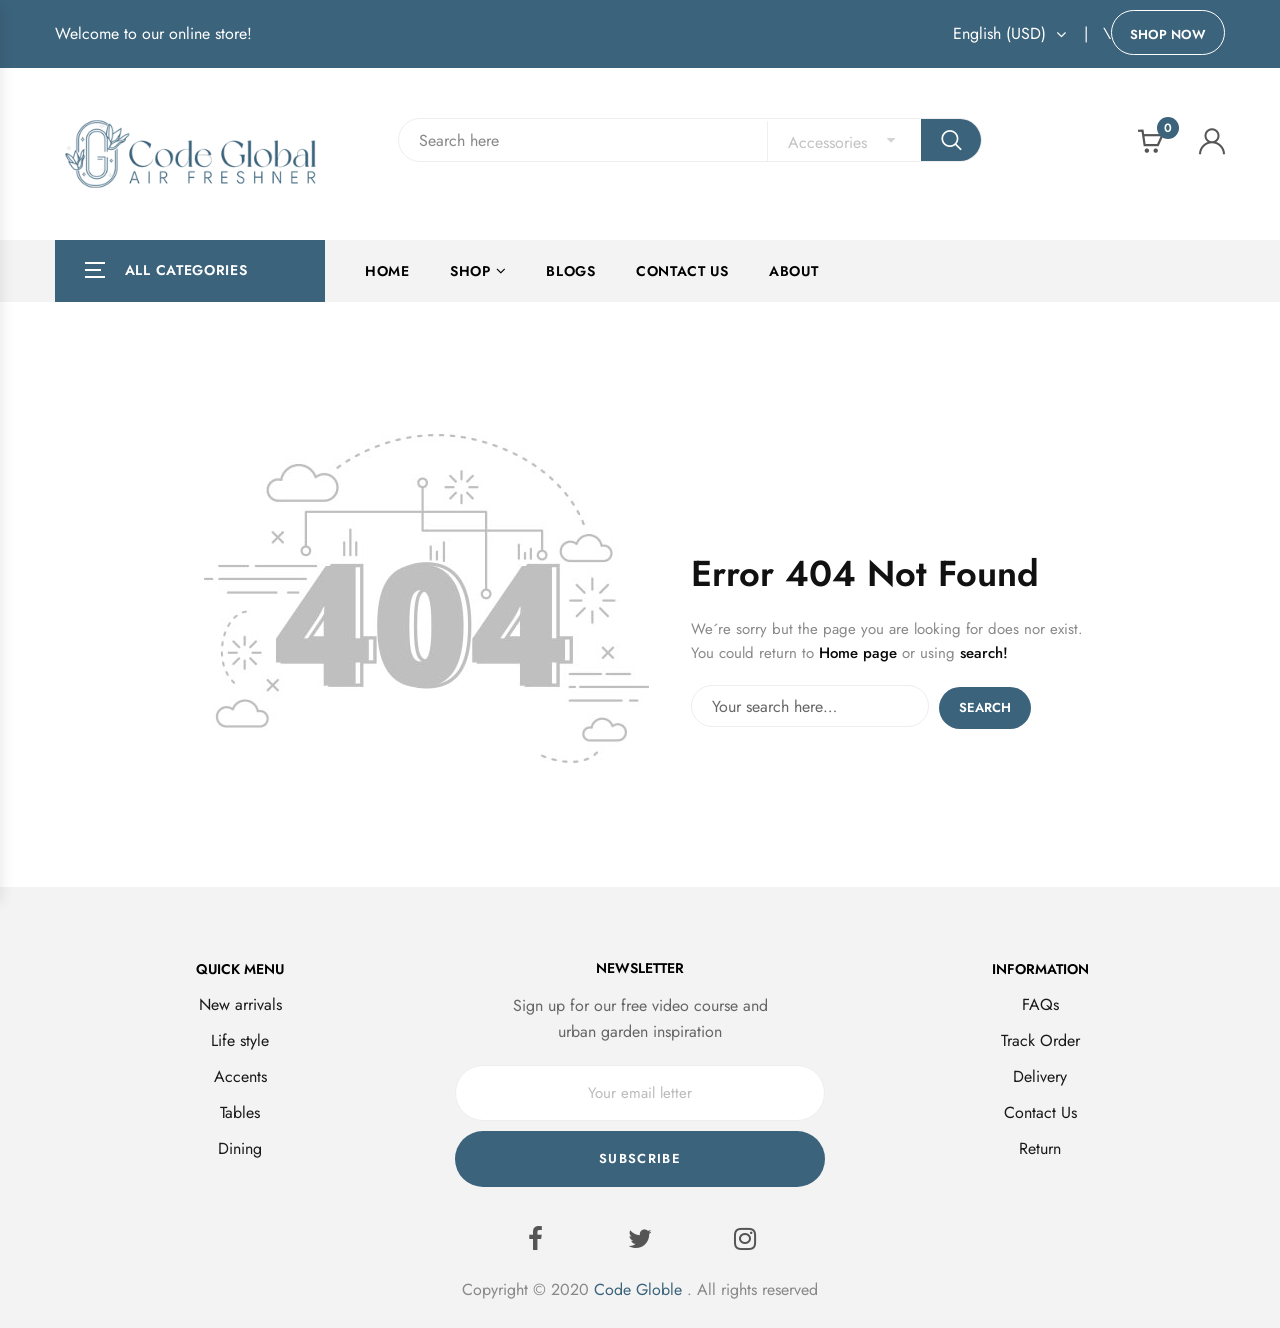
<file: 404page.html>
<!DOCTYPE html>
<html lang="en">
<head>
    <title>Code Globle - 404page</title>
    <meta charset="UTF-8">
    <meta http-equiv="X-UA-compatible" content="IE=edge">
    <meta name="viewport" content="width=device-width, initial-scale=1">
    <link rel="shortcut icon" type="image/x-icon" href="assets/images/favicon.png"/>
    <link href="https://fonts.googleapis.com/css2?family=Jost:ital,wght@0,300;0,400;0,500;0,600;0,700;1,300;1,400;1,500;1,600;1,700&amp;display=swap" rel="stylesheet">
    <!-- <link rel="stylesheet" href="assets/css/bootstrap.min.css">
    <link rel="stylesheet" href="assets/css/font-awesome.min.css">
    <link rel="stylesheet" href="assets/css/owl.carousel.min.css"> -->
    <link rel="stylesheet" href="assets/css/combined.min.css">
    <link rel="stylesheet" href="assets/css/animate.min.css">
    <link rel="stylesheet" href="assets/css/jquery-ui.css">
    <link rel="stylesheet" href="assets/css/slick.css">
    <link rel="stylesheet" href="assets/css/chosen.min.css">
    <link rel="stylesheet" href="assets/css/pe-icon-7-stroke.css">
    <link rel="stylesheet" href="assets/css/magnific-popup.min.css">
    <link rel="stylesheet" href="assets/css/lightbox.min.css">
    <link rel="stylesheet" href="assets/js/fancybox/source/jquery.fancybox.css">
    <link rel="stylesheet" href="assets/css/jquery.scrollbar.min.css">
    <link rel="stylesheet" href="assets/css/mobile-menu.css">
    <link rel="stylesheet" href="assets/fonts/flaticon/flaticon.css">
    <link rel="stylesheet" href="assets/css/style.css">
</head>
<body class="inblog-page">
<header class="header style7">
    <div class="top-bar">
        <div class="container">
            <div class="top-bar-left">
                <div class="header-message">
                    Welcome to our online store!
                </div>
            </div>
            <div class="top-bar-right">
                <div class="header-language">
                    <div class="stelina-language stelina-dropdown">
                        <a href="#" class="active language-toggle" data-stelina="stelina-dropdown">
                            <span>
                                English (USD)
                            </span>
                        </a>
                        <ul class="stelina-submenu">
                            <li class="switcher-option">
                                <a href="#">
                                    <span>
                                        French (EUR)
                                    </span>
                                </a>
                            </li>
                            <li class="switcher-option">
                                <a href="#">
                                    <span>
                                        Japanese (JPY)
                                    </span>
                                </a>
                            </li>
                        </ul>
                    </div>
                </div>
                <ul class="header-user-links">
                    <li>
                        <!-- <a href="login.html">Login or Register</a> -->
                         \<a href="https://api.whatsapp.com/send?phone=+919588294415&text=Hello!,%20I%20wanna%20order!!"
                            style="padding: 0px 18px;border: 1px solid;height: 45px;" class="button btn-shop-the-look bgroud-style">Shop now</a>
                    </li>
                </ul>
            </div>
        </div>
    </div>
    <div class="container">
        <div class="main-header">
            <div class="row">
                <div class="col-lg-3 col-sm-4 col-md-3 col-xs-7 col-ts-12 header-element">
                    <div class="logo">
                        <a href="index.html">
                            <img src="assets/images/logo.png" alt="img">
                        </a>
                    </div>
                </div>
                <div class="col-lg-7 col-sm-8 col-md-6 col-xs-5 col-ts-12">
                    <div class="block-search-block">
                        <form class="form-search form-search-width-category">
                            <div class="form-content">
                                <div class="category">
                                    <select title="cate" disabled data-placeholder="All Categories"
                                        class="chosen-select" tabindex="1">
                                        <option value="United States">Accessories</option>
                                        <option value="United Kingdom">Accents</option>
                                        <option value="Afghanistan">Desks</option>
                                        <option value="Aland Islands">Sofas</option>
                                        <option value="Albania">New Arrivals</option>
                                        <option value="Algeria">Bedroom</option>
                                    </select>
                                </div>
                                <div class="inner">
                                    <input type="text" readonly class="input" name="s" value=""
                                        placeholder="Search here">
                                </div>
                                <button class="btn-search" type="submit">
                                    <span class="icon-search"></span>
                                </button>
                            </div>
                        </form>
                    </div>
                </div>
                <div class="col-lg-2 col-sm-12 col-md-3 col-xs-12 col-ts-12">
                    <div class="header-control">
                        <div class="block-minicart stelina-mini-cart block-header stelina-dropdown">
                            <a href="javascript:void(0);" class="shopcart-icon" data-stelina="stelina-dropdown">
                                Cart
                                <span class="count">
                                    0
                                </span>
                            </a>
                            <!-- <div class="shopcart-description stelina-submenu">
                                    <div class="content-wrap">
                                        <h3 class="title">Shopping Cart</h3>
                                        <ul class="minicart-items">
                                            <li class="product-cart mini_cart_item">
                                                <a href="#" class="product-media">
                                                    <img src="assets/images/item-minicart-1.jpg" alt="img">
                                                </a>
                                                <div class="product-details">
                                                    <h5 class="product-name">
                                                        <a href="#">Bibliotheque</a>
                                                    </h5>
                                                    <div class="variations">
                                                        <span class="attribute_color">
                                                            <a href="#">Black</a>
                                                        </span>
                                                        ,
                                                        <span class="attribute_size">
                                                            <a href="#">300ml</a>
                                                        </span>
                                                    </div>
                                                    <span class="product-price">
                                                        <span class="price">
                                                            <span>₹45</span>
                                                        </span>
                                                    </span>
                                                    <span class="product-quantity">
                                                        (x1)
                                                    </span>
                                                    <div class="product-remove">
                                                        <a href="#"><i class="fa fa-trash-o" aria-hidden="true"></i></a>
                                                    </div>
                                                </div>
                                            </li>
                                            <li class="product-cart mini_cart_item">
                                                <a href="#" class="product-media">
                                                    <img src="assets/images/item-minicart-2.jpg" alt="img">
                                                </a>
                                                <div class="product-details">
                                                    <h5 class="product-name">
                                                        <a href="#">Soap Dining Solutions</a>
                                                    </h5>
                                                    <div class="variations">
                                                        <span class="attribute_color">
                                                            <a href="#">Black</a>
                                                        </span>
                                                        ,
                                                        <span class="attribute_size">
                                                            <a href="#">300ml</a>
                                                        </span>
                                                    </div>
                                                    <span class="product-price">
                                                        <span class="price">
                                                            <span>₹45</span>
                                                        </span>
                                                    </span>
                                                    <span class="product-quantity">
                                                        (x1)
                                                    </span>
                                                    <div class="product-remove">
                                                        <a href="#"><i class="fa fa-trash-o" aria-hidden="true"></i></a>
                                                    </div>
                                                </div>
                                            </li>
                                            <li class="product-cart mini_cart_item">
                                                <a href="#" class="product-media">
                                                    <img src="assets/images/item-minicart-3.jpg" alt="img">
                                                </a>
                                                <div class="product-details">
                                                    <h5 class="product-name">
                                                        <a href="#">Dining Solutions Soap</a>
                                                    </h5>
                                                    <div class="variations">
                                                        <span class="attribute_color">
                                                            <a href="#">Black</a>
                                                        </span>
                                                        ,
                                                        <span class="attribute_size">
                                                            <a href="#">300ml</a>
                                                        </span>
                                                    </div>
                                                    <span class="product-price">
                                                        <span class="price">
                                                            <span>₹45</span>
                                                        </span>
                                                    </span>
                                                    <span class="product-quantity">
                                                        (x1)
                                                    </span>
                                                    <div class="product-remove">
                                                        <a href="#"><i class="fa fa-trash-o" aria-hidden="true"></i></a>
                                                    </div>
                                                </div>
                                            </li>
                                        </ul>
                                        <div class="subtotal">
                                            <span class="total-title">Subtotal: </span>
                                            <span class="total-price">
                                                <span class="Price-amount">
                                                    ₹135
                                                </span>
                                            </span>
                                        </div>
                                        <div class="actions">
                                            <a class="button button-viewcart" href="shoppingcart.html">
                                                <span>View Bag</span>
                                            </a>
                                            <a href="checkout.html" class="button button-checkout">
                                                <span>Checkout</span>
                                            </a>
                                        </div>
                                    </div>
                                </div> -->
                        </div>
                        <div class="block-account block-header stelina-dropdown">
                            <a href="javascript:void(0);" data-stelina="stelina-dropdown">
                                <span class="flaticon-user"></span>
                            </a>
                            <!-- <div class="header-account stelina-submenu">
                                    <div class="header-user-form-tabs">
                                        <ul class="tab-link">
                                            <li class="active">
                                                <a data-toggle="tab" aria-expanded="true"
                                                    href="#header-tab-login">Login</a>
                                            </li>
                                            <li>
                                                <a data-toggle="tab" aria-expanded="true"
                                                    href="#header-tab-rigister">Register</a>
                                            </li>
                                        </ul>
                                        <div class="tab-container">
                                            <div id="header-tab-login" class="tab-panel active">
                                                <form method="post" class="login form-login">
                                                    <p class="form-row form-row-wide">
                                                        <input type="email" placeholder="Email" class="input-text">
                                                    </p>
                                                    <p class="form-row form-row-wide">
                                                        <input type="password" class="input-text"
                                                            placeholder="Password">
                                                    </p>
                                                    <p class="form-row">
                                                        <label class="form-checkbox">
                                                            <input type="checkbox" class="input-checkbox">
                                                            <span>
                                                                Remember me
                                                            </span>
                                                        </label>
                                                        <input type="submit" class="button" value="Login">
                                                    </p>
                                                    <p class="lost_password">
                                                        <a href="#">Lost your password?</a>
                                                    </p>
                                                </form>
                                            </div>
                                            <div id="header-tab-rigister" class="tab-panel">
                                                <form method="post" class="register form-register">
                                                    <p class="form-row form-row-wide">
                                                        <input type="email" placeholder="Email" class="input-text">
                                                    </p>
                                                    <p class="form-row form-row-wide">
                                                        <input type="password" class="input-text"
                                                            placeholder="Password">
                                                    </p>
                                                    <p class="form-row">
                                                        <input type="submit" class="button" value="Register">
                                                    </p>
                                                </form>
                                            </div>
                                        </div>
                                    </div>
                                </div> -->
                        </div>
                        <a class="menu-bar mobile-navigation menu-toggle" href="#">
                            <span></span>
                            <span></span>
                            <span></span>
                        </a>
                    </div>
                </div>
            </div>
        </div>
    </div>
    <div class="header-nav-container rows-space-20">
        <div class="container">
            <div class="header-nav-wapper main-menu-wapper">
                <div class="vertical-wapper block-nav-categori">
                    <div class="block-title">
                        <span class="icon-bar">
                            <span></span>
                            <span></span>
                            <span></span>
                        </span>
                        <span class="text">All Categories</span>
                    </div>
                    <!-- <div class="block-content verticalmenu-content">
                            <ul class="stelina-nav-vertical vertical-menu stelina-clone-mobile-menu">
                                <li class="menu-item">
                                    <a href="#" class="stelina-menu-item-title" title="New Arrivals">New Arrivals</a>
                                </li>
                                <li class="menu-item">
                                    <a title="Hot Sale" href="#" class="stelina-menu-item-title">Hot Sale</a>
                                </li>
                                <li class="menu-item menu-item-has-children">
                                    <a title="Accessories" href="#" class="stelina-menu-item-title">Accessories</a>
                                    <span class="toggle-submenu"></span>
                                    <ul role="menu" class=" submenu">
                                        <li class="menu-item">
                                            <a title="Living" href="#" class="stelina-item-title">Living</a>
                                        </li>
                                        <li class="menu-item">
                                            <a title="Accents" href="#" class="stelina-item-title">Accents</a>
                                        </li>
                                        <li class="menu-item">
                                            <a title="New Arrivals" href="#" class="stelina-item-title">New Arrivals</a>
                                        </li>
                                        <li class="menu-item">
                                            <a title="Accessories" href="#" class="stelina-item-title">Accessories</a>
                                        </li>
                                        <li class="menu-item">
                                            <a title="Bedroom" href="#" class="stelina-item-title">Bedroom</a>
                                        </li>
                                    </ul>
                                </li>
                                <li class="menu-item">
                                    <a title="Accents" href="#" class="stelina-menu-item-title">Accents</a>
                                </li>
                                <li class="menu-item">
                                    <a title="Tables" href="#" class="stelina-menu-item-title">Tables</a>
                                </li>
                                <li class="menu-item">
                                    <a title="Dining" href="#" class="stelina-menu-item-title">Dining</a>
                                </li>
                                <li class="menu-item">
                                    <a title="Lighting" href="#" class="stelina-menu-item-title">Lighting</a>
                                </li>
                                <li class="menu-item">
                                    <a title="Office" href="#" class="stelina-menu-item-title">Office</a>
                                </li>
                            </ul>
                        </div> -->
                </div>
                <div class="header-nav">
                    <div class="container-wapper">
                        <ul class="stelina-clone-mobile-menu stelina-nav main-menu " id="menu-main-menu">
                            <li class="menu-item">
                                <a href="index.html" class="stelina-menu-item-title" title="Home">Home</a>
                            </li>
                            <li class="menu-item menu-item-has-children">
                                <a href="gridproducts.html" class="stelina-menu-item-title" title="Shop">Shop</a>
                                <span class="toggle-submenu"></span>
                                <ul class="submenu">
                                    <li class="menu-item">
                                        <a href="gridproducts.html">Product</a>
                                    </li>
                                </ul>
                            </li>
                            <!-- <li class="menu-item  menu-item-has-children item-megamenu">
                                    <a href="#" class="stelina-menu-item-title" title="Pages">Pages</a>
                                    <span class="toggle-submenu"></span>
                                    <div class="submenu mega-menu menu-page">
                                        <div class="row">
                                            <div class="col-xs-12 col-sm-12 col-md-12 col-lg-3 menu-page-item">
                                                <div class="stelina-custommenu default">
                                                    <h2 class="widgettitle">Shop Pages</h2>
                                                    <ul class="menu">
                                                        <li class="menu-item">
                                                            <a href="shoppingcart.html">Shopping Cart</a>
                                                        </li>
                                                        <li class="menu-item">
                                                            <a href="checkout.html">Checkout</a>
                                                        </li>
                                                        <li class="menu-item">
                                                            <a href="contact.html">Contact us</a>
                                                        </li>
                                                        <li class="menu-item">
                                                            <a href="404page.html">404</a>
                                                        </li>
                                                        <li class="menu-item">
                                                            <a href="login.html">Login/Register</a>
                                                        </li>
                                                    </ul>
                                                </div>
                                            </div>
                                            <div class="col-xs-12 col-sm-12 col-md-12 col-lg-3 menu-page-item">
                                                <div class="stelina-custommenu default">
                                                    <h2 class="widgettitle">Product</h2>
                                                    <ul class="menu">
                                                        <li class="menu-item">
                                                            <a href="productdetails-fullwidth.html">Product
                                                                Fullwidth</a>
                                                        </li>
                                                    </ul>
                                                </div>
                                            </div>
                                            <div class="col-xs-12 col-sm-12 col-md-12 col-lg-3 menu-page-item">
                                            </div>
                                            <div class="col-xs-12 col-sm-12 col-md-12 col-lg-3 menu-page-item">
                                            </div>
                                        </div>
                                    </div>
                                </li> -->
                            <li class="menu-item">
                                <!-- <a href="inblog_right-siderbar.html" class="stelina-menu-item-title" -->
                                <a href="javascript:void(0);" class="stelina-menu-item-title" title="Blogs">Blogs</a>
                                <!--<span class="toggle-submenu"></span>
                                     <ul class="submenu">
                                        <li class="menu-item menu-item-has-children">
                                            <a href="#" class="stelina-menu-item-title" title="Blog Style">Blog
                                                Style</a>
                                            <span class="toggle-submenu"></span>
                                            <ul class="submenu">
                                                <li class="menu-item">
                                                    <a href="bloggrid.html">Grid</a>
                                                </li>
                                                <li class="menu-item">
                                                    <a href="bloglist.html">List</a>
                                                </li>
                                                <li class="menu-item">
                                                    <a href="bloglist-leftsidebar.html">List Sidebar</a>
                                                </li>
                                            </ul>
                                        </li>
                                        <li class="menu-item menu-item-has-children">
                                            <a href="#" class="stelina-menu-item-title" title="Post Layout">Post
                                                Layout</a>
                                            <span class="toggle-submenu"></span>
                                            <ul class="submenu">
                                                <li class="menu-item">
                                                    <a href="inblog_left-siderbar.html">Left Sidebar</a>
                                                </li>
                                                <li class="menu-item">
                                                    <a href="inblog_right-siderbar.html">Right Sidebar</a>
                                                </li>
                                            </ul>
                                        </li>
                                    </ul> -->
                            </li>
                            <li class="menu-item">
                                <a href="contact.html" class="stelina-menu-item-title" title="Contact Us">Contact Us</a>
                            </li>
                            <li class="menu-item">
                                <a href="about.html" class="stelina-menu-item-title" title="About">About</a>
                            </li>
                        </ul>
                    </div>
                </div>
            </div>
        </div>
    </div>
</header>
<div class="header-device-mobile">
    <div class="wapper">
        <div class="item mobile-logo">
            <div class="logo">
                <a href="#">
                    <img src="assets/images/logo.png" alt="img">
                </a>
            </div>
        </div>
        <div class="item item mobile-search-box has-sub">
            <a href="#">
						<span class="icon">
							<i class="fa fa-search" aria-hidden="true"></i>
						</span>
            </a>
            <div class="block-sub">
                <a href="#" class="close">
                    <i class="fa fa-times" aria-hidden="true"></i>
                </a>
                <div class="header-searchform-box">
                    <form class="header-searchform">
                        <div class="searchform-wrap">
                            <input type="text" class="search-input" placeholder="Enter keywords to search...">
                            <input type="submit" class="submit button" value="Search">
                        </div>
                    </form>
                </div>
            </div>
        </div>
        <div class="item mobile-settings-box has-sub">
            <a href="#">
						<span class="icon">
							<i class="fa fa-cog" aria-hidden="true"></i>
						</span>
            </a>
            <div class="block-sub">
                <a href="#" class="close">
                    <i class="fa fa-times" aria-hidden="true"></i>
                </a>
                <div class="block-sub-item">
                    <h5 class="block-item-title">Currency</h5>
                    <form class="currency-form stelina-language">
                        <ul class="stelina-language-wrap">
                            <li class="active">
                                <a href="#">
											<span>
												English (USD)
											</span>
                                </a>
                            </li>
                            <li>
                                <a href="#">
											<span>
												French (EUR)
											</span>
                                </a>
                            </li>
                            <li>
                                <a href="#">
											<span>
												Japanese (JPY)
											</span>
                                </a>
                            </li>
                        </ul>
                    </form>
                </div>
            </div>
        </div>
        <div class="item menu-bar">
            <a class=" mobile-navigation  menu-toggle" href="#">
                <span></span>
                <span></span>
                <span></span>
            </a>
        </div>
    </div>
</div>
<div class="main-content main-content-404 right-sidebar">
    <div class="container">
        <div class="row">
            <div class="content-area content-404 col-lg-12 col-md-12 col-sm-12 col-xs-12">
                <div class="site-main">
                    <section class="error-404 not-found">
                        <div class="images">
                            <img src="assets/images/404.png" alt="img">
                        </div>
                        <div class="text-404">
                            <h1 class="page-title">
                                Error 404 Not Found
                            </h1>
                            <p class="page-content">
                                We´re sorry but the page you are looking for does nor exist. <br/>
                                You could return to
                                <a href="index.html" class="hightlight"> Home page</a>
                                or using
                                <span class="hightlight toggle-hightlight">
										 search!
									</span>
                            </p>
                            <form role="search" method="get" class="search-form">
                                <input type="search" class="search-field" placeholder="Your search here…">
                                <button>Search</button>
                            </form>
                        </div>
                    </section>
                </div>
            </div>
        </div>
    </div>
</div>
<footer class="footer style7">
    <div class="container">
        <div class="container-wapper">
            <div class="row">
                <div class="box-footer col-xs-12 col-sm-4 col-md-4 col-lg-4 hidden-sm hidden-md hidden-lg">
                    <div class="stelina-newsletter style1">
                        <div class="newsletter-head">
                            <h3 class="title">Newsletter</h3>
                        </div>
                        <div class="newsletter-form-wrap">
                            <div class="list">
                                Sign up for our free video course and <br/> urban garden inspiration
                            </div>
                            <input type="email" class="input-text email email-newsletter"
                                   placeholder="Your email letter">
                            <button class="button btn-submit submit-newsletter">SUBSCRIBE</button>
                        </div>
                    </div>
                </div>
                <div class="box-footer col-xs-12 col-sm-4 col-md-4 col-lg-4">
                    <div class="stelina-custommenu default">
                        <h2 class="widgettitle">Quick Menu</h2>
                        <ul class="menu">
                            <li class="menu-item">
                                <a href="#">New arrivals</a>
                            </li>
                            <li class="menu-item">
                                <a href="#">Life style</a>
                            </li>
                            <li class="menu-item">
                                <a href="#">Accents</a>
                            </li>
                            <li class="menu-item">
                                <a href="#">Tables</a>
                            </li>
                            <li class="menu-item">
                                <a href="#">Dining</a>
                            </li>
                        </ul>
                    </div>
                </div>
                <div class="box-footer col-xs-12 col-sm-4 col-md-4 col-lg-4 hidden-xs">
                    <div class="stelina-newsletter style1">
                        <div class="newsletter-head">
                            <h3 class="title">Newsletter</h3>
                        </div>
                        <div class="newsletter-form-wrap">
                            <div class="list">
                                Sign up for our free video course and <br/> urban garden inspiration
                            </div>
                            <input type="email" class="input-text email email-newsletter"
                                   placeholder="Your email letter">
                            <button class="button btn-submit submit-newsletter">SUBSCRIBE</button>
                        </div>
                    </div>
                </div>
                <div class="box-footer col-xs-12 col-sm-4 col-md-4 col-lg-4">
                    <div class="stelina-custommenu default">
                        <h2 class="widgettitle">Information</h2>
                        <ul class="menu">
                            <li class="menu-item">
                                <a href="#">FAQs</a>
                            </li>
                            <li class="menu-item">
                                <a href="#">Track Order</a>
                            </li>
                            <li class="menu-item">
                                <a href="#">Delivery</a>
                            </li>
                            <li class="menu-item">
                                <a href="#">Contact Us</a>
                            </li>
                            <li class="menu-item">
                                <a href="#">Return</a>
                            </li>
                        </ul>
                    </div>
                </div>
            </div>
            <div class="footer-end">
                <div class="row">
                    <div class="col-sm-12 col-xs-12">
                        <div class="stelina-socials">
                            <ul class="socials">
                                <li>
                                    <a href="#" class="social-item" target="_blank">
                                        <i class="icon fa fa-facebook"></i>
                                    </a>
                                </li>
                                <li>
                                    <a href="#" class="social-item" target="_blank">
                                        <i class="icon fa fa-twitter"></i>
                                    </a>
                                </li>
                                <li>
                                    <a href="#" class="social-item" target="_blank">
                                        <i class="icon fa fa-instagram"></i>
                                    </a>
                                </li>
                            </ul>
                        </div>
                        <div class="coppyright">
                            Copyright © 2020
                            <a href="#">Code Globle</a>
                            . All rights reserved
                        </div>
                    </div>
                </div>
            </div>
        </div>
    </div>
</footer>
<div class="footer-device-mobile">
    <div class="wapper">
        <div class="footer-device-mobile-item device-home">
            <a href="index.html">
					<span class="icon">
						<i class="fa fa-home" aria-hidden="true"></i>
					</span>
                Home
            </a>
        </div>
        <div class="footer-device-mobile-item device-home device-wishlist">
            <a href="#">
					<span class="icon">
						<i class="fa fa-heart" aria-hidden="true"></i>
					</span>
                Wishlist
            </a>
        </div>
        <div class="footer-device-mobile-item device-home device-cart">
            <a href="#">
					<span class="icon">
						<i class="fa fa-shopping-basket" aria-hidden="true"></i>
						<span class="count-icon">
							0
						</span>
					</span>
                <span class="text">Cart</span>
            </a>
        </div>
        <div class="footer-device-mobile-item device-home device-user">
            <a href="#">
					<span class="icon">
						<i class="fa fa-user" aria-hidden="true"></i>
					</span>
                Account
            </a>
        </div>
    </div>
</div>
<a href="#" class="backtotop">
    <i class="fa fa-angle-double-up"></i>
</a>
<script src="assets/js/jquery-1.12.4.min.js"></script>
<script src="assets/js/jquery.plugin-countdown.min.js"></script>
<script src="assets/js/jquery-countdown.min.js"></script>
<script src="assets/js/bootstrap.min.js"></script>
<script src="assets/js/owl.carousel.min.js"></script>
<script src="assets/js/magnific-popup.min.js"></script>
<script src="assets/js/isotope.min.js"></script>
<script src="assets/js/jquery.scrollbar.min.js"></script>
<script src="assets/js/jquery-ui.min.js"></script>
<script src="assets/js/mobile-menu.js"></script>
<script src="assets/js/chosen.min.js"></script>
<script src="assets/js/slick.js"></script>
<script src="assets/js/jquery.elevateZoom.min.js"></script>
<script src="assets/js/jquery.actual.min.js"></script>
<script src="assets/js/fancybox/source/jquery.fancybox.js"></script>
<script src="assets/js/lightbox.min.js"></script>
<script src="assets/js/owl.thumbs.min.js"></script>
<script src="assets/js/jquery.scrollbar.min.js"></script>
<script src="assets/js/frontend-plugin.js"></script>
</body>
</html>
</file>
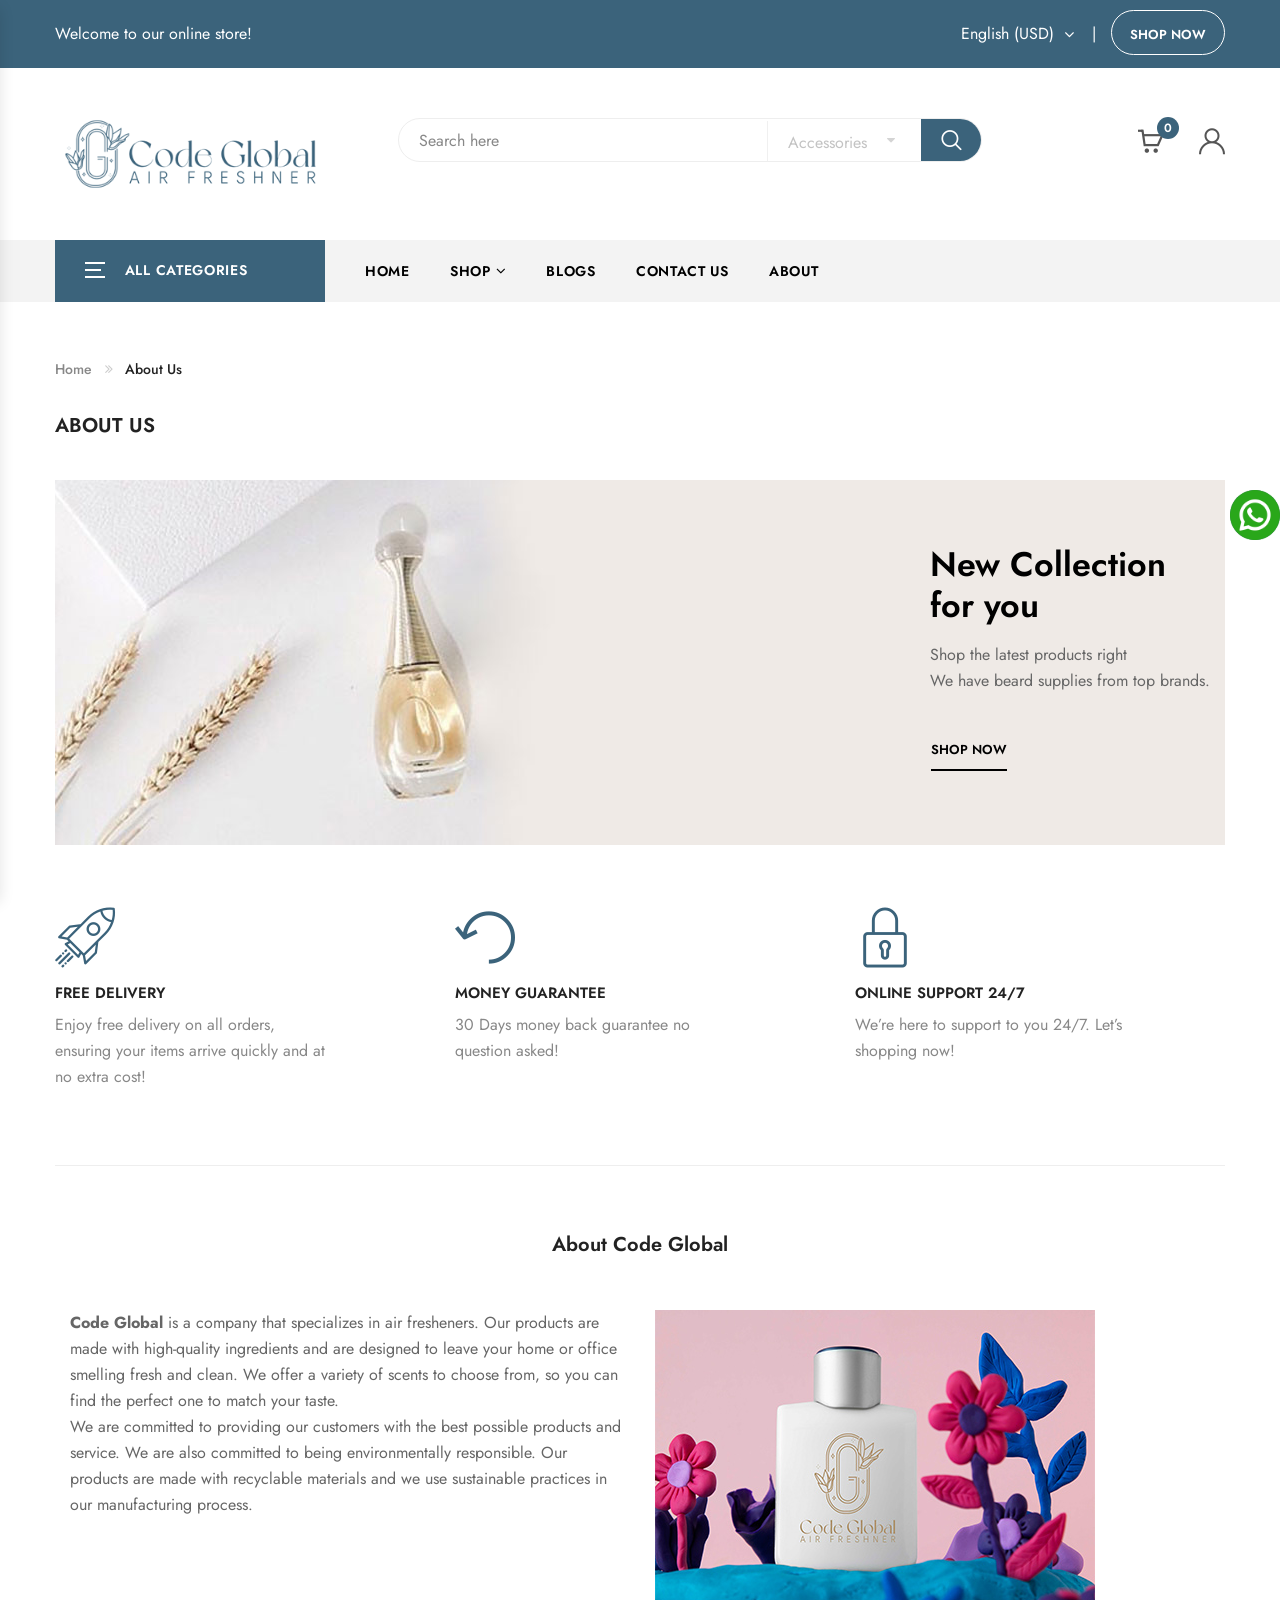
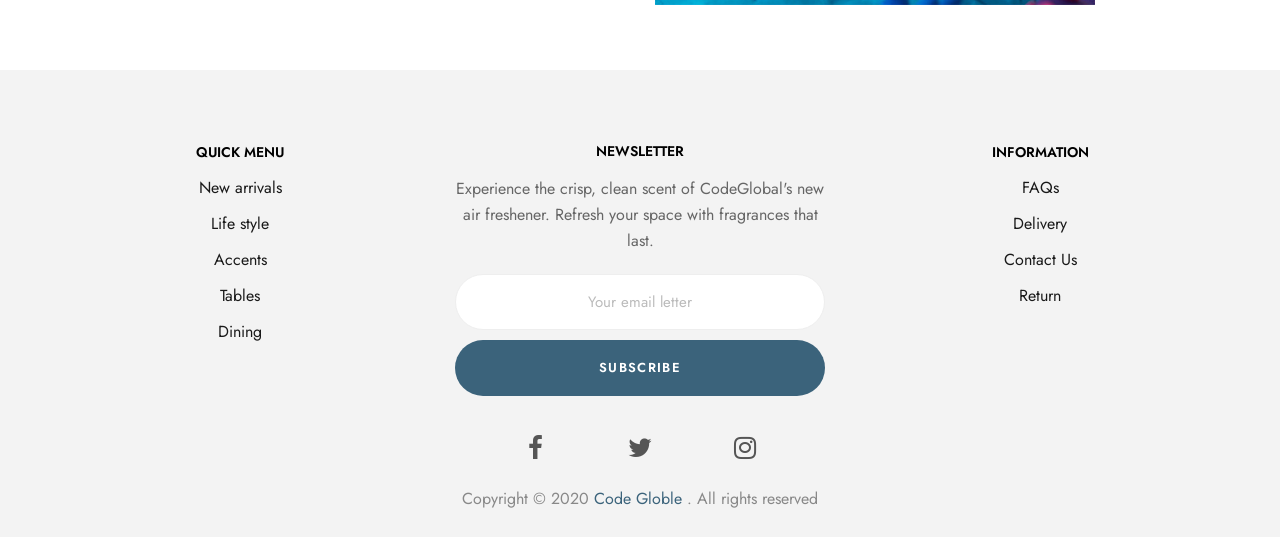
<file: about.html>
<!DOCTYPE html>
<html lang="en">

<head>
    <title>Code Globle - About</title>
    <meta charset="UTF-8">
    <meta http-equiv="X-UA-compatible" content="IE=edge">
    <meta name="viewport" content="width=device-width, initial-scale=1">
    <link rel="shortcut icon" type="image/x-icon" href="assets/images/favicon.png" />
    <link
        href="https://fonts.googleapis.com/css2?family=Jost:ital,wght@0,300;0,400;0,500;0,600;0,700;1,300;1,400;1,500;1,600;1,700&amp;display=swap"
        rel="stylesheet">
    <!-- <link rel="stylesheet" href="assets/css/bootstrap.min.css">
    <link rel="stylesheet" href="assets/css/font-awesome.min.css">
    <link rel="stylesheet" href="assets/css/owl.carousel.min.css"> -->
    <link rel="stylesheet" href="assets/css/combined.min.css">
    <link rel="stylesheet" href="assets/css/animate.min.css">
    <link rel="stylesheet" href="assets/css/jquery-ui.css">
    <link rel="stylesheet" href="assets/css/slick.css">
    <link rel="stylesheet" href="assets/css/chosen.min.css">
    <link rel="stylesheet" href="assets/css/pe-icon-7-stroke.css">
    <link rel="stylesheet" href="assets/css/magnific-popup.min.css">
    <link rel="stylesheet" href="assets/css/lightbox.min.css">
    <link rel="stylesheet" href="assets/js/fancybox/source/jquery.fancybox.css">
    <link rel="stylesheet" href="assets/css/jquery.scrollbar.min.css">
    <link rel="stylesheet" href="assets/css/mobile-menu.css">
    <link rel="stylesheet" href="assets/fonts/flaticon/flaticon.css">
    <link rel="stylesheet" href="assets/css/style.css">
</head>

<body class="about-page">
    <a href="https://api.whatsapp.com/send?phone=+919588294415&text=Hello!,%20I%20wanna%20order!!" style="    padding: 0px;
        position: fixed;
        bottom: 40%;
        right: 0%;
        z-index: 99999 !important;" class="button btn-shop-the-look bgroud-style">
        <img src="/assets/img/whatsapp.png" width="50px" alt="">
    </a>
    <header class="header style7">
        <div class="top-bar">
            <div class="container">
                <div class="top-bar-left">
                    <div class="header-message">
                        Welcome to our online store!
                    </div>
                </div>
                <div class="top-bar-right">
                    <div class="header-language">
                        <div class="stelina-language stelina-dropdown">
                            <a href="#" class="active language-toggle" data-stelina="stelina-dropdown">
                                <span>
                                    English (USD)
                                </span>
                            </a>
                            <ul class="stelina-submenu">
                                <li class="switcher-option">
                                    <a href="#">
                                        <span>
                                            French (EUR)
                                        </span>
                                    </a>
                                </li>
                                <li class="switcher-option">
                                    <a href="#">
                                        <span>
                                            Japanese (JPY)
                                        </span>
                                    </a>
                                </li>
                            </ul>
                        </div>
                    </div>
                    <ul class="header-user-links">
                        <li>
                            <!-- <a href="login.html">Login or Register</a> -->
                            <a href="https://api.whatsapp.com/send?phone=+919588294415&text=Hello!,%20I%20wanna%20order!!"
                                style="padding: 0px 18px;border: 1px solid;height: 45px;" class="button btn-shop-the-look bgroud-style">Shop now</a>
                        </li>
                    </ul>
                </div>
            </div>
        </div>
        <div class="container">
            <div class="main-header">
                <div class="row">
                    <div class="col-lg-3 col-sm-4 col-md-3 col-xs-7 col-ts-12 header-element">
                        <div class="logo">
                            <a href="index.html">
                                <img src="assets/images/logo.png" alt="img">
                            </a>
                        </div>
                    </div>
                    <div class="col-lg-7 col-sm-8 col-md-6 col-xs-5 col-ts-12">
                        <div class="block-search-block">
                            <form class="form-search form-search-width-category">
                                <div class="form-content">
                                    <div class="category">
                                        <select title="cate" disabled data-placeholder="All Categories"
                                            class="chosen-select" tabindex="1">
                                            <option value="United States">Accessories</option>
                                            <option value="United Kingdom">Accents</option>
                                            <option value="Afghanistan">Desks</option>
                                            <option value="Aland Islands">Sofas</option>
                                            <option value="Albania">New Arrivals</option>
                                            <option value="Algeria">Bedroom</option>
                                        </select>
                                    </div>
                                    <div class="inner">
                                        <input type="text" readonly class="input" name="s" value=""
                                            placeholder="Search here">
                                    </div>
                                    <button class="btn-search" type="submit">
                                        <span class="icon-search"></span>
                                    </button>
                                </div>
                            </form>
                        </div>
                    </div>
                    <div class="col-lg-2 col-sm-12 col-md-3 col-xs-12 col-ts-12">
                        <div class="header-control">
                            <div class="block-minicart stelina-mini-cart block-header stelina-dropdown">
                                <a href="javascript:void(0);" class="shopcart-icon" data-stelina="stelina-dropdown">
                                    Cart
                                    <span class="count">
                                        0
                                    </span>
                                </a>
                                <!-- <div class="shopcart-description stelina-submenu">
                                    <div class="content-wrap">
                                        <h3 class="title">Shopping Cart</h3>
                                        <ul class="minicart-items">
                                            <li class="product-cart mini_cart_item">
                                                <a href="#" class="product-media">
                                                    <img src="assets/images/item-minicart-1.jpg" alt="img">
                                                </a>
                                                <div class="product-details">
                                                    <h5 class="product-name">
                                                        <a href="#">Bibliotheque</a>
                                                    </h5>
                                                    <div class="variations">
                                                        <span class="attribute_color">
                                                            <a href="#">Black</a>
                                                        </span>
                                                        ,
                                                        <span class="attribute_size">
                                                            <a href="#">300ml</a>
                                                        </span>
                                                    </div>
                                                    <span class="product-price">
                                                        <span class="price">
                                                            <span>₹45</span>
                                                        </span>
                                                    </span>
                                                    <span class="product-quantity">
                                                        (x1)
                                                    </span>
                                                    <div class="product-remove">
                                                        <a href="#"><i class="fa fa-trash-o" aria-hidden="true"></i></a>
                                                    </div>
                                                </div>
                                            </li>
                                            <li class="product-cart mini_cart_item">
                                                <a href="#" class="product-media">
                                                    <img src="assets/images/item-minicart-2.jpg" alt="img">
                                                </a>
                                                <div class="product-details">
                                                    <h5 class="product-name">
                                                        <a href="#">Soap Dining Solutions</a>
                                                    </h5>
                                                    <div class="variations">
                                                        <span class="attribute_color">
                                                            <a href="#">Black</a>
                                                        </span>
                                                        ,
                                                        <span class="attribute_size">
                                                            <a href="#">300ml</a>
                                                        </span>
                                                    </div>
                                                    <span class="product-price">
                                                        <span class="price">
                                                            <span>₹45</span>
                                                        </span>
                                                    </span>
                                                    <span class="product-quantity">
                                                        (x1)
                                                    </span>
                                                    <div class="product-remove">
                                                        <a href="#"><i class="fa fa-trash-o" aria-hidden="true"></i></a>
                                                    </div>
                                                </div>
                                            </li>
                                            <li class="product-cart mini_cart_item">
                                                <a href="#" class="product-media">
                                                    <img src="assets/images/item-minicart-3.jpg" alt="img">
                                                </a>
                                                <div class="product-details">
                                                    <h5 class="product-name">
                                                        <a href="#">Dining Solutions Soap</a>
                                                    </h5>
                                                    <div class="variations">
                                                        <span class="attribute_color">
                                                            <a href="#">Black</a>
                                                        </span>
                                                        ,
                                                        <span class="attribute_size">
                                                            <a href="#">300ml</a>
                                                        </span>
                                                    </div>
                                                    <span class="product-price">
                                                        <span class="price">
                                                            <span>₹45</span>
                                                        </span>
                                                    </span>
                                                    <span class="product-quantity">
                                                        (x1)
                                                    </span>
                                                    <div class="product-remove">
                                                        <a href="#"><i class="fa fa-trash-o" aria-hidden="true"></i></a>
                                                    </div>
                                                </div>
                                            </li>
                                        </ul>
                                        <div class="subtotal">
                                            <span class="total-title">Subtotal: </span>
                                            <span class="total-price">
                                                <span class="Price-amount">
                                                    ₹135
                                                </span>
                                            </span>
                                        </div>
                                        <div class="actions">
                                            <a class="button button-viewcart" href="shoppingcart.html">
                                                <span>View Bag</span>
                                            </a>
                                            <a href="checkout.html" class="button button-checkout">
                                                <span>Checkout</span>
                                            </a>
                                        </div>
                                    </div>
                                </div> -->
                            </div>
                            <div class="block-account block-header stelina-dropdown">
                                <a href="javascript:void(0);" data-stelina="stelina-dropdown">
                                    <span class="flaticon-user"></span>
                                </a>
                                <!-- <div class="header-account stelina-submenu">
                                    <div class="header-user-form-tabs">
                                        <ul class="tab-link">
                                            <li class="active">
                                                <a data-toggle="tab" aria-expanded="true"
                                                    href="#header-tab-login">Login</a>
                                            </li>
                                            <li>
                                                <a data-toggle="tab" aria-expanded="true"
                                                    href="#header-tab-rigister">Register</a>
                                            </li>
                                        </ul>
                                        <div class="tab-container">
                                            <div id="header-tab-login" class="tab-panel active">
                                                <form method="post" class="login form-login">
                                                    <p class="form-row form-row-wide">
                                                        <input type="email" placeholder="Email" class="input-text">
                                                    </p>
                                                    <p class="form-row form-row-wide">
                                                        <input type="password" class="input-text"
                                                            placeholder="Password">
                                                    </p>
                                                    <p class="form-row">
                                                        <label class="form-checkbox">
                                                            <input type="checkbox" class="input-checkbox">
                                                            <span>
                                                                Remember me
                                                            </span>
                                                        </label>
                                                        <input type="submit" class="button" value="Login">
                                                    </p>
                                                    <p class="lost_password">
                                                        <a href="#">Lost your password?</a>
                                                    </p>
                                                </form>
                                            </div>
                                            <div id="header-tab-rigister" class="tab-panel">
                                                <form method="post" class="register form-register">
                                                    <p class="form-row form-row-wide">
                                                        <input type="email" placeholder="Email" class="input-text">
                                                    </p>
                                                    <p class="form-row form-row-wide">
                                                        <input type="password" class="input-text"
                                                            placeholder="Password">
                                                    </p>
                                                    <p class="form-row">
                                                        <input type="submit" class="button" value="Register">
                                                    </p>
                                                </form>
                                            </div>
                                        </div>
                                    </div>
                                </div> -->
                            </div>
                            <a class="menu-bar mobile-navigation menu-toggle" href="#">
                                <span></span>
                                <span></span>
                                <span></span>
                            </a>
                        </div>
                    </div>
                </div>
            </div>
        </div>
        <div class="header-nav-container rows-space-20">
            <div class="container">
                <div class="header-nav-wapper main-menu-wapper">
                    <div class="vertical-wapper block-nav-categori">
                        <div class="block-title">
                            <span class="icon-bar">
                                <span></span>
                                <span></span>
                                <span></span>
                            </span>
                            <span class="text">All Categories</span>
                        </div>
                        <!-- <div class="block-content verticalmenu-content">
                            <ul class="stelina-nav-vertical vertical-menu stelina-clone-mobile-menu">
                                <li class="menu-item">
                                    <a href="#" class="stelina-menu-item-title" title="New Arrivals">New Arrivals</a>
                                </li>
                                <li class="menu-item">
                                    <a title="Hot Sale" href="#" class="stelina-menu-item-title">Hot Sale</a>
                                </li>
                                <li class="menu-item menu-item-has-children">
                                    <a title="Accessories" href="#" class="stelina-menu-item-title">Accessories</a>
                                    <span class="toggle-submenu"></span>
                                    <ul role="menu" class=" submenu">
                                        <li class="menu-item">
                                            <a title="Living" href="#" class="stelina-item-title">Living</a>
                                        </li>
                                        <li class="menu-item">
                                            <a title="Accents" href="#" class="stelina-item-title">Accents</a>
                                        </li>
                                        <li class="menu-item">
                                            <a title="New Arrivals" href="#" class="stelina-item-title">New Arrivals</a>
                                        </li>
                                        <li class="menu-item">
                                            <a title="Accessories" href="#" class="stelina-item-title">Accessories</a>
                                        </li>
                                        <li class="menu-item">
                                            <a title="Bedroom" href="#" class="stelina-item-title">Bedroom</a>
                                        </li>
                                    </ul>
                                </li>
                                <li class="menu-item">
                                    <a title="Accents" href="#" class="stelina-menu-item-title">Accents</a>
                                </li>
                                <li class="menu-item">
                                    <a title="Tables" href="#" class="stelina-menu-item-title">Tables</a>
                                </li>
                                <li class="menu-item">
                                    <a title="Dining" href="#" class="stelina-menu-item-title">Dining</a>
                                </li>
                                <li class="menu-item">
                                    <a title="Lighting" href="#" class="stelina-menu-item-title">Lighting</a>
                                </li>
                                <li class="menu-item">
                                    <a title="Office" href="#" class="stelina-menu-item-title">Office</a>
                                </li>
                            </ul>
                        </div> -->
                    </div>
                    <div class="header-nav">
                        <div class="container-wapper">
                            <ul class="stelina-clone-mobile-menu stelina-nav main-menu " id="menu-main-menu">
                                <li class="menu-item">
                                    <a href="index.html" class="stelina-menu-item-title" title="Home">Home</a>
                                </li>
                                <li class="menu-item menu-item-has-children">
                                    <a href="gridproducts.html" class="stelina-menu-item-title" title="Shop">Shop</a>
                                    <span class="toggle-submenu"></span>
                                    <ul class="submenu">
                                        <li class="menu-item">
                                            <a href="gridproducts.html">Product</a>
                                        </li>
                                    </ul>
                                </li>
                                <!-- <li class="menu-item  menu-item-has-children item-megamenu">
                                    <a href="#" class="stelina-menu-item-title" title="Pages">Pages</a>
                                    <span class="toggle-submenu"></span>
                                    <div class="submenu mega-menu menu-page">
                                        <div class="row">
                                            <div class="col-xs-12 col-sm-12 col-md-12 col-lg-3 menu-page-item">
                                                <div class="stelina-custommenu default">
                                                    <h2 class="widgettitle">Shop Pages</h2>
                                                    <ul class="menu">
                                                        <li class="menu-item">
                                                            <a href="shoppingcart.html">Shopping Cart</a>
                                                        </li>
                                                        <li class="menu-item">
                                                            <a href="checkout.html">Checkout</a>
                                                        </li>
                                                        <li class="menu-item">
                                                            <a href="contact.html">Contact us</a>
                                                        </li>
                                                        <li class="menu-item">
                                                            <a href="404page.html">404</a>
                                                        </li>
                                                        <li class="menu-item">
                                                            <a href="login.html">Login/Register</a>
                                                        </li>
                                                    </ul>
                                                </div>
                                            </div>
                                            <div class="col-xs-12 col-sm-12 col-md-12 col-lg-3 menu-page-item">
                                                <div class="stelina-custommenu default">
                                                    <h2 class="widgettitle">Product</h2>
                                                    <ul class="menu">
                                                        <li class="menu-item">
                                                            <a href="productdetails-fullwidth.html">Product
                                                                Fullwidth</a>
                                                        </li>
                                                    </ul>
                                                </div>
                                            </div>
                                            <div class="col-xs-12 col-sm-12 col-md-12 col-lg-3 menu-page-item">
                                            </div>
                                            <div class="col-xs-12 col-sm-12 col-md-12 col-lg-3 menu-page-item">
                                            </div>
                                        </div>
                                    </div>
                                </li> -->
                                <li class="menu-item">
                                    <!-- <a href="inblog_right-siderbar.html" class="stelina-menu-item-title" -->
                                    <a href="javascript:void(0);" class="stelina-menu-item-title"
                                        title="Blogs">Blogs</a>
                                    <!--<span class="toggle-submenu"></span>
                                     <ul class="submenu">
                                        <li class="menu-item menu-item-has-children">
                                            <a href="#" class="stelina-menu-item-title" title="Blog Style">Blog
                                                Style</a>
                                            <span class="toggle-submenu"></span>
                                            <ul class="submenu">
                                                <li class="menu-item">
                                                    <a href="bloggrid.html">Grid</a>
                                                </li>
                                                <li class="menu-item">
                                                    <a href="bloglist.html">List</a>
                                                </li>
                                                <li class="menu-item">
                                                    <a href="bloglist-leftsidebar.html">List Sidebar</a>
                                                </li>
                                            </ul>
                                        </li>
                                        <li class="menu-item menu-item-has-children">
                                            <a href="#" class="stelina-menu-item-title" title="Post Layout">Post
                                                Layout</a>
                                            <span class="toggle-submenu"></span>
                                            <ul class="submenu">
                                                <li class="menu-item">
                                                    <a href="inblog_left-siderbar.html">Left Sidebar</a>
                                                </li>
                                                <li class="menu-item">
                                                    <a href="inblog_right-siderbar.html">Right Sidebar</a>
                                                </li>
                                            </ul>
                                        </li>
                                    </ul> -->
                                </li>
                                <li class="menu-item">
                                    <a href="contact.html" class="stelina-menu-item-title" title="Contact Us">Contact
                                        Us</a>
                                </li>
                                <li class="menu-item">
                                    <a href="about.html" class="stelina-menu-item-title" title="About">About</a>
                                </li>
                            </ul>
                        </div>
                    </div>
                </div>
            </div>
        </div>
    </header>
    <div class="header-device-mobile">
        <div class="wapper">
            <div class="item mobile-logo">
                <div class="logo">
                    <a href="#">
                        <img src="assets/images/logo.png" alt="img">
                    </a>
                </div>
            </div>
            <div class="item item mobile-search-box has-sub">
                <a href="#">
                    <span class="icon">
                        <i class="fa fa-search" aria-hidden="true"></i>
                    </span>
                </a>
                <div class="block-sub">
                    <a href="#" class="close">
                        <i class="fa fa-times" aria-hidden="true"></i>
                    </a>
                    <div class="header-searchform-box">
                        <form class="header-searchform">
                            <div class="searchform-wrap">
                                <input type="text" class="search-input" placeholder="Enter keywords to search...">
                                <input type="submit" class="submit button" value="Search">
                            </div>
                        </form>
                    </div>
                </div>
            </div>
            <div class="item mobile-settings-box has-sub">
                <a href="#">
                    <span class="icon">
                        <i class="fa fa-cog" aria-hidden="true"></i>
                    </span>
                </a>
                <div class="block-sub">
                    <a href="#" class="close">
                        <i class="fa fa-times" aria-hidden="true"></i>
                    </a>
                    <div class="block-sub-item">
                        <h5 class="block-item-title">Currency</h5>
                        <form class="currency-form stelina-language">
                            <ul class="stelina-language-wrap">
                                <li class="active">
                                    <a href="#">
                                        <span>
                                            English (USD)
                                        </span>
                                    </a>
                                </li>
                                <li>
                                    <a href="#">
                                        <span>
                                            French (EUR)
                                        </span>
                                    </a>
                                </li>
                                <li>
                                    <a href="#">
                                        <span>
                                            Japanese (JPY)
                                        </span>
                                    </a>
                                </li>
                            </ul>
                        </form>
                    </div>
                </div>
            </div>
            <div class="item menu-bar">
                <a class=" mobile-navigation  menu-toggle" href="#">
                    <span></span>
                    <span></span>
                    <span></span>
                </a>
            </div>
        </div>
    </div>
    <div class="main-content main-content-about">
        <div class="container">
            <div class="row">
                <div class="col-lg-12">
                    <div class="breadcrumb-trail breadcrumbs">
                        <ul class="trail-items breadcrumb">
                            <li class="trail-item trail-begin">
                                <a href="index.html">Home</a>
                            </li>
                            <li class="trail-item trail-end active">
                                About Us
                            </li>
                        </ul>
                    </div>
                </div>
            </div>
            <div class="row">
                <div class="content-area content-about col-lg-12 col-md-12 col-sm-12 col-xs-12">
                    <div class="site-main">
                        <h3 class="custom_blog_title">About Us</h3>
                        <div class="page-main-content">
                            <div class="header-banner banner-image">
                                <div class="banner-wrap">
                                    <div class="banner-header">
                                        <div class="col-lg-5 col-md-offset-7">
                                            <div class="content-inner">
                                                <h2 class="title">
                                                    New Collection <br /> for you
                                                </h2>
                                                <div class="sub-title">
                                                    Shop the latest products right <br />
                                                    We have beard supplies from top brands.
                                                </div>
                                                <a href="https://api.whatsapp.com/send?phone=+919588294415&text=Hello!,%20I%20wanna%20order!!" class="stelina-button button">Shop now</a>
                                            </div>
                                        </div>
                                    </div>
                                </div>
                            </div>
                            <div class="row">
                                <div class="col-lg-3 col-md-4 col-sm-4">
                                    <div class="stelina-iconbox  layout1">
                                        <div class="iconbox-inner">
                                            <div class="icon-item">
                                                <span class="placeholder-text">01</span>
                                                <span class="icon flaticon-rocket-ship"></span>
                                            </div>
                                            <div class="content">
                                                <h4 class="title">
                                                    Free Delivery
                                                </h4>
                                                <div class="text">
                                                    Enjoy free delivery on all orders, ensuring your items arrive quickly and at no extra cost!
                                                </div>
                                            </div>
                                        </div>
                                    </div>
                                </div>
                                <div class="col-lg-3 col-md-4 col-sm-4 col-lg-offset-1">
                                    <div class="stelina-iconbox  layout1">
                                        <div class="iconbox-inner">
                                            <div class="icon-item">
                                                <span class="placeholder-text">02</span>
                                                <span class="icon flaticon-return"></span>
                                            </div>
                                            <div class="content">
                                                <h4 class="title">
                                                    Money Guarantee
                                                </h4>
                                                <div class="text">
                                                    30 Days money back guarantee no question asked!
                                                </div>
                                            </div>
                                        </div>
                                    </div>
                                </div>
                                <div class="col-lg-3 col-md-4 col-sm-4 col-lg-offset-1">
                                    <div class="stelina-iconbox  layout1">
                                        <div class="iconbox-inner">
                                            <div class="icon-item">
                                                <span class="placeholder-text">03</span>
                                                <span class="icon flaticon-padlock"></span>
                                            </div>
                                            <div class="content">
                                                <h4 class="title">
                                                    Online Support 24/7
                                                </h4>
                                                <div class="text">
                                                    We’re here to support to you 24/7. Let’s shopping now!
                                                </div>
                                            </div>
                                        </div>
                                    </div>
                                </div>
                            </div>
                            <div class="team-member">
                                <div class="row">
                                    <div class="col-sm-12 border-custom">
                                        <span></span>
                                    </div>
                                </div>
                                <h2 class="custom_blog_title center">
                                    About Code Global
                                </h2>
                                <div class="col-md-12 col-sm-12">
                                    <div class="row">
                                        <div class="col-md-6 col-sm-12">
                                            <div class="text-start">
                                                <b>Code Global</b> is a company that specializes in air fresheners. Our
                                                products
                                                are made with high-quality
                                                ingredients and are
                                                designed to leave your home or office smelling fresh and clean. We offer
                                                a
                                                variety of scents to choose from, so you
                                                can
                                                find the perfect one to match your taste.
                                                <br>
                                                We are committed to providing our customers with the best possible
                                                products
                                                and
                                                service. We are also committed to
                                                being
                                                environmentally responsible. Our products are made with recyclable
                                                materials
                                                and
                                                we use sustainable practices in our
                                                manufacturing process.
                                            </div>
                                        </div>
                                        <div class="col-md-6 col-sm-12">
                                            <img src="/assets/images/about-image.jpg" alt="">
                                        </div>
                                    </div>
                                </div>
                            </div>
                        </div>
                    </div>
                </div>
            </div>
        </div>
    </div>
    <footer class="footer style7">
        <div class="container">
            <div class="container-wapper">
                <div class="row">
                    <div class="box-footer col-xs-12 col-sm-4 col-md-4 col-lg-4 hidden-sm hidden-md hidden-lg">
                        <div class="stelina-newsletter style1">
                            <div class="newsletter-head">
                                <h3 class="title">Newsletter</h3>
                            </div>
                            <div class="newsletter-form-wrap">
                                <div class="list">
                                    Experience the crisp, clean scent of CodeGlobal's new air freshener. Refresh your space with fragrances that last.
                                </div>
                                <input type="email" class="input-text email email-newsletter"
                                    placeholder="Your email letter">
                                <button class="button btn-submit submit-newsletter">SUBSCRIBE</button>
                            </div>
                        </div>
                    </div>
                    <div class="box-footer col-xs-12 col-sm-4 col-md-4 col-lg-4">
                        <div class="stelina-custommenu default">
                            <h2 class="widgettitle">Quick Menu</h2>
                            <ul class="menu">
                                <li class="menu-item">
                                    <a href="#">New arrivals</a>
                                </li>
                                <li class="menu-item">
                                    <a href="#">Life style</a>
                                </li>
                                <li class="menu-item">
                                    <a href="#">Accents</a>
                                </li>
                                <li class="menu-item">
                                    <a href="#">Tables</a>
                                </li>
                                <li class="menu-item">
                                    <a href="#">Dining</a>
                                </li>
                            </ul>
                        </div>
                    </div>
                    <div class="box-footer col-xs-12 col-sm-4 col-md-4 col-lg-4 hidden-xs">
                        <div class="stelina-newsletter style1">
                            <div class="newsletter-head">
                                <h3 class="title">Newsletter</h3>
                            </div>
                            <div class="newsletter-form-wrap">
                                <div class="list">
                                    Experience the crisp, clean scent of CodeGlobal's new air freshener. Refresh your space with fragrances that last.
                                </div>
                                <input type="email" class="input-text email email-newsletter"
                                    placeholder="Your email letter">
                                <button class="button btn-submit submit-newsletter">SUBSCRIBE</button>
                            </div>
                        </div>
                    </div>
                    <div class="box-footer col-xs-12 col-sm-4 col-md-4 col-lg-4">
                        <div class="stelina-custommenu default">
                            <h2 class="widgettitle">Information</h2>
                            <ul class="menu">
                                <li class="menu-item">
                                    <a href="#">FAQs</a>
                                </li>
                                <!-- <li class="menu-item">
                                    <a href="#">Track Order</a>
                                </li> -->
                                <li class="menu-item">
                                    <a href="#">Delivery</a>
                                </li>
                                <li class="menu-item">
                                    <a href="#">Contact Us</a>
                                </li>
                                <li class="menu-item">
                                    <a href="#">Return</a>
                                </li>
                            </ul>
                        </div>
                    </div>
                </div>
                <div class="footer-end">
                    <div class="row">
                        <div class="col-sm-12 col-xs-12">
                            <div class="stelina-socials">
                                <ul class="socials">
                                    <li>
                                        <a href="#" class="social-item" target="_blank">
                                            <i class="icon fa fa-facebook"></i>
                                        </a>
                                    </li>
                                    <li>
                                        <a href="#" class="social-item" target="_blank">
                                            <i class="icon fa fa-twitter"></i>
                                        </a>
                                    </li>
                                    <li>
                                        <a href="#" class="social-item" target="_blank">
                                            <i class="icon fa fa-instagram"></i>
                                        </a>
                                    </li>
                                </ul>
                            </div>
                            <div class="coppyright">
                                Copyright © 2020
                                <a href="#">Code Globle</a>
                                . All rights reserved
                            </div>
                        </div>
                    </div>
                </div>
            </div>
        </div>
    </footer>
    <div class="footer-device-mobile">
        <div class="wapper">
            <div class="footer-device-mobile-item device-home">
                <a href="index.html">
                    <span class="icon">
                        <i class="fa fa-home" aria-hidden="true"></i>
                    </span>
                    Home
                </a>
            </div>
            <div class="footer-device-mobile-item device-home device-wishlist">
                <a href="#">
                    <span class="icon">
                        <i class="fa fa-heart" aria-hidden="true"></i>
                    </span>
                    Wishlist
                </a>
            </div>
            <div class="footer-device-mobile-item device-home device-cart">
                <a href="#">
                    <span class="icon">
                        <i class="fa fa-shopping-basket" aria-hidden="true"></i>
                        <span class="count-icon">
                            0
                        </span>
                    </span>
                    <span class="text">Cart</span>
                </a>
            </div>
            <div class="footer-device-mobile-item device-home device-user">
                <a href="#">
                    <span class="icon">
                        <i class="fa fa-user" aria-hidden="true"></i>
                    </span>
                    Account
                </a>
            </div>
        </div>
    </div>
    <a href="#" class="backtotop">
        <i class="fa fa-angle-double-up"></i>
    </a>
    <script src="assets/js/jquery-1.12.4.min.js"></script>
    <script src="assets/js/jquery.plugin-countdown.min.js"></script>
    <script src="assets/js/jquery-countdown.min.js"></script>
    <script src="assets/js/bootstrap.min.js"></script>
    <script src="assets/js/owl.carousel.min.js"></script>
    <script src="assets/js/magnific-popup.min.js"></script>
    <script src="assets/js/isotope.min.js"></script>
    <script src="assets/js/jquery.scrollbar.min.js"></script>
    <script src="assets/js/jquery-ui.min.js"></script>
    <script src="assets/js/mobile-menu.js"></script>
    <script src="assets/js/chosen.min.js"></script>
    <script src="assets/js/slick.js"></script>
    <script src="assets/js/jquery.elevateZoom.min.js"></script>
    <script src="assets/js/jquery.actual.min.js"></script>
    <script src="assets/js/fancybox/source/jquery.fancybox.js"></script>
    <script src="assets/js/lightbox.min.js"></script>
    <script src="assets/js/owl.thumbs.min.js"></script>
    <script src="assets/js/jquery.scrollbar.min.js"></script>
    <script src="assets/js/frontend-plugin.js"></script>
</body>

</html>
</file>
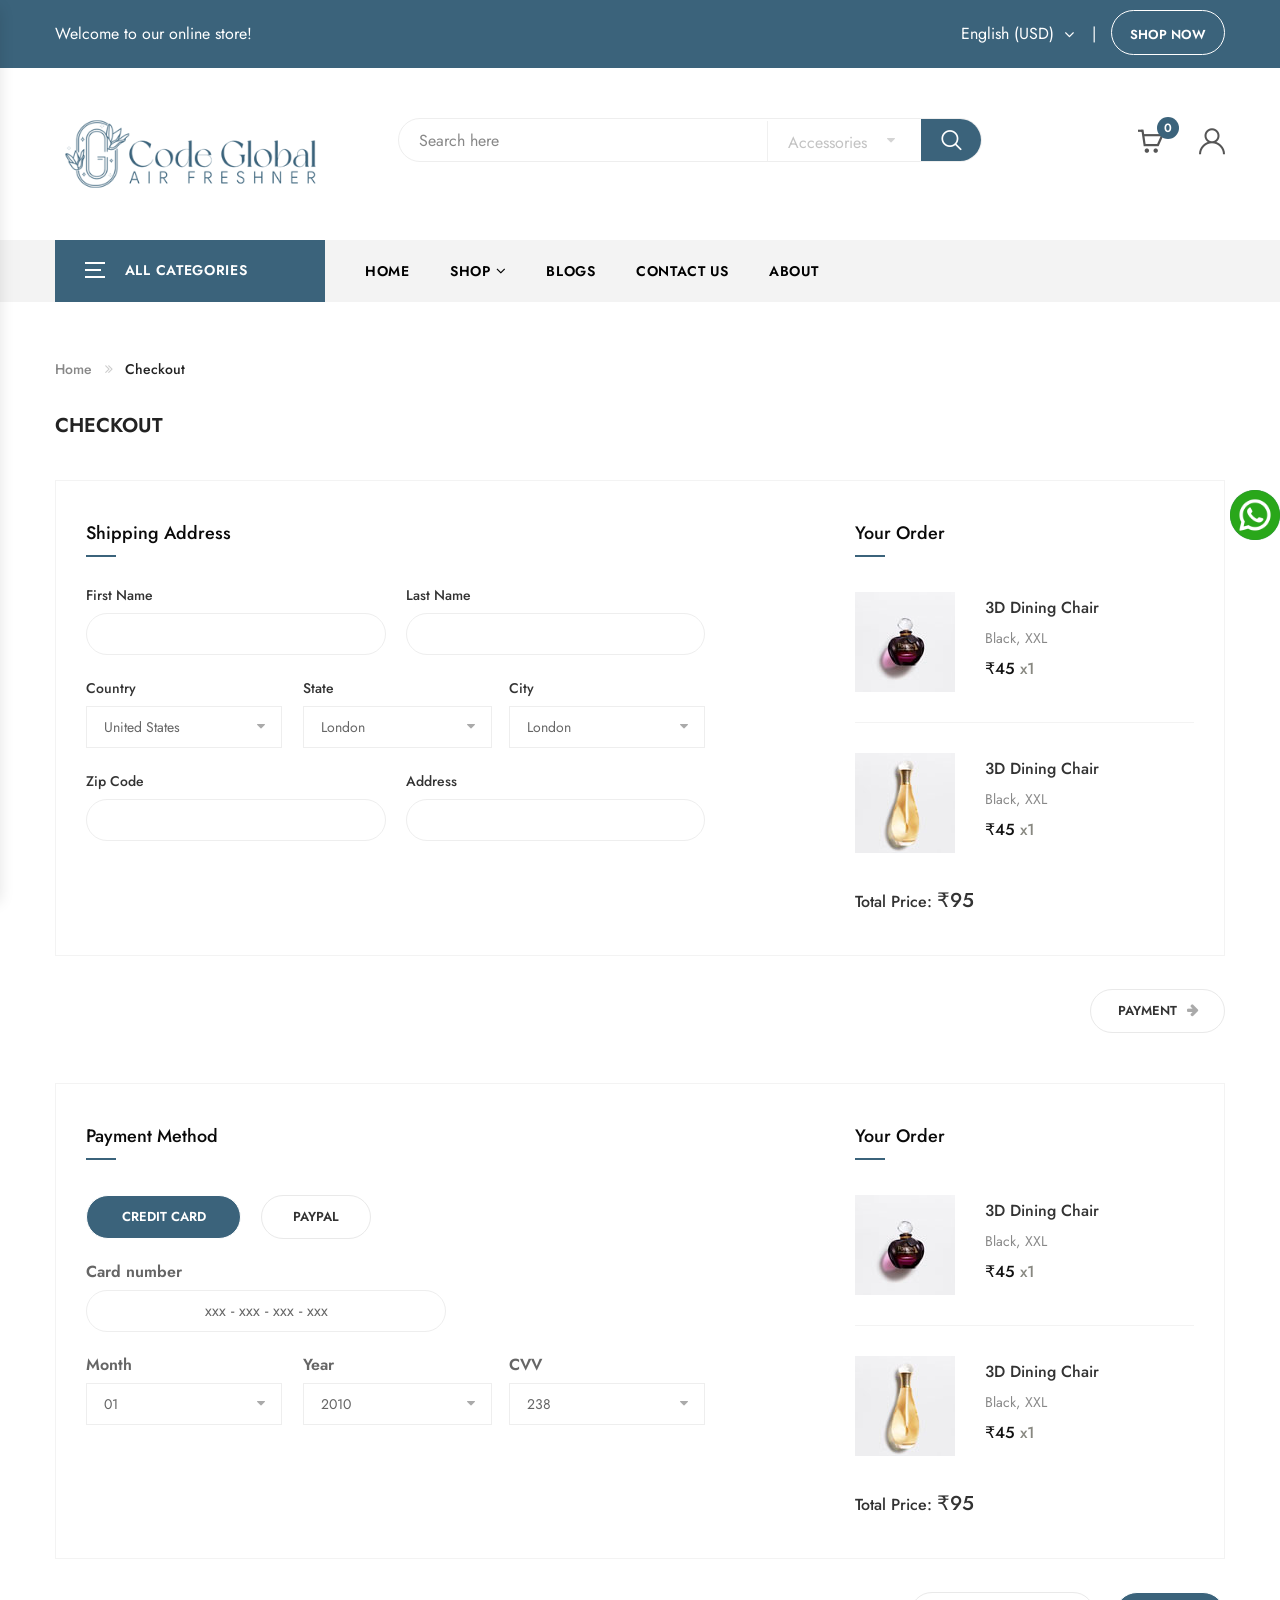
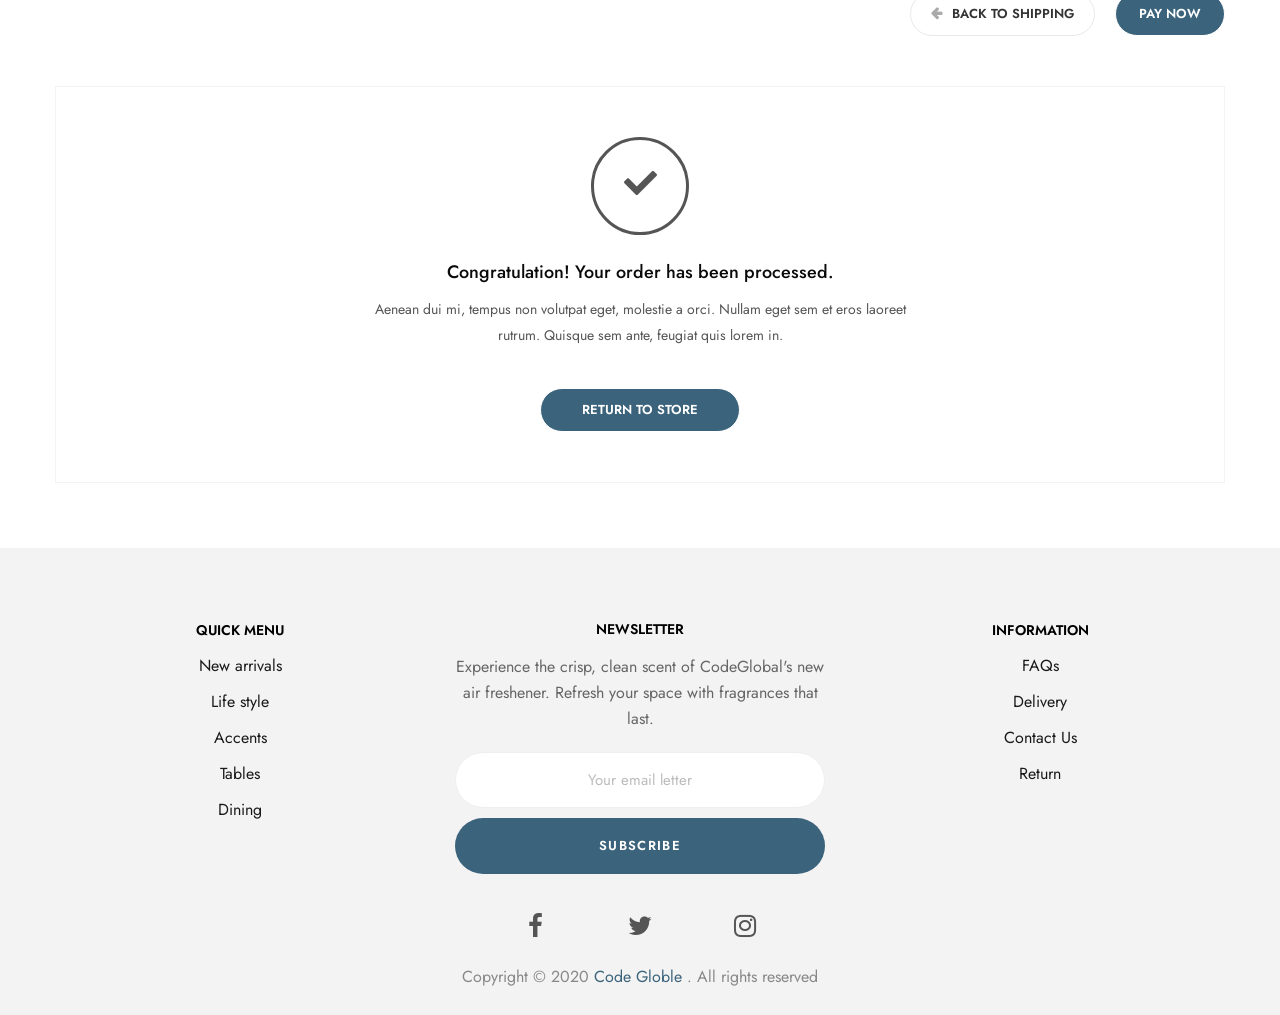
<file: checkout.html>
<!DOCTYPE html>
<html lang="en">
<head>
    <title>Code Globle - Checkout</title>
    <meta charset="UTF-8">
    <meta http-equiv="X-UA-compatible" content="IE=edge">
    <meta name="viewport" content="width=device-width, initial-scale=1">
    <link rel="shortcut icon" type="image/x-icon" href="assets/images/favicon.png"/>
    <link href="https://fonts.googleapis.com/css2?family=Jost:ital,wght@0,300;0,400;0,500;0,600;0,700;1,300;1,400;1,500;1,600;1,700&amp;display=swap" rel="stylesheet">
    <!-- <link rel="stylesheet" href="assets/css/bootstrap.min.css">
    <link rel="stylesheet" href="assets/css/font-awesome.min.css">
    <link rel="stylesheet" href="assets/css/owl.carousel.min.css"> -->
    <link rel="stylesheet" href="assets/css/combined.min.css">
    <link rel="stylesheet" href="assets/css/animate.min.css">
    <link rel="stylesheet" href="assets/css/jquery-ui.css">
    <link rel="stylesheet" href="assets/css/slick.css">
    <link rel="stylesheet" href="assets/css/chosen.min.css">
    <link rel="stylesheet" href="assets/css/pe-icon-7-stroke.css">
    <link rel="stylesheet" href="assets/css/magnific-popup.min.css">
    <link rel="stylesheet" href="assets/css/lightbox.min.css">
    <link rel="stylesheet" href="assets/js/fancybox/source/jquery.fancybox.css">
    <link rel="stylesheet" href="assets/css/jquery.scrollbar.min.css">
    <link rel="stylesheet" href="assets/css/mobile-menu.css">
    <link rel="stylesheet" href="assets/fonts/flaticon/flaticon.css">
    <link rel="stylesheet" href="assets/css/style.css">
</head>
<body class="inblog-page">
    <a href="https://api.whatsapp.com/send?phone=+919588294415&text=Hello!,%20I%20wanna%20order!!" style="    padding: 0px;
        position: fixed;
        bottom: 40%;
        right: 0%;
        z-index: 99999 !important;" class="button btn-shop-the-look bgroud-style">
        <img src="/assets/img/whatsapp.png" width="50px" alt="">
    </a>
<header class="header style7">
    <div class="top-bar">
        <div class="container">
            <div class="top-bar-left">
                <div class="header-message">
                    Welcome to our online store!
                </div>
            </div>
            <div class="top-bar-right">
                <div class="header-language">
                    <div class="stelina-language stelina-dropdown">
                        <a href="#" class="active language-toggle" data-stelina="stelina-dropdown">
                            <span>
                                English (USD)
                            </span>
                        </a>
                        <ul class="stelina-submenu">
                            <li class="switcher-option">
                                <a href="#">
                                    <span>
                                        French (EUR)
                                    </span>
                                </a>
                            </li>
                            <li class="switcher-option">
                                <a href="#">
                                    <span>
                                        Japanese (JPY)
                                    </span>
                                </a>
                            </li>
                        </ul>
                    </div>
                </div>
                <ul class="header-user-links">
                    <li>
                        <!-- <a href="login.html">Login or Register</a> -->
                        <a href="https://api.whatsapp.com/send?phone=+919588294415&text=Hello!,%20I%20wanna%20order!!"
                            style="padding: 0px 18px;border: 1px solid;height: 45px;" class="button btn-shop-the-look bgroud-style">Shop now</a>
                    </li>
                </ul>
            </div>
        </div>
    </div>
    <div class="container">
        <div class="main-header">
            <div class="row">
                <div class="col-lg-3 col-sm-4 col-md-3 col-xs-7 col-ts-12 header-element">
                    <div class="logo">
                        <a href="index.html">
                            <img src="assets/images/logo.png" alt="img">
                        </a>
                    </div>
                </div>
                <div class="col-lg-7 col-sm-8 col-md-6 col-xs-5 col-ts-12">
                    <div class="block-search-block">
                        <form class="form-search form-search-width-category">
                            <div class="form-content">
                                <div class="category">
                                    <select title="cate" disabled data-placeholder="All Categories"
                                        class="chosen-select" tabindex="1">
                                        <option value="United States">Accessories</option>
                                        <option value="United Kingdom">Accents</option>
                                        <option value="Afghanistan">Desks</option>
                                        <option value="Aland Islands">Sofas</option>
                                        <option value="Albania">New Arrivals</option>
                                        <option value="Algeria">Bedroom</option>
                                    </select>
                                </div>
                                <div class="inner">
                                    <input type="text" readonly class="input" name="s" value=""
                                        placeholder="Search here">
                                </div>
                                <button class="btn-search" type="submit">
                                    <span class="icon-search"></span>
                                </button>
                            </div>
                        </form>
                    </div>
                </div>
                <div class="col-lg-2 col-sm-12 col-md-3 col-xs-12 col-ts-12">
                    <div class="header-control">
                        <div class="block-minicart stelina-mini-cart block-header stelina-dropdown">
                            <a href="javascript:void(0);" class="shopcart-icon" data-stelina="stelina-dropdown">
                                Cart
                                <span class="count">
                                    0
                                </span>
                            </a>
                            <!-- <div class="shopcart-description stelina-submenu">
                                    <div class="content-wrap">
                                        <h3 class="title">Shopping Cart</h3>
                                        <ul class="minicart-items">
                                            <li class="product-cart mini_cart_item">
                                                <a href="#" class="product-media">
                                                    <img src="assets/images/item-minicart-1.jpg" alt="img">
                                                </a>
                                                <div class="product-details">
                                                    <h5 class="product-name">
                                                        <a href="#">Bibliotheque</a>
                                                    </h5>
                                                    <div class="variations">
                                                        <span class="attribute_color">
                                                            <a href="#">Black</a>
                                                        </span>
                                                        ,
                                                        <span class="attribute_size">
                                                            <a href="#">300ml</a>
                                                        </span>
                                                    </div>
                                                    <span class="product-price">
                                                        <span class="price">
                                                            <span>₹45</span>
                                                        </span>
                                                    </span>
                                                    <span class="product-quantity">
                                                        (x1)
                                                    </span>
                                                    <div class="product-remove">
                                                        <a href="#"><i class="fa fa-trash-o" aria-hidden="true"></i></a>
                                                    </div>
                                                </div>
                                            </li>
                                            <li class="product-cart mini_cart_item">
                                                <a href="#" class="product-media">
                                                    <img src="assets/images/item-minicart-2.jpg" alt="img">
                                                </a>
                                                <div class="product-details">
                                                    <h5 class="product-name">
                                                        <a href="#">Soap Dining Solutions</a>
                                                    </h5>
                                                    <div class="variations">
                                                        <span class="attribute_color">
                                                            <a href="#">Black</a>
                                                        </span>
                                                        ,
                                                        <span class="attribute_size">
                                                            <a href="#">300ml</a>
                                                        </span>
                                                    </div>
                                                    <span class="product-price">
                                                        <span class="price">
                                                            <span>₹45</span>
                                                        </span>
                                                    </span>
                                                    <span class="product-quantity">
                                                        (x1)
                                                    </span>
                                                    <div class="product-remove">
                                                        <a href="#"><i class="fa fa-trash-o" aria-hidden="true"></i></a>
                                                    </div>
                                                </div>
                                            </li>
                                            <li class="product-cart mini_cart_item">
                                                <a href="#" class="product-media">
                                                    <img src="assets/images/item-minicart-3.jpg" alt="img">
                                                </a>
                                                <div class="product-details">
                                                    <h5 class="product-name">
                                                        <a href="#">Dining Solutions Soap</a>
                                                    </h5>
                                                    <div class="variations">
                                                        <span class="attribute_color">
                                                            <a href="#">Black</a>
                                                        </span>
                                                        ,
                                                        <span class="attribute_size">
                                                            <a href="#">300ml</a>
                                                        </span>
                                                    </div>
                                                    <span class="product-price">
                                                        <span class="price">
                                                            <span>₹45</span>
                                                        </span>
                                                    </span>
                                                    <span class="product-quantity">
                                                        (x1)
                                                    </span>
                                                    <div class="product-remove">
                                                        <a href="#"><i class="fa fa-trash-o" aria-hidden="true"></i></a>
                                                    </div>
                                                </div>
                                            </li>
                                        </ul>
                                        <div class="subtotal">
                                            <span class="total-title">Subtotal: </span>
                                            <span class="total-price">
                                                <span class="Price-amount">
                                                    ₹135
                                                </span>
                                            </span>
                                        </div>
                                        <div class="actions">
                                            <a class="button button-viewcart" href="shoppingcart.html">
                                                <span>View Bag</span>
                                            </a>
                                            <a href="checkout.html" class="button button-checkout">
                                                <span>Checkout</span>
                                            </a>
                                        </div>
                                    </div>
                                </div> -->
                        </div>
                        <div class="block-account block-header stelina-dropdown">
                            <a href="javascript:void(0);" data-stelina="stelina-dropdown">
                                <span class="flaticon-user"></span>
                            </a>
                            <!-- <div class="header-account stelina-submenu">
                                    <div class="header-user-form-tabs">
                                        <ul class="tab-link">
                                            <li class="active">
                                                <a data-toggle="tab" aria-expanded="true"
                                                    href="#header-tab-login">Login</a>
                                            </li>
                                            <li>
                                                <a data-toggle="tab" aria-expanded="true"
                                                    href="#header-tab-rigister">Register</a>
                                            </li>
                                        </ul>
                                        <div class="tab-container">
                                            <div id="header-tab-login" class="tab-panel active">
                                                <form method="post" class="login form-login">
                                                    <p class="form-row form-row-wide">
                                                        <input type="email" placeholder="Email" class="input-text">
                                                    </p>
                                                    <p class="form-row form-row-wide">
                                                        <input type="password" class="input-text"
                                                            placeholder="Password">
                                                    </p>
                                                    <p class="form-row">
                                                        <label class="form-checkbox">
                                                            <input type="checkbox" class="input-checkbox">
                                                            <span>
                                                                Remember me
                                                            </span>
                                                        </label>
                                                        <input type="submit" class="button" value="Login">
                                                    </p>
                                                    <p class="lost_password">
                                                        <a href="#">Lost your password?</a>
                                                    </p>
                                                </form>
                                            </div>
                                            <div id="header-tab-rigister" class="tab-panel">
                                                <form method="post" class="register form-register">
                                                    <p class="form-row form-row-wide">
                                                        <input type="email" placeholder="Email" class="input-text">
                                                    </p>
                                                    <p class="form-row form-row-wide">
                                                        <input type="password" class="input-text"
                                                            placeholder="Password">
                                                    </p>
                                                    <p class="form-row">
                                                        <input type="submit" class="button" value="Register">
                                                    </p>
                                                </form>
                                            </div>
                                        </div>
                                    </div>
                                </div> -->
                        </div>
                        <a class="menu-bar mobile-navigation menu-toggle" href="#">
                            <span></span>
                            <span></span>
                            <span></span>
                        </a>
                    </div>
                </div>
            </div>
        </div>
    </div>
    <div class="header-nav-container rows-space-20">
        <div class="container">
            <div class="header-nav-wapper main-menu-wapper">
                <div class="vertical-wapper block-nav-categori">
                    <div class="block-title">
                        <span class="icon-bar">
                            <span></span>
                            <span></span>
                            <span></span>
                        </span>
                        <span class="text">All Categories</span>
                    </div>
                    <!-- <div class="block-content verticalmenu-content">
                            <ul class="stelina-nav-vertical vertical-menu stelina-clone-mobile-menu">
                                <li class="menu-item">
                                    <a href="#" class="stelina-menu-item-title" title="New Arrivals">New Arrivals</a>
                                </li>
                                <li class="menu-item">
                                    <a title="Hot Sale" href="#" class="stelina-menu-item-title">Hot Sale</a>
                                </li>
                                <li class="menu-item menu-item-has-children">
                                    <a title="Accessories" href="#" class="stelina-menu-item-title">Accessories</a>
                                    <span class="toggle-submenu"></span>
                                    <ul role="menu" class=" submenu">
                                        <li class="menu-item">
                                            <a title="Living" href="#" class="stelina-item-title">Living</a>
                                        </li>
                                        <li class="menu-item">
                                            <a title="Accents" href="#" class="stelina-item-title">Accents</a>
                                        </li>
                                        <li class="menu-item">
                                            <a title="New Arrivals" href="#" class="stelina-item-title">New Arrivals</a>
                                        </li>
                                        <li class="menu-item">
                                            <a title="Accessories" href="#" class="stelina-item-title">Accessories</a>
                                        </li>
                                        <li class="menu-item">
                                            <a title="Bedroom" href="#" class="stelina-item-title">Bedroom</a>
                                        </li>
                                    </ul>
                                </li>
                                <li class="menu-item">
                                    <a title="Accents" href="#" class="stelina-menu-item-title">Accents</a>
                                </li>
                                <li class="menu-item">
                                    <a title="Tables" href="#" class="stelina-menu-item-title">Tables</a>
                                </li>
                                <li class="menu-item">
                                    <a title="Dining" href="#" class="stelina-menu-item-title">Dining</a>
                                </li>
                                <li class="menu-item">
                                    <a title="Lighting" href="#" class="stelina-menu-item-title">Lighting</a>
                                </li>
                                <li class="menu-item">
                                    <a title="Office" href="#" class="stelina-menu-item-title">Office</a>
                                </li>
                            </ul>
                        </div> -->
                </div>
                <div class="header-nav">
                    <div class="container-wapper">
                        <ul class="stelina-clone-mobile-menu stelina-nav main-menu " id="menu-main-menu">
                            <li class="menu-item">
                                <a href="index.html" class="stelina-menu-item-title" title="Home">Home</a>
                            </li>
                            <li class="menu-item menu-item-has-children">
                                <a href="gridproducts.html" class="stelina-menu-item-title" title="Shop">Shop</a>
                                <span class="toggle-submenu"></span>
                                <ul class="submenu">
                                    <li class="menu-item">
                                        <a href="gridproducts.html">Product</a>
                                    </li>
                                </ul>
                            </li>
                            <!-- <li class="menu-item  menu-item-has-children item-megamenu">
                                    <a href="#" class="stelina-menu-item-title" title="Pages">Pages</a>
                                    <span class="toggle-submenu"></span>
                                    <div class="submenu mega-menu menu-page">
                                        <div class="row">
                                            <div class="col-xs-12 col-sm-12 col-md-12 col-lg-3 menu-page-item">
                                                <div class="stelina-custommenu default">
                                                    <h2 class="widgettitle">Shop Pages</h2>
                                                    <ul class="menu">
                                                        <li class="menu-item">
                                                            <a href="shoppingcart.html">Shopping Cart</a>
                                                        </li>
                                                        <li class="menu-item">
                                                            <a href="checkout.html">Checkout</a>
                                                        </li>
                                                        <li class="menu-item">
                                                            <a href="contact.html">Contact us</a>
                                                        </li>
                                                        <li class="menu-item">
                                                            <a href="404page.html">404</a>
                                                        </li>
                                                        <li class="menu-item">
                                                            <a href="login.html">Login/Register</a>
                                                        </li>
                                                    </ul>
                                                </div>
                                            </div>
                                            <div class="col-xs-12 col-sm-12 col-md-12 col-lg-3 menu-page-item">
                                                <div class="stelina-custommenu default">
                                                    <h2 class="widgettitle">Product</h2>
                                                    <ul class="menu">
                                                        <li class="menu-item">
                                                            <a href="productdetails-fullwidth.html">Product
                                                                Fullwidth</a>
                                                        </li>
                                                    </ul>
                                                </div>
                                            </div>
                                            <div class="col-xs-12 col-sm-12 col-md-12 col-lg-3 menu-page-item">
                                            </div>
                                            <div class="col-xs-12 col-sm-12 col-md-12 col-lg-3 menu-page-item">
                                            </div>
                                        </div>
                                    </div>
                                </li> -->
                            <li class="menu-item">
                                <!-- <a href="inblog_right-siderbar.html" class="stelina-menu-item-title" -->
                                <a href="javascript:void(0);" class="stelina-menu-item-title" title="Blogs">Blogs</a>
                                <!--<span class="toggle-submenu"></span>
                                     <ul class="submenu">
                                        <li class="menu-item menu-item-has-children">
                                            <a href="#" class="stelina-menu-item-title" title="Blog Style">Blog
                                                Style</a>
                                            <span class="toggle-submenu"></span>
                                            <ul class="submenu">
                                                <li class="menu-item">
                                                    <a href="bloggrid.html">Grid</a>
                                                </li>
                                                <li class="menu-item">
                                                    <a href="bloglist.html">List</a>
                                                </li>
                                                <li class="menu-item">
                                                    <a href="bloglist-leftsidebar.html">List Sidebar</a>
                                                </li>
                                            </ul>
                                        </li>
                                        <li class="menu-item menu-item-has-children">
                                            <a href="#" class="stelina-menu-item-title" title="Post Layout">Post
                                                Layout</a>
                                            <span class="toggle-submenu"></span>
                                            <ul class="submenu">
                                                <li class="menu-item">
                                                    <a href="inblog_left-siderbar.html">Left Sidebar</a>
                                                </li>
                                                <li class="menu-item">
                                                    <a href="inblog_right-siderbar.html">Right Sidebar</a>
                                                </li>
                                            </ul>
                                        </li>
                                    </ul> -->
                            </li>
                            <li class="menu-item">
                                <a href="contact.html" class="stelina-menu-item-title" title="Contact Us">Contact Us</a>
                            </li>
                            <li class="menu-item">
                                <a href="about.html" class="stelina-menu-item-title" title="About">About</a>
                            </li>
                        </ul>
                    </div>
                </div>
            </div>
        </div>
    </div>
</header>
<div class="header-device-mobile">
    <div class="wapper">
        <div class="item mobile-logo">
            <div class="logo">
                <a href="#">
                    <img src="assets/images/logo.png" alt="img">
                </a>
            </div>
        </div>
        <div class="item item mobile-search-box has-sub">
            <a href="#">
						<span class="icon">
							<i class="fa fa-search" aria-hidden="true"></i>
						</span>
            </a>
            <div class="block-sub">
                <a href="#" class="close">
                    <i class="fa fa-times" aria-hidden="true"></i>
                </a>
                <div class="header-searchform-box">
                    <form class="header-searchform">
                        <div class="searchform-wrap">
                            <input type="text" class="search-input" placeholder="Enter keywords to search...">
                            <input type="submit" class="submit button" value="Search">
                        </div>
                    </form>
                </div>
            </div>
        </div>
        <div class="item mobile-settings-box has-sub">
            <a href="#">
						<span class="icon">
							<i class="fa fa-cog" aria-hidden="true"></i>
						</span>
            </a>
            <div class="block-sub">
                <a href="#" class="close">
                    <i class="fa fa-times" aria-hidden="true"></i>
                </a>
                <div class="block-sub-item">
                    <h5 class="block-item-title">Currency</h5>
                    <form class="currency-form stelina-language">
                        <ul class="stelina-language-wrap">
                            <li class="active">
                                <a href="#">
											<span>
												English (USD)
											</span>
                                </a>
                            </li>
                            <li>
                                <a href="#">
											<span>
												French (EUR)
											</span>
                                </a>
                            </li>
                            <li>
                                <a href="#">
											<span>
												Japanese (JPY)
											</span>
                                </a>
                            </li>
                        </ul>
                    </form>
                </div>
            </div>
        </div>
        <div class="item menu-bar">
            <a class=" mobile-navigation  menu-toggle" href="#">
                <span></span>
                <span></span>
                <span></span>
            </a>
        </div>
    </div>
</div>
<div class="main-content main-content-checkout">
    <div class="container">
        <div class="row">
            <div class="col-lg-12">
                <div class="breadcrumb-trail breadcrumbs">
                    <ul class="trail-items breadcrumb">
                        <li class="trail-item trail-begin">
                            <a href="index.html">Home</a>
                        </li>
                        <li class="trail-item trail-end active">
                            Checkout
                        </li>
                    </ul>
                </div>
            </div>
        </div>
        <h3 class="custom_blog_title">
            Checkout
        </h3>
        <div class="checkout-wrapp">
            <div class="shipping-address-form-wrapp">
                <div class="shipping-address-form  checkout-form">
                    <div class="row-col-1 row-col">
                        <div class="shipping-address">
                            <h3 class="title-form">
                                Shipping Address
                            </h3>
                            <p class="form-row form-row-first">
                                <label class="text">First name</label>
                                <input title="first" type="text" class="input-text">
                            </p>
                            <p class="form-row form-row-last">
                                <label class="text">Last name</label>
                                <input title="last" type="text" class="input-text">
                            </p>
                            <p class="form-row forn-row-col forn-row-col-1">
                                <label class="text">Country</label>
                                <select title="country" data-placeholder="United Kingdom" class="chosen-select"
                                        tabindex="1">
                                    <option value="United States">United States</option>
                                    <option value="United Kingdom">United Kingdom</option>
                                    <option value="Afghanistan">Afghanistan</option>
                                    <option value="Aland Islands">Aland Islands</option>
                                    <option value="Albania">Albania</option>
                                    <option value="Algeria">Algeria</option>
                                    <option value="American Samoa">American Samoa</option>
                                    <option value="Andorra">Andorra</option>
                                    <option value="Angola">Angola</option>
                                    <option value="Anguilla">Anguilla</option>
                                    <option value="Antarctica">Antarctica</option>
                                    <option value="Antigua and Barbuda">Antigua and Barbuda</option>
                                    <option value="Argentina">Argentina</option>
                                    <option value="Armenia">Armenia</option>
                                    <option value="Aruba">Aruba</option>
                                    <option value="Australia">Australia</option>
                                    <option value="Austria">Austria</option>
                                    <option value="Azerbaijan">Azerbaijan</option>
                                    <option value="Bahamas">Bahamas</option>
                                    <option value="Bahrain">Bahrain</option>
                                    <option value="Bangladesh">Bangladesh</option>
                                    <option value="Barbados">Barbados</option>
                                    <option value="Belarus">Belarus</option>
                                    <option value="Belgium">Belgium</option>
                                    <option value="Belize">Belize</option>
                                    <option value="Benin">Benin</option>
                                    <option value="Bermuda">Bermuda</option>
                                    <option value="Bhutan">Bhutan</option>
                                </select>
                            </p>
                            <p class="form-row forn-row-col forn-row-col-2">
                                <label class="text">State</label>
                                <select title="state" data-placeholder="London" class="chosen-select" tabindex="1">
                                    <option value="United States">London</option>
                                    <option value="United Kingdom">tokyo</option>
                                    <option value="Afghanistan">Seoul</option>
                                    <option value="Aland Islands">Mexico city</option>
                                    <option value="Albania">Mumbai</option>
                                    <option value="Algeria">Delhi</option>
                                    <option value="American Samoa">New York</option>
                                    <option value="Andorra">Jakarta</option>
                                    <option value="Angola">Sao Paulo</option>
                                    <option value="Anguilla">Osaka</option>
                                    <option value="Antarctica">Karachi</option>
                                    <option value="Antigua and Barbuda">Matx-cơ-va</option>
                                    <option value="Argentina">Toronto</option>
                                    <option value="Armenia">Boston</option>
                                </select>
                            </p>
                            <p class="form-row forn-row-col forn-row-col-3">
                                <label class="text">City</label>
                                <select title="city" data-placeholder="London" class="chosen-select" tabindex="1">
                                    <option value="United States">London</option>
                                    <option value="United Kingdom">tokyo</option>
                                    <option value="Afghanistan">Seoul</option>
                                    <option value="Aland Islands">Mexico city</option>
                                    <option value="Albania">Mumbai</option>
                                    <option value="Algeria">Delhi</option>
                                    <option value="American Samoa">New York</option>
                                    <option value="Andorra">Jakarta</option>
                                    <option value="Angola">Sao Paulo</option>
                                    <option value="Anguilla">Osaka</option>
                                    <option value="Antarctica">Karachi</option>
                                    <option value="Antigua and Barbuda">Matx-cơ-va</option>
                                    <option value="Argentina">Toronto</option>
                                    <option value="Armenia">Boston</option>
                                </select>
                            </p>
                            <p class="form-row form-row-first">
                                <label class="text">Zip code</label>
                                <input title="zip" type="text" class="input-text">
                            </p>
                            <p class="form-row form-row-last">
                                <label class="text">Address</label>
                                <input title="address" type="text" class="input-text">
                            </p>
                        </div>
                    </div>
                    <div class="row-col-2 row-col">
                        <div class="your-order">
                            <h3 class="title-form">
                                Your Order
                            </h3>
                            <ul class="list-product-order">
                                <li class="product-item-order">
                                    <div class="product-thumb">
                                        <a href="#">
                                            <img src="assets/images/item-order1.jpg" alt="img">
                                        </a>
                                    </div>
                                    <div class="product-order-inner">
                                        <h5 class="product-name">
                                            <a href="#">3D Dining Chair</a>
                                        </h5>
                                        <span class="attributes-select attributes-color">Black,</span>
                                        <span class="attributes-select attributes-size">XXL</span>
                                        <div class="price">
                                            ₹45
                                            <span class="count">x1</span>
                                        </div>
                                    </div>
                                </li>
                                <li class="product-item-order">
                                    <div class="product-thumb">
                                        <a href="#">
                                            <img src="assets/images/item-order2.jpg" alt="img">
                                        </a>
                                    </div>
                                    <div class="product-order-inner">
                                        <h5 class="product-name">
                                            <a href="#">3D Dining Chair</a>
                                        </h5>
                                        <span class="attributes-select attributes-color">Black,</span>
                                        <span class="attributes-select attributes-size">XXL</span>
                                        <div class="price">
                                            ₹45
                                            <span class="count">x1</span>
                                        </div>
                                    </div>
                                </li>
                            </ul>
                            <div class="order-total">
									<span class="title">
										Total Price:
									</span>
                                <span class="total-price">
										₹95
									</span>
                            </div>
                        </div>
                    </div>
                </div>
                <a href="#" class="button button-payment">Payment</a>
            </div>
            <div class="payment-method-wrapp">
                <div class="payment-method-form checkout-form">
                    <div class="row-col-1 row-col">
                        <div class="payment-method">
                            <h3 class="title-form">
                                Payment Method
                            </h3>
                            <div class="group-button-payment">
                                <a href="#" class="button btn-credit-card">Credit Card</a>
                                <a href="#" class="button btn-paypal">paypal</a>
                            </div>
                            <p class="form-row form-row-card-number">
                                <label class="text">Card number</label>
                                <input type="text" class="input-text" placeholder="xxx - xxx - xxx - xxx">
                            </p>
                            <p class="form-row forn-row-col forn-row-col-1">
                                <label class="text">Month</label>
                                <select title="month" data-placeholder="01" class="chosen-select" tabindex="1">
                                    <option value="thang01">01</option>
                                    <option value="thang02">02</option>
                                    <option value="thang03">03</option>
                                    <option value="thang04">04</option>
                                    <option value="thang05">05</option>
                                    <option value="thang06">06</option>
                                    <option value="thang07">07</option>
                                    <option value="thang08">08</option>
                                    <option value="thang09">09</option>
                                    <option value="thang10">10</option>
                                    <option value="thang11">11</option>
                                    <option value="thang12">12</option>
                                </select>
                            </p>
                            <p class="form-row forn-row-col forn-row-col-2">
                                <label class="text">Year</label>
                                <select title="Year" data-placeholder="2017" class="chosen-select" tabindex="1">
                                    <option value="nam2010">2010</option>
                                    <option value="nam2011">2011</option>
                                    <option value="nam2012">2012</option>
                                    <option value="nam2013">2013</option>
                                    <option value="nam2014">2014</option>
                                    <option value="nam2015">2015</option>
                                    <option value="nam2016">2016</option>
                                    <option value="nam2017">2017</option>
                                    <option value="nam2018">2018</option>
                                    <option value="nam2020">2020</option>
                                </select>
                            </p>
                            <p class="form-row forn-row-col forn-row-col-3">
                                <label class="text">CVV</label>
                                <select title="CVV" data-placeholder="238" class="chosen-select" tabindex="1">
                                    <option value="cvv1">238</option>
                                    <option value="cvv2">354</option>
                                    <option value="cvv3">681</option>
                                    <option value="cvv4">254</option>
                                    <option value="cvv5">687</option>
                                    <option value="cvv6">123</option>
                                    <option value="cvv7">951</option>
                                    <option value="cvv8">852</option>
                                    <option value="cvv9">753</option>
                                    <option value="vcc10">963</option>
                                </select>
                            </p>
                        </div>
                    </div>
                    <div class="row-col-2 row-col">
                        <div class="your-order">
                            <h3 class="title-form">
                                Your Order
                            </h3>
                            <ul class="list-product-order">
                                <li class="product-item-order">
                                    <div class="product-thumb">
                                        <a href="#">
                                            <img src="assets/images/item-order1.jpg" alt="img">
                                        </a>
                                    </div>
                                    <div class="product-order-inner">
                                        <h5 class="product-name">
                                            <a href="#">3D Dining Chair</a>
                                        </h5>
                                        <span class="attributes-select attributes-color">Black,</span>
                                        <span class="attributes-select attributes-size">XXL</span>
                                        <div class="price">
                                            ₹45
                                            <span class="count">x1</span>
                                        </div>
                                    </div>
                                </li>
                                <li class="product-item-order">
                                    <div class="product-thumb">
                                        <a href="#">
                                            <img src="assets/images/item-order2.jpg" alt="img">
                                        </a>
                                    </div>
                                    <div class="product-order-inner">
                                        <h5 class="product-name">
                                            <a href="#">3D Dining Chair</a>
                                        </h5>
                                        <span class="attributes-select attributes-color">Black,</span>
                                        <span class="attributes-select attributes-size">XXL</span>
                                        <div class="price">
                                            ₹45
                                            <span class="count">x1</span>
                                        </div>
                                    </div>
                                </li>
                            </ul>
                            <div class="order-total">
									<span class="title">
										Total Price:
									</span>
                                <span class="total-price">
										₹95
									</span>
                            </div>
                        </div>
                    </div>
                </div>
                <div class="button-control">
                    <a href="#" class="button btn-back-to-shipping">Back to shipping</a>
                    <a href="#" class="button btn-pay-now">Pay now</a>
                </div>
            </div>
            <div class="end-checkout-wrapp">
                <div class="end-checkout checkout-form">
                    <div class="icon">
                    </div>
                    <h3 class="title-checkend">
                        Congratulation! Your order has been processed.
                    </h3>
                    <div class="sub-title">
                        Aenean dui mi, tempus non volutpat eget, molestie a orci.
                        Nullam eget sem et eros laoreet rutrum.
                        Quisque sem ante, feugiat quis lorem in.
                    </div>
                    <a href="#" class="button btn-return">Return to Store</a>
                </div>
            </div>
        </div>
    </div>
</div>
<footer class="footer style7">
    <div class="container">
        <div class="container-wapper">
            <div class="row">
                <div class="box-footer col-xs-12 col-sm-4 col-md-4 col-lg-4 hidden-sm hidden-md hidden-lg">
                    <div class="stelina-newsletter style1">
                        <div class="newsletter-head">
                            <h3 class="title">Newsletter</h3>
                        </div>
                        <div class="newsletter-form-wrap">
                            <div class="list">
                                Experience the crisp, clean scent of CodeGlobal's new air freshener. Refresh your space with fragrances that last.
                            </div>
                            <input type="email" class="input-text email email-newsletter"
                                   placeholder="Your email letter">
                            <button class="button btn-submit submit-newsletter">SUBSCRIBE</button>
                        </div>
                    </div>
                </div>
                <div class="box-footer col-xs-12 col-sm-4 col-md-4 col-lg-4">
                    <div class="stelina-custommenu default">
                        <h2 class="widgettitle">Quick Menu</h2>
                        <ul class="menu">
                            <li class="menu-item">
                                <a href="#">New arrivals</a>
                            </li>
                            <li class="menu-item">
                                <a href="#">Life style</a>
                            </li>
                            <li class="menu-item">
                                <a href="#">Accents</a>
                            </li>
                            <li class="menu-item">
                                <a href="#">Tables</a>
                            </li>
                            <li class="menu-item">
                                <a href="#">Dining</a>
                            </li>
                        </ul>
                    </div>
                </div>
                <div class="box-footer col-xs-12 col-sm-4 col-md-4 col-lg-4 hidden-xs">
                    <div class="stelina-newsletter style1">
                        <div class="newsletter-head">
                            <h3 class="title">Newsletter</h3>
                        </div>
                        <div class="newsletter-form-wrap">
                            <div class="list">
                                Experience the crisp, clean scent of CodeGlobal's new air freshener. Refresh your space with fragrances that last.
                            </div>
                            <input type="email" class="input-text email email-newsletter"
                                   placeholder="Your email letter">
                            <button class="button btn-submit submit-newsletter">SUBSCRIBE</button>
                        </div>
                    </div>
                </div>
                <div class="box-footer col-xs-12 col-sm-4 col-md-4 col-lg-4">
                    <div class="stelina-custommenu default">
                        <h2 class="widgettitle">Information</h2>
                        <ul class="menu">
                            <li class="menu-item">
                                <a href="#">FAQs</a>
                            </li>
                            <!-- <li class="menu-item">
                                <a href="#">Track Order</a>
                            </li> -->
                            <li class="menu-item">
                                <a href="#">Delivery</a>
                            </li>
                            <li class="menu-item">
                                <a href="#">Contact Us</a>
                            </li>
                            <li class="menu-item">
                                <a href="#">Return</a>
                            </li>
                        </ul>
                    </div>
                </div>
            </div>
            <div class="footer-end">
                <div class="row">
                    <div class="col-sm-12 col-xs-12">
                        <div class="stelina-socials">
                            <ul class="socials">
                                <li>
                                    <a href="#" class="social-item" target="_blank">
                                        <i class="icon fa fa-facebook"></i>
                                    </a>
                                </li>
                                <li>
                                    <a href="#" class="social-item" target="_blank">
                                        <i class="icon fa fa-twitter"></i>
                                    </a>
                                </li>
                                <li>
                                    <a href="#" class="social-item" target="_blank">
                                        <i class="icon fa fa-instagram"></i>
                                    </a>
                                </li>
                            </ul>
                        </div>
                        <div class="coppyright">
                            Copyright © 2020
                            <a href="#">Code Globle</a>
                            . All rights reserved
                        </div>
                    </div>
                </div>
            </div>
        </div>
    </div>
</footer>
<div class="footer-device-mobile">
    <div class="wapper">
        <div class="footer-device-mobile-item device-home">
            <a href="index.html">
					<span class="icon">
						<i class="fa fa-home" aria-hidden="true"></i>
					</span>
                Home
            </a>
        </div>
        <div class="footer-device-mobile-item device-home device-wishlist">
            <a href="#">
					<span class="icon">
						<i class="fa fa-heart" aria-hidden="true"></i>
					</span>
                Wishlist
            </a>
        </div>
        <div class="footer-device-mobile-item device-home device-cart">
            <a href="#">
					<span class="icon">
						<i class="fa fa-shopping-basket" aria-hidden="true"></i>
						<span class="count-icon">
							0
						</span>
					</span>
                <span class="text">Cart</span>
            </a>
        </div>
        <div class="footer-device-mobile-item device-home device-user">
            <a href="#">
					<span class="icon">
						<i class="fa fa-user" aria-hidden="true"></i>
					</span>
                Account
            </a>
        </div>
    </div>
</div>
<a href="#" class="backtotop">
    <i class="fa fa-angle-double-up"></i>
</a>
<script src="assets/js/jquery-1.12.4.min.js"></script>
<script src="assets/js/jquery.plugin-countdown.min.js"></script>
<script src="assets/js/jquery-countdown.min.js"></script>
<script src="assets/js/bootstrap.min.js"></script>
<script src="assets/js/owl.carousel.min.js"></script>
<script src="assets/js/magnific-popup.min.js"></script>
<script src="assets/js/isotope.min.js"></script>
<script src="assets/js/jquery.scrollbar.min.js"></script>
<script src="assets/js/jquery-ui.min.js"></script>
<script src="assets/js/mobile-menu.js"></script>
<script src="assets/js/chosen.min.js"></script>
<script src="assets/js/slick.js"></script>
<script src="assets/js/jquery.elevateZoom.min.js"></script>
<script src="assets/js/jquery.actual.min.js"></script>
<script src="assets/js/fancybox/source/jquery.fancybox.js"></script>
<script src="assets/js/lightbox.min.js"></script>
<script src="assets/js/owl.thumbs.min.js"></script>
<script src="assets/js/jquery.scrollbar.min.js"></script>
<script src="assets/js/frontend-plugin.js"></script>
</body>
</html>
</file>
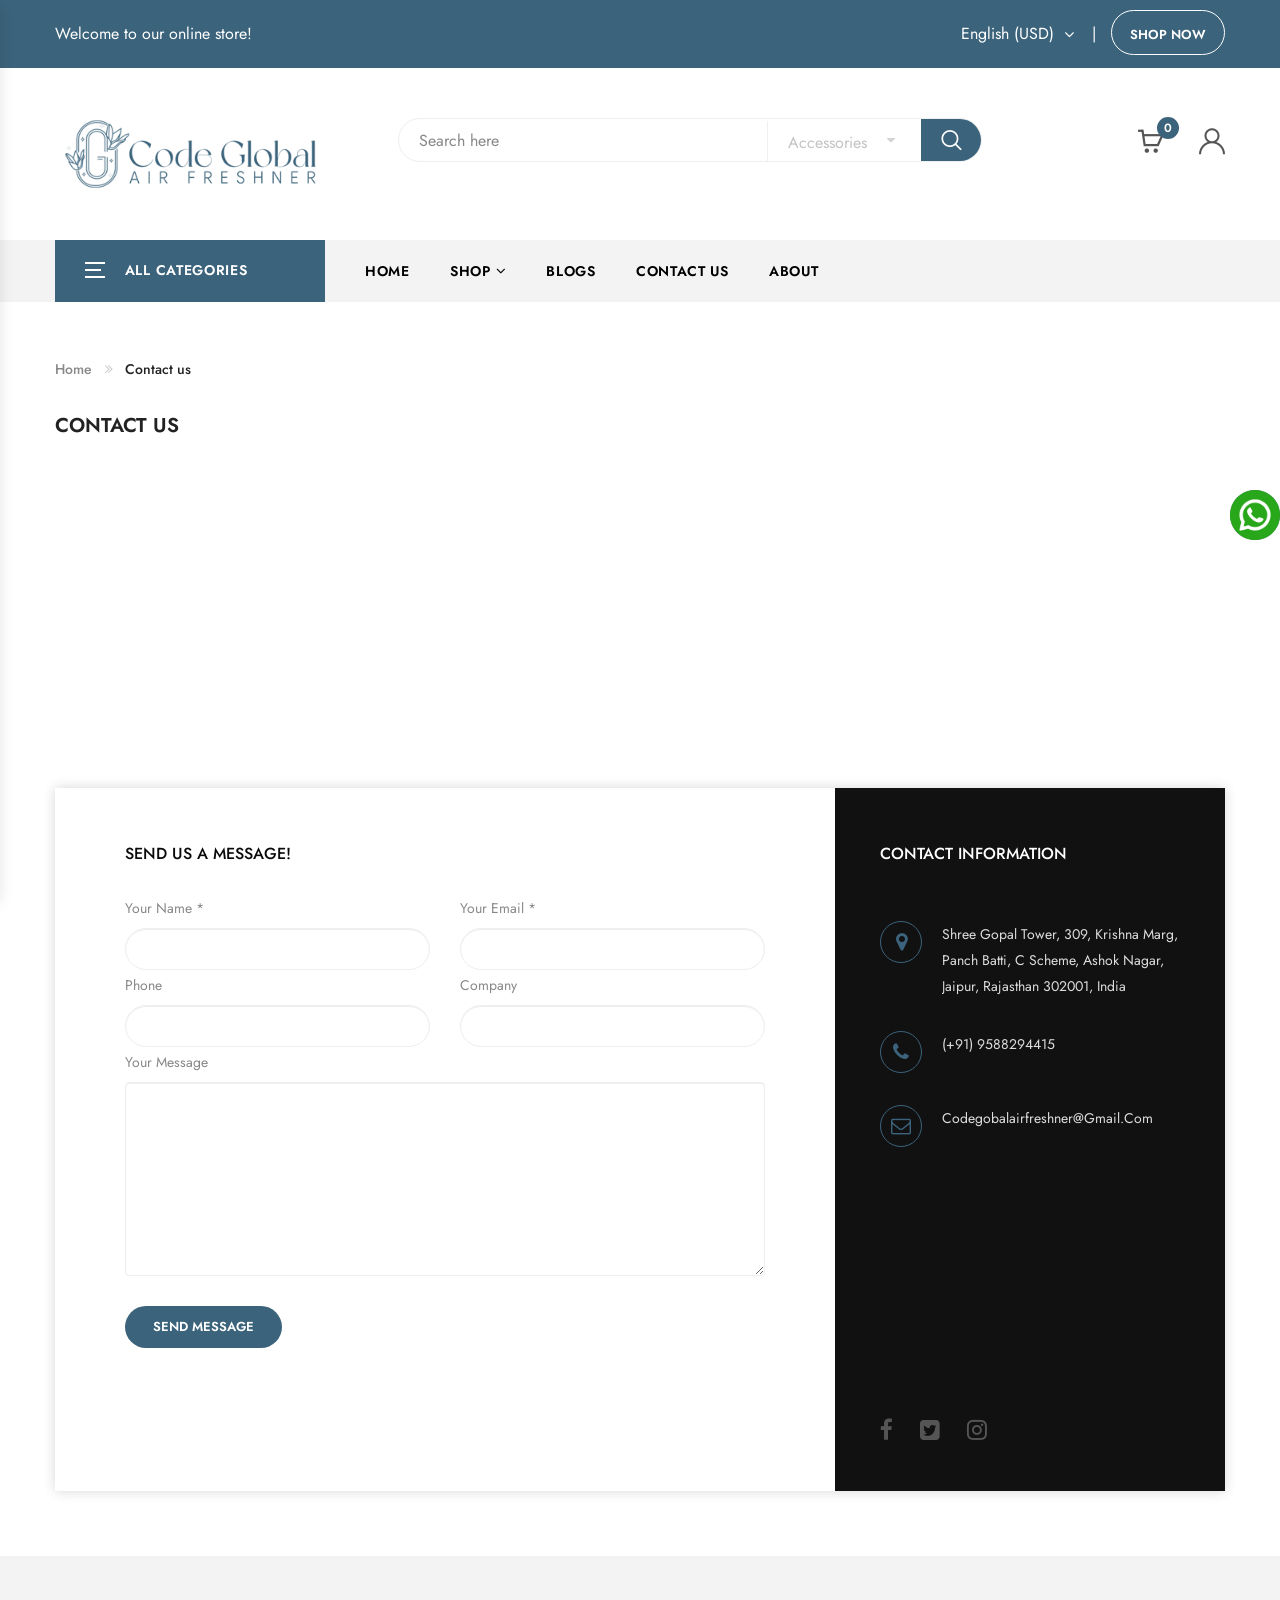
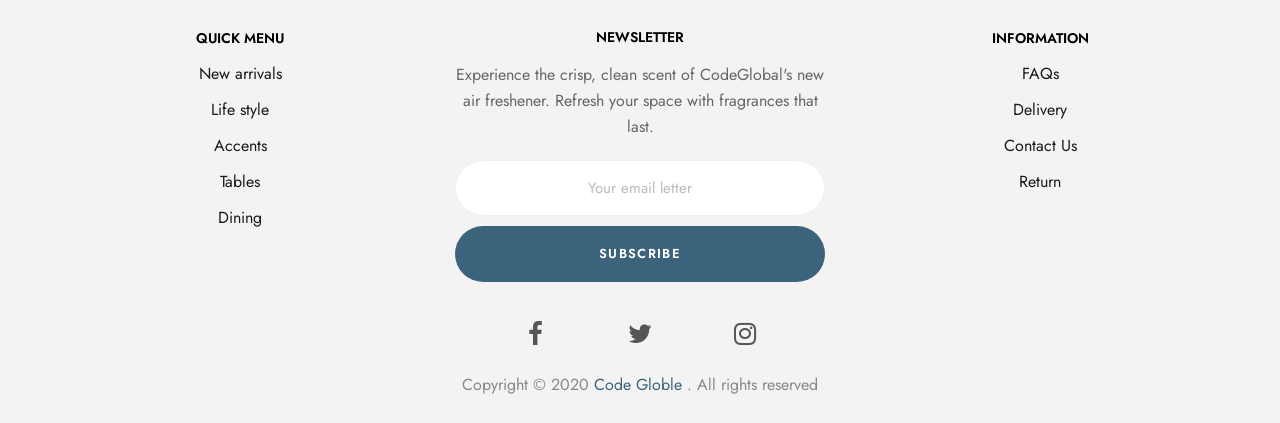
<file: contact.html>
<!DOCTYPE html>
<html lang="en">

<head>
    <title>Code Globle - Contact</title>
    <meta charset="UTF-8">
    <meta http-equiv="X-UA-compatible" content="IE=edge">
    <meta name="viewport" content="width=device-width, initial-scale=1">
    <link rel="shortcut icon" type="image/x-icon" href="assets/images/favicon.png" />
    <link
        href="https://fonts.googleapis.com/css2?family=Jost:ital,wght@0,300;0,400;0,500;0,600;0,700;1,300;1,400;1,500;1,600;1,700&amp;display=swap"
        rel="stylesheet">
    <!-- <link rel="stylesheet" href="assets/css/bootstrap.min.css">
    <link rel="stylesheet" href="assets/css/font-awesome.min.css">
    <link rel="stylesheet" href="assets/css/owl.carousel.min.css"> -->
    <link rel="stylesheet" href="assets/css/combined.min.css">
    <link rel="stylesheet" href="assets/css/animate.min.css">
    <link rel="stylesheet" href="assets/css/jquery-ui.css">
    <link rel="stylesheet" href="assets/css/slick.css">
    <link rel="stylesheet" href="assets/css/chosen.min.css">
    <link rel="stylesheet" href="assets/css/pe-icon-7-stroke.css">
    <link rel="stylesheet" href="assets/css/magnific-popup.min.css">
    <link rel="stylesheet" href="assets/css/lightbox.min.css">
    <link rel="stylesheet" href="assets/js/fancybox/source/jquery.fancybox.css">
    <link rel="stylesheet" href="assets/css/jquery.scrollbar.min.css">
    <link rel="stylesheet" href="assets/css/mobile-menu.css">
    <link rel="stylesheet" href="assets/fonts/flaticon/flaticon.css">
    <link rel="stylesheet" href="assets/css/style.css">
</head>

<body class="inblog-page">
    <a href="https://api.whatsapp.com/send?phone=+919588294415&text=Hello!,%20I%20wanna%20order!!" style="    padding: 0px;
        position: fixed;
        bottom: 40%;
        right: 0%;
        z-index: 99999 !important;" class="button btn-shop-the-look bgroud-style">
        <img src="/assets/img/whatsapp.png" width="50px" alt="">
    </a>
    <header class="header style7">
        <div class="top-bar">
            <div class="container">
                <div class="top-bar-left">
                    <div class="header-message">
                        Welcome to our online store!
                    </div>
                </div>
                <div class="top-bar-right">
                    <div class="header-language">
                        <div class="stelina-language stelina-dropdown">
                            <a href="#" class="active language-toggle" data-stelina="stelina-dropdown">
                                <span>
                                    English (USD)
                                </span>
                            </a>
                            <ul class="stelina-submenu">
                                <li class="switcher-option">
                                    <a href="#">
                                        <span>
                                            French (EUR)
                                        </span>
                                    </a>
                                </li>
                                <li class="switcher-option">
                                    <a href="#">
                                        <span>
                                            Japanese (JPY)
                                        </span>
                                    </a>
                                </li>
                            </ul>
                        </div>
                    </div>
                    <ul class="header-user-links">
                        <li>
                            <!-- <a href="login.html">Login or Register</a> -->
                            <a href="https://api.whatsapp.com/send?phone=+919588294415&text=Hello!,%20I%20wanna%20order!!"
                                style="padding: 0px 18px;border: 1px solid;height: 45px;" class="button btn-shop-the-look bgroud-style">Shop now</a>
                        </li>
                    </ul>
                </div>
            </div>
        </div>
        <div class="container">
            <div class="main-header">
                <div class="row">
                    <div class="col-lg-3 col-sm-4 col-md-3 col-xs-7 col-ts-12 header-element">
                        <div class="logo">
                            <a href="index.html">
                                <img src="assets/images/logo.png" alt="img">
                            </a>
                        </div>
                    </div>
                    <div class="col-lg-7 col-sm-8 col-md-6 col-xs-5 col-ts-12">
                        <div class="block-search-block">
                            <form class="form-search form-search-width-category">
                                <div class="form-content">
                                    <div class="category">
                                        <select title="cate" disabled data-placeholder="All Categories"
                                            class="chosen-select" tabindex="1">
                                            <option value="United States">Accessories</option>
                                            <option value="United Kingdom">Accents</option>
                                            <option value="Afghanistan">Desks</option>
                                            <option value="Aland Islands">Sofas</option>
                                            <option value="Albania">New Arrivals</option>
                                            <option value="Algeria">Bedroom</option>
                                        </select>
                                    </div>
                                    <div class="inner">
                                        <input type="text" readonly class="input" name="s" value=""
                                            placeholder="Search here">
                                    </div>
                                    <button class="btn-search" type="submit">
                                        <span class="icon-search"></span>
                                    </button>
                                </div>
                            </form>
                        </div>
                    </div>
                    <div class="col-lg-2 col-sm-12 col-md-3 col-xs-12 col-ts-12">
                        <div class="header-control">
                            <div class="block-minicart stelina-mini-cart block-header stelina-dropdown">
                                <a href="javascript:void(0);" class="shopcart-icon" data-stelina="stelina-dropdown">
                                    Cart
                                    <span class="count">
                                        0
                                    </span>
                                </a>
                                <!-- <div class="shopcart-description stelina-submenu">
                                    <div class="content-wrap">
                                        <h3 class="title">Shopping Cart</h3>
                                        <ul class="minicart-items">
                                            <li class="product-cart mini_cart_item">
                                                <a href="#" class="product-media">
                                                    <img src="assets/images/item-minicart-1.jpg" alt="img">
                                                </a>
                                                <div class="product-details">
                                                    <h5 class="product-name">
                                                        <a href="#">Bibliotheque</a>
                                                    </h5>
                                                    <div class="variations">
                                                        <span class="attribute_color">
                                                            <a href="#">Black</a>
                                                        </span>
                                                        ,
                                                        <span class="attribute_size">
                                                            <a href="#">300ml</a>
                                                        </span>
                                                    </div>
                                                    <span class="product-price">
                                                        <span class="price">
                                                            <span>₹45</span>
                                                        </span>
                                                    </span>
                                                    <span class="product-quantity">
                                                        (x1)
                                                    </span>
                                                    <div class="product-remove">
                                                        <a href="#"><i class="fa fa-trash-o" aria-hidden="true"></i></a>
                                                    </div>
                                                </div>
                                            </li>
                                            <li class="product-cart mini_cart_item">
                                                <a href="#" class="product-media">
                                                    <img src="assets/images/item-minicart-2.jpg" alt="img">
                                                </a>
                                                <div class="product-details">
                                                    <h5 class="product-name">
                                                        <a href="#">Soap Dining Solutions</a>
                                                    </h5>
                                                    <div class="variations">
                                                        <span class="attribute_color">
                                                            <a href="#">Black</a>
                                                        </span>
                                                        ,
                                                        <span class="attribute_size">
                                                            <a href="#">300ml</a>
                                                        </span>
                                                    </div>
                                                    <span class="product-price">
                                                        <span class="price">
                                                            <span>₹45</span>
                                                        </span>
                                                    </span>
                                                    <span class="product-quantity">
                                                        (x1)
                                                    </span>
                                                    <div class="product-remove">
                                                        <a href="#"><i class="fa fa-trash-o" aria-hidden="true"></i></a>
                                                    </div>
                                                </div>
                                            </li>
                                            <li class="product-cart mini_cart_item">
                                                <a href="#" class="product-media">
                                                    <img src="assets/images/item-minicart-3.jpg" alt="img">
                                                </a>
                                                <div class="product-details">
                                                    <h5 class="product-name">
                                                        <a href="#">Dining Solutions Soap</a>
                                                    </h5>
                                                    <div class="variations">
                                                        <span class="attribute_color">
                                                            <a href="#">Black</a>
                                                        </span>
                                                        ,
                                                        <span class="attribute_size">
                                                            <a href="#">300ml</a>
                                                        </span>
                                                    </div>
                                                    <span class="product-price">
                                                        <span class="price">
                                                            <span>₹45</span>
                                                        </span>
                                                    </span>
                                                    <span class="product-quantity">
                                                        (x1)
                                                    </span>
                                                    <div class="product-remove">
                                                        <a href="#"><i class="fa fa-trash-o" aria-hidden="true"></i></a>
                                                    </div>
                                                </div>
                                            </li>
                                        </ul>
                                        <div class="subtotal">
                                            <span class="total-title">Subtotal: </span>
                                            <span class="total-price">
                                                <span class="Price-amount">
                                                    ₹135
                                                </span>
                                            </span>
                                        </div>
                                        <div class="actions">
                                            <a class="button button-viewcart" href="shoppingcart.html">
                                                <span>View Bag</span>
                                            </a>
                                            <a href="checkout.html" class="button button-checkout">
                                                <span>Checkout</span>
                                            </a>
                                        </div>
                                    </div>
                                </div> -->
                            </div>
                            <div class="block-account block-header stelina-dropdown">
                                <a href="javascript:void(0);" data-stelina="stelina-dropdown">
                                    <span class="flaticon-user"></span>
                                </a>
                                <!-- <div class="header-account stelina-submenu">
                                    <div class="header-user-form-tabs">
                                        <ul class="tab-link">
                                            <li class="active">
                                                <a data-toggle="tab" aria-expanded="true"
                                                    href="#header-tab-login">Login</a>
                                            </li>
                                            <li>
                                                <a data-toggle="tab" aria-expanded="true"
                                                    href="#header-tab-rigister">Register</a>
                                            </li>
                                        </ul>
                                        <div class="tab-container">
                                            <div id="header-tab-login" class="tab-panel active">
                                                <form method="post" class="login form-login">
                                                    <p class="form-row form-row-wide">
                                                        <input type="email" placeholder="Email" class="input-text">
                                                    </p>
                                                    <p class="form-row form-row-wide">
                                                        <input type="password" class="input-text"
                                                            placeholder="Password">
                                                    </p>
                                                    <p class="form-row">
                                                        <label class="form-checkbox">
                                                            <input type="checkbox" class="input-checkbox">
                                                            <span>
                                                                Remember me
                                                            </span>
                                                        </label>
                                                        <input type="submit" class="button" value="Login">
                                                    </p>
                                                    <p class="lost_password">
                                                        <a href="#">Lost your password?</a>
                                                    </p>
                                                </form>
                                            </div>
                                            <div id="header-tab-rigister" class="tab-panel">
                                                <form method="post" class="register form-register">
                                                    <p class="form-row form-row-wide">
                                                        <input type="email" placeholder="Email" class="input-text">
                                                    </p>
                                                    <p class="form-row form-row-wide">
                                                        <input type="password" class="input-text"
                                                            placeholder="Password">
                                                    </p>
                                                    <p class="form-row">
                                                        <input type="submit" class="button" value="Register">
                                                    </p>
                                                </form>
                                            </div>
                                        </div>
                                    </div>
                                </div> -->
                            </div>
                            <a class="menu-bar mobile-navigation menu-toggle" href="#">
                                <span></span>
                                <span></span>
                                <span></span>
                            </a>
                        </div>
                    </div>
                </div>
            </div>
        </div>
        <div class="header-nav-container rows-space-20">
            <div class="container">
                <div class="header-nav-wapper main-menu-wapper">
                    <div class="vertical-wapper block-nav-categori">
                        <div class="block-title">
                            <span class="icon-bar">
                                <span></span>
                                <span></span>
                                <span></span>
                            </span>
                            <span class="text">All Categories</span>
                        </div>
                        <!-- <div class="block-content verticalmenu-content">
                            <ul class="stelina-nav-vertical vertical-menu stelina-clone-mobile-menu">
                                <li class="menu-item">
                                    <a href="#" class="stelina-menu-item-title" title="New Arrivals">New Arrivals</a>
                                </li>
                                <li class="menu-item">
                                    <a title="Hot Sale" href="#" class="stelina-menu-item-title">Hot Sale</a>
                                </li>
                                <li class="menu-item menu-item-has-children">
                                    <a title="Accessories" href="#" class="stelina-menu-item-title">Accessories</a>
                                    <span class="toggle-submenu"></span>
                                    <ul role="menu" class=" submenu">
                                        <li class="menu-item">
                                            <a title="Living" href="#" class="stelina-item-title">Living</a>
                                        </li>
                                        <li class="menu-item">
                                            <a title="Accents" href="#" class="stelina-item-title">Accents</a>
                                        </li>
                                        <li class="menu-item">
                                            <a title="New Arrivals" href="#" class="stelina-item-title">New Arrivals</a>
                                        </li>
                                        <li class="menu-item">
                                            <a title="Accessories" href="#" class="stelina-item-title">Accessories</a>
                                        </li>
                                        <li class="menu-item">
                                            <a title="Bedroom" href="#" class="stelina-item-title">Bedroom</a>
                                        </li>
                                    </ul>
                                </li>
                                <li class="menu-item">
                                    <a title="Accents" href="#" class="stelina-menu-item-title">Accents</a>
                                </li>
                                <li class="menu-item">
                                    <a title="Tables" href="#" class="stelina-menu-item-title">Tables</a>
                                </li>
                                <li class="menu-item">
                                    <a title="Dining" href="#" class="stelina-menu-item-title">Dining</a>
                                </li>
                                <li class="menu-item">
                                    <a title="Lighting" href="#" class="stelina-menu-item-title">Lighting</a>
                                </li>
                                <li class="menu-item">
                                    <a title="Office" href="#" class="stelina-menu-item-title">Office</a>
                                </li>
                            </ul>
                        </div> -->
                    </div>
                    <div class="header-nav">
                        <div class="container-wapper">
                            <ul class="stelina-clone-mobile-menu stelina-nav main-menu " id="menu-main-menu">
                                <li class="menu-item">
                                    <a href="index.html" class="stelina-menu-item-title" title="Home">Home</a>
                                </li>
                                <li class="menu-item menu-item-has-children">
                                    <a href="gridproducts.html" class="stelina-menu-item-title" title="Shop">Shop</a>
                                    <span class="toggle-submenu"></span>
                                    <ul class="submenu">
                                        <li class="menu-item">
                                            <a href="gridproducts.html">Product</a>
                                        </li>
                                    </ul>
                                </li>
                                <!-- <li class="menu-item  menu-item-has-children item-megamenu">
                                    <a href="#" class="stelina-menu-item-title" title="Pages">Pages</a>
                                    <span class="toggle-submenu"></span>
                                    <div class="submenu mega-menu menu-page">
                                        <div class="row">
                                            <div class="col-xs-12 col-sm-12 col-md-12 col-lg-3 menu-page-item">
                                                <div class="stelina-custommenu default">
                                                    <h2 class="widgettitle">Shop Pages</h2>
                                                    <ul class="menu">
                                                        <li class="menu-item">
                                                            <a href="shoppingcart.html">Shopping Cart</a>
                                                        </li>
                                                        <li class="menu-item">
                                                            <a href="checkout.html">Checkout</a>
                                                        </li>
                                                        <li class="menu-item">
                                                            <a href="contact.html">Contact us</a>
                                                        </li>
                                                        <li class="menu-item">
                                                            <a href="404page.html">404</a>
                                                        </li>
                                                        <li class="menu-item">
                                                            <a href="login.html">Login/Register</a>
                                                        </li>
                                                    </ul>
                                                </div>
                                            </div>
                                            <div class="col-xs-12 col-sm-12 col-md-12 col-lg-3 menu-page-item">
                                                <div class="stelina-custommenu default">
                                                    <h2 class="widgettitle">Product</h2>
                                                    <ul class="menu">
                                                        <li class="menu-item">
                                                            <a href="productdetails-fullwidth.html">Product
                                                                Fullwidth</a>
                                                        </li>
                                                    </ul>
                                                </div>
                                            </div>
                                            <div class="col-xs-12 col-sm-12 col-md-12 col-lg-3 menu-page-item">
                                            </div>
                                            <div class="col-xs-12 col-sm-12 col-md-12 col-lg-3 menu-page-item">
                                            </div>
                                        </div>
                                    </div>
                                </li> -->
                                <li class="menu-item">
                                    <!-- <a href="inblog_right-siderbar.html" class="stelina-menu-item-title" -->
                                    <a href="javascript:void(0);" class="stelina-menu-item-title"
                                        title="Blogs">Blogs</a>
                                    <!--<span class="toggle-submenu"></span>
                                     <ul class="submenu">
                                        <li class="menu-item menu-item-has-children">
                                            <a href="#" class="stelina-menu-item-title" title="Blog Style">Blog
                                                Style</a>
                                            <span class="toggle-submenu"></span>
                                            <ul class="submenu">
                                                <li class="menu-item">
                                                    <a href="bloggrid.html">Grid</a>
                                                </li>
                                                <li class="menu-item">
                                                    <a href="bloglist.html">List</a>
                                                </li>
                                                <li class="menu-item">
                                                    <a href="bloglist-leftsidebar.html">List Sidebar</a>
                                                </li>
                                            </ul>
                                        </li>
                                        <li class="menu-item menu-item-has-children">
                                            <a href="#" class="stelina-menu-item-title" title="Post Layout">Post
                                                Layout</a>
                                            <span class="toggle-submenu"></span>
                                            <ul class="submenu">
                                                <li class="menu-item">
                                                    <a href="inblog_left-siderbar.html">Left Sidebar</a>
                                                </li>
                                                <li class="menu-item">
                                                    <a href="inblog_right-siderbar.html">Right Sidebar</a>
                                                </li>
                                            </ul>
                                        </li>
                                    </ul> -->
                                </li>
                                <li class="menu-item">
                                    <a href="contact.html" class="stelina-menu-item-title" title="Contact Us">Contact
                                        Us</a>
                                </li>
                                <li class="menu-item">
                                    <a href="about.html" class="stelina-menu-item-title" title="About">About</a>
                                </li>
                            </ul>
                        </div>
                    </div>
                </div>
            </div>
        </div>
    </header>
    <div class="header-device-mobile">
        <div class="wapper">
            <div class="item mobile-logo">
                <div class="logo">
                    <a href="#">
                        <img src="assets/images/logo.png" alt="img">
                    </a>
                </div>
            </div>
            <div class="item item mobile-search-box has-sub">
                <a href="#">
                    <span class="icon">
                        <i class="fa fa-search" aria-hidden="true"></i>
                    </span>
                </a>
                <div class="block-sub">
                    <a href="#" class="close">
                        <i class="fa fa-times" aria-hidden="true"></i>
                    </a>
                    <div class="header-searchform-box">
                        <form class="header-searchform">
                            <div class="searchform-wrap">
                                <input type="text" class="search-input" placeholder="Enter keywords to search...">
                                <input type="submit" class="submit button" value="Search">
                            </div>
                        </form>
                    </div>
                </div>
            </div>
            <div class="item mobile-settings-box has-sub">
                <a href="#">
                    <span class="icon">
                        <i class="fa fa-cog" aria-hidden="true"></i>
                    </span>
                </a>
                <div class="block-sub">
                    <a href="#" class="close">
                        <i class="fa fa-times" aria-hidden="true"></i>
                    </a>
                    <div class="block-sub-item">
                        <h5 class="block-item-title">Currency</h5>
                        <form class="currency-form stelina-language">
                            <ul class="stelina-language-wrap">
                                <li class="active">
                                    <a href="#">
                                        <span>
                                            English (USD)
                                        </span>
                                    </a>
                                </li>
                                <li>
                                    <a href="#">
                                        <span>
                                            French (EUR)
                                        </span>
                                    </a>
                                </li>
                                <li>
                                    <a href="#">
                                        <span>
                                            Japanese (JPY)
                                        </span>
                                    </a>
                                </li>
                            </ul>
                        </form>
                    </div>
                </div>
            </div>
            <div class="item menu-bar">
                <a class=" mobile-navigation  menu-toggle" href="#">
                    <span></span>
                    <span></span>
                    <span></span>
                </a>
            </div>
        </div>
    </div>
    <div class="main-content main-content-contact">
        <div class="container">
            <div class="row">
                <div class="col-lg-12">
                    <div class="breadcrumb-trail breadcrumbs">
                        <ul class="trail-items breadcrumb">
                            <li class="trail-item trail-begin">
                                <a href="index.html">Home</a>
                            </li>
                            <li class="trail-item trail-end active">
                                Contact us
                            </li>
                        </ul>
                    </div>
                </div>
            </div>
            <div class="row">
                <div class="content-area content-contact col-lg-12 col-md-12 col-sm-12 col-xs-12">
                    <div class="site-main">
                        <h3 class="custom_blog_title">Contact us</h3>
                    </div>
                </div>
            </div>
        </div>
        <div class="page-main-content">
            <div class="google-map">
                <div style="width: 100%"><iframe width="100%" height="500" frameborder="0" scrolling="no" marginheight="0"
                        marginwidth="0"
                        src="https://maps.google.com/maps?width=100%25&amp;height=500&amp;hl=en&amp;q=+(Code%20Global%20air%20freshner)&amp;t=&amp;z=14&amp;ie=UTF8&amp;iwloc=B&amp;output=embed"><a
                            href="https://www.gps.ie/">gps systems</a></iframe></div>
            </div>
            <div class="container">
                <div class="row">
                    <div class="col-sm-12">
                        <div class="form-contact">
                            <div class="col-lg-8 no-padding">
                                <div class="form-message">
                                    <h2 class="title">
                                        Send us a Message!
                                    </h2>
                                    <form action="#" class="stelina-contact-fom">
                                        <div class="row">
                                            <div class="col-sm-6">
                                                <p>
                                                    <span class="form-label">Your Name *</span>
                                                    <span class="form-control-wrap your-name">
                                                        <input title="your-name" type="text" name="your-name" size="40"
                                                            class="form-control form-control-name">
                                                    </span>
                                                </p>
                                            </div>
                                            <div class="col-sm-6">
                                                <p>
                                                    <span class="form-label">
                                                        Your Email *
                                                    </span>
                                                    <span class="form-control-wrap your-email">
                                                        <input title="your-email" type="email" name="your-email"
                                                            size="40" class="form-control form-control-email">
                                                    </span>
                                                </p>
                                            </div>
                                        </div>
                                        <div class="row">
                                            <div class="col-sm-6">
                                                <p>
                                                    <span class="form-label">Phone</span>
                                                    <span class="form-control-wrap your-phone">
                                                        <input title="your-phone" type="text" name="your-phone"
                                                            class="form-control form-control-phone">
                                                    </span>
                                                </p>
                                            </div>
                                            <div class="col-sm-6">
                                                <p>
                                                    <span class="form-label">
                                                        Company
                                                    </span>
                                                    <span class="form-control-wrap your-company">
                                                        <input title="your-company" type="text" name="your-company"
                                                            class="form-control your-company">
                                                    </span>
                                                </p>
                                            </div>
                                        </div>
                                        <p>
                                            <span class="form-label">
                                                Your Message
                                            </span>
                                            <span class="wpcf7-form-control-wrap your-message">
                                                <textarea title="your-message" name="your-message" cols="40" rows="9"
                                                    class="form-control your-textarea"></textarea>
                                            </span>
                                        </p>
                                        <p>
                                            <input type="submit" value="SEND MESSAGE"
                                                class="form-control-submit button-submit">
                                        </p>
                                    </form>
                                </div>
                            </div>
                            <div class="col-lg-4 no-padding">
                                <div class="form-contact-information">
                                    <form action="#" class="stelina-contact-info">
                                        <h2 class="title">
                                            Contact information
                                        </h2>
                                        <div class="info">
                                            <div class="item address">
                                                <span class="icon">

                                                </span>
                                                <span class="text">
                                                    shree Gopal tower, 309, Krishna Marg, Panch Batti, C Scheme, Ashok Nagar, Jaipur, Rajasthan 302001, India
                                                </span>
                                            </div>
                                            <div class="item phone">
                                                <span class="icon">

                                                </span>
                                                <span class="text">
                                                    (+91) 9588294415
                                                </span>
                                            </div>
                                            <div class="item email">
                                                <span class="icon">

                                                </span>
                                                <span class="text">
                                                    codegobalairfreshner&commat;gmail.com
                                                </span>
                                            </div>
                                        </div>
                                        <div class="socials">
                                            <a href="#" class="social-item" target="_blank">
                                                <span class="icon fa fa-facebook">

                                                </span>
                                            </a>
                                            <a href="#" class="social-item" target="_blank">
                                                <span class="icon fa fa-twitter-square">

                                                </span>
                                            </a>
                                            <a href="#" class="social-item" target="_blank">
                                                <span class="icon fa fa-instagram">

                                                </span>
                                            </a>
                                        </div>
                                    </form>
                                </div>
                            </div>
                        </div>
                    </div>
                </div>
            </div>
        </div>
    </div>
    <footer class="footer style7">
        <div class="container">
            <div class="container-wapper">
                <div class="row">
                    <div class="box-footer col-xs-12 col-sm-4 col-md-4 col-lg-4 hidden-sm hidden-md hidden-lg">
                        <div class="stelina-newsletter style1">
                            <div class="newsletter-head">
                                <h3 class="title">Newsletter</h3>
                            </div>
                            <div class="newsletter-form-wrap">
                                <div class="list">
                                    Experience the crisp, clean scent of CodeGlobal's new air freshener. Refresh your space with fragrances that last.
                                </div>
                                <input type="email" class="input-text email email-newsletter"
                                    placeholder="Your email letter">
                                <button class="button btn-submit submit-newsletter">SUBSCRIBE</button>
                            </div>
                        </div>
                    </div>
                    <div class="box-footer col-xs-12 col-sm-4 col-md-4 col-lg-4">
                        <div class="stelina-custommenu default">
                            <h2 class="widgettitle">Quick Menu</h2>
                            <ul class="menu">
                                <li class="menu-item">
                                    <a href="#">New arrivals</a>
                                </li>
                                <li class="menu-item">
                                    <a href="#">Life style</a>
                                </li>
                                <li class="menu-item">
                                    <a href="#">Accents</a>
                                </li>
                                <li class="menu-item">
                                    <a href="#">Tables</a>
                                </li>
                                <li class="menu-item">
                                    <a href="#">Dining</a>
                                </li>
                            </ul>
                        </div>
                    </div>
                    <div class="box-footer col-xs-12 col-sm-4 col-md-4 col-lg-4 hidden-xs">
                        <div class="stelina-newsletter style1">
                            <div class="newsletter-head">
                                <h3 class="title">Newsletter</h3>
                            </div>
                            <div class="newsletter-form-wrap">
                                <div class="list">
                                    Experience the crisp, clean scent of CodeGlobal's new air freshener. Refresh your space with fragrances that last.
                                </div>
                                <input type="email" class="input-text email email-newsletter"
                                    placeholder="Your email letter">
                                <button class="button btn-submit submit-newsletter">SUBSCRIBE</button>
                            </div>
                        </div>
                    </div>
                    <div class="box-footer col-xs-12 col-sm-4 col-md-4 col-lg-4">
                        <div class="stelina-custommenu default">
                            <h2 class="widgettitle">Information</h2>
                            <ul class="menu">
                                <li class="menu-item">
                                    <a href="#">FAQs</a>
                                </li>
                                <!-- <li class="menu-item">
                                    <a href="#">Track Order</a>
                                </li> -->
                                <li class="menu-item">
                                    <a href="#">Delivery</a>
                                </li>
                                <li class="menu-item">
                                    <a href="#">Contact Us</a>
                                </li>
                                <li class="menu-item">
                                    <a href="#">Return</a>
                                </li>
                            </ul>
                        </div>
                    </div>
                </div>
                <div class="footer-end">
                    <div class="row">
                        <div class="col-sm-12 col-xs-12">
                            <div class="stelina-socials">
                                <ul class="socials">
                                    <li>
                                        <a href="#" class="social-item" target="_blank">
                                            <i class="icon fa fa-facebook"></i>
                                        </a>
                                    </li>
                                    <li>
                                        <a href="#" class="social-item" target="_blank">
                                            <i class="icon fa fa-twitter"></i>
                                        </a>
                                    </li>
                                    <li>
                                        <a href="#" class="social-item" target="_blank">
                                            <i class="icon fa fa-instagram"></i>
                                        </a>
                                    </li>
                                </ul>
                            </div>
                            <div class="coppyright">
                                Copyright © 2020
                                <a href="#">Code Globle</a>
                                . All rights reserved
                            </div>
                        </div>
                    </div>
                </div>
            </div>
        </div>
    </footer>
    <div class="footer-device-mobile">
        <div class="wapper">
            <div class="footer-device-mobile-item device-home">
                <a href="index.html">
                    <span class="icon">
                        <i class="fa fa-home" aria-hidden="true"></i>
                    </span>
                    Home
                </a>
            </div>
            <div class="footer-device-mobile-item device-home device-wishlist">
                <a href="#">
                    <span class="icon">
                        <i class="fa fa-heart" aria-hidden="true"></i>
                    </span>
                    Wishlist
                </a>
            </div>
            <div class="footer-device-mobile-item device-home device-cart">
                <a href="#">
                    <span class="icon">
                        <i class="fa fa-shopping-basket" aria-hidden="true"></i>
                        <span class="count-icon">
                            0
                        </span>
                    </span>
                    <span class="text">Cart</span>
                </a>
            </div>
            <div class="footer-device-mobile-item device-home device-user">
                <a href="#">
                    <span class="icon">
                        <i class="fa fa-user" aria-hidden="true"></i>
                    </span>
                    Account
                </a>
            </div>
        </div>
    </div>
    <a href="#" class="backtotop">
        <i class="fa fa-angle-double-up"></i>
    </a>
    <script src="assets/js/jquery-1.12.4.min.js"></script>
    <script src="assets/js/jquery.plugin-countdown.min.js"></script>
    <script src="assets/js/jquery-countdown.min.js"></script>
    <script src="assets/js/bootstrap.min.js"></script>
    <script src="assets/js/owl.carousel.min.js"></script>
    <script src="assets/js/magnific-popup.min.js"></script>
    <script src="assets/js/isotope.min.js"></script>
    <script src="assets/js/jquery.scrollbar.min.js"></script>
    <script src="assets/js/jquery-ui.min.js"></script>
    <script src="assets/js/mobile-menu.js"></script>
    <script src="assets/js/chosen.min.js"></script>
    <script src="assets/js/slick.js"></script>
    <script src="assets/js/jquery.elevateZoom.min.js"></script>
    <script src="assets/js/jquery.actual.min.js"></script>
    <script src="assets/js/fancybox/source/jquery.fancybox.js"></script>
    <script src="assets/js/lightbox.min.js"></script>
    <script src="assets/js/owl.thumbs.min.js"></script>
    <script src="assets/js/jquery.scrollbar.min.js"></script>
    <script src="assets/js/frontend-plugin.js"></script>
</body>

</html>
</file>
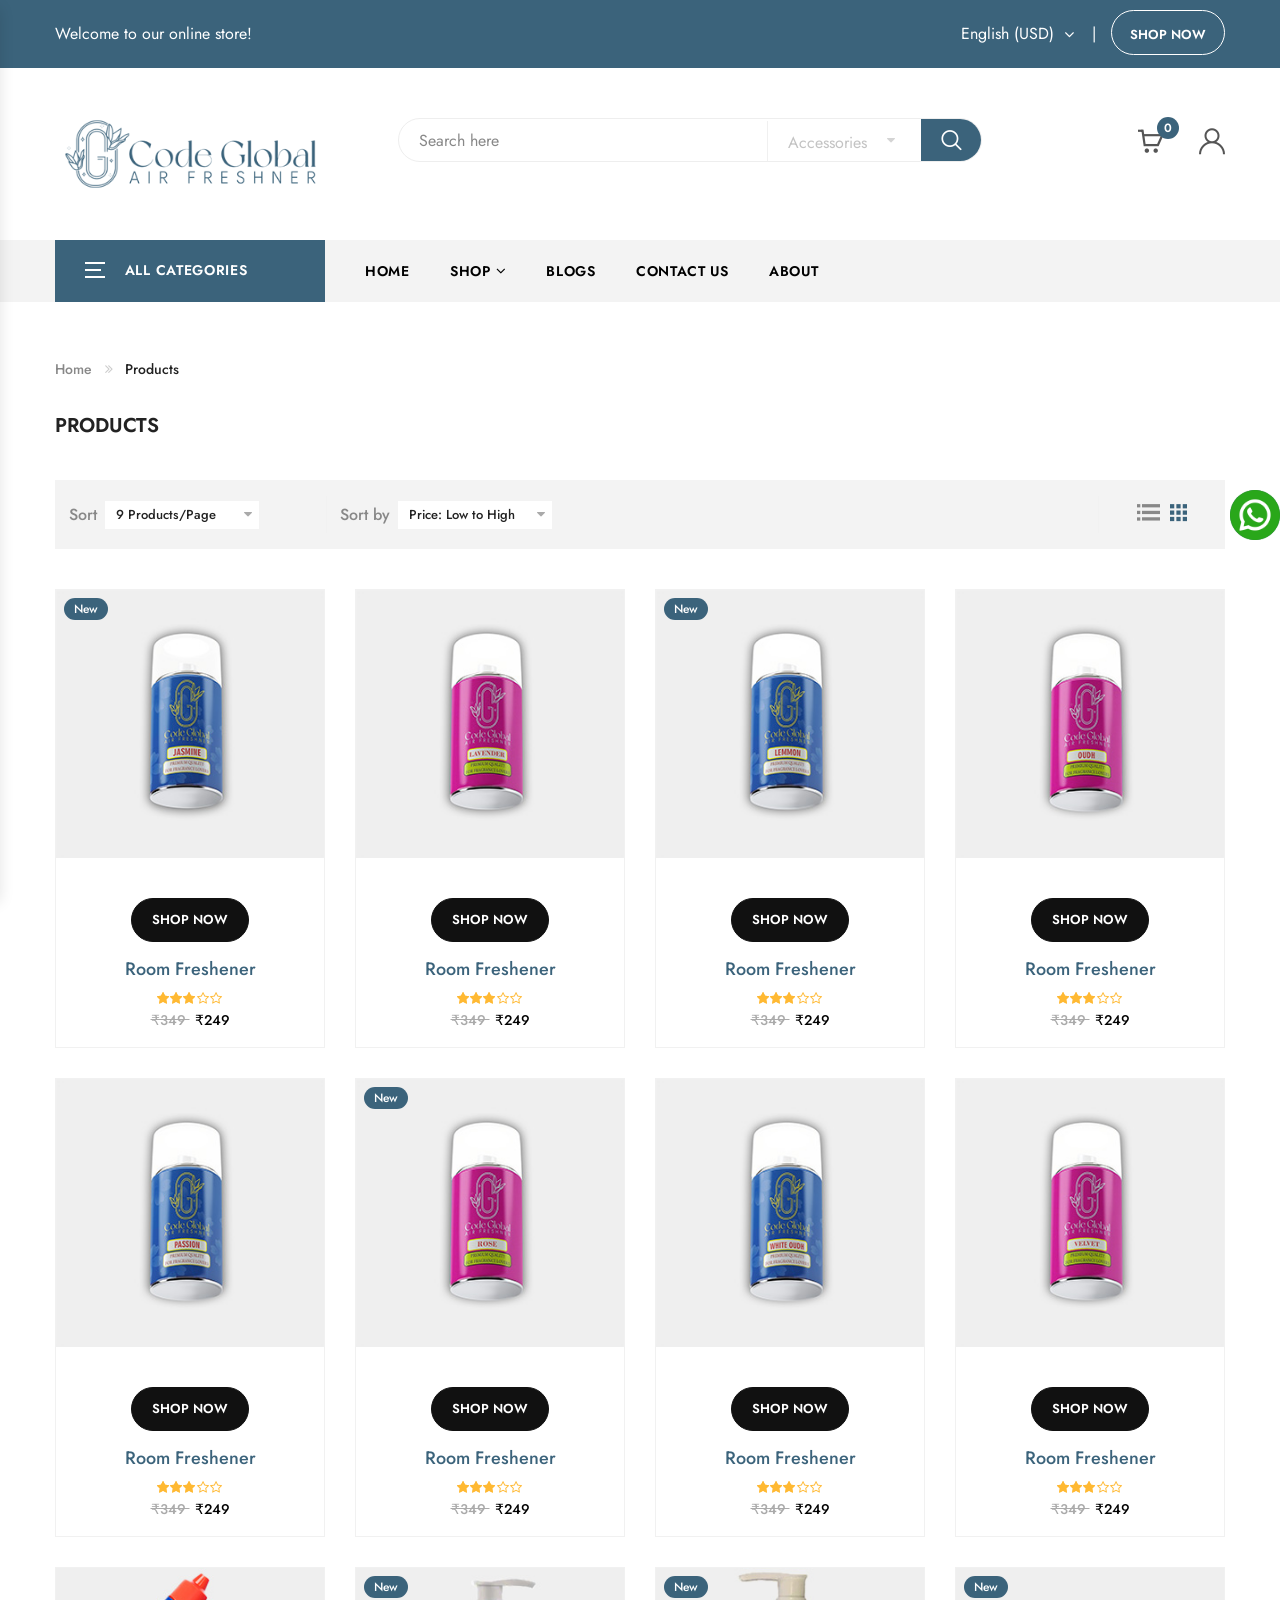
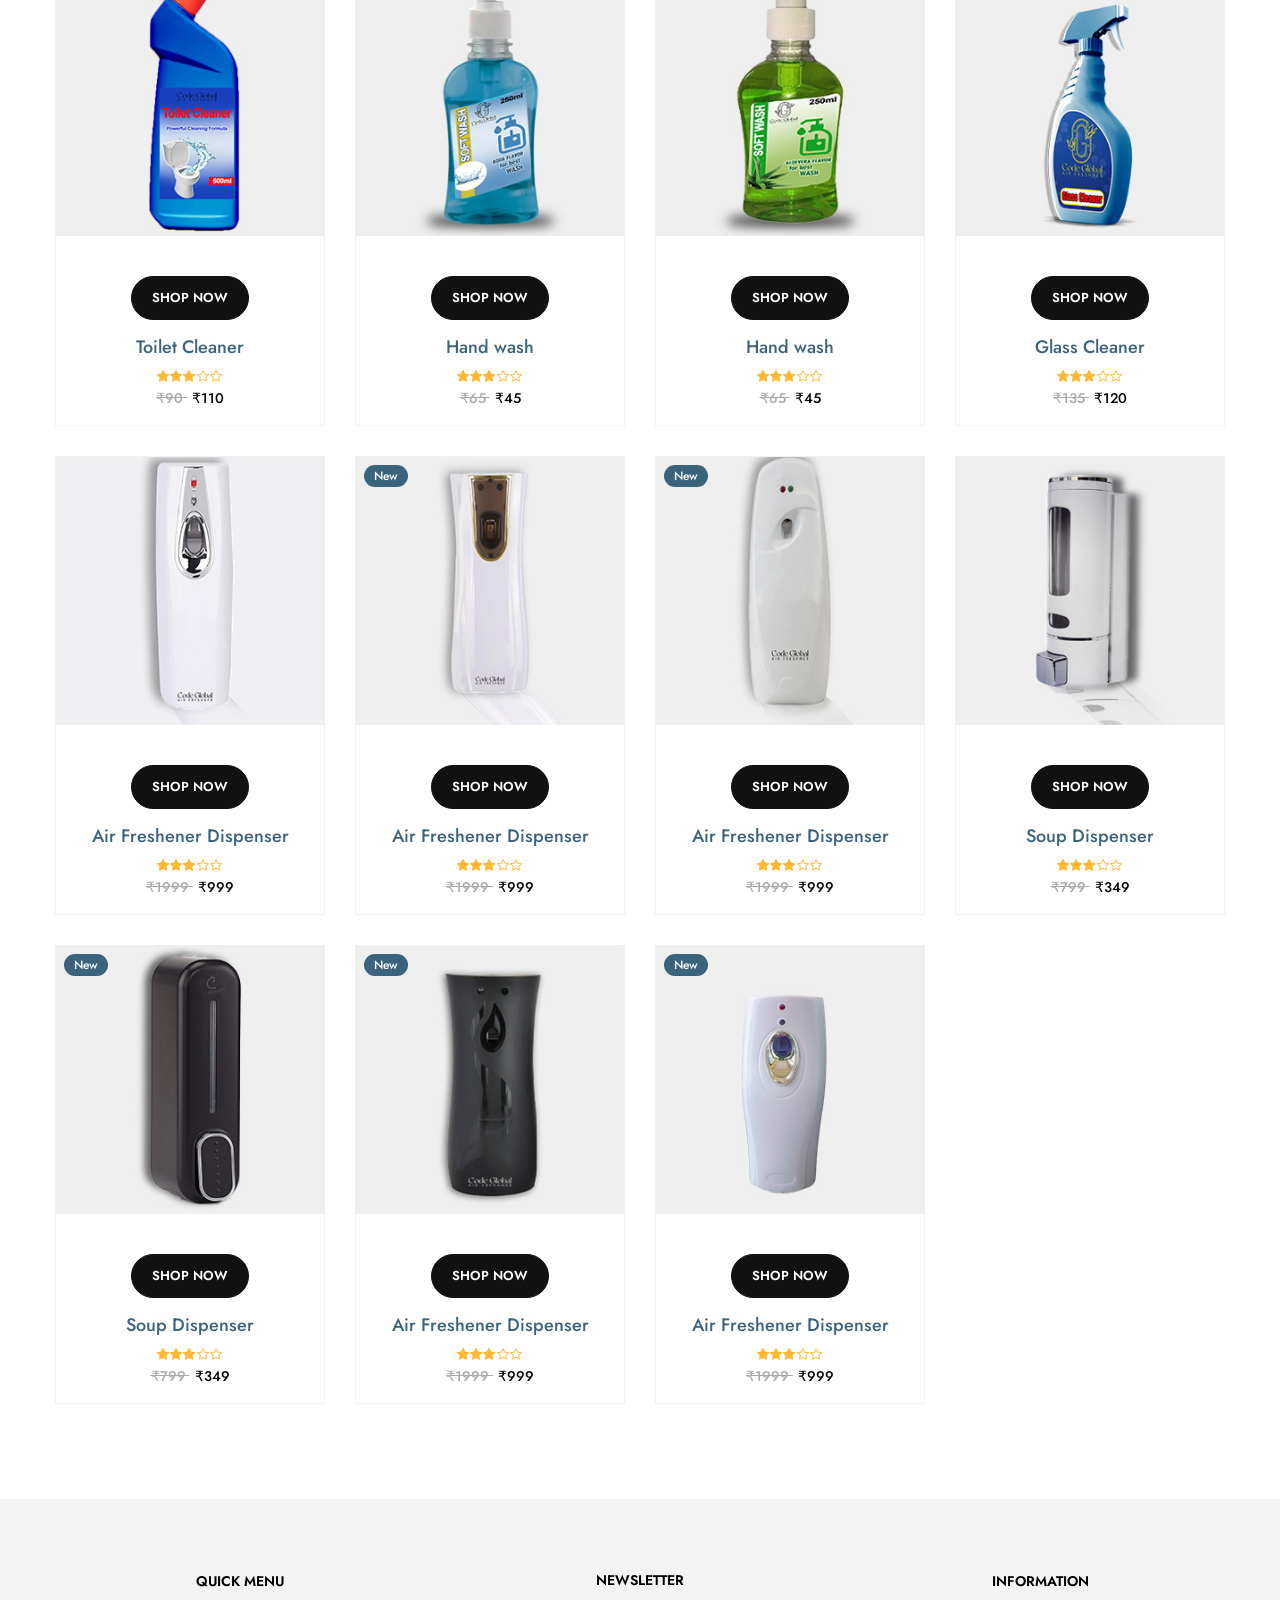
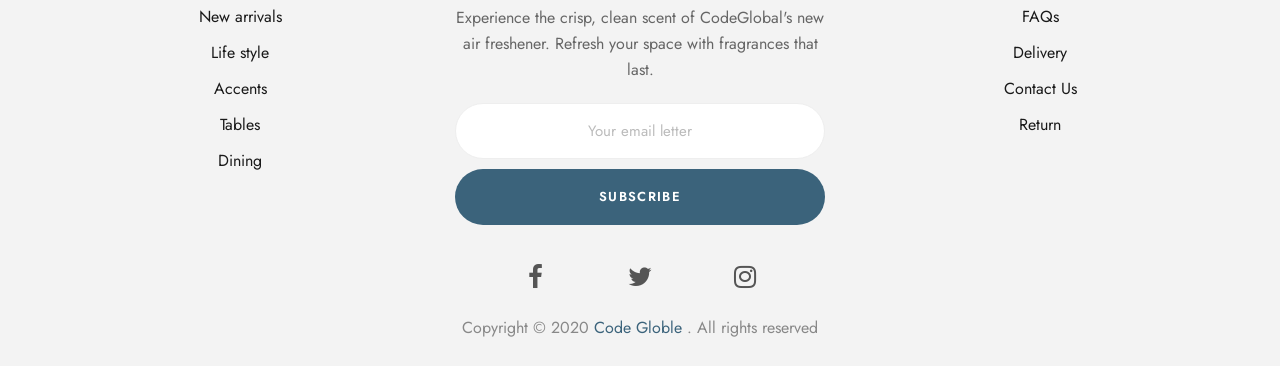
<file: gridproducts.html>
<!DOCTYPE html>
<html lang="en">
<head>
	<title>Code Globle - Products</title>
	<meta charset="UTF-8">
	<meta http-equiv="X-UA-compatible" content="IE=edge">
	<meta name="viewport" content="width=device-width, initial-scale=1">
	<link rel="shortcut icon" type="image/x-icon" href="assets/images/favicon.png"/>
	<link href="https://fonts.googleapis.com/css2?family=Jost:ital,wght@0,300;0,400;0,500;0,600;0,700;1,300;1,400;1,500;1,600;1,700&amp;display=swap" rel="stylesheet">
	<!-- <link rel="stylesheet" href="assets/css/bootstrap.min.css">
	<link rel="stylesheet" href="assets/css/font-awesome.min.css">
	<link rel="stylesheet" href="assets/css/owl.carousel.min.css"> -->
	<link rel="stylesheet" href="assets/css/combined.min.css">
	<link rel="stylesheet" href="assets/css/animate.min.css">
	<link rel="stylesheet" href="assets/css/jquery-ui.css">
	<link rel="stylesheet" href="assets/css/slick.css">
	<link rel="stylesheet" href="assets/css/chosen.min.css">
	<link rel="stylesheet" href="assets/css/pe-icon-7-stroke.css">
	<link rel="stylesheet" href="assets/css/magnific-popup.min.css">
	<link rel="stylesheet" href="assets/css/lightbox.min.css">
	<link rel="stylesheet" href="assets/js/fancybox/source/jquery.fancybox.css">
	<link rel="stylesheet" href="assets/css/jquery.scrollbar.min.css">
	<link rel="stylesheet" href="assets/css/mobile-menu.css">
	<link rel="stylesheet" href="assets/fonts/flaticon/flaticon.css">
	<link rel="stylesheet" href="assets/css/style.css">
</head>
<body class="productsgrid-page">
	<a href="https://api.whatsapp.com/send?phone=+919588294415&text=Hello!,%20I%20wanna%20order!!" style="    padding: 0px;
	    position: fixed;
	    bottom: 40%;
	    right: 0%;
	    z-index: 99999 !important;" class="button btn-shop-the-look bgroud-style">
		<img src="/assets/img/whatsapp.png" width="50px" alt="">
	</a>
<header class="header style7">
	<div class="top-bar">
		<div class="container">
			<div class="top-bar-left">
				<div class="header-message">
					Welcome to our online store!
				</div>
			</div>
			<div class="top-bar-right">
				<div class="header-language">
					<div class="stelina-language stelina-dropdown">
						<a href="#" class="active language-toggle" data-stelina="stelina-dropdown">
							<span>
								English (USD)
							</span>
						</a>
						<ul class="stelina-submenu">
							<li class="switcher-option">
								<a href="#">
									<span>
										French (EUR)
									</span>
								</a>
							</li>
							<li class="switcher-option">
								<a href="#">
									<span>
										Japanese (JPY)
									</span>
								</a>
							</li>
						</ul>
					</div>
				</div>
				<ul class="header-user-links">
					<li>
						<!-- <a href="login.html">Login or Register</a> -->
						<a href="https://api.whatsapp.com/send?phone=+919588294415&text=Hello!,%20I%20wanna%20order!!"
							style="padding: 0px 18px;border: 1px solid;height: 45px;" class="button btn-shop-the-look bgroud-style">Shop now</a>
					</li>
				</ul>
			</div>
		</div>
	</div>
	<div class="container">
		<div class="main-header">
			<div class="row">
				<div class="col-lg-3 col-sm-4 col-md-3 col-xs-7 col-ts-12 header-element">
					<div class="logo">
						<a href="index.html">
							<img src="assets/images/logo.png" alt="img">
						</a>
					</div>
				</div>
				<div class="col-lg-7 col-sm-8 col-md-6 col-xs-5 col-ts-12">
					<div class="block-search-block">
						<form class="form-search form-search-width-category">
							<div class="form-content">
								<div class="category">
									<select title="cate" disabled data-placeholder="All Categories"
										class="chosen-select" tabindex="1">
										<option value="United States">Accessories</option>
										<option value="United Kingdom">Accents</option>
										<option value="Afghanistan">Desks</option>
										<option value="Aland Islands">Sofas</option>
										<option value="Albania">New Arrivals</option>
										<option value="Algeria">Bedroom</option>
									</select>
								</div>
								<div class="inner">
									<input type="text" readonly class="input" name="s" value=""
										placeholder="Search here">
								</div>
								<button class="btn-search" type="submit">
									<span class="icon-search"></span>
								</button>
							</div>
						</form>
					</div>
				</div>
				<div class="col-lg-2 col-sm-12 col-md-3 col-xs-12 col-ts-12">
					<div class="header-control">
						<div class="block-minicart stelina-mini-cart block-header stelina-dropdown">
							<a href="javascript:void(0);" class="shopcart-icon" data-stelina="stelina-dropdown">
								Cart
								<span class="count">
									0
								</span>
							</a>
							<!-- <div class="shopcart-description stelina-submenu">
                                    <div class="content-wrap">
                                        <h3 class="title">Shopping Cart</h3>
                                        <ul class="minicart-items">
                                            <li class="product-cart mini_cart_item">
                                                <a href="#" class="product-media">
                                                    <img src="assets/images/item-minicart-1.jpg" alt="img">
                                                </a>
                                                <div class="product-details">
                                                    <h5 class="product-name">
                                                        <a href="#">Bibliotheque</a>
                                                    </h5>
                                                    <div class="variations">
                                                        <span class="attribute_color">
                                                            <a href="#">Black</a>
                                                        </span>
                                                        ,
                                                        <span class="attribute_size">
                                                            <a href="#">300ml</a>
                                                        </span>
                                                    </div>
                                                    <span class="product-price">
                                                        <span class="price">
                                                            <span>₹45</span>
                                                        </span>
                                                    </span>
                                                    <span class="product-quantity">
                                                        (x1)
                                                    </span>
                                                    <div class="product-remove">
                                                        <a href="#"><i class="fa fa-trash-o" aria-hidden="true"></i></a>
                                                    </div>
                                                </div>
                                            </li>
                                            <li class="product-cart mini_cart_item">
                                                <a href="#" class="product-media">
                                                    <img src="assets/images/item-minicart-2.jpg" alt="img">
                                                </a>
                                                <div class="product-details">
                                                    <h5 class="product-name">
                                                        <a href="#">Soap Dining Solutions</a>
                                                    </h5>
                                                    <div class="variations">
                                                        <span class="attribute_color">
                                                            <a href="#">Black</a>
                                                        </span>
                                                        ,
                                                        <span class="attribute_size">
                                                            <a href="#">300ml</a>
                                                        </span>
                                                    </div>
                                                    <span class="product-price">
                                                        <span class="price">
                                                            <span>₹45</span>
                                                        </span>
                                                    </span>
                                                    <span class="product-quantity">
                                                        (x1)
                                                    </span>
                                                    <div class="product-remove">
                                                        <a href="#"><i class="fa fa-trash-o" aria-hidden="true"></i></a>
                                                    </div>
                                                </div>
                                            </li>
                                            <li class="product-cart mini_cart_item">
                                                <a href="#" class="product-media">
                                                    <img src="assets/images/item-minicart-3.jpg" alt="img">
                                                </a>
                                                <div class="product-details">
                                                    <h5 class="product-name">
                                                        <a href="#">Dining Solutions Soap</a>
                                                    </h5>
                                                    <div class="variations">
                                                        <span class="attribute_color">
                                                            <a href="#">Black</a>
                                                        </span>
                                                        ,
                                                        <span class="attribute_size">
                                                            <a href="#">300ml</a>
                                                        </span>
                                                    </div>
                                                    <span class="product-price">
                                                        <span class="price">
                                                            <span>₹45</span>
                                                        </span>
                                                    </span>
                                                    <span class="product-quantity">
                                                        (x1)
                                                    </span>
                                                    <div class="product-remove">
                                                        <a href="#"><i class="fa fa-trash-o" aria-hidden="true"></i></a>
                                                    </div>
                                                </div>
                                            </li>
                                        </ul>
                                        <div class="subtotal">
                                            <span class="total-title">Subtotal: </span>
                                            <span class="total-price">
                                                <span class="Price-amount">
                                                    ₹135
                                                </span>
                                            </span>
                                        </div>
                                        <div class="actions">
                                            <a class="button button-viewcart" href="shoppingcart.html">
                                                <span>View Bag</span>
                                            </a>
                                            <a href="checkout.html" class="button button-checkout">
                                                <span>Checkout</span>
                                            </a>
                                        </div>
                                    </div>
                                </div> -->
						</div>
						<div class="block-account block-header stelina-dropdown">
							<a href="javascript:void(0);" data-stelina="stelina-dropdown">
								<span class="flaticon-user"></span>
							</a>
							<!-- <div class="header-account stelina-submenu">
                                    <div class="header-user-form-tabs">
                                        <ul class="tab-link">
                                            <li class="active">
                                                <a data-toggle="tab" aria-expanded="true"
                                                    href="#header-tab-login">Login</a>
                                            </li>
                                            <li>
                                                <a data-toggle="tab" aria-expanded="true"
                                                    href="#header-tab-rigister">Register</a>
                                            </li>
                                        </ul>
                                        <div class="tab-container">
                                            <div id="header-tab-login" class="tab-panel active">
                                                <form method="post" class="login form-login">
                                                    <p class="form-row form-row-wide">
                                                        <input type="email" placeholder="Email" class="input-text">
                                                    </p>
                                                    <p class="form-row form-row-wide">
                                                        <input type="password" class="input-text"
                                                            placeholder="Password">
                                                    </p>
                                                    <p class="form-row">
                                                        <label class="form-checkbox">
                                                            <input type="checkbox" class="input-checkbox">
                                                            <span>
                                                                Remember me
                                                            </span>
                                                        </label>
                                                        <input type="submit" class="button" value="Login">
                                                    </p>
                                                    <p class="lost_password">
                                                        <a href="#">Lost your password?</a>
                                                    </p>
                                                </form>
                                            </div>
                                            <div id="header-tab-rigister" class="tab-panel">
                                                <form method="post" class="register form-register">
                                                    <p class="form-row form-row-wide">
                                                        <input type="email" placeholder="Email" class="input-text">
                                                    </p>
                                                    <p class="form-row form-row-wide">
                                                        <input type="password" class="input-text"
                                                            placeholder="Password">
                                                    </p>
                                                    <p class="form-row">
                                                        <input type="submit" class="button" value="Register">
                                                    </p>
                                                </form>
                                            </div>
                                        </div>
                                    </div>
                                </div> -->
						</div>
						<a class="menu-bar mobile-navigation menu-toggle" href="#">
							<span></span>
							<span></span>
							<span></span>
						</a>
					</div>
				</div>
			</div>
		</div>
	</div>
	<div class="header-nav-container rows-space-20">
		<div class="container">
			<div class="header-nav-wapper main-menu-wapper">
				<div class="vertical-wapper block-nav-categori">
					<div class="block-title">
						<span class="icon-bar">
							<span></span>
							<span></span>
							<span></span>
						</span>
						<span class="text">All Categories</span>
					</div>
					<!-- <div class="block-content verticalmenu-content">
                            <ul class="stelina-nav-vertical vertical-menu stelina-clone-mobile-menu">
                                <li class="menu-item">
                                    <a href="#" class="stelina-menu-item-title" title="New Arrivals">New Arrivals</a>
                                </li>
                                <li class="menu-item">
                                    <a title="Hot Sale" href="#" class="stelina-menu-item-title">Hot Sale</a>
                                </li>
                                <li class="menu-item menu-item-has-children">
                                    <a title="Accessories" href="#" class="stelina-menu-item-title">Accessories</a>
                                    <span class="toggle-submenu"></span>
                                    <ul role="menu" class=" submenu">
                                        <li class="menu-item">
                                            <a title="Living" href="#" class="stelina-item-title">Living</a>
                                        </li>
                                        <li class="menu-item">
                                            <a title="Accents" href="#" class="stelina-item-title">Accents</a>
                                        </li>
                                        <li class="menu-item">
                                            <a title="New Arrivals" href="#" class="stelina-item-title">New Arrivals</a>
                                        </li>
                                        <li class="menu-item">
                                            <a title="Accessories" href="#" class="stelina-item-title">Accessories</a>
                                        </li>
                                        <li class="menu-item">
                                            <a title="Bedroom" href="#" class="stelina-item-title">Bedroom</a>
                                        </li>
                                    </ul>
                                </li>
                                <li class="menu-item">
                                    <a title="Accents" href="#" class="stelina-menu-item-title">Accents</a>
                                </li>
                                <li class="menu-item">
                                    <a title="Tables" href="#" class="stelina-menu-item-title">Tables</a>
                                </li>
                                <li class="menu-item">
                                    <a title="Dining" href="#" class="stelina-menu-item-title">Dining</a>
                                </li>
                                <li class="menu-item">
                                    <a title="Lighting" href="#" class="stelina-menu-item-title">Lighting</a>
                                </li>
                                <li class="menu-item">
                                    <a title="Office" href="#" class="stelina-menu-item-title">Office</a>
                                </li>
                            </ul>
                        </div> -->
				</div>
				<div class="header-nav">
					<div class="container-wapper">
						<ul class="stelina-clone-mobile-menu stelina-nav main-menu " id="menu-main-menu">
							<li class="menu-item">
								<a href="index.html" class="stelina-menu-item-title" title="Home">Home</a>
							</li>
							<li class="menu-item menu-item-has-children">
								<a href="gridproducts.html" class="stelina-menu-item-title" title="Shop">Shop</a>
								<span class="toggle-submenu"></span>
								<ul class="submenu">
									<li class="menu-item">
										<a href="gridproducts.html">Product</a>
									</li>
								</ul>
							</li>
							<!-- <li class="menu-item  menu-item-has-children item-megamenu">
                                    <a href="#" class="stelina-menu-item-title" title="Pages">Pages</a>
                                    <span class="toggle-submenu"></span>
                                    <div class="submenu mega-menu menu-page">
                                        <div class="row">
                                            <div class="col-xs-12 col-sm-12 col-md-12 col-lg-3 menu-page-item">
                                                <div class="stelina-custommenu default">
                                                    <h2 class="widgettitle">Shop Pages</h2>
                                                    <ul class="menu">
                                                        <li class="menu-item">
                                                            <a href="shoppingcart.html">Shopping Cart</a>
                                                        </li>
                                                        <li class="menu-item">
                                                            <a href="checkout.html">Checkout</a>
                                                        </li>
                                                        <li class="menu-item">
                                                            <a href="contact.html">Contact us</a>
                                                        </li>
                                                        <li class="menu-item">
                                                            <a href="404page.html">404</a>
                                                        </li>
                                                        <li class="menu-item">
                                                            <a href="login.html">Login/Register</a>
                                                        </li>
                                                    </ul>
                                                </div>
                                            </div>
                                            <div class="col-xs-12 col-sm-12 col-md-12 col-lg-3 menu-page-item">
                                                <div class="stelina-custommenu default">
                                                    <h2 class="widgettitle">Product</h2>
                                                    <ul class="menu">
                                                        <li class="menu-item">
                                                            <a href="productdetails-fullwidth.html">Product
                                                                Fullwidth</a>
                                                        </li>
                                                    </ul>
                                                </div>
                                            </div>
                                            <div class="col-xs-12 col-sm-12 col-md-12 col-lg-3 menu-page-item">
                                            </div>
                                            <div class="col-xs-12 col-sm-12 col-md-12 col-lg-3 menu-page-item">
                                            </div>
                                        </div>
                                    </div>
                                </li> -->
							<li class="menu-item">
								<!-- <a href="inblog_right-siderbar.html" class="stelina-menu-item-title" -->
								<a href="javascript:void(0);" class="stelina-menu-item-title" title="Blogs">Blogs</a>
								<!--<span class="toggle-submenu"></span>
                                     <ul class="submenu">
                                        <li class="menu-item menu-item-has-children">
                                            <a href="#" class="stelina-menu-item-title" title="Blog Style">Blog
                                                Style</a>
                                            <span class="toggle-submenu"></span>
                                            <ul class="submenu">
                                                <li class="menu-item">
                                                    <a href="bloggrid.html">Grid</a>
                                                </li>
                                                <li class="menu-item">
                                                    <a href="bloglist.html">List</a>
                                                </li>
                                                <li class="menu-item">
                                                    <a href="bloglist-leftsidebar.html">List Sidebar</a>
                                                </li>
                                            </ul>
                                        </li>
                                        <li class="menu-item menu-item-has-children">
                                            <a href="#" class="stelina-menu-item-title" title="Post Layout">Post
                                                Layout</a>
                                            <span class="toggle-submenu"></span>
                                            <ul class="submenu">
                                                <li class="menu-item">
                                                    <a href="inblog_left-siderbar.html">Left Sidebar</a>
                                                </li>
                                                <li class="menu-item">
                                                    <a href="inblog_right-siderbar.html">Right Sidebar</a>
                                                </li>
                                            </ul>
                                        </li>
                                    </ul> -->
							</li>
							<li class="menu-item">
								<a href="contact.html" class="stelina-menu-item-title" title="Contact Us">Contact Us</a>
							</li>
							<li class="menu-item">
								<a href="about.html" class="stelina-menu-item-title" title="About">About</a>
							</li>
						</ul>
					</div>
				</div>
			</div>
		</div>
	</div>
</header>
	<div class="header-device-mobile">
		<div class="wapper">
			<div class="item mobile-logo">
				<div class="logo">
					<a href="#">
						<img src="assets/images/logo.png" alt="img">
					</a>
				</div>
			</div>
			<div class="item item mobile-search-box has-sub">
				<a href="#">
						<span class="icon">
							<i class="fa fa-search" aria-hidden="true"></i>
						</span>
				</a>
				<div class="block-sub">
					<a href="#" class="close">
						<i class="fa fa-times" aria-hidden="true"></i>
					</a>
					<div class="header-searchform-box">
						<form class="header-searchform">
							<div class="searchform-wrap">
								<input type="text" class="search-input" placeholder="Enter keywords to search...">
								<input type="submit" class="submit button" value="Search">
							</div>
						</form>
					</div>
				</div>
			</div>
			<div class="item mobile-settings-box has-sub">
				<a href="#">
						<span class="icon">
							<i class="fa fa-cog" aria-hidden="true"></i>
						</span>
				</a>
				<div class="block-sub">
					<a href="#" class="close">
						<i class="fa fa-times" aria-hidden="true"></i>
					</a>
					<div class="block-sub-item">
						<h5 class="block-item-title">Currency</h5>
						<form class="currency-form stelina-language">
							<ul class="stelina-language-wrap">
								<li class="active">
									<a href="#">
											<span>
												English (USD)
											</span>
									</a>
								</li>
								<li>
									<a href="#">
											<span>
												French (EUR)
											</span>
									</a>
								</li>
								<li>
									<a href="#">
											<span>
												Japanese (JPY)
											</span>
									</a>
								</li>
							</ul>
						</form>
					</div>
				</div>
			</div>
			<div class="item menu-bar">
				<a class=" mobile-navigation  menu-toggle" href="#">
					<span></span>
					<span></span>
					<span></span>
				</a>
			</div>
		</div>
	</div>
	<div class="main-content main-content-product no-sidebar">
		<div class="container">
			<div class="row">
				<div class="col-lg-12">
					<div class="breadcrumb-trail breadcrumbs">
						<ul class="trail-items breadcrumb">
							<li class="trail-item trail-begin">
								<a href="index.html">Home</a>
							</li>
							<li class="trail-item trail-end active">
								Products
							</li>
						</ul>
					</div>
				</div>
			</div>
			<div class="row">
				<div class="content-area shop-grid-content full-width col-lg-12 col-md-12 col-sm-12 col-xs-12">
					<div class="site-main">
						<h3 class="custom_blog_title">
							Products
						</h3>
						<div class="shop-top-control">
							<form class="select-item select-form">
								<span class="title">Sort</span>
								<select title="sort" data-placeholder="9 Products/Page" class="chosen-select">
									<option value="2">9 Products/Page</option>
									<option value="1">12 Products/Page</option>
									<option value="3">10 Products/Page</option>
									<option value="4">8 Products/Page</option>
									<option value="5">6 Products/Page</option>
								</select>
							</form>
							<form class="filter-choice select-form">
								<span class="title">Sort by</span>
								<select title="sort-by" data-placeholder="Price: Low to High" class="chosen-select">
									<option value="1">Price: Low to High</option>
									<option value="2">Sort by popularity</option>
									<option value="3">Sort by average rating</option>
									<option value="4">Sort by newness</option>
									<option value="5">Sort by price: low to high</option>
								</select>
							</form>
							<div class="grid-view-mode">
								<div class="inner">
									<a href="listproducts.html" class="modes-mode mode-list">
										<span></span>
										<span></span>
									</a>
									<a href="gridproducts.html" class="modes-mode mode-grid  active">
										<span></span>
										<span></span>
										<span></span>
										<span></span>
									</a>
								</div>
							</div>
						</div>
						<ul class="row list-products auto-clear equal-container product-grid">
							<li class="product-item  col-lg-3 col-md-4 col-sm-6 col-xs-6 col-ts-12 style-1">
								<div class="product-inner equal-element">
									<div class="product-top">
										<div class="flash">
											<span class="onnew">
												<span class="text">
													new
												</span>
											</span>
										</div>
									</div>
									<div class="product-thumb">
										<div class="thumb-inner">
											<a href="#">
												<img src="assets/images/product-item-1.jpg" alt="img">
											</a>
											<div class="thumb-group">
												<div class="yith-wcwl-add-to-wishlist">
													<div class="yith-wcwl-add-button">
														<a href="#">Add to Wishlist</a>
													</div>
												</div>
												<a href="#" class="button quick-wiew-button">Quick View</a>
												<div class="loop-form-add-to-cart">
													<button class="single_add_to_cart_button button">Add to cart
													</button>
												</div>
											</div>
											<a href="https://api.whatsapp.com/send?phone=+919588294415&text=Hello!,%20I%20wanna%20order!!"
												class="stelina-button button">Shop now</a>
										</div>
									</div>
									<div class="product-info">
										<h5 class="product-name product_title">
											<a href="#">Room Freshener</a>
										</h5>
										<div class="group-info">
											<div class="stars-rating">
												<div class="star-rating">
													<span class="star-3"></span>
												</div>
												<div class="count-star">
													(3)
												</div>
											</div>
											<div class="price">
												<del>
													₹349
												</del>
												<ins>
													₹249
												</ins>
											</div>
										</div>
									</div>
								</div>
							</li>
							<li class="product-item product-type-variable col-lg-3 col-md-4 col-sm-6 col-xs-6 col-ts-12 style-1">
								<div class="product-inner equal-element">
									<div class="product-top">
									</div>
									<div class="product-thumb">
										<div class="thumb-inner">
											<a href="#">
												<img src="assets/images/product-item-2.jpg" alt="img">
											</a>
											<div class="thumb-group">
												<div class="yith-wcwl-add-to-wishlist">
													<div class="yith-wcwl-add-button">
														<a href="#">Add to Wishlist</a>
													</div>
												</div>
												<a href="#" class="button quick-wiew-button">Quick View</a>
												<div class="loop-form-add-to-cart">
													<button class="single_add_to_cart_button button">Add to cart
													</button>
												</div>
											</div>
											<a href="https://api.whatsapp.com/send?phone=+919588294415&text=Hello!,%20I%20wanna%20order!!"
												class="stelina-button button">Shop now</a>
										</div>
									</div>
										<div class="product-info">
											<h5 class="product-name product_title">
												<a href="#">Room Freshener</a>
											</h5>
											<div class="group-info">
												<div class="stars-rating">
													<div class="star-rating">
														<span class="star-3"></span>
													</div>
													<div class="count-star">
														(3)
													</div>
												</div>
												<div class="price">
													<del>
														₹349
													</del>
													<ins>
														₹249
													</ins>
												</div>
											</div>
										</div>
								</div>
							</li>
							<li class="product-item product-type-variable col-lg-3 col-md-4 col-sm-6 col-xs-6 col-ts-12 style-1">
								<div class="product-inner equal-element">
									<div class="product-top">
										<div class="flash">
											<span class="onnew">
												<span class="text">
													new
												</span>
											</span>
										</div>
									</div>
									<div class="product-thumb">
										<div class="thumb-inner">
											<a href="#">
												<img src="assets/images/product-item-3.jpg" alt="img">
											</a>
											<div class="thumb-group">
												<div class="yith-wcwl-add-to-wishlist">
													<div class="yith-wcwl-add-button">
														<a href="#">Add to Wishlist</a>
													</div>
												</div>
												<a href="#" class="button quick-wiew-button">Quick View</a>
												<div class="loop-form-add-to-cart">
													<button class="single_add_to_cart_button button">Add to cart
													</button>
												</div>
											</div>
											<a href="https://api.whatsapp.com/send?phone=+919588294415&text=Hello!,%20I%20wanna%20order!!"
												class="stelina-button button">Shop now</a>
										</div>
									</div>
										<div class="product-info">
											<h5 class="product-name product_title">
												<a href="#">Room Freshener</a>
											</h5>
											<div class="group-info">
												<div class="stars-rating">
													<div class="star-rating">
														<span class="star-3"></span>
													</div>
													<div class="count-star">
														(3)
													</div>
												</div>
												<div class="price">
													<del>
														₹349
													</del>
													<ins>
														₹249
													</ins>
												</div>
											</div>
										</div>
								</div>
							</li>
							<li class="product-item product-type-variable col-lg-3 col-md-4 col-sm-6 col-xs-6 col-ts-12 style-1">
								<div class="product-inner equal-element">
									<div class="product-top">
									</div>
									<div class="product-thumb">
										<div class="thumb-inner">
											<a href="#">
												<img src="assets/images/product-item-4.jpg" alt="img">
											</a>
											<div class="thumb-group">
												<div class="yith-wcwl-add-to-wishlist">
													<div class="yith-wcwl-add-button">
														<a href="#">Add to Wishlist</a>
													</div>
												</div>
												<a href="#" class="button quick-wiew-button">Quick View</a>
												<div class="loop-form-add-to-cart">
													<button class="single_add_to_cart_button button">Add to cart
													</button>
												</div>
											</div>
											<a href="https://api.whatsapp.com/send?phone=+919588294415&text=Hello!,%20I%20wanna%20order!!"
												class="stelina-button button">Shop now</a>
										</div>
									</div>
										<div class="product-info">
											<h5 class="product-name product_title">
												<a href="#">Room Freshener</a>
											</h5>
											<div class="group-info">
												<div class="stars-rating">
													<div class="star-rating">
														<span class="star-3"></span>
													</div>
													<div class="count-star">
														(3)
													</div>
												</div>
												<div class="price">
													<del>
														₹349
													</del>
													<ins>
														₹249
													</ins>
												</div>
											</div>
										</div>
								</div>
							</li>
							<li class="product-item  col-lg-3 col-md-4 col-sm-6 col-xs-6 col-ts-12 style-1">
								<div class="product-inner equal-element">
									<div class="product-top">
									</div>
									<div class="product-thumb">
										<div class="thumb-inner">
											<a href="#">
												<img src="assets/images/product-item-5.jpg" alt="img">
											</a>
											<div class="thumb-group">
												<div class="yith-wcwl-add-to-wishlist">
													<div class="yith-wcwl-add-button">
														<a href="#">Add to Wishlist</a>
													</div>
												</div>
												<a href="#" class="button quick-wiew-button">Quick View</a>
												<div class="loop-form-add-to-cart">
													<button class="single_add_to_cart_button button">Add to cart
													</button>
												</div>
											</div>
											<a href="https://api.whatsapp.com/send?phone=+919588294415&text=Hello!,%20I%20wanna%20order!!"
												class="stelina-button button">Shop now</a>
										</div>
									</div>
										<div class="product-info">
											<h5 class="product-name product_title">
												<a href="#">Room Freshener</a>
											</h5>
											<div class="group-info">
												<div class="stars-rating">
													<div class="star-rating">
														<span class="star-3"></span>
													</div>
													<div class="count-star">
														(3)
													</div>
												</div>
												<div class="price">
													<del>
														₹349
													</del>
													<ins>
														₹249
													</ins>
												</div>
											</div>
										</div>
								</div>
							</li>
							<li class="product-item product-type-variable col-lg-3 col-md-4 col-sm-6 col-xs-6 col-ts-12 style-1">
								<div class="product-inner equal-element">
									<div class="product-top">
										<div class="flash">
											<span class="onnew">
												<span class="text">
													new
												</span>
											</span>
										</div>
									</div>
									<div class="product-thumb">
										<div class="thumb-inner">
											<a href="#">
												<img src="assets/images/product-item-6.jpg" alt="img">
											</a>
											<div class="thumb-group">
												<div class="yith-wcwl-add-to-wishlist">
													<div class="yith-wcwl-add-button">
														<a href="#">Add to Wishlist</a>
													</div>
												</div>
												<a href="#" class="button quick-wiew-button">Quick View</a>
												<div class="loop-form-add-to-cart">
													<button class="single_add_to_cart_button button">Add to cart
													</button>
												</div>
											</div>
											<a href="https://api.whatsapp.com/send?phone=+919588294415&text=Hello!,%20I%20wanna%20order!!"
												class="stelina-button button">Shop now</a>
										</div>
									</div>
										<div class="product-info">
											<h5 class="product-name product_title">
												<a href="#">Room Freshener</a>
											</h5>
											<div class="group-info">
												<div class="stars-rating">
													<div class="star-rating">
														<span class="star-3"></span>
													</div>
													<div class="count-star">
														(3)
													</div>
												</div>
												<div class="price">
													<del>
														₹349
													</del>
													<ins>
														₹249
													</ins>
												</div>
											</div>
										</div>
								</div>
							</li>
							<li class="product-item product-type-variable col-lg-3 col-md-4 col-sm-6 col-xs-6 col-ts-12 style-1">
								<div class="product-inner equal-element">
									<div class="product-top">
									</div>
									<div class="product-thumb">
										<div class="thumb-inner">
											<a href="#">
												<img src="assets/images/product-item-7.jpg" alt="img">
											</a>
											<div class="thumb-group">
												<div class="yith-wcwl-add-to-wishlist">
													<div class="yith-wcwl-add-button">
														<a href="#">Add to Wishlist</a>
													</div>
												</div>
												<a href="#" class="button quick-wiew-button">Quick View</a>
												<div class="loop-form-add-to-cart">
													<button class="single_add_to_cart_button button">Add to cart
													</button>
												</div>
											</div>
											<a href="https://api.whatsapp.com/send?phone=+919588294415&text=Hello!,%20I%20wanna%20order!!"
												class="stelina-button button">Shop now</a>
										</div>
									</div>
										<div class="product-info">
											<h5 class="product-name product_title">
												<a href="#">Room Freshener</a>
											</h5>
											<div class="group-info">
												<div class="stars-rating">
													<div class="star-rating">
														<span class="star-3"></span>
													</div>
													<div class="count-star">
														(3)
													</div>
												</div>
												<div class="price">
													<del>
														₹349
													</del>
													<ins>
														₹249
													</ins>
												</div>
											</div>
										</div>
								</div>
							</li>
							<li class="product-item  col-lg-3 col-md-4 col-sm-6 col-xs-6 col-ts-12 style-1">
								<div class="product-inner equal-element">
									<div class="product-top">
									</div>
									<div class="product-thumb">
										<div class="thumb-inner">
											<a href="#">
												<img src="assets/images/product-item-8.jpg" alt="img">
											</a>
											<div class="thumb-group">
												<div class="yith-wcwl-add-to-wishlist">
													<div class="yith-wcwl-add-button">
														<a href="#">Add to Wishlist</a>
													</div>
												</div>
												<a href="#" class="button quick-wiew-button">Quick View</a>
												<div class="loop-form-add-to-cart">
													<button class="single_add_to_cart_button button">Add to cart
													</button>
												</div>
											</div>
											<a href="https://api.whatsapp.com/send?phone=+919588294415&text=Hello!,%20I%20wanna%20order!!"
												class="stelina-button button">Shop now</a>
										</div>
									</div>
										<div class="product-info">
											<h5 class="product-name product_title">
												<a href="#">Room Freshener</a>
											</h5>
											<div class="group-info">
												<div class="stars-rating">
													<div class="star-rating">
														<span class="star-3"></span>
													</div>
													<div class="count-star">
														(3)
													</div>
												</div>
												<div class="price">
													<del>
														₹349
													</del>
													<ins>
														₹249
													</ins>
												</div>
											</div>
										</div>
								</div>
							</li>
							<!-- <li class="product-item product-type-variable col-lg-3 col-md-4 col-sm-6 col-xs-6 col-ts-12 style-1">
								<div class="product-inner equal-element">
									<div class="product-top">
										<div class="flash">
											<span class="onnew">
												<span class="text">
													new
												</span>
											</span>
										</div>
									</div>
									<div class="product-thumb">
										<div class="thumb-inner">
											<a href="#">
												<img src="assets/images/product-item-9.jpg" alt="img">
											</a>
											<div class="thumb-group">
												<div class="yith-wcwl-add-to-wishlist">
													<div class="yith-wcwl-add-button">
														<a href="#">Add to Wishlist</a>
													</div>
												</div>
												<a href="#" class="button quick-wiew-button">Quick View</a>
												<div class="loop-form-add-to-cart">
													<button class="single_add_to_cart_button button">Add to cart
													</button>
												</div>
											</div>
											<a href="https://api.whatsapp.com/send?phone=+919588294415&text=Hello!,%20I%20wanna%20order!!"
												class="stelina-button button">Shop now</a>
										</div>
									</div>
									<div class="product-info">
										<h5 class="product-name product_title">
											<a href="#">Terra Rossa</a>
										</h5>
										<div class="group-info">
											<div class="stars-rating">
												<div class="star-rating">
													<span class="star-3"></span>
												</div>
												<div class="count-star">
													(3)
												</div>
											</div>
											<div class="price">
												<del>
													₹65
												</del>
												<ins>
													₹45
												</ins>
											</div>
										</div>
									</div>
								</div>
							</li>
							<li class="product-item  col-lg-3 col-md-4 col-sm-6 col-xs-6 col-ts-12 style-1">
								<div class="product-inner equal-element">
									<div class="product-top">
									</div>
									<div class="product-thumb">
										<div class="thumb-inner">
											<a href="#">
												<img src="assets/images/product-item-10.jpg" alt="img">
											</a>
											<div class="thumb-group">
												<div class="yith-wcwl-add-to-wishlist">
													<div class="yith-wcwl-add-button">
														<a href="#">Add to Wishlist</a>
													</div>
												</div>
												<a href="#" class="button quick-wiew-button">Quick View</a>
												<div class="loop-form-add-to-cart">
													<button class="single_add_to_cart_button button">Add to cart
													</button>
												</div>
											</div>
											<a href="https://api.whatsapp.com/send?phone=+919588294415&text=Hello!,%20I%20wanna%20order!!"
												class="stelina-button button">Shop now</a>
										</div>
									</div>
									<div class="product-info">
										<h5 class="product-name product_title">
											<a href="#">Dainty Bangle</a>
										</h5>
										<div class="group-info">
											<div class="stars-rating">
												<div class="star-rating">
													<span class="star-3"></span>
												</div>
												<div class="count-star">
													(3)
												</div>
											</div>
											<div class="price">
												<del>
													₹65
												</del>
												<ins>
													₹45
												</ins>
											</div>
										</div>
									</div>
								</div>
							</li>
							<li class="product-item  col-lg-3 col-md-4 col-sm-6 col-xs-6 col-ts-12 style-1">
								<div class="product-inner equal-element">
									<div class="product-top">
										<div class="flash">
											<span class="onnew">
												<span class="text">
													new
												</span>
											</span>
										</div>
									</div>
									<div class="product-thumb">
										<div class="thumb-inner">
											<a href="#">
												<img src="assets/images/product-item-11.jpg" alt="img">
											</a>
											<div class="thumb-group">
												<div class="yith-wcwl-add-to-wishlist">
													<div class="yith-wcwl-add-button">
														<a href="#">Add to Wishlist</a>
													</div>
												</div>
												<a href="#" class="button quick-wiew-button">Quick View</a>
												<div class="loop-form-add-to-cart">
													<button class="single_add_to_cart_button button">Add to cart
													</button>
												</div>
											</div>
											<a href="https://api.whatsapp.com/send?phone=+919588294415&text=Hello!,%20I%20wanna%20order!!"
												class="stelina-button button">Shop now</a>
										</div>
									</div>
									<div class="product-info">
										<h5 class="product-name product_title">
											<a href="#">The Alchemist</a>
										</h5>
										<div class="group-info">
											<div class="stars-rating">
												<div class="star-rating">
													<span class="star-3"></span>
												</div>
												<div class="count-star">
													(3)
												</div>
											</div>
											<div class="price">
												<del>
													₹65
												</del>
												<ins>
													₹45
												</ins>
											</div>
										</div>
									</div>
								</div>
							</li>
							<li class="product-item  col-lg-3 col-md-4 col-sm-6 col-xs-6 col-ts-12 style-1">
								<div class="product-inner equal-element">
									<div class="product-top">
										<div class="flash">
											<span class="onnew">
												<span class="text">
													new
												</span>
											</span>
										</div>
									</div>
									<div class="product-thumb">
										<div class="thumb-inner">
											<a href="#">
												<img src="assets/images/product-item-12.jpg" alt="img">
											</a>
											<div class="thumb-group">
												<div class="yith-wcwl-add-to-wishlist">
													<div class="yith-wcwl-add-button">
														<a href="#">Add to Wishlist</a>
													</div>
												</div>
												<a href="#" class="button quick-wiew-button">Quick View</a>
												<div class="loop-form-add-to-cart">
													<button class="single_add_to_cart_button button">Add to cart
													</button>
												</div>
											</div>
											<a href="https://api.whatsapp.com/send?phone=+919588294415&text=Hello!,%20I%20wanna%20order!!"
												class="stelina-button button">Shop now</a>
										</div>
									</div>
									<div class="product-info">
										<h5 class="product-name product_title">
											<a href="#">Garden A Winter  </a>
										</h5>
										<div class="group-info">
											<div class="stars-rating">
												<div class="star-rating">
													<span class="star-3"></span>
												</div>
												<div class="count-star">
													(3)
												</div>
											</div>
											<div class="price">
												<del>
													₹65
												</del>
												<ins>
													₹45
												</ins>
											</div>
										</div>
									</div>
								</div>
							</li> -->
							<li class="product-item  col-lg-3 col-md-4 col-sm-6 col-xs-6 col-ts-12 style-1">
								<div class="product-inner equal-element">
									<div class="product-top">
									</div>
									<div class="product-thumb">
										<div class="thumb-inner">
											<a href="#">
												<img src="assets/images/product-item-13.jpg" alt="img">
											</a>
											<div class="thumb-group">
												<div class="yith-wcwl-add-to-wishlist">
													<div class="yith-wcwl-add-button">
														<a href="#">Add to Wishlist</a>
													</div>
												</div>
												<a href="#" class="button quick-wiew-button">Quick View</a>
												<div class="loop-form-add-to-cart">
													<button class="single_add_to_cart_button button">Add to cart
													</button>
												</div>
											</div>
											<a href="https://api.whatsapp.com/send?phone=+919588294415&text=Hello!,%20I%20wanna%20order!!"
												class="stelina-button button">Shop now</a>
										</div>
									</div>
									<div class="product-info">
										<h5 class="product-name product_title">
											<a href="#">Toilet Cleaner</a>
										</h5>
										<div class="group-info">
											<div class="stars-rating">
												<div class="star-rating">
													<span class="star-3"></span>
												</div>
												<div class="count-star">
													(3)
												</div>
											</div>
											<div class="price">
												<del>
													₹90
												</del>
												<ins>
													₹110
												</ins>
											</div>
										</div>
									</div>
								</div>
							</li>
							<li class="product-item  col-lg-3 col-md-4 col-sm-6 col-xs-6 col-ts-12 style-1">
								<div class="product-inner equal-element">
									<div class="product-top">
										<div class="flash">
											<span class="onnew">
												<span class="text">
													new
												</span>
											</span>
										</div>
									</div>
									<div class="product-thumb">
										<div class="thumb-inner">
											<a href="#">
												<img src="assets/images/product-item-14.jpg" alt="img">
											</a>
											<div class="thumb-group">
												<div class="yith-wcwl-add-to-wishlist">
													<div class="yith-wcwl-add-button">
														<a href="#">Add to Wishlist</a>
													</div>
												</div>
												<a href="#" class="button quick-wiew-button">Quick View</a>
												<div class="loop-form-add-to-cart">
													<button class="single_add_to_cart_button button">Add to cart
													</button>
												</div>
											</div>
											<a href="https://api.whatsapp.com/send?phone=+919588294415&text=Hello!,%20I%20wanna%20order!!"
												class="stelina-button button">Shop now</a>
										</div>
									</div>
									<div class="product-info">
										<h5 class="product-name product_title">
											<a href="#">Hand wash</a>
										</h5>
										<div class="group-info">
											<div class="stars-rating">
												<div class="star-rating">
													<span class="star-3"></span>
												</div>
												<div class="count-star">
													(3)
												</div>
											</div>
											<div class="price">
												<del>
													₹65
												</del>
												<ins>
													₹45
												</ins>
											</div>
										</div>
									</div>
								</div>
							</li>
							<li class="product-item  col-lg-3 col-md-4 col-sm-6 col-xs-6 col-ts-12 style-1">
								<div class="product-inner equal-element">
									<div class="product-top">
										<div class="flash">
											<span class="onnew">
												<span class="text">
													new
												</span>
											</span>
										</div>
									</div>
									<div class="product-thumb">
										<div class="thumb-inner">
											<a href="#">
												<img src="assets/images/product-item-15.jpg" alt="img">
											</a>
											<div class="thumb-group">
												<div class="yith-wcwl-add-to-wishlist">
													<div class="yith-wcwl-add-button">
														<a href="#">Add to Wishlist</a>
													</div>
												</div>
												<a href="#" class="button quick-wiew-button">Quick View</a>
												<div class="loop-form-add-to-cart">
													<button class="single_add_to_cart_button button">Add to cart
													</button>
												</div>
											</div>
											<a href="https://api.whatsapp.com/send?phone=+919588294415&text=Hello!,%20I%20wanna%20order!!"
												class="stelina-button button">Shop now</a>
										</div>
									</div>
									<div class="product-info">
										<h5 class="product-name product_title">
											<a href="#">Hand wash</a>
										</h5>
										<div class="group-info">
											<div class="stars-rating">
												<div class="star-rating">
													<span class="star-3"></span>
												</div>
												<div class="count-star">
													(3)
												</div>
											</div>
											<div class="price">
												<del>
													₹65
												</del>
												<ins>
													₹45
												</ins>
											</div>
										</div>
									</div>
								</div>
							</li>
							<li class="product-item  col-lg-3 col-md-4 col-sm-6 col-xs-6 col-ts-12 style-1">
								<div class="product-inner equal-element">
									<div class="product-top">
										<div class="flash">
											<span class="onnew">
												<span class="text">
													new
												</span>
											</span>
										</div>
									</div>
									<div class="product-thumb">
										<div class="thumb-inner">
											<a href="#">
												<img src="assets/images/product-item-16.jpg" alt="img">
											</a>
											<div class="thumb-group">
												<div class="yith-wcwl-add-to-wishlist">
													<div class="yith-wcwl-add-button">
														<a href="#">Add to Wishlist</a>
													</div>
												</div>
												<a href="#" class="button quick-wiew-button">Quick View</a>
												<div class="loop-form-add-to-cart">
													<button class="single_add_to_cart_button button">Add to cart
													</button>
												</div>
											</div>
											<a href="https://api.whatsapp.com/send?phone=+919588294415&text=Hello!,%20I%20wanna%20order!!"
												class="stelina-button button">Shop now</a>
										</div>
									</div>
									<div class="product-info">
										<h5 class="product-name product_title">
											<a href="#">Glass Cleaner</a>
										</h5>
										<div class="group-info">
											<div class="stars-rating">
												<div class="star-rating">
													<span class="star-3"></span>
												</div>
												<div class="count-star">
													(3)
												</div>
											</div>
											<div class="price">
												<del>
													₹135
												</del>
												<ins>
													₹120
												</ins>
											</div>
										</div>
									</div>
								</div>
							</li>
							<li class="product-item  col-lg-3 col-md-4 col-sm-6 col-xs-6 col-ts-12 style-1">
								<div class="product-inner equal-element">
									<div class="product-top">
									</div>
									<div class="product-thumb">
										<div class="thumb-inner">
											<a href="#">
												<img src="assets/images/product-item-17.jpg" alt="img">
											</a>
											<div class="thumb-group">
												<div class="yith-wcwl-add-to-wishlist">
													<div class="yith-wcwl-add-button">
														<a href="#">Add to Wishlist</a>
													</div>
												</div>
												<a href="#" class="button quick-wiew-button">Quick View</a>
												<div class="loop-form-add-to-cart">
													<button class="single_add_to_cart_button button">Add to cart
													</button>
												</div>
											</div>
											<a href="https://api.whatsapp.com/send?phone=+919588294415&text=Hello!,%20I%20wanna%20order!!"
												class="stelina-button button">Shop now</a>
										</div>
									</div>
									<div class="product-info">
										<h5 class="product-name product_title">
											<a href="#">Air Freshener Dispenser</a>
										</h5>
										<div class="group-info">
											<div class="stars-rating">
												<div class="star-rating">
													<span class="star-3"></span>
												</div>
												<div class="count-star">
													(3)
												</div>
											</div>
											<div class="price">
												<del>
													₹1999
												</del>
												<ins>
													₹999
												</ins>
											</div>
										</div>
									</div>
								</div>
							</li>
							<li class="product-item  col-lg-3 col-md-4 col-sm-6 col-xs-6 col-ts-12 style-1">
								<div class="product-inner equal-element">
									<div class="product-top">
										<div class="flash">
											<span class="onnew">
												<span class="text">
													new
												</span>
											</span>
										</div>
									</div>
									<div class="product-thumb">
										<div class="thumb-inner">
											<a href="#">
												<img src="assets/images/product-item-18.jpg" alt="img">
											</a>
											<div class="thumb-group">
												<div class="yith-wcwl-add-to-wishlist">
													<div class="yith-wcwl-add-button">
														<a href="#">Add to Wishlist</a>
													</div>
												</div>
												<a href="#" class="button quick-wiew-button">Quick View</a>
												<div class="loop-form-add-to-cart">
													<button class="single_add_to_cart_button button">Add to cart
													</button>
												</div>
											</div>
											<a href="https://api.whatsapp.com/send?phone=+919588294415&text=Hello!,%20I%20wanna%20order!!"
												class="stelina-button button">Shop now</a>
										</div>
									</div>
										<div class="product-info">
											<h5 class="product-name product_title">
												<a href="#">Air Freshener Dispenser</a>
											</h5>
											<div class="group-info">
												<div class="stars-rating">
													<div class="star-rating">
														<span class="star-3"></span>
													</div>
													<div class="count-star">
														(3)
													</div>
												</div>
												<div class="price">
													<del>
														₹1999
													</del>
													<ins>
														₹999
													</ins>
												</div>
											</div>
										</div>
								</div>
							</li>
							<li class="product-item  col-lg-3 col-md-4 col-sm-6 col-xs-6 col-ts-12 style-1">
								<div class="product-inner equal-element">
									<div class="product-top">
										<div class="flash">
											<span class="onnew">
												<span class="text">
													new
												</span>
											</span>
										</div>
									</div>
									<div class="product-thumb">
										<div class="thumb-inner">
											<a href="#">
												<img src="assets/images/product-item-19.jpg" alt="img">
											</a>
											<div class="thumb-group">
												<div class="yith-wcwl-add-to-wishlist">
													<div class="yith-wcwl-add-button">
														<a href="#">Add to Wishlist</a>
													</div>
												</div>
												<a href="#" class="button quick-wiew-button">Quick View</a>
												<div class="loop-form-add-to-cart">
													<button class="single_add_to_cart_button button">Add to cart
													</button>
												</div>
											</div>
											<a href="https://api.whatsapp.com/send?phone=+919588294415&text=Hello!,%20I%20wanna%20order!!"
												class="stelina-button button">Shop now</a>
										</div>
									</div>
										<div class="product-info">
											<h5 class="product-name product_title">
												<a href="#">Air Freshener Dispenser</a>
											</h5>
											<div class="group-info">
												<div class="stars-rating">
													<div class="star-rating">
														<span class="star-3"></span>
													</div>
													<div class="count-star">
														(3)
													</div>
												</div>
												<div class="price">
													<del>
														₹1999
													</del>
													<ins>
														₹999
													</ins>
												</div>
											</div>
										</div>
								</div>
							</li>
							<li class="product-item  col-lg-3 col-md-4 col-sm-6 col-xs-6 col-ts-12 style-1">
								<div class="product-inner equal-element">
									<div class="product-top">
									</div>
									<div class="product-thumb">
										<div class="thumb-inner">
											<a href="#">
												<img src="assets/images/product-item-20.jpg" alt="img">
											</a>
											<div class="thumb-group">
												<div class="yith-wcwl-add-to-wishlist">
													<div class="yith-wcwl-add-button">
														<a href="#">Add to Wishlist</a>
													</div>
												</div>
												<a href="#" class="button quick-wiew-button">Quick View</a>
												<div class="loop-form-add-to-cart">
													<button class="single_add_to_cart_button button">Add to cart
													</button>
												</div>
											</div>
											<a href="https://api.whatsapp.com/send?phone=+919588294415&text=Hello!,%20I%20wanna%20order!!"
												class="stelina-button button">Shop now</a>
										</div>
									</div>
									<div class="product-info">
										<h5 class="product-name product_title">
											<a href="#">Soup Dispenser</a>
										</h5>
										<div class="group-info">
											<div class="stars-rating">
												<div class="star-rating">
													<span class="star-3"></span>
												</div>
												<div class="count-star">
													(3)
												</div>
											</div>
											<div class="price">
												<del>
													₹799
												</del>
												<ins>
													₹349
												</ins>
											</div>
										</div>
									</div>
								</div>
							</li>
							<li class="product-item  col-lg-3 col-md-4 col-sm-6 col-xs-6 col-ts-12 style-1">
								<div class="product-inner equal-element">
									<div class="product-top">
										<div class="flash">
											<span class="onnew">
												<span class="text">
													new
												</span>
											</span>
										</div>
									</div>
									<div class="product-thumb">
										<div class="thumb-inner">
											<a href="#">
												<img src="assets/images/product-item-21.jpg" alt="img">
											</a>
											<div class="thumb-group">
												<div class="yith-wcwl-add-to-wishlist">
													<div class="yith-wcwl-add-button">
														<a href="#">Add to Wishlist</a>
													</div>
												</div>
												<a href="#" class="button quick-wiew-button">Quick View</a>
												<div class="loop-form-add-to-cart">
													<button class="single_add_to_cart_button button">Add to cart
													</button>
												</div>
											</div>
											<a href="https://api.whatsapp.com/send?phone=+919588294415&text=Hello!,%20I%20wanna%20order!!"
												class="stelina-button button">Shop now</a>
										</div>
									</div>
									<div class="product-info">
										<h5 class="product-name product_title">
											<a href="#">Soup Dispenser</a>
										</h5>
										<div class="group-info">
											<div class="stars-rating">
												<div class="star-rating">
													<span class="star-3"></span>
												</div>
												<div class="count-star">
													(3)
												</div>
											</div>
											<div class="price">
												<del>
													₹799
												</del>
												<ins>
													₹349
												</ins>
											</div>
										</div>
									</div>
								</div>
							</li>
							<li class="product-item  col-lg-3 col-md-4 col-sm-6 col-xs-6 col-ts-12 style-1">
								<div class="product-inner equal-element">
									<div class="product-top">
										<div class="flash">
											<span class="onnew">
												<span class="text">
													new
												</span>
											</span>
										</div>
									</div>
									<div class="product-thumb">
										<div class="thumb-inner">
											<a href="#">
												<img src="assets/images/product-item-22.jpg" alt="img">
											</a>
											<div class="thumb-group">
												<div class="yith-wcwl-add-to-wishlist">
													<div class="yith-wcwl-add-button">
														<a href="#">Add to Wishlist</a>
													</div>
												</div>
												<a href="#" class="button quick-wiew-button">Quick View</a>
												<div class="loop-form-add-to-cart">
													<button class="single_add_to_cart_button button">Add to cart
													</button>
												</div>
											</div>
											<a href="https://api.whatsapp.com/send?phone=+919588294415&text=Hello!,%20I%20wanna%20order!!"
												class="stelina-button button">Shop now</a>
										</div>
									</div>
										<div class="product-info">
											<h5 class="product-name product_title">
												<a href="#">Air Freshener Dispenser</a>
											</h5>
											<div class="group-info">
												<div class="stars-rating">
													<div class="star-rating">
														<span class="star-3"></span>
													</div>
													<div class="count-star">
														(3)
													</div>
												</div>
												<div class="price">
													<del>
														₹1999
													</del>
													<ins>
														₹999
													</ins>
												</div>
											</div>
										</div>
								</div>
							</li>
							<li class="product-item  col-lg-3 col-md-4 col-sm-6 col-xs-6 col-ts-12 style-1">
								<div class="product-inner equal-element">
									<div class="product-top">
										<div class="flash">
											<span class="onnew">
												<span class="text">
													new
												</span>
											</span>
										</div>
									</div>
									<div class="product-thumb">
										<div class="thumb-inner">
											<a href="#">
												<img src="assets/images/product-item-23.jpg" alt="img">
											</a>
											<div class="thumb-group">
												<div class="yith-wcwl-add-to-wishlist">
													<div class="yith-wcwl-add-button">
														<a href="#">Add to Wishlist</a>
													</div>
												</div>
												<a href="#" class="button quick-wiew-button">Quick View</a>
												<div class="loop-form-add-to-cart">
													<button class="single_add_to_cart_button button">Add to cart
													</button>
												</div>
											</div>
											<a href="https://api.whatsapp.com/send?phone=+919588294415&text=Hello!,%20I%20wanna%20order!!"
												class="stelina-button button">Shop now</a>
										</div>
									</div>
										<div class="product-info">
											<h5 class="product-name product_title">
												<a href="#">Air Freshener Dispenser</a>
											</h5>
											<div class="group-info">
												<div class="stars-rating">
													<div class="star-rating">
														<span class="star-3"></span>
													</div>
													<div class="count-star">
														(3)
													</div>
												</div>
												<div class="price">
													<del>
														₹1999
													</del>
													<ins>
														₹999
													</ins>
												</div>
											</div>
										</div>
								</div>
							</li>
						</ul>
						<!-- <div class="pagination clearfix style2">
							<div class="nav-link">
								<a href="#" class="page-numbers"><i class="icon fa fa-angle-left" aria-hidden="true"></i></a>
								<a href="#" class="page-numbers">1</a>
								<a href="#" class="page-numbers">2</a>
								<a href="#" class="page-numbers current">3</a>
								<a href="#" class="page-numbers"><i class="icon fa fa-angle-right" aria-hidden="true"></i></a>
							</div>
						</div> -->
					</div>
				</div>
				<div class="sidebar col-lg-3 col-md-3 col-sm-12 col-xs-12">
					<div class="wrapper-sidebar shop-sidebar">
						<div class="widget woof_Widget">
							<div class="widget widget-categories">
								<h3 class="widgettitle">Categories</h3>
								<ul class="list-categories">
									<li>
										<input type="checkbox" id="cb1">
										<label for="cb1" class="label-text">
											New Arrivals
										</label>
									</li>
									<li>
										<input type="checkbox" id="cb2">
										<label for="cb2" class="label-text">
											Dining
										</label>
									</li>
									<li>
										<input type="checkbox" id="cb3">
										<label for="cb3" class="label-text">
											Desks
										</label>
									</li>
									<li>
										<input type="checkbox" id="cb4">
										<label for="cb4" class="label-text">
											Accents
										</label>
									</li>
									<li>
										<input type="checkbox" id="cb5">
										<label for="cb5" class="label-text">
											Accessories
										</label>
									</li>
									<li>
										<input type="checkbox" id="cb6">
										<label for="cb6" class="label-text">
											Tables
										</label>
									</li>
								</ul>
							</div>
							<div class="widget widget_filter_price">
								<h4 class="widgettitle">
									Price
								</h4>
								<div class="price-slider-wrapper">
		                    		<div data-label-reasult="Range:" data-min="0" data-max="3000" data-unit="₹" class="slider-range-price " data-value-min="0" data-value-max="1000">	
		                    		</div>
		                    		<div class="price-slider-amount">
			                            <span class="from">₹45</span>
			                            <span class="to">₹215</span>
			                        </div>
								</div>
							</div>
							<div class="widget widget-brand">
								<h3 class="widgettitle">Brand</h3>
								<ul class="list-brand">
									<li>
										<input id="cb7" type="checkbox">
										<label for="cb7" class="label-text">New Arrivals</label>
									</li>
									<li>
										<input id="cb8" type="checkbox">
										<label for="cb8" class="label-text">Dining</label>
									</li>
									<li>
										<input id="cb9" type="checkbox">
										<label for="cb9" class="label-text">Desks</label>
									</li>
									<li>
										<input id="cb10" type="checkbox">
										<label for="cb10" class="label-text">Accents</label>
									</li>
									<li>
										<input id="cb11" type="checkbox">
										<label for="cb11" class="label-text">Accessories</label>
									</li>
									<li>
										<input id="cb12" type="checkbox">
										<label for="cb12" class="label-text">Tables</label>
									</li>
								</ul>
							</div>
							<div class="widget widget_filter_size">
								<h4 class="widgettitle">Size</h4>
								<ul class="list-brand">
									<li>
										<input id="cb13" type="checkbox">
										<label for="cb13" class="label-text">14.0 mm</label>
									</li>
									<li>
										<input id="cb14" type="checkbox">
										<label for="cb14" class="label-text">14.4 mm</label>
									</li>
									<li>
										<input id="cb15" type="checkbox">
										<label for="cb15" class="label-text">14.8 mm</label>
									</li>
									<li>
										<input id="cb16" type="checkbox">
										<label for="cb16" class="label-text">15.2 mm</label>
									</li>
									<li>
										<input id="cb17" type="checkbox">
										<label for="cb17" class="label-text">15.6 mm</label>
									</li>
									<li>
										<input id="cb18" type="checkbox">
										<label for="cb18" class="label-text">16.0 mm</label>
									</li>
								</ul>
							</div>
							<div class="widget widget-color">
								<h4 class="widgettitle">
									Color
								</h4>
								<div class="list-color">
									<a href="#" class="color1"></a>
									<a href="#" class="color2 "></a>
									<a href="#" class="color3 active"></a>
									<a href="#" class="color4"></a>
									<a href="#" class="color5"></a>
									<a href="#" class="color6"></a>
									<a href="#" class="color7"></a>
								</div>
							</div>
							<div class="widget widget-tags">
								<h3 class="widgettitle">
									Popular Tags
								</h3>
								<ul class="tagcloud">
									<li class="tag-cloud-link">
										<a href="#">Office</a>
									</li>
									<li class="tag-cloud-link">
										<a href="#">Accents</a>
									</li>
									<li class="tag-cloud-link">
										<a href="#">Flowering</a>
									</li>
									<li class="tag-cloud-link active">
										<a href="#">Accessories</a>
									</li>
									<li class="tag-cloud-link">
										<a href="#">Hot</a>
									</li>
									<li class="tag-cloud-link">
										<a href="#">Tables</a>
									</li>
									<li class="tag-cloud-link">
										<a href="#">Dining</a>
									</li>
								</ul>
							</div>
						</div>
						<div class="widget newsletter-widget">
							<div class="newsletter-form-wrap ">
								<h3 class="title">Subscribe to Our Newsletter</h3>
								<div class="subtitle">
									More special Deals, Events & Promotions
								</div>
								<input type="email" class="email" placeholder="Your email letter">
								<button type="submit" class="button submit-newsletter">Subscribe</button>
							</div>
						</div>
					</div>
				</div>
			</div>
		</div>
	</div>
	<footer class="footer style7">
		<div class="container">
			<div class="container-wapper">
				<div class="row">
					<div class="box-footer col-xs-12 col-sm-4 col-md-4 col-lg-4 hidden-sm hidden-md hidden-lg">
						<div class="stelina-newsletter style1">
							<div class="newsletter-head">
								<h3 class="title">Newsletter</h3>
							</div>
							<div class="newsletter-form-wrap">
								<div class="list">
									Experience the crisp, clean scent of CodeGlobal's new air freshener. Refresh your space with fragrances that last.
								</div>
								<input type="email" class="input-text email email-newsletter"
									   placeholder="Your email letter">
								<button class="button btn-submit submit-newsletter">SUBSCRIBE</button>
							</div>
						</div>
					</div>
					<div class="box-footer col-xs-12 col-sm-4 col-md-4 col-lg-4">
						<div class="stelina-custommenu default">
							<h2 class="widgettitle">Quick Menu</h2>
							<ul class="menu">
								<li class="menu-item">
									<a href="#">New arrivals</a>
								</li>
								<li class="menu-item">
									<a href="#">Life style</a>
								</li>
								<li class="menu-item">
									<a href="#">Accents</a>
								</li>
								<li class="menu-item">
									<a href="#">Tables</a>
								</li>
								<li class="menu-item">
									<a href="#">Dining</a>
								</li>
							</ul>
						</div>
					</div>
					<div class="box-footer col-xs-12 col-sm-4 col-md-4 col-lg-4 hidden-xs">
						<div class="stelina-newsletter style1">
							<div class="newsletter-head">
								<h3 class="title">Newsletter</h3>
							</div>
							<div class="newsletter-form-wrap">
								<div class="list">
								Experience the crisp, clean scent of CodeGlobal's new air freshener. Refresh your space with fragrances that last.
								</div>
								<input type="email" class="input-text email email-newsletter"
									   placeholder="Your email letter">
								<button class="button btn-submit submit-newsletter">SUBSCRIBE</button>
							</div>
						</div>
					</div>
					<div class="box-footer col-xs-12 col-sm-4 col-md-4 col-lg-4">
						<div class="stelina-custommenu default">
							<h2 class="widgettitle">Information</h2>
							<ul class="menu">
								<li class="menu-item">
									<a href="#">FAQs</a>
								</li>
								<!-- <li class="menu-item">
									<a href="#">Track Order</a>
								</li> -->
								<li class="menu-item">
									<a href="#">Delivery</a>
								</li>
								<li class="menu-item">
									<a href="#">Contact Us</a>
								</li>
								<li class="menu-item">
									<a href="#">Return</a>
								</li>
							</ul>
						</div>
					</div>
				</div>
				<div class="footer-end">
					<div class="row">
						<div class="col-sm-12 col-xs-12">
							<div class="stelina-socials">
								<ul class="socials">
									<li>
										<a href="#" class="social-item" target="_blank">
											<i class="icon fa fa-facebook"></i>
										</a>
									</li>
									<li>
										<a href="#" class="social-item" target="_blank">
											<i class="icon fa fa-twitter"></i>
										</a>
									</li>
									<li>
										<a href="#" class="social-item" target="_blank">
											<i class="icon fa fa-instagram"></i>
										</a>
									</li>
								</ul>
							</div>
							<div class="coppyright">
								Copyright © 2020
								<a href="#">Code Globle</a>
								. All rights reserved
							</div>
						</div>
					</div>
				</div>
			</div>
		</div>
	</footer>
	<div class="footer-device-mobile">
		<div class="wapper">
			<div class="footer-device-mobile-item device-home">
				<a href="index.html">
					<span class="icon">
						<i class="fa fa-home" aria-hidden="true"></i>
					</span>
					Home
				</a>
			</div>
			<div class="footer-device-mobile-item device-home device-wishlist">
				<a href="#">
					<span class="icon">
						<i class="fa fa-heart" aria-hidden="true"></i>
					</span>
					Wishlist
				</a>
			</div>
			<div class="footer-device-mobile-item device-home device-cart">
				<a href="#">
					<span class="icon">
						<i class="fa fa-shopping-basket" aria-hidden="true"></i>
						<span class="count-icon">
							0
						</span>
					</span>
					<span class="text">Cart</span>
				</a>
			</div>
			<div class="footer-device-mobile-item device-home device-user">
				<a href="#">
					<span class="icon">
						<i class="fa fa-user" aria-hidden="true"></i>
					</span>
					Account
				</a>
			</div>
		</div>
	</div>
	<a href="#" class="backtotop">
		<i class="fa fa-angle-double-up"></i>
	</a>

	<script src="assets/js/jquery-1.12.4.min.js"></script>
	<script src="assets/js/jquery.plugin-countdown.min.js"></script>
	<script src="assets/js/jquery-countdown.min.js"></script>
	<script src="assets/js/bootstrap.min.js"></script>
	<script src="assets/js/owl.carousel.min.js"></script>
	<script src="assets/js/magnific-popup.min.js"></script>
	<script src="assets/js/isotope.min.js"></script>
	<script src="assets/js/jquery.scrollbar.min.js"></script>
	<script src="assets/js/jquery-ui.min.js"></script>
	<script src="assets/js/mobile-menu.js"></script>
	<script src="assets/js/chosen.min.js"></script>
	<script src="assets/js/slick.js"></script>
	<script src="assets/js/jquery.elevateZoom.min.js"></script>
	<script src="assets/js/jquery.actual.min.js"></script>
	<script src="assets/js/fancybox/source/jquery.fancybox.js"></script>
	<script src="assets/js/lightbox.min.js"></script>
	<script src="assets/js/owl.thumbs.min.js"></script>
	<script src="assets/js/jquery.scrollbar.min.js"></script>
	<script src="assets/js/frontend-plugin.js"></script>
</body>
</html>
</file>
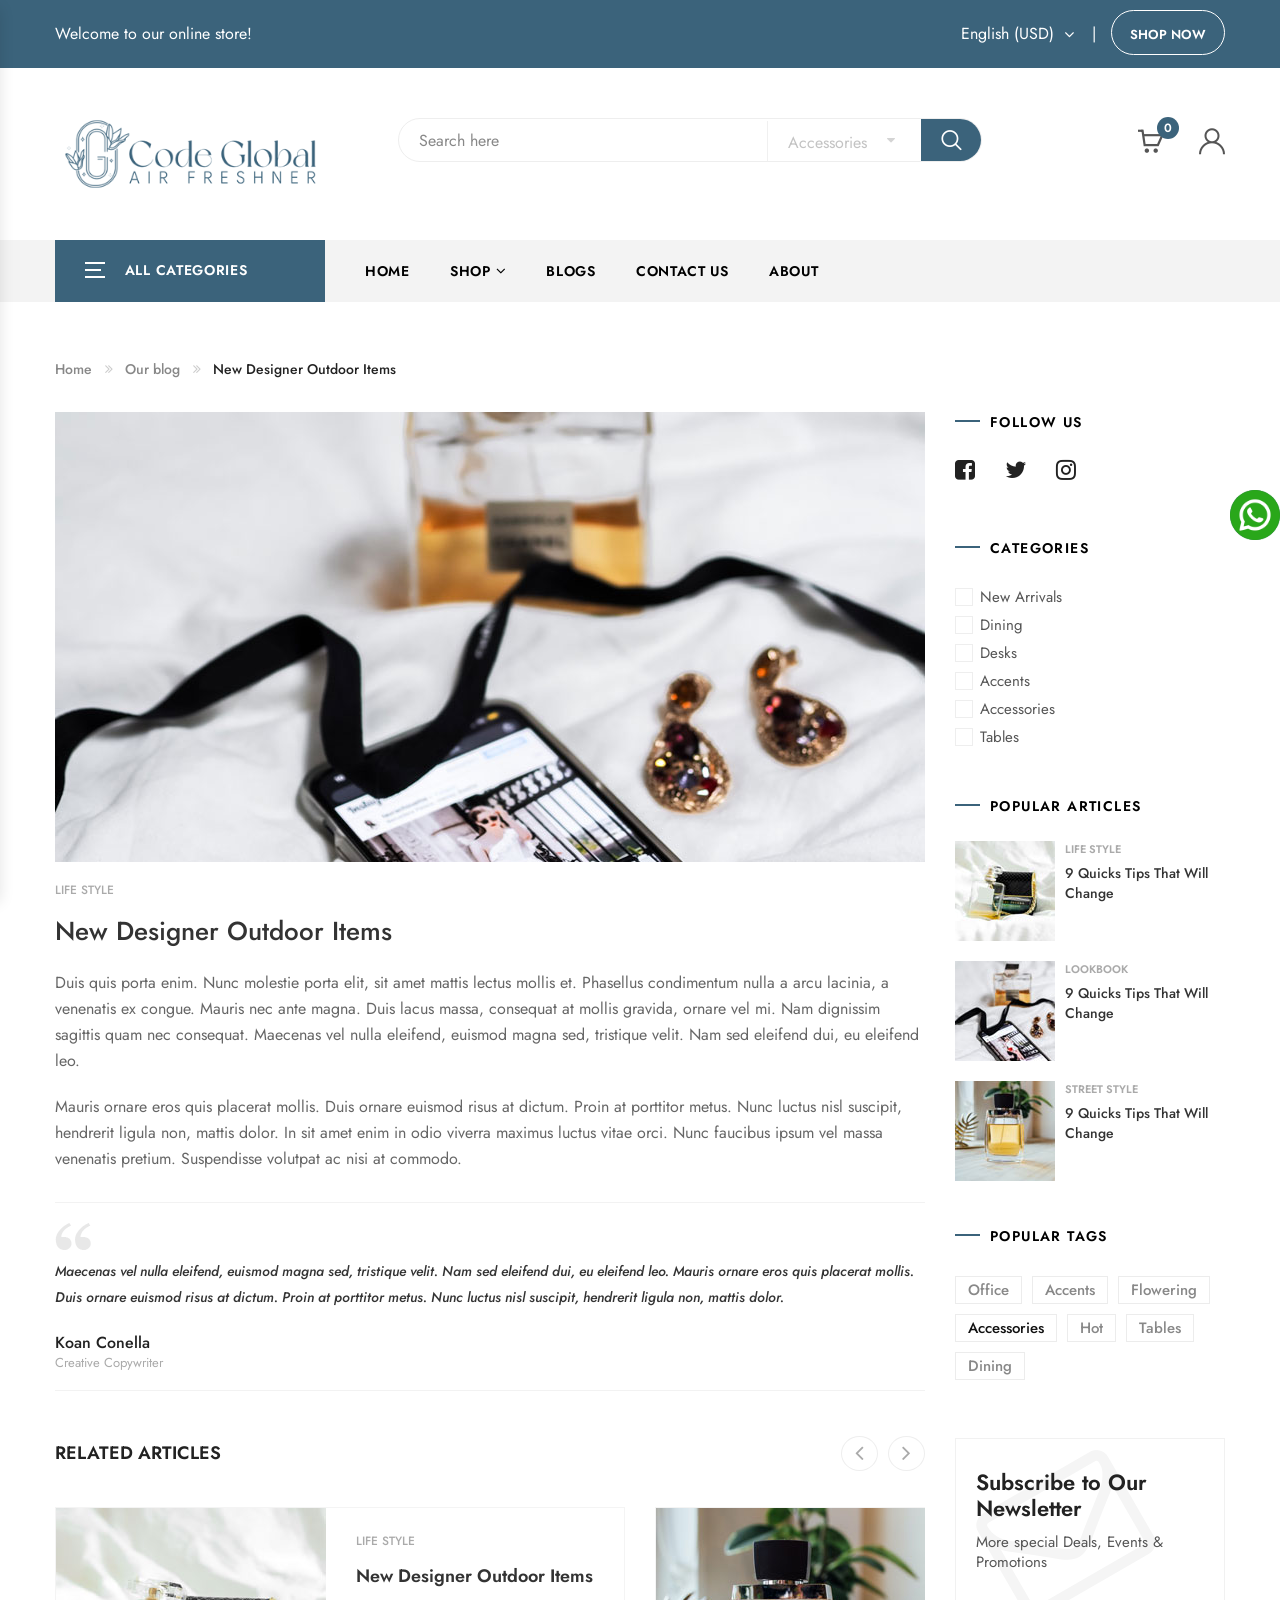
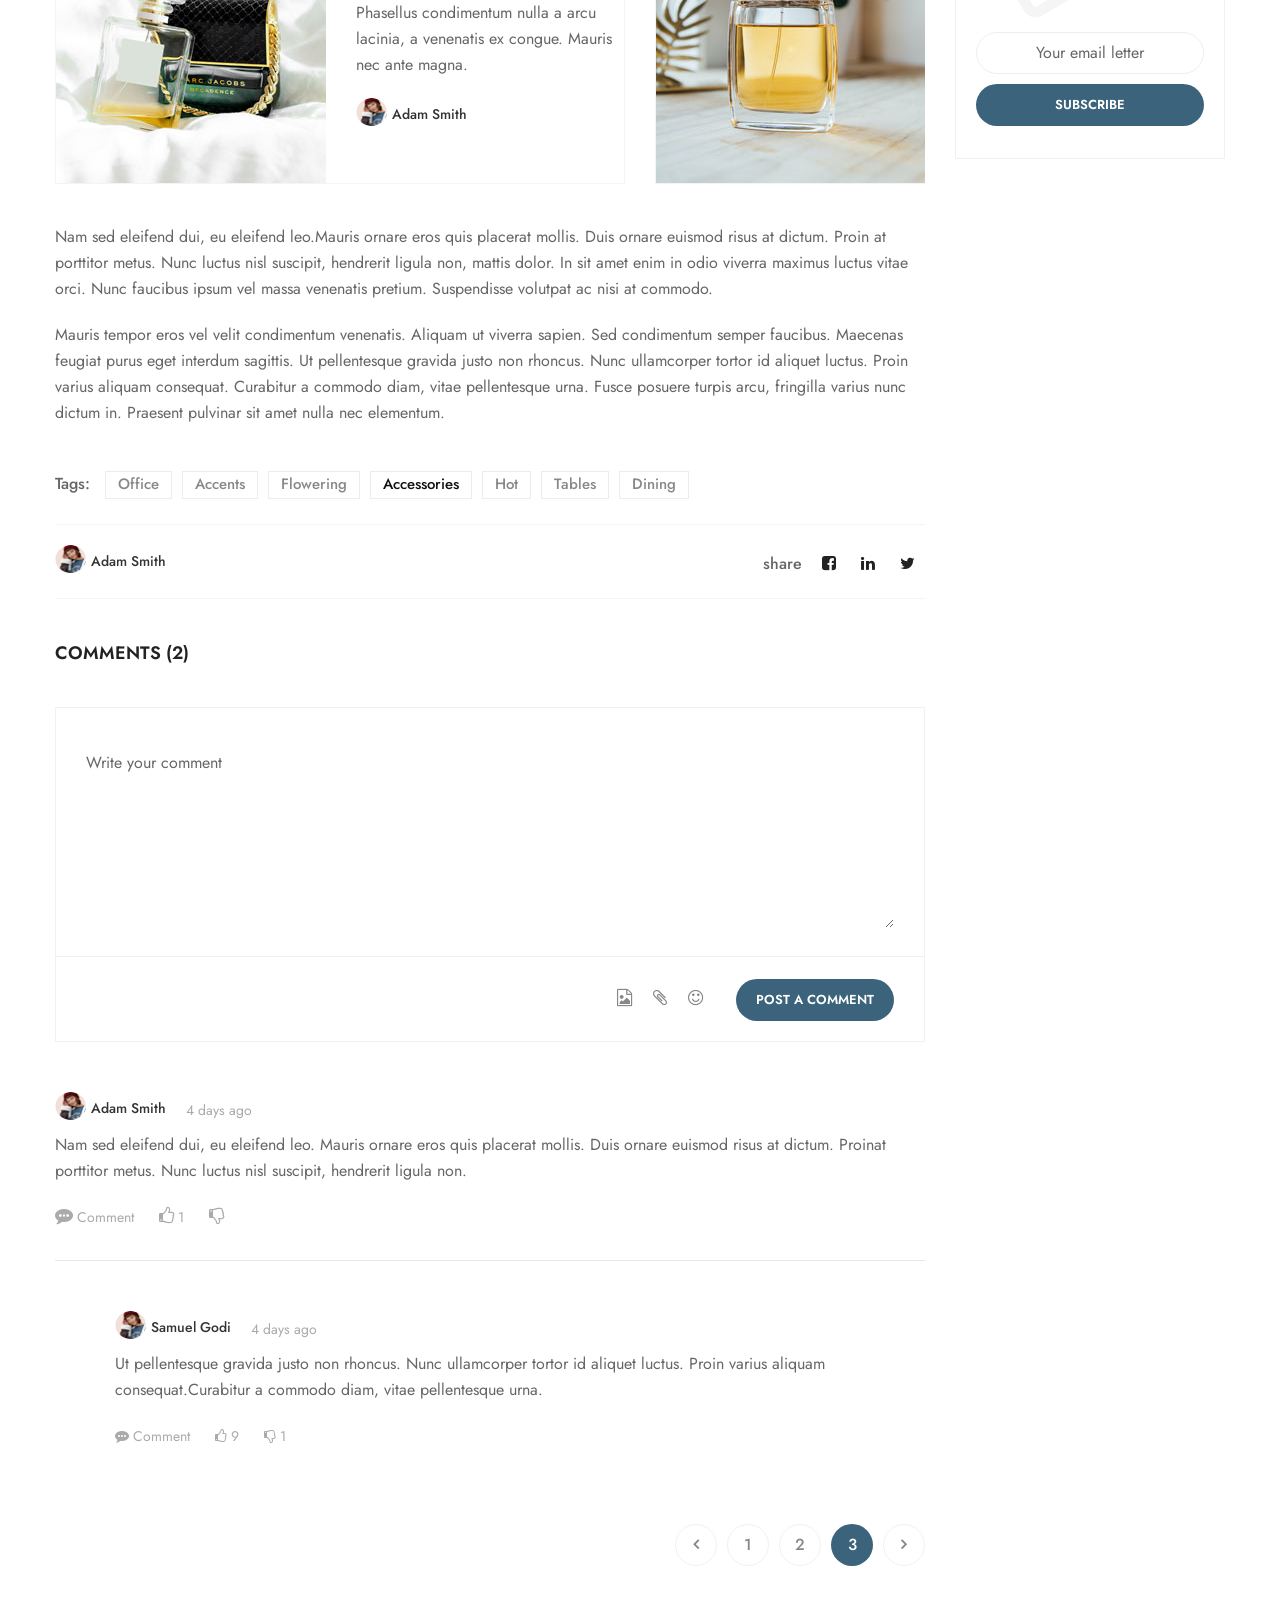
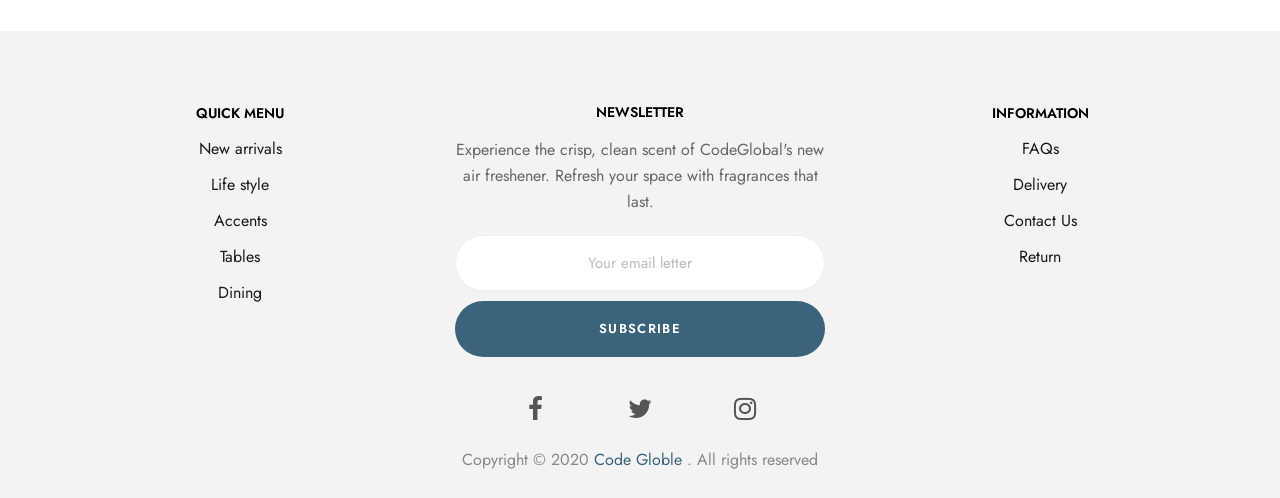
<file: inblog_right-siderbar.html>
<!DOCTYPE html>
<html lang="en">
<head>
	<title>Code Globle - InBlog Right Sidebar</title>
	<meta charset="UTF-8">
	<meta http-equiv="X-UA-compatible" content="IE=edge">
	<meta name="viewport" content="width=device-width, initial-scale=1">
	<link rel="shortcut icon" type="image/x-icon" href="assets/images/favicon.png"/>
	<link href="https://fonts.googleapis.com/css2?family=Jost:ital,wght@0,300;0,400;0,500;0,600;0,700;1,300;1,400;1,500;1,600;1,700&amp;display=swap" rel="stylesheet">
	<!-- <link rel="stylesheet" href="assets/css/bootstrap.min.css">
	<link rel="stylesheet" href="assets/css/font-awesome.min.css">
	<link rel="stylesheet" href="assets/css/owl.carousel.min.css"> -->
	<link rel="stylesheet" href="assets/css/combined.min.css">
	<link rel="stylesheet" href="assets/css/animate.min.css">
	<link rel="stylesheet" href="assets/css/jquery-ui.css">
	<link rel="stylesheet" href="assets/css/slick.css">
	<link rel="stylesheet" href="assets/css/chosen.min.css">
	<link rel="stylesheet" href="assets/css/pe-icon-7-stroke.css">
	<link rel="stylesheet" href="assets/css/magnific-popup.min.css">
	<link rel="stylesheet" href="assets/css/lightbox.min.css">
	<link rel="stylesheet" href="assets/js/fancybox/source/jquery.fancybox.css">
	<link rel="stylesheet" href="assets/css/jquery.scrollbar.min.css">
	<link rel="stylesheet" href="assets/css/mobile-menu.css">
	<link rel="stylesheet" href="assets/fonts/flaticon/flaticon.css">
	<link rel="stylesheet" href="assets/css/style.css">
</head>
<body class="inblog-page">
	<a href="https://api.whatsapp.com/send?phone=+919588294415&text=Hello!,%20I%20wanna%20order!!" style="    padding: 0px;
	    position: fixed;
	    bottom: 40%;
	    right: 0%;
	    z-index: 99999 !important;" class="button btn-shop-the-look bgroud-style">
		<img src="/assets/img/whatsapp.png" width="50px" alt="">
	</a>
<header class="header style7">
	<div class="top-bar">
		<div class="container">
			<div class="top-bar-left">
				<div class="header-message">
					Welcome to our online store!
				</div>
			</div>
			<div class="top-bar-right">
				<div class="header-language">
					<div class="stelina-language stelina-dropdown">
						<a href="#" class="active language-toggle" data-stelina="stelina-dropdown">
							<span>
								English (USD)
							</span>
						</a>
						<ul class="stelina-submenu">
							<li class="switcher-option">
								<a href="#">
									<span>
										French (EUR)
									</span>
								</a>
							</li>
							<li class="switcher-option">
								<a href="#">
									<span>
										Japanese (JPY)
									</span>
								</a>
							</li>
						</ul>
					</div>
				</div>
				<ul class="header-user-links">
					<li>
						<!-- <a href="login.html">Login or Register</a> -->
						<a href="https://api.whatsapp.com/send?phone=+919588294415&text=Hello!,%20I%20wanna%20order!!"
							style="padding: 0px 18px;border: 1px solid;height: 45px;" class="button btn-shop-the-look bgroud-style">Shop now</a>
					</li>
				</ul>
			</div>
		</div>
	</div>
	<div class="container">
		<div class="main-header">
			<div class="row">
				<div class="col-lg-3 col-sm-4 col-md-3 col-xs-7 col-ts-12 header-element">
					<div class="logo">
						<a href="index.html">
							<img src="assets/images/logo.png" alt="img">
						</a>
					</div>
				</div>
				<div class="col-lg-7 col-sm-8 col-md-6 col-xs-5 col-ts-12">
					<div class="block-search-block">
						<form class="form-search form-search-width-category">
							<div class="form-content">
								<div class="category">
									<select title="cate" disabled data-placeholder="All Categories"
										class="chosen-select" tabindex="1">
										<option value="United States">Accessories</option>
										<option value="United Kingdom">Accents</option>
										<option value="Afghanistan">Desks</option>
										<option value="Aland Islands">Sofas</option>
										<option value="Albania">New Arrivals</option>
										<option value="Algeria">Bedroom</option>
									</select>
								</div>
								<div class="inner">
									<input type="text" readonly class="input" name="s" value=""
										placeholder="Search here">
								</div>
								<button class="btn-search" type="submit">
									<span class="icon-search"></span>
								</button>
							</div>
						</form>
					</div>
				</div>
				<div class="col-lg-2 col-sm-12 col-md-3 col-xs-12 col-ts-12">
					<div class="header-control">
						<div class="block-minicart stelina-mini-cart block-header stelina-dropdown">
							<a href="javascript:void(0);" class="shopcart-icon" data-stelina="stelina-dropdown">
								Cart
								<span class="count">
									0
								</span>
							</a>
							<!-- <div class="shopcart-description stelina-submenu">
                                    <div class="content-wrap">
                                        <h3 class="title">Shopping Cart</h3>
                                        <ul class="minicart-items">
                                            <li class="product-cart mini_cart_item">
                                                <a href="#" class="product-media">
                                                    <img src="assets/images/item-minicart-1.jpg" alt="img">
                                                </a>
                                                <div class="product-details">
                                                    <h5 class="product-name">
                                                        <a href="#">Bibliotheque</a>
                                                    </h5>
                                                    <div class="variations">
                                                        <span class="attribute_color">
                                                            <a href="#">Black</a>
                                                        </span>
                                                        ,
                                                        <span class="attribute_size">
                                                            <a href="#">300ml</a>
                                                        </span>
                                                    </div>
                                                    <span class="product-price">
                                                        <span class="price">
                                                            <span>₹45</span>
                                                        </span>
                                                    </span>
                                                    <span class="product-quantity">
                                                        (x1)
                                                    </span>
                                                    <div class="product-remove">
                                                        <a href="#"><i class="fa fa-trash-o" aria-hidden="true"></i></a>
                                                    </div>
                                                </div>
                                            </li>
                                            <li class="product-cart mini_cart_item">
                                                <a href="#" class="product-media">
                                                    <img src="assets/images/item-minicart-2.jpg" alt="img">
                                                </a>
                                                <div class="product-details">
                                                    <h5 class="product-name">
                                                        <a href="#">Soap Dining Solutions</a>
                                                    </h5>
                                                    <div class="variations">
                                                        <span class="attribute_color">
                                                            <a href="#">Black</a>
                                                        </span>
                                                        ,
                                                        <span class="attribute_size">
                                                            <a href="#">300ml</a>
                                                        </span>
                                                    </div>
                                                    <span class="product-price">
                                                        <span class="price">
                                                            <span>₹45</span>
                                                        </span>
                                                    </span>
                                                    <span class="product-quantity">
                                                        (x1)
                                                    </span>
                                                    <div class="product-remove">
                                                        <a href="#"><i class="fa fa-trash-o" aria-hidden="true"></i></a>
                                                    </div>
                                                </div>
                                            </li>
                                            <li class="product-cart mini_cart_item">
                                                <a href="#" class="product-media">
                                                    <img src="assets/images/item-minicart-3.jpg" alt="img">
                                                </a>
                                                <div class="product-details">
                                                    <h5 class="product-name">
                                                        <a href="#">Dining Solutions Soap</a>
                                                    </h5>
                                                    <div class="variations">
                                                        <span class="attribute_color">
                                                            <a href="#">Black</a>
                                                        </span>
                                                        ,
                                                        <span class="attribute_size">
                                                            <a href="#">300ml</a>
                                                        </span>
                                                    </div>
                                                    <span class="product-price">
                                                        <span class="price">
                                                            <span>₹45</span>
                                                        </span>
                                                    </span>
                                                    <span class="product-quantity">
                                                        (x1)
                                                    </span>
                                                    <div class="product-remove">
                                                        <a href="#"><i class="fa fa-trash-o" aria-hidden="true"></i></a>
                                                    </div>
                                                </div>
                                            </li>
                                        </ul>
                                        <div class="subtotal">
                                            <span class="total-title">Subtotal: </span>
                                            <span class="total-price">
                                                <span class="Price-amount">
                                                    ₹135
                                                </span>
                                            </span>
                                        </div>
                                        <div class="actions">
                                            <a class="button button-viewcart" href="shoppingcart.html">
                                                <span>View Bag</span>
                                            </a>
                                            <a href="checkout.html" class="button button-checkout">
                                                <span>Checkout</span>
                                            </a>
                                        </div>
                                    </div>
                                </div> -->
						</div>
						<div class="block-account block-header stelina-dropdown">
							<a href="javascript:void(0);" data-stelina="stelina-dropdown">
								<span class="flaticon-user"></span>
							</a>
							<!-- <div class="header-account stelina-submenu">
                                    <div class="header-user-form-tabs">
                                        <ul class="tab-link">
                                            <li class="active">
                                                <a data-toggle="tab" aria-expanded="true"
                                                    href="#header-tab-login">Login</a>
                                            </li>
                                            <li>
                                                <a data-toggle="tab" aria-expanded="true"
                                                    href="#header-tab-rigister">Register</a>
                                            </li>
                                        </ul>
                                        <div class="tab-container">
                                            <div id="header-tab-login" class="tab-panel active">
                                                <form method="post" class="login form-login">
                                                    <p class="form-row form-row-wide">
                                                        <input type="email" placeholder="Email" class="input-text">
                                                    </p>
                                                    <p class="form-row form-row-wide">
                                                        <input type="password" class="input-text"
                                                            placeholder="Password">
                                                    </p>
                                                    <p class="form-row">
                                                        <label class="form-checkbox">
                                                            <input type="checkbox" class="input-checkbox">
                                                            <span>
                                                                Remember me
                                                            </span>
                                                        </label>
                                                        <input type="submit" class="button" value="Login">
                                                    </p>
                                                    <p class="lost_password">
                                                        <a href="#">Lost your password?</a>
                                                    </p>
                                                </form>
                                            </div>
                                            <div id="header-tab-rigister" class="tab-panel">
                                                <form method="post" class="register form-register">
                                                    <p class="form-row form-row-wide">
                                                        <input type="email" placeholder="Email" class="input-text">
                                                    </p>
                                                    <p class="form-row form-row-wide">
                                                        <input type="password" class="input-text"
                                                            placeholder="Password">
                                                    </p>
                                                    <p class="form-row">
                                                        <input type="submit" class="button" value="Register">
                                                    </p>
                                                </form>
                                            </div>
                                        </div>
                                    </div>
                                </div> -->
						</div>
						<a class="menu-bar mobile-navigation menu-toggle" href="#">
							<span></span>
							<span></span>
							<span></span>
						</a>
					</div>
				</div>
			</div>
		</div>
	</div>
	<div class="header-nav-container rows-space-20">
		<div class="container">
			<div class="header-nav-wapper main-menu-wapper">
				<div class="vertical-wapper block-nav-categori">
					<div class="block-title">
						<span class="icon-bar">
							<span></span>
							<span></span>
							<span></span>
						</span>
						<span class="text">All Categories</span>
					</div>
					<!-- <div class="block-content verticalmenu-content">
                            <ul class="stelina-nav-vertical vertical-menu stelina-clone-mobile-menu">
                                <li class="menu-item">
                                    <a href="#" class="stelina-menu-item-title" title="New Arrivals">New Arrivals</a>
                                </li>
                                <li class="menu-item">
                                    <a title="Hot Sale" href="#" class="stelina-menu-item-title">Hot Sale</a>
                                </li>
                                <li class="menu-item menu-item-has-children">
                                    <a title="Accessories" href="#" class="stelina-menu-item-title">Accessories</a>
                                    <span class="toggle-submenu"></span>
                                    <ul role="menu" class=" submenu">
                                        <li class="menu-item">
                                            <a title="Living" href="#" class="stelina-item-title">Living</a>
                                        </li>
                                        <li class="menu-item">
                                            <a title="Accents" href="#" class="stelina-item-title">Accents</a>
                                        </li>
                                        <li class="menu-item">
                                            <a title="New Arrivals" href="#" class="stelina-item-title">New Arrivals</a>
                                        </li>
                                        <li class="menu-item">
                                            <a title="Accessories" href="#" class="stelina-item-title">Accessories</a>
                                        </li>
                                        <li class="menu-item">
                                            <a title="Bedroom" href="#" class="stelina-item-title">Bedroom</a>
                                        </li>
                                    </ul>
                                </li>
                                <li class="menu-item">
                                    <a title="Accents" href="#" class="stelina-menu-item-title">Accents</a>
                                </li>
                                <li class="menu-item">
                                    <a title="Tables" href="#" class="stelina-menu-item-title">Tables</a>
                                </li>
                                <li class="menu-item">
                                    <a title="Dining" href="#" class="stelina-menu-item-title">Dining</a>
                                </li>
                                <li class="menu-item">
                                    <a title="Lighting" href="#" class="stelina-menu-item-title">Lighting</a>
                                </li>
                                <li class="menu-item">
                                    <a title="Office" href="#" class="stelina-menu-item-title">Office</a>
                                </li>
                            </ul>
                        </div> -->
				</div>
				<div class="header-nav">
					<div class="container-wapper">
						<ul class="stelina-clone-mobile-menu stelina-nav main-menu " id="menu-main-menu">
							<li class="menu-item">
								<a href="index.html" class="stelina-menu-item-title" title="Home">Home</a>
							</li>
							<li class="menu-item menu-item-has-children">
								<a href="gridproducts.html" class="stelina-menu-item-title" title="Shop">Shop</a>
								<span class="toggle-submenu"></span>
								<ul class="submenu">
									<li class="menu-item">
										<a href="gridproducts.html">Product</a>
									</li>
								</ul>
							</li>
							<!-- <li class="menu-item  menu-item-has-children item-megamenu">
                                    <a href="#" class="stelina-menu-item-title" title="Pages">Pages</a>
                                    <span class="toggle-submenu"></span>
                                    <div class="submenu mega-menu menu-page">
                                        <div class="row">
                                            <div class="col-xs-12 col-sm-12 col-md-12 col-lg-3 menu-page-item">
                                                <div class="stelina-custommenu default">
                                                    <h2 class="widgettitle">Shop Pages</h2>
                                                    <ul class="menu">
                                                        <li class="menu-item">
                                                            <a href="shoppingcart.html">Shopping Cart</a>
                                                        </li>
                                                        <li class="menu-item">
                                                            <a href="checkout.html">Checkout</a>
                                                        </li>
                                                        <li class="menu-item">
                                                            <a href="contact.html">Contact us</a>
                                                        </li>
                                                        <li class="menu-item">
                                                            <a href="404page.html">404</a>
                                                        </li>
                                                        <li class="menu-item">
                                                            <a href="login.html">Login/Register</a>
                                                        </li>
                                                    </ul>
                                                </div>
                                            </div>
                                            <div class="col-xs-12 col-sm-12 col-md-12 col-lg-3 menu-page-item">
                                                <div class="stelina-custommenu default">
                                                    <h2 class="widgettitle">Product</h2>
                                                    <ul class="menu">
                                                        <li class="menu-item">
                                                            <a href="productdetails-fullwidth.html">Product
                                                                Fullwidth</a>
                                                        </li>
                                                    </ul>
                                                </div>
                                            </div>
                                            <div class="col-xs-12 col-sm-12 col-md-12 col-lg-3 menu-page-item">
                                            </div>
                                            <div class="col-xs-12 col-sm-12 col-md-12 col-lg-3 menu-page-item">
                                            </div>
                                        </div>
                                    </div>
                                </li> -->
							<li class="menu-item">
								<!-- <a href="inblog_right-siderbar.html" class="stelina-menu-item-title" -->
								<a href="javascript:void(0);" class="stelina-menu-item-title" title="Blogs">Blogs</a>
								<!--<span class="toggle-submenu"></span>
                                     <ul class="submenu">
                                        <li class="menu-item menu-item-has-children">
                                            <a href="#" class="stelina-menu-item-title" title="Blog Style">Blog
                                                Style</a>
                                            <span class="toggle-submenu"></span>
                                            <ul class="submenu">
                                                <li class="menu-item">
                                                    <a href="bloggrid.html">Grid</a>
                                                </li>
                                                <li class="menu-item">
                                                    <a href="bloglist.html">List</a>
                                                </li>
                                                <li class="menu-item">
                                                    <a href="bloglist-leftsidebar.html">List Sidebar</a>
                                                </li>
                                            </ul>
                                        </li>
                                        <li class="menu-item menu-item-has-children">
                                            <a href="#" class="stelina-menu-item-title" title="Post Layout">Post
                                                Layout</a>
                                            <span class="toggle-submenu"></span>
                                            <ul class="submenu">
                                                <li class="menu-item">
                                                    <a href="inblog_left-siderbar.html">Left Sidebar</a>
                                                </li>
                                                <li class="menu-item">
                                                    <a href="inblog_right-siderbar.html">Right Sidebar</a>
                                                </li>
                                            </ul>
                                        </li>
                                    </ul> -->
							</li>
							<li class="menu-item">
								<a href="contact.html" class="stelina-menu-item-title" title="Contact Us">Contact Us</a>
							</li>
							<li class="menu-item">
								<a href="about.html" class="stelina-menu-item-title" title="About">About</a>
							</li>
						</ul>
					</div>
				</div>
			</div>
		</div>
	</div>
</header>
	<div class="header-device-mobile">
		<div class="wapper">
			<div class="item mobile-logo">
				<div class="logo">
					<a href="#">
						<img src="assets/images/logo.png" alt="img">
					</a>
				</div>
			</div>
			<div class="item item mobile-search-box has-sub">
				<a href="#">
						<span class="icon">
							<i class="fa fa-search" aria-hidden="true"></i>
						</span>
				</a>
				<div class="block-sub">
					<a href="#" class="close">
						<i class="fa fa-times" aria-hidden="true"></i>
					</a>
					<div class="header-searchform-box">
						<form class="header-searchform">
							<div class="searchform-wrap">
								<input type="text" class="search-input" placeholder="Enter keywords to search...">
								<input type="submit" class="submit button" value="Search">
							</div>
						</form>
					</div>
				</div>
			</div>
			<div class="item mobile-settings-box has-sub">
				<a href="#">
						<span class="icon">
							<i class="fa fa-cog" aria-hidden="true"></i>
						</span>
				</a>
				<div class="block-sub">
					<a href="#" class="close">
						<i class="fa fa-times" aria-hidden="true"></i>
					</a>
					<div class="block-sub-item">
						<h5 class="block-item-title">Currency</h5>
						<form class="currency-form stelina-language">
							<ul class="stelina-language-wrap">
								<li class="active">
									<a href="#">
											<span>
												English (USD)
											</span>
									</a>
								</li>
								<li>
									<a href="#">
											<span>
												French (EUR)
											</span>
									</a>
								</li>
								<li>
									<a href="#">
											<span>
												Japanese (JPY)
											</span>
									</a>
								</li>
							</ul>
						</form>
					</div>
				</div>
			</div>
			<div class="item menu-bar">
				<a class=" mobile-navigation  menu-toggle" href="#">
					<span></span>
					<span></span>
					<span></span>
				</a>
			</div>
		</div>
	</div>
	<div class="main-content main-content-blog single right-sidebar">
		<div class="container">
			<div class="row">
				<div class="col-lg-12">
					<div class="breadcrumb-trail breadcrumbs">
						<ul class="trail-items breadcrumb">
							<li class="trail-item trail-begin">
								<a href="index.html">Home</a>
							</li>
							<li class="trail-item">
								<a href="#">Our blog</a>
							</li>
							<li class="trail-item trail-end active">
								New Designer Outdoor Items
							</li>
						</ul>
					</div>
				</div>
			</div>
			<div class="row">
				<div class="content-area content-blog col-lg-9 col-md-8 col-sm-12 col-xs-12">
					<div class="site-main">
						<div class="post-item">
							<div class="post-format">
								<a href="#">
									<img src="assets/images/blog1.jpg" alt="img">
								</a>
							</div>
							<div class="post-infor">
								<div class="category-blog">
									<a href="#">LIFE STYLE</a>
								</div>
								<h3 class="post-title">
									<a href="#">New Designer Outdoor Items</a>
								</h3>
								<div class="main-info-post">
									<p>
										Duis quis porta enim. 
										Nunc molestie porta elit, sit amet mattis lectus mollis et.
										Phasellus condimentum nulla a arcu lacinia, a 
										venenatis ex congue. Mauris nec ante magna. 
										Duis lacus massa, consequat at mollis gravida, ornare vel mi. 
										Nam dignissim sagittis quam nec consequat. 
										Maecenas vel nulla eleifend, euismod magna sed, tristique velit. 
										Nam sed eleifend dui, eu eleifend leo.
									</p>
									<p>
										Mauris ornare eros quis placerat mollis. 
										Duis ornare euismod risus at dictum. 
										Proin at porttitor metus. Nunc luctus nisl suscipit,
										hendrerit ligula non, mattis dolor. 
										In sit amet enim in odio viverra maximus luctus vitae orci. 
										Nunc faucibus ipsum vel massa
										venenatis pretium. Suspendisse volutpat ac nisi at commodo. 
									</p>
									<blockquote>
										<p>
											Maecenas vel nulla eleifend, euismod magna sed, tristique velit.
											Nam sed eleifend dui, eu eleifend leo. 
											Mauris ornare eros quis placerat mollis.
											Duis ornare euismod risus at dictum. 
											Proin at porttitor metus. 
											Nunc luctus nisl suscipit, hendrerit ligula non, mattis dolor.
										</p>
										<div class="author">
											<span class="name">
												Koan Conella
											</span>
											<span class="desc">
												Creative Copywriter
											</span>
										</div>
									</blockquote>
								</div>
							</div>
						</div>
						<div class="blog-articles related-articles">
							<h3 class="custom_blog_title">
								Related Articles
							</h3>
							<div class="blog-slider style-1 owl-slick"  data-slick ='{"variableWidth":true, "autoplay":false, "autoplaySpeed":1000, "arrows":true, "dots":false, "infinite":true, "speed":800, "rows":1}' data-responsive='[{"breakpoint":"1200","settings":{"slidesToShow":1,"variableWidth":false }}]'>
								<div class="blog-item">
									<div class="post-format">
										<a href="#">
											<img src="assets/images/blog2.jpg" alt="img">
										</a>
									</div>
									<div class="post-info">
										<div class="category-blog">
											<a href="#">LIFE STYLE</a>
										</div>
										<h3 class="post-title">
											<a href="#">New Designer Outdoor Items <span>[...]</span></a>
										</h3>
										<div class="main-info-post">
											<p class="des">
												Phasellus condimentum nulla a arcu lacinia, a venenatis ex congue.
												Mauris nec ante magna.
											</p>
										</div>
										<div class="author-view">
											<div class="author">
												<div class="avt">
													<img src="assets/images/avt-blog1.png" alt="img">
												</div>
												<h3 class="name">
													Adam Smith
												</h3>
											</div>
											<div class="review">
												<div class="view">
													<span class="icon-view">
														<i class="fa fa-eye" aria-hidden="true"></i>
													</span>
													<span class="count">
														631
													</span>
												</div>
												<div class="s-comments">
													<span class="icon-cmt">
														<i class="fa fa-commenting" aria-hidden="true"></i>
													</span>
													<span class="count">
														82
													</span>
												</div>
											</div>
										</div>
									</div>
								</div>
								<div class="blog-item ">
									<div class="post-format ">
										<a href="#">
											<img src="assets/images/blog3.jpg" alt="img">
										</a>
									</div>
									<div class="post-info ">
										<div class="category-blog">
											<a href="#">LIFE STYLE</a>
										</div>
										<h3 class="post-title">
											<a href="#">New Designer Outdoor Items <span>[...]</span></a>
										</h3>
										<div class="main-info-post">
											<p class="des">
												Phasellus condimentum nulla a arcu lacinia, a venenatis ex congue.
												Mauris nec ante magna.
											</p>
										</div>
										<div class="author-view">
											<div class="author">
												<div class="avt">
													<img src="assets/images/avt-blog1.png" alt="img">
												</div>
												<h3 class="name">
													Adam Smith
												</h3>
											</div>
											<div class="review">
												<div class="view">
													<span class="icon-view">
														<i class="fa fa-eye" aria-hidden="true"></i>
													</span>
													<span class="count">
														631
													</span>
												</div>
												<div class="s-comments">
													<span class="icon-cmt">
														<i class="fa fa-commenting" aria-hidden="true"></i>
													</span>
													<span class="count">
														82
													</span>
												</div>
											</div>
										</div>
									</div>
								</div>
							</div>
							<div class="main-info-post">
								<p class="des">
									Nam sed eleifend dui, eu eleifend leo.Mauris ornare eros quis placerat mollis. Duis ornare euismod risus at dictum. Proin at porttitor metus. Nunc luctus nisl suscipit, hendrerit ligula non, mattis dolor. In sit amet enim in odio viverra maximus luctus vitae orci. Nunc faucibus ipsum vel massa venenatis pretium. Suspendisse volutpat ac nisi at commodo. 
								</p>
								<p class="des">
									Mauris tempor eros vel velit condimentum venenatis. Aliquam ut viverra sapien. Sed condimentum semper faucibus. Maecenas feugiat purus eget interdum sagittis. Ut pellentesque gravida justo non rhoncus. Nunc ullamcorper tortor id aliquet luctus. Proin varius aliquam consequat. Curabitur a commodo diam, vitae pellentesque urna. Fusce posuere turpis arcu, fringilla varius nunc dictum in. Praesent pulvinar sit amet nulla nec elementum.
								</p>
							</div>
						</div>
						<div class="tags tags-blog">
							<h3 class="widgettitle">
								Tags:
							</h3>
							<ul class="tagcloud">
								<li class="tag-cloud-link">
									<a href="#">Office</a>
								</li>
								<li class="tag-cloud-link">
									<a href="#">Accents</a>
								</li>
								<li class="tag-cloud-link">
									<a href="#">Flowering</a>
								</li>
								<li class="tag-cloud-link active">
									<a href="#">Accessories</a>
								</li>
								<li class="tag-cloud-link">
									<a href="#">Hot</a>
								</li>
								<li class="tag-cloud-link">
									<a href="#">Tables</a>
								</li>
								<li class="tag-cloud-link">
									<a href="#">Dining</a>
								</li>
							</ul>
						</div>
						<div class="view-share">
							<div class="author-view">
								<div class="author">
									<div class="avt">
										<img src="assets/images/avt-blog1.png" alt="img">
									</div>
									<h3 class="name">
										Adam Smith
									</h3>
								</div>
								<div class="review">
									<div class="view">
										<span class="icon-view">
											<i class="fa fa-eye" aria-hidden="true"></i>
										</span>
										<span class="count">
											631
										</span>
									</div>
									<div class="s-comments">
										<span class="icon-cmt">
											<i class="fa fa-commenting" aria-hidden="true"></i>
										</span>
										<span class="count">
											82
										</span>
									</div>
								</div>
							</div>
							<div class="share">
								<h3 class="title">share</h3>
								<i class="icon fa fa-facebook-square" aria-hidden="true"></i>
								<i class="icon fa fa-linkedin" aria-hidden="true"></i>
								<i class="icon fa fa-twitter" aria-hidden="true"></i>
							</div>
						</div>
						<div class="comments-area">
							<h3 class="custom_blog_title">
								Comments <span class="count">(2)</span>
							</h3>
							<form class="comment-form">
								<p class="comment-reply-content">
									<textarea  rows="6" placeholder="Write your comment" class="input-form"></textarea>
								</p>
								<p class="form-submit">
									<span class="controll">
										<i class="icon fa fa-file-image-o" aria-hidden="true"></i>
										<i class="icon fa fa-paperclip" aria-hidden="true"></i>
										<i class="icon fa fa-smile-o" aria-hidden="true"></i>
										<button class="submit button">POST A COMMENT</button>		
									</span>	
								</p>
							</form>
							<ul class="comment-list">
								<li class="comment">
									<div class="comment-item">
										<div class="author-view">
											<div class="author">
												<div class="avt">
													<img src="assets/images/avt-blog1.png" alt="img">
												</div>
												<h3 class="name">
													Adam Smith
												</h3>
											</div>
											<div class="date-reply-comment">
												<span class="date-comment">
													4 days ago
												</span>
											</div>
										</div>
										<div class="comment-body">
											<div class="comment-content">
												<p>
													Nam sed eleifend dui, eu eleifend leo.
													Mauris ornare eros quis placerat mollis. 
													Duis ornare euismod risus at dictum. 
													Proinat porttitor metus. 
													Nunc luctus nisl suscipit, hendrerit ligula non.
												</p>
											</div>
											<div class="comment-reply-link">
												<span class="Comment">
													<i class="icon fa fa-commenting" aria-hidden="true"></i>
													Comment
												</span>
												<span class="like">
													<i class="icon fa fa-thumbs-o-up" aria-hidden="true"></i>
													1
												</span>
												<span class="dislike">
													<i class="icon fa fa-thumbs-o-down" aria-hidden="true"></i>
												</span>
											</div>
										</div>
									</div>
									<ul class="children">
										<li>
											<div class="comment-item">
												<div class="author-view">
													<div class="author">
														<div class="avt">
															<img src="assets/images/avt-blog1.png" alt="img">
														</div>
														<h3 class="name">
															Samuel Godi
														</h3>
													</div>
													<div class="date-reply-comment">
														<span class="date-comment">
															4 days ago
														</span>
													</div>
												</div>
												<div class="comment-body">
													<div class="comment-content">
														<p>
															Ut pellentesque gravida justo non rhoncus. 
															Nunc ullamcorper tortor id aliquet luctus. 
															Proin varius aliquam consequat.Curabitur a commodo diam, vitae pellentesque urna.
														</p>
													</div>
													<div class="comment-reply-link">
														<span class="Comment">
															<i class="fa fa-commenting" aria-hidden="true"></i>
															Comment
														</span>
														<span class="like">
															<i class="fa fa-thumbs-o-up" aria-hidden="true"></i>
															9
														</span>
														<span class="dislike">
															<i class="fa fa-thumbs-o-down" aria-hidden="true"></i>
															1
														</span>
													</div>
												</div>
											</div>
										</li>
									</ul>
								</li>
							</ul>
						</div>
						<div class="pagination clearfix style1">
							<div class="nav-link">
								<a href="#" class="page-numbers"><i class="icon fa fa-angle-left" aria-hidden="true"></i></a>
								<a href="#" class="page-numbers">1</a>
								<a href="#" class="page-numbers">2</a>
								<a href="#" class="page-numbers current">3</a>
								<a href="#" class="page-numbers"><i class="icon fa fa-angle-right" aria-hidden="true"></i></a>
							</div>
						</div>
					</div>
				</div>
				<div class="sidebar sidebar-single-blog col-lg-3 col-md-4 col-sm-12 col-xs-12">
					<div class="wrapper-sidebar">
						<div class="widget widget-socials">
							<h3 class="widgettitle">
								Follow us
							</h3>
							<div class="content-socials">
								<div class="social-list">
									<a href="#" target="_blank" class="social-item">
										<i class="fa fa-facebook-square" aria-hidden="true"></i>
									</a>
									<a href="#" target="_blank" class="social-item">
										<i class="fa fa-twitter" aria-hidden="true"></i>
									</a>
									<a href="#" target="_blank" class="social-item">
										<i class="fa fa-instagram" aria-hidden="true"></i>
									</a>
								</div>
							</div>
						</div>
						<div class="widget widget-categories">
							<h3 class="widgettitle">Categories</h3>
							<ul class="list-categories">
								<li>
									<input type="checkbox" id="cb1">
									<label for="cb1" class="label-text">
										New Arrivals
									</label>
								</li>
								<li>
									<input type="checkbox" id="cb2">
									<label for="cb2" class="label-text">
										Dining
									</label>
								</li>
								<li>
									<input type="checkbox" id="cb3">
									<label for="cb3" class="label-text">
										Desks
									</label>
								</li>
								<li>
									<input type="checkbox" id="cb4">
									<label for="cb4" class="label-text">
										Accents
									</label>
								</li>
								<li>
									<input type="checkbox" id="cb5">
									<label for="cb5" class="label-text">
										Accessories
									</label>
								</li>
								<li>
									<input type="checkbox" id="cb6">
									<label for="cb6" class="label-text">
										Tables
									</label>
								</li>
							</ul>
						</div>
						<div class="widget widget-post">
							<h3 class="widgettitle">Popular Articles</h3>
							<ul class="stelina-posts">
								<li class="widget-post-item">
									<div class="thumb-blog">
										<img src="assets/images/sidebar-post1.jpg" alt="img">
									</div>
									<div class="post-content">
										<div class="cat">
											<a href="#">Life Style</a>
										</div>
										<h5 class="post-title"><a href="#">9 Quicks Tips That Will Change <span>[...]</span></a></h5>
									</div>
								</li>
								<li class="widget-post-item">
									<div class="thumb-blog">
										<img src="assets/images/sidebar-post2.jpg" alt="img">
									</div>
									<div class="post-content">
										<div class="cat">
											<a href="#">Lookbook</a>
										</div>
										<h5 class="post-title"><a href="#">9 Quicks Tips That Will Change <span>[...]</span></a></h5>
									</div>
								</li>
								<li class="widget-post-item">
									<div class="thumb-blog">
										<img src="assets/images/sidebar-post3.jpg" alt="img">
									</div>
									<div class="post-content">
										<div class="cat">
											<a href="#">Street Style</a>
										</div>
										<h5 class="post-title"><a href="#">9 Quicks Tips That Will Change <span>[...]</span></a></h5>
									</div>
								</li>

							</ul>
						</div>
						<div class="widget widget-tags">
							<h3 class="widgettitle">
								Popular Tags
							</h3>
							<ul class="tagcloud">
								<li class="tag-cloud-link">
									<a href="#">Office</a>
								</li>
								<li class="tag-cloud-link">
									<a href="#">Accents</a>
								</li>
								<li class="tag-cloud-link">
									<a href="#">Flowering</a>
								</li>
								<li class="tag-cloud-link active">
									<a href="#">Accessories</a>
								</li>
								<li class="tag-cloud-link">
									<a href="#">Hot</a>
								</li>
								<li class="tag-cloud-link">
									<a href="#">Tables</a>
								</li>
								<li class="tag-cloud-link">
									<a href="#">Dining</a>
								</li>
							</ul>
						</div>
						<div class="widget newsletter-widget">
							<div class="newsletter-form-wrap ">
								<h3 class="title">Subscribe to Our Newsletter</h3>
								<div class="subtitle">
									More special Deals, Events & Promotions
								</div>
								<input type="email" class="email" placeholder="Your email letter">
								<button type="submit" class="button submit-newsletter">Subscribe</button>
							</div>
						</div>
					</div>
				</div>
			</div>
		</div>
	</div>
	<footer class="footer style7">
		<div class="container">
			<div class="container-wapper">
				<div class="row">
					<div class="box-footer col-xs-12 col-sm-4 col-md-4 col-lg-4 hidden-sm hidden-md hidden-lg">
						<div class="stelina-newsletter style1">
							<div class="newsletter-head">
								<h3 class="title">Newsletter</h3>
							</div>
							<div class="newsletter-form-wrap">
								<div class="list">
									Experience the crisp, clean scent of CodeGlobal's new air freshener. Refresh your space with fragrances that last.
								</div>
								<input type="email" class="input-text email email-newsletter"
									   placeholder="Your email letter">
								<button class="button btn-submit submit-newsletter">SUBSCRIBE</button>
							</div>
						</div>
					</div>
					<div class="box-footer col-xs-12 col-sm-4 col-md-4 col-lg-4">
						<div class="stelina-custommenu default">
							<h2 class="widgettitle">Quick Menu</h2>
							<ul class="menu">
								<li class="menu-item">
									<a href="#">New arrivals</a>
								</li>
								<li class="menu-item">
									<a href="#">Life style</a>
								</li>
								<li class="menu-item">
									<a href="#">Accents</a>
								</li>
								<li class="menu-item">
									<a href="#">Tables</a>
								</li>
								<li class="menu-item">
									<a href="#">Dining</a>
								</li>
							</ul>
						</div>
					</div>
					<div class="box-footer col-xs-12 col-sm-4 col-md-4 col-lg-4 hidden-xs">
						<div class="stelina-newsletter style1">
							<div class="newsletter-head">
								<h3 class="title">Newsletter</h3>
							</div>
							<div class="newsletter-form-wrap">
								<div class="list">
									Experience the crisp, clean scent of CodeGlobal's new air freshener. Refresh your space with fragrances that last.
								</div>
								<input type="email" class="input-text email email-newsletter"
									   placeholder="Your email letter">
								<button class="button btn-submit submit-newsletter">SUBSCRIBE</button>
							</div>
						</div>
					</div>
					<div class="box-footer col-xs-12 col-sm-4 col-md-4 col-lg-4">
						<div class="stelina-custommenu default">
							<h2 class="widgettitle">Information</h2>
							<ul class="menu">
								<li class="menu-item">
									<a href="#">FAQs</a>
								</li>
								<!-- <li class="menu-item">
									<a href="#">Track Order</a>
								</li> -->
								<li class="menu-item">
									<a href="#">Delivery</a>
								</li>
								<li class="menu-item">
									<a href="#">Contact Us</a>
								</li>
								<li class="menu-item">
									<a href="#">Return</a>
								</li>
							</ul>
						</div>
					</div>
				</div>
				<div class="footer-end">
					<div class="row">
						<div class="col-sm-12 col-xs-12">
							<div class="stelina-socials">
								<ul class="socials">
									<li>
										<a href="#" class="social-item" target="_blank">
											<i class="icon fa fa-facebook"></i>
										</a>
									</li>
									<li>
										<a href="#" class="social-item" target="_blank">
											<i class="icon fa fa-twitter"></i>
										</a>
									</li>
									<li>
										<a href="#" class="social-item" target="_blank">
											<i class="icon fa fa-instagram"></i>
										</a>
									</li>
								</ul>
							</div>
							<div class="coppyright">
								Copyright © 2020
								<a href="#">Code Globle</a>
								. All rights reserved
							</div>
						</div>
					</div>
				</div>
			</div>
		</div>
	</footer>
	<div class="footer-device-mobile">
		<div class="wapper">
			<div class="footer-device-mobile-item device-home">
				<a href="index.html">
					<span class="icon">
						<i class="fa fa-home" aria-hidden="true"></i>
					</span>
					Home
				</a>
			</div>
			<div class="footer-device-mobile-item device-home device-wishlist">
				<a href="#">
					<span class="icon">
						<i class="fa fa-heart" aria-hidden="true"></i>
					</span>
					Wishlist
				</a>
			</div>
			<div class="footer-device-mobile-item device-home device-cart">
				<a href="#">
					<span class="icon">
						<i class="fa fa-shopping-basket" aria-hidden="true"></i>
						<span class="count-icon">
							0
						</span>
					</span>
					<span class="text">Cart</span>
				</a>
			</div>
			<div class="footer-device-mobile-item device-home device-user">
				<a href="#">
					<span class="icon">
						<i class="fa fa-user" aria-hidden="true"></i>
					</span>
					Account
				</a>
			</div>
		</div>
	</div>
	<a href="#" class="backtotop">
		<i class="fa fa-angle-double-up"></i>
	</a>
	<script src="assets/js/jquery-1.12.4.min.js"></script>
	<script src="assets/js/jquery.plugin-countdown.min.js"></script>
	<script src="assets/js/jquery-countdown.min.js"></script>
	<script src="assets/js/bootstrap.min.js"></script>
	<script src="assets/js/owl.carousel.min.js"></script>
	<script src="assets/js/magnific-popup.min.js"></script>
	<script src="assets/js/isotope.min.js"></script>
	<script src="assets/js/jquery.scrollbar.min.js"></script>
	<script src="assets/js/jquery-ui.min.js"></script>
	<script src="assets/js/mobile-menu.js"></script>
	<script src="assets/js/chosen.min.js"></script>
	<script src="assets/js/slick.js"></script>
	<script src="assets/js/jquery.elevateZoom.min.js"></script>
	<script src="assets/js/jquery.actual.min.js"></script>
	<script src="assets/js/fancybox/source/jquery.fancybox.js"></script>
	<script src="assets/js/lightbox.min.js"></script>
	<script src="assets/js/owl.thumbs.min.js"></script>
	<script src="assets/js/jquery.scrollbar.min.js"></script>
	<script src="assets/js/frontend-plugin.js"></script>
</body>

<!-- Mirrored from dreamingtheme.kiendaotac.com/html/stelina/inblog_right-siderbar.html by HTTrack Website Copier/3.x [XR&CO'2014], Mon, 22 Jul 2024 08:36:50 GMT -->
</html>
</file>
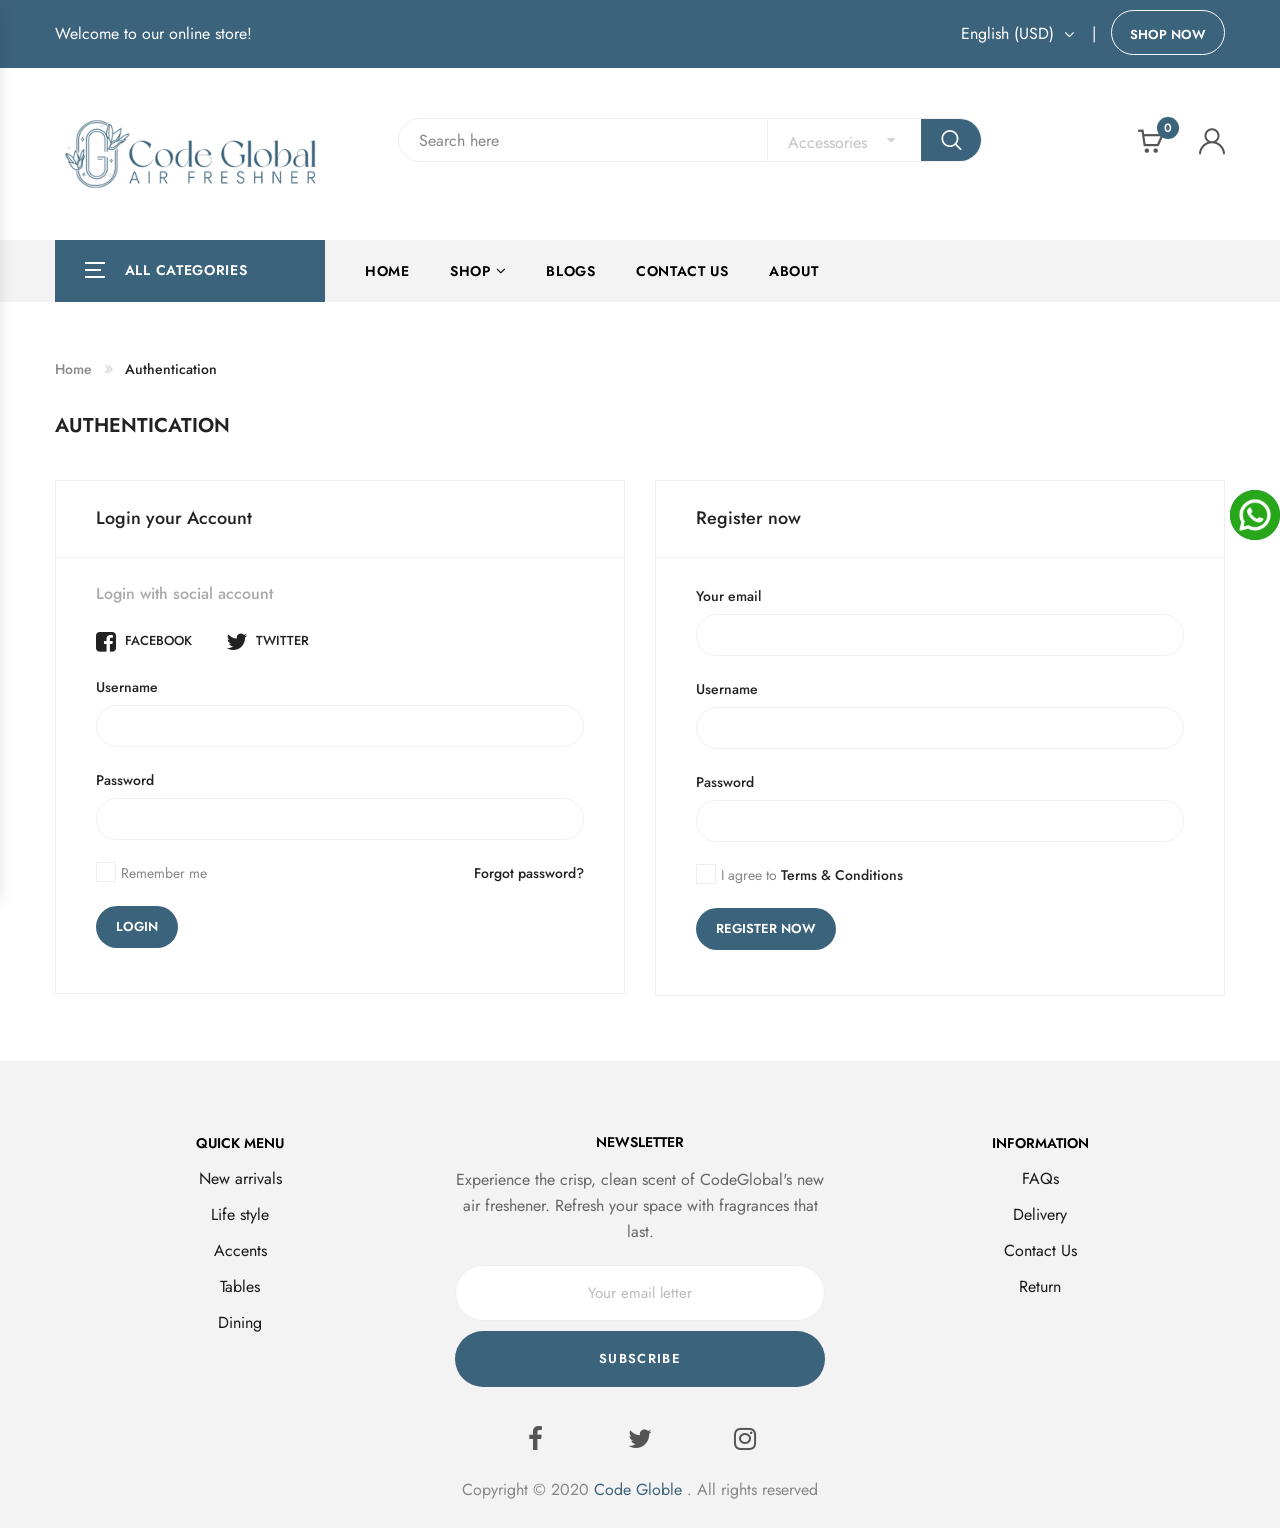
<file: login.html>
<!DOCTYPE html>
<html lang="en">
<head>
	<title>Code Globle - Login</title>
	<meta charset="UTF-8">
	<meta http-equiv="X-UA-compatible" content="IE=edge">
	<meta name="viewport" content="width=device-width, initial-scale=1">
	<link rel="shortcut icon" type="image/x-icon" href="assets/images/favicon.png"/>
	<link href="https://fonts.googleapis.com/css2?family=Jost:ital,wght@0,300;0,400;0,500;0,600;0,700;1,300;1,400;1,500;1,600;1,700&amp;display=swap" rel="stylesheet">
	<!-- <link rel="stylesheet" href="assets/css/bootstrap.min.css">
	<link rel="stylesheet" href="assets/css/font-awesome.min.css">
	<link rel="stylesheet" href="assets/css/owl.carousel.min.css"> -->
	<link rel="stylesheet" href="assets/css/combined.min.css">
	<link rel="stylesheet" href="assets/css/animate.min.css">
	<link rel="stylesheet" href="assets/css/jquery-ui.css">
	<link rel="stylesheet" href="assets/css/slick.css">
	<link rel="stylesheet" href="assets/css/chosen.min.css">
	<link rel="stylesheet" href="assets/css/pe-icon-7-stroke.css">
	<link rel="stylesheet" href="assets/css/magnific-popup.min.css">
	<link rel="stylesheet" href="assets/css/lightbox.min.css">
	<link rel="stylesheet" href="assets/js/fancybox/source/jquery.fancybox.css">
	<link rel="stylesheet" href="assets/css/jquery.scrollbar.min.css">
	<link rel="stylesheet" href="assets/css/mobile-menu.css">
	<link rel="stylesheet" href="assets/fonts/flaticon/flaticon.css">
	<link rel="stylesheet" href="assets/css/style.css">
</head>
<body class="inblog-page">
	<a href="https://api.whatsapp.com/send?phone=+919588294415&text=Hello!,%20I%20wanna%20order!!" style="    padding: 0px;
	    position: fixed;
	    bottom: 40%;
	    right: 0%;
	    z-index: 99999 !important;" class="button btn-shop-the-look bgroud-style">
		<img src="/assets/img/whatsapp.png" width="50px" alt="">
	</a>
<header class="header style7">
	<div class="top-bar">
		<div class="container">
			<div class="top-bar-left">
				<div class="header-message">
					Welcome to our online store!
				</div>
			</div>
			<div class="top-bar-right">
				<div class="header-language">
					<div class="stelina-language stelina-dropdown">
						<a href="#" class="active language-toggle" data-stelina="stelina-dropdown">
							<span>
								English (USD)
							</span>
						</a>
						<ul class="stelina-submenu">
							<li class="switcher-option">
								<a href="#">
									<span>
										French (EUR)
									</span>
								</a>
							</li>
							<li class="switcher-option">
								<a href="#">
									<span>
										Japanese (JPY)
									</span>
								</a>
							</li>
						</ul>
					</div>
				</div>
				<ul class="header-user-links">
					<li>
						<!-- <a href="login.html">Login or Register</a> -->
						<a href="https://api.whatsapp.com/send?phone=+919588294415&text=Hello!,%20I%20wanna%20order!!"
							style="padding: 0px 18px;border: 1px solid;height: 45px;" class="button btn-shop-the-look bgroud-style">Shop now</a>
					</li>
				</ul>
			</div>
		</div>
	</div>
	<div class="container">
		<div class="main-header">
			<div class="row">
				<div class="col-lg-3 col-sm-4 col-md-3 col-xs-7 col-ts-12 header-element">
					<div class="logo">
						<a href="index.html">
							<img src="assets/images/logo.png" alt="img">
						</a>
					</div>
				</div>
				<div class="col-lg-7 col-sm-8 col-md-6 col-xs-5 col-ts-12">
					<div class="block-search-block">
						<form class="form-search form-search-width-category">
							<div class="form-content">
								<div class="category">
									<select title="cate" disabled data-placeholder="All Categories"
										class="chosen-select" tabindex="1">
										<option value="United States">Accessories</option>
										<option value="United Kingdom">Accents</option>
										<option value="Afghanistan">Desks</option>
										<option value="Aland Islands">Sofas</option>
										<option value="Albania">New Arrivals</option>
										<option value="Algeria">Bedroom</option>
									</select>
								</div>
								<div class="inner">
									<input type="text" readonly class="input" name="s" value=""
										placeholder="Search here">
								</div>
								<button class="btn-search" type="submit">
									<span class="icon-search"></span>
								</button>
							</div>
						</form>
					</div>
				</div>
				<div class="col-lg-2 col-sm-12 col-md-3 col-xs-12 col-ts-12">
					<div class="header-control">
						<div class="block-minicart stelina-mini-cart block-header stelina-dropdown">
							<a href="javascript:void(0);" class="shopcart-icon" data-stelina="stelina-dropdown">
								Cart
								<span class="count">
									0
								</span>
							</a>
							<!-- <div class="shopcart-description stelina-submenu">
                                    <div class="content-wrap">
                                        <h3 class="title">Shopping Cart</h3>
                                        <ul class="minicart-items">
                                            <li class="product-cart mini_cart_item">
                                                <a href="#" class="product-media">
                                                    <img src="assets/images/item-minicart-1.jpg" alt="img">
                                                </a>
                                                <div class="product-details">
                                                    <h5 class="product-name">
                                                        <a href="#">Bibliotheque</a>
                                                    </h5>
                                                    <div class="variations">
                                                        <span class="attribute_color">
                                                            <a href="#">Black</a>
                                                        </span>
                                                        ,
                                                        <span class="attribute_size">
                                                            <a href="#">300ml</a>
                                                        </span>
                                                    </div>
                                                    <span class="product-price">
                                                        <span class="price">
                                                            <span>₹45</span>
                                                        </span>
                                                    </span>
                                                    <span class="product-quantity">
                                                        (x1)
                                                    </span>
                                                    <div class="product-remove">
                                                        <a href="#"><i class="fa fa-trash-o" aria-hidden="true"></i></a>
                                                    </div>
                                                </div>
                                            </li>
                                            <li class="product-cart mini_cart_item">
                                                <a href="#" class="product-media">
                                                    <img src="assets/images/item-minicart-2.jpg" alt="img">
                                                </a>
                                                <div class="product-details">
                                                    <h5 class="product-name">
                                                        <a href="#">Soap Dining Solutions</a>
                                                    </h5>
                                                    <div class="variations">
                                                        <span class="attribute_color">
                                                            <a href="#">Black</a>
                                                        </span>
                                                        ,
                                                        <span class="attribute_size">
                                                            <a href="#">300ml</a>
                                                        </span>
                                                    </div>
                                                    <span class="product-price">
                                                        <span class="price">
                                                            <span>₹45</span>
                                                        </span>
                                                    </span>
                                                    <span class="product-quantity">
                                                        (x1)
                                                    </span>
                                                    <div class="product-remove">
                                                        <a href="#"><i class="fa fa-trash-o" aria-hidden="true"></i></a>
                                                    </div>
                                                </div>
                                            </li>
                                            <li class="product-cart mini_cart_item">
                                                <a href="#" class="product-media">
                                                    <img src="assets/images/item-minicart-3.jpg" alt="img">
                                                </a>
                                                <div class="product-details">
                                                    <h5 class="product-name">
                                                        <a href="#">Dining Solutions Soap</a>
                                                    </h5>
                                                    <div class="variations">
                                                        <span class="attribute_color">
                                                            <a href="#">Black</a>
                                                        </span>
                                                        ,
                                                        <span class="attribute_size">
                                                            <a href="#">300ml</a>
                                                        </span>
                                                    </div>
                                                    <span class="product-price">
                                                        <span class="price">
                                                            <span>₹45</span>
                                                        </span>
                                                    </span>
                                                    <span class="product-quantity">
                                                        (x1)
                                                    </span>
                                                    <div class="product-remove">
                                                        <a href="#"><i class="fa fa-trash-o" aria-hidden="true"></i></a>
                                                    </div>
                                                </div>
                                            </li>
                                        </ul>
                                        <div class="subtotal">
                                            <span class="total-title">Subtotal: </span>
                                            <span class="total-price">
                                                <span class="Price-amount">
                                                    ₹135
                                                </span>
                                            </span>
                                        </div>
                                        <div class="actions">
                                            <a class="button button-viewcart" href="shoppingcart.html">
                                                <span>View Bag</span>
                                            </a>
                                            <a href="checkout.html" class="button button-checkout">
                                                <span>Checkout</span>
                                            </a>
                                        </div>
                                    </div>
                                </div> -->
						</div>
						<div class="block-account block-header stelina-dropdown">
							<a href="javascript:void(0);" data-stelina="stelina-dropdown">
								<span class="flaticon-user"></span>
							</a>
							<!-- <div class="header-account stelina-submenu">
                                    <div class="header-user-form-tabs">
                                        <ul class="tab-link">
                                            <li class="active">
                                                <a data-toggle="tab" aria-expanded="true"
                                                    href="#header-tab-login">Login</a>
                                            </li>
                                            <li>
                                                <a data-toggle="tab" aria-expanded="true"
                                                    href="#header-tab-rigister">Register</a>
                                            </li>
                                        </ul>
                                        <div class="tab-container">
                                            <div id="header-tab-login" class="tab-panel active">
                                                <form method="post" class="login form-login">
                                                    <p class="form-row form-row-wide">
                                                        <input type="email" placeholder="Email" class="input-text">
                                                    </p>
                                                    <p class="form-row form-row-wide">
                                                        <input type="password" class="input-text"
                                                            placeholder="Password">
                                                    </p>
                                                    <p class="form-row">
                                                        <label class="form-checkbox">
                                                            <input type="checkbox" class="input-checkbox">
                                                            <span>
                                                                Remember me
                                                            </span>
                                                        </label>
                                                        <input type="submit" class="button" value="Login">
                                                    </p>
                                                    <p class="lost_password">
                                                        <a href="#">Lost your password?</a>
                                                    </p>
                                                </form>
                                            </div>
                                            <div id="header-tab-rigister" class="tab-panel">
                                                <form method="post" class="register form-register">
                                                    <p class="form-row form-row-wide">
                                                        <input type="email" placeholder="Email" class="input-text">
                                                    </p>
                                                    <p class="form-row form-row-wide">
                                                        <input type="password" class="input-text"
                                                            placeholder="Password">
                                                    </p>
                                                    <p class="form-row">
                                                        <input type="submit" class="button" value="Register">
                                                    </p>
                                                </form>
                                            </div>
                                        </div>
                                    </div>
                                </div> -->
						</div>
						<a class="menu-bar mobile-navigation menu-toggle" href="#">
							<span></span>
							<span></span>
							<span></span>
						</a>
					</div>
				</div>
			</div>
		</div>
	</div>
	<div class="header-nav-container rows-space-20">
		<div class="container">
			<div class="header-nav-wapper main-menu-wapper">
				<div class="vertical-wapper block-nav-categori">
					<div class="block-title">
						<span class="icon-bar">
							<span></span>
							<span></span>
							<span></span>
						</span>
						<span class="text">All Categories</span>
					</div>
					<!-- <div class="block-content verticalmenu-content">
                            <ul class="stelina-nav-vertical vertical-menu stelina-clone-mobile-menu">
                                <li class="menu-item">
                                    <a href="#" class="stelina-menu-item-title" title="New Arrivals">New Arrivals</a>
                                </li>
                                <li class="menu-item">
                                    <a title="Hot Sale" href="#" class="stelina-menu-item-title">Hot Sale</a>
                                </li>
                                <li class="menu-item menu-item-has-children">
                                    <a title="Accessories" href="#" class="stelina-menu-item-title">Accessories</a>
                                    <span class="toggle-submenu"></span>
                                    <ul role="menu" class=" submenu">
                                        <li class="menu-item">
                                            <a title="Living" href="#" class="stelina-item-title">Living</a>
                                        </li>
                                        <li class="menu-item">
                                            <a title="Accents" href="#" class="stelina-item-title">Accents</a>
                                        </li>
                                        <li class="menu-item">
                                            <a title="New Arrivals" href="#" class="stelina-item-title">New Arrivals</a>
                                        </li>
                                        <li class="menu-item">
                                            <a title="Accessories" href="#" class="stelina-item-title">Accessories</a>
                                        </li>
                                        <li class="menu-item">
                                            <a title="Bedroom" href="#" class="stelina-item-title">Bedroom</a>
                                        </li>
                                    </ul>
                                </li>
                                <li class="menu-item">
                                    <a title="Accents" href="#" class="stelina-menu-item-title">Accents</a>
                                </li>
                                <li class="menu-item">
                                    <a title="Tables" href="#" class="stelina-menu-item-title">Tables</a>
                                </li>
                                <li class="menu-item">
                                    <a title="Dining" href="#" class="stelina-menu-item-title">Dining</a>
                                </li>
                                <li class="menu-item">
                                    <a title="Lighting" href="#" class="stelina-menu-item-title">Lighting</a>
                                </li>
                                <li class="menu-item">
                                    <a title="Office" href="#" class="stelina-menu-item-title">Office</a>
                                </li>
                            </ul>
                        </div> -->
				</div>
				<div class="header-nav">
					<div class="container-wapper">
						<ul class="stelina-clone-mobile-menu stelina-nav main-menu " id="menu-main-menu">
							<li class="menu-item">
								<a href="index.html" class="stelina-menu-item-title" title="Home">Home</a>
							</li>
							<li class="menu-item menu-item-has-children">
								<a href="gridproducts.html" class="stelina-menu-item-title" title="Shop">Shop</a>
								<span class="toggle-submenu"></span>
								<ul class="submenu">
									<li class="menu-item">
										<a href="gridproducts.html">Product</a>
									</li>
								</ul>
							</li>
							<!-- <li class="menu-item  menu-item-has-children item-megamenu">
                                    <a href="#" class="stelina-menu-item-title" title="Pages">Pages</a>
                                    <span class="toggle-submenu"></span>
                                    <div class="submenu mega-menu menu-page">
                                        <div class="row">
                                            <div class="col-xs-12 col-sm-12 col-md-12 col-lg-3 menu-page-item">
                                                <div class="stelina-custommenu default">
                                                    <h2 class="widgettitle">Shop Pages</h2>
                                                    <ul class="menu">
                                                        <li class="menu-item">
                                                            <a href="shoppingcart.html">Shopping Cart</a>
                                                        </li>
                                                        <li class="menu-item">
                                                            <a href="checkout.html">Checkout</a>
                                                        </li>
                                                        <li class="menu-item">
                                                            <a href="contact.html">Contact us</a>
                                                        </li>
                                                        <li class="menu-item">
                                                            <a href="404page.html">404</a>
                                                        </li>
                                                        <li class="menu-item">
                                                            <a href="login.html">Login/Register</a>
                                                        </li>
                                                    </ul>
                                                </div>
                                            </div>
                                            <div class="col-xs-12 col-sm-12 col-md-12 col-lg-3 menu-page-item">
                                                <div class="stelina-custommenu default">
                                                    <h2 class="widgettitle">Product</h2>
                                                    <ul class="menu">
                                                        <li class="menu-item">
                                                            <a href="productdetails-fullwidth.html">Product
                                                                Fullwidth</a>
                                                        </li>
                                                    </ul>
                                                </div>
                                            </div>
                                            <div class="col-xs-12 col-sm-12 col-md-12 col-lg-3 menu-page-item">
                                            </div>
                                            <div class="col-xs-12 col-sm-12 col-md-12 col-lg-3 menu-page-item">
                                            </div>
                                        </div>
                                    </div>
                                </li> -->
							<li class="menu-item">
								<!-- <a href="inblog_right-siderbar.html" class="stelina-menu-item-title" -->
								<a href="javascript:void(0);" class="stelina-menu-item-title" title="Blogs">Blogs</a>
								<!--<span class="toggle-submenu"></span>
                                     <ul class="submenu">
                                        <li class="menu-item menu-item-has-children">
                                            <a href="#" class="stelina-menu-item-title" title="Blog Style">Blog
                                                Style</a>
                                            <span class="toggle-submenu"></span>
                                            <ul class="submenu">
                                                <li class="menu-item">
                                                    <a href="bloggrid.html">Grid</a>
                                                </li>
                                                <li class="menu-item">
                                                    <a href="bloglist.html">List</a>
                                                </li>
                                                <li class="menu-item">
                                                    <a href="bloglist-leftsidebar.html">List Sidebar</a>
                                                </li>
                                            </ul>
                                        </li>
                                        <li class="menu-item menu-item-has-children">
                                            <a href="#" class="stelina-menu-item-title" title="Post Layout">Post
                                                Layout</a>
                                            <span class="toggle-submenu"></span>
                                            <ul class="submenu">
                                                <li class="menu-item">
                                                    <a href="inblog_left-siderbar.html">Left Sidebar</a>
                                                </li>
                                                <li class="menu-item">
                                                    <a href="inblog_right-siderbar.html">Right Sidebar</a>
                                                </li>
                                            </ul>
                                        </li>
                                    </ul> -->
							</li>
							<li class="menu-item">
								<a href="contact.html" class="stelina-menu-item-title" title="Contact Us">Contact Us</a>
							</li>
							<li class="menu-item">
								<a href="about.html" class="stelina-menu-item-title" title="About">About</a>
							</li>
						</ul>
					</div>
				</div>
			</div>
		</div>
	</div>
</header>
	<div class="header-device-mobile">
		<div class="wapper">
			<div class="item mobile-logo">
				<div class="logo">
					<a href="#">
						<img src="assets/images/logo.png" alt="img">
					</a>
				</div>
			</div>
			<div class="item item mobile-search-box has-sub">
				<a href="#">
						<span class="icon">
							<i class="fa fa-search" aria-hidden="true"></i>
						</span>
				</a>
				<div class="block-sub">
					<a href="#" class="close">
						<i class="fa fa-times" aria-hidden="true"></i>
					</a>
					<div class="header-searchform-box">
						<form class="header-searchform">
							<div class="searchform-wrap">
								<input type="text" class="search-input" placeholder="Enter keywords to search...">
								<input type="submit" class="submit button" value="Search">
							</div>
						</form>
					</div>
				</div>
			</div>
			<div class="item mobile-settings-box has-sub">
				<a href="#">
						<span class="icon">
							<i class="fa fa-cog" aria-hidden="true"></i>
						</span>
				</a>
				<div class="block-sub">
					<a href="#" class="close">
						<i class="fa fa-times" aria-hidden="true"></i>
					</a>
					<div class="block-sub-item">
						<h5 class="block-item-title">Currency</h5>
						<form class="currency-form stelina-language">
							<ul class="stelina-language-wrap">
								<li class="active">
									<a href="#">
											<span>
												English (USD)
											</span>
									</a>
								</li>
								<li>
									<a href="#">
											<span>
												French (EUR)
											</span>
									</a>
								</li>
								<li>
									<a href="#">
											<span>
												Japanese (JPY)
											</span>
									</a>
								</li>
							</ul>
						</form>
					</div>
				</div>
			</div>
			<div class="item menu-bar">
				<a class=" mobile-navigation  menu-toggle" href="#">
					<span></span>
					<span></span>
					<span></span>
				</a>
			</div>
		</div>
	</div>
	<div class="main-content main-content-login">
		<div class="container">
			<div class="row">
				<div class="col-lg-12">
					<div class="breadcrumb-trail breadcrumbs">
						<ul class="trail-items breadcrumb">
							<li class="trail-item trail-begin">
								<a href="index.html">Home</a>
							</li>
							<li class="trail-item trail-end active">
								Authentication
							</li>
						</ul>
					</div>
				</div>
			</div>
			<div class="row">
				<div class="content-area col-lg-12 col-md-12 col-sm-12 col-xs-12">
					<div class="site-main">
						<h3 class="custom_blog_title">
							Authentication
						</h3>
						<div class="customer_login">
							<div class="row">
								<div class="col-lg-6 col-md-6 col-sm-12">
									<div class="login-item">
										<h5 class="title-login">Login your Account</h5>
										<form class="login">
											<div class="social-account">
												<h6 class="title-social">Login with social account</h6>
												<a href="#" class="mxh-item facebook">
													<i class="icon fa fa-facebook-square" aria-hidden="true"></i>
													<span class="text">FACEBOOK</span>
												</a>
												<a href="#" class="mxh-item twitter">
													<i class="icon fa fa-twitter" aria-hidden="true"></i>
													<span class="text">TWITTER</span>
												</a>
											</div>
											<p class="form-row form-row-wide">
												<label class="text">Username</label>
												<input title="username" type="text" class="input-text">
											</p>
											<p class="form-row form-row-wide">
												<label class="text">Password</label>
												<input title="password" type="password" class="input-text">
											</p>
											<p class="lost_password">
												<span class="inline">
													<input type="checkbox" id="cb1">
													<label for="cb1" class="label-text">Remember me</label>
												</span>
												<a href="#" class="forgot-pw">Forgot password?</a>
											</p>
											<p class="form-row">
												<input type="submit" class="button-submit" value="login">
											</p>
										</form>
									</div>
								</div>
								<div class="col-lg-6 col-md-6 col-sm-12">
									<div class="login-item">
										<h5 class="title-login">Register now</h5>
										<form class="register">
											<p class="form-row form-row-wide">
												<label class="text">Your email</label>
												<input title="email" type="email" class="input-text">
											</p>
											<p class="form-row form-row-wide">
												<label class="text">Username</label>
												<input title="name" type="text" class="input-text">
											</p>
											<p class="form-row form-row-wide">
												<label class="text">Password</label>
												<input title="pass" type="password" class="input-text">
											</p>
											<p class="form-row">
												<span class="inline">
													<input type="checkbox" id="cb2">
													<label for="cb2" class="label-text">I agree to <span>Terms & Conditions</span></label>
												</span>
											</p>
											<p class="">
												<input type="submit" class="button-submit" value="Register Now">
											</p>
										</form>
									</div>
								</div>
							</div>
						</div>
					</div>
				</div>
			</div>
		</div>
	</div>
	<footer class="footer style7">
		<div class="container">
			<div class="container-wapper">
				<div class="row">
					<div class="box-footer col-xs-12 col-sm-4 col-md-4 col-lg-4 hidden-sm hidden-md hidden-lg">
						<div class="stelina-newsletter style1">
							<div class="newsletter-head">
								<h3 class="title">Newsletter</h3>
							</div>
							<div class="newsletter-form-wrap">
								<div class="list">
									Experience the crisp, clean scent of CodeGlobal's new air freshener. Refresh your space with fragrances that last.
								</div>
								<input type="email" class="input-text email email-newsletter"
									   placeholder="Your email letter">
								<button class="button btn-submit submit-newsletter">SUBSCRIBE</button>
							</div>
						</div>
					</div>
					<div class="box-footer col-xs-12 col-sm-4 col-md-4 col-lg-4">
						<div class="stelina-custommenu default">
							<h2 class="widgettitle">Quick Menu</h2>
							<ul class="menu">
								<li class="menu-item">
									<a href="#">New arrivals</a>
								</li>
								<li class="menu-item">
									<a href="#">Life style</a>
								</li>
								<li class="menu-item">
									<a href="#">Accents</a>
								</li>
								<li class="menu-item">
									<a href="#">Tables</a>
								</li>
								<li class="menu-item">
									<a href="#">Dining</a>
								</li>
							</ul>
						</div>
					</div>
					<div class="box-footer col-xs-12 col-sm-4 col-md-4 col-lg-4 hidden-xs">
						<div class="stelina-newsletter style1">
							<div class="newsletter-head">
								<h3 class="title">Newsletter</h3>
							</div>
							<div class="newsletter-form-wrap">
								<div class="list">
									Experience the crisp, clean scent of CodeGlobal's new air freshener. Refresh your space with fragrances that last.
								</div>
								<input type="email" class="input-text email email-newsletter"
									   placeholder="Your email letter">
								<button class="button btn-submit submit-newsletter">SUBSCRIBE</button>
							</div>
						</div>
					</div>
					<div class="box-footer col-xs-12 col-sm-4 col-md-4 col-lg-4">
						<div class="stelina-custommenu default">
							<h2 class="widgettitle">Information</h2>
							<ul class="menu">
								<li class="menu-item">
									<a href="#">FAQs</a>
								</li>
								<!-- <li class="menu-item">
									<a href="#">Track Order</a>
								</li> -->
								<li class="menu-item">
									<a href="#">Delivery</a>
								</li>
								<li class="menu-item">
									<a href="#">Contact Us</a>
								</li>
								<li class="menu-item">
									<a href="#">Return</a>
								</li>
							</ul>
						</div>
					</div>
				</div>
				<div class="footer-end">
					<div class="row">
						<div class="col-sm-12 col-xs-12">
							<div class="stelina-socials">
								<ul class="socials">
									<li>
										<a href="#" class="social-item" target="_blank">
											<i class="icon fa fa-facebook"></i>
										</a>
									</li>
									<li>
										<a href="#" class="social-item" target="_blank">
											<i class="icon fa fa-twitter"></i>
										</a>
									</li>
									<li>
										<a href="#" class="social-item" target="_blank">
											<i class="icon fa fa-instagram"></i>
										</a>
									</li>
								</ul>
							</div>
							<div class="coppyright">
								Copyright © 2020
								<a href="#">Code Globle</a>
								. All rights reserved
							</div>
						</div>
					</div>
				</div>
			</div>
		</div>
	</footer>
	<div class="footer-device-mobile">
		<div class="wapper">
			<div class="footer-device-mobile-item device-home">
				<a href="index.html">
					<span class="icon">
						<i class="fa fa-home" aria-hidden="true"></i>
					</span>
					Home
				</a>
			</div>
			<div class="footer-device-mobile-item device-home device-wishlist">
				<a href="#">
					<span class="icon">
						<i class="fa fa-heart" aria-hidden="true"></i>
					</span>
					Wishlist
				</a>
			</div>
			<div class="footer-device-mobile-item device-home device-cart">
				<a href="#">
					<span class="icon">
						<i class="fa fa-shopping-basket" aria-hidden="true"></i>
						<span class="count-icon">
							0
						</span>
					</span>
					<span class="text">Cart</span>
				</a>
			</div>
			<div class="footer-device-mobile-item device-home device-user">
				<a href="#">
					<span class="icon">
						<i class="fa fa-user" aria-hidden="true"></i>
					</span>
					Account
				</a>
			</div>
		</div>
	</div>
	<a href="#" class="backtotop">
		<i class="fa fa-angle-double-up"></i>
	</a>
	<script src="assets/js/jquery-1.12.4.min.js"></script>
	<script src="assets/js/jquery.plugin-countdown.min.js"></script>
	<script src="assets/js/jquery-countdown.min.js"></script>
	<script src="assets/js/bootstrap.min.js"></script>
	<script src="assets/js/owl.carousel.min.js"></script>
	<script src="assets/js/magnific-popup.min.js"></script>
	<script src="assets/js/isotope.min.js"></script>
	<script src="assets/js/jquery.scrollbar.min.js"></script>
	<script src="assets/js/jquery-ui.min.js"></script>
	<script src="assets/js/mobile-menu.js"></script>
	<script src="assets/js/chosen.min.js"></script>
	<script src="assets/js/slick.js"></script>
	<script src="assets/js/jquery.elevateZoom.min.js"></script>
	<script src="assets/js/jquery.actual.min.js"></script>
	<script src="assets/js/fancybox/source/jquery.fancybox.js"></script>
	<script src="assets/js/lightbox.min.js"></script>
	<script src="assets/js/owl.thumbs.min.js"></script>
	<script src="assets/js/jquery.scrollbar.min.js"></script>
	<script src="assets/js/frontend-plugin.js"></script>
</body>

<!-- Mirrored from dreamingtheme.kiendaotac.com/html/stelina/login.html by HTTrack Website Copier/3.x [XR&CO'2014], Mon, 22 Jul 2024 08:36:30 GMT -->
</html>
</file>
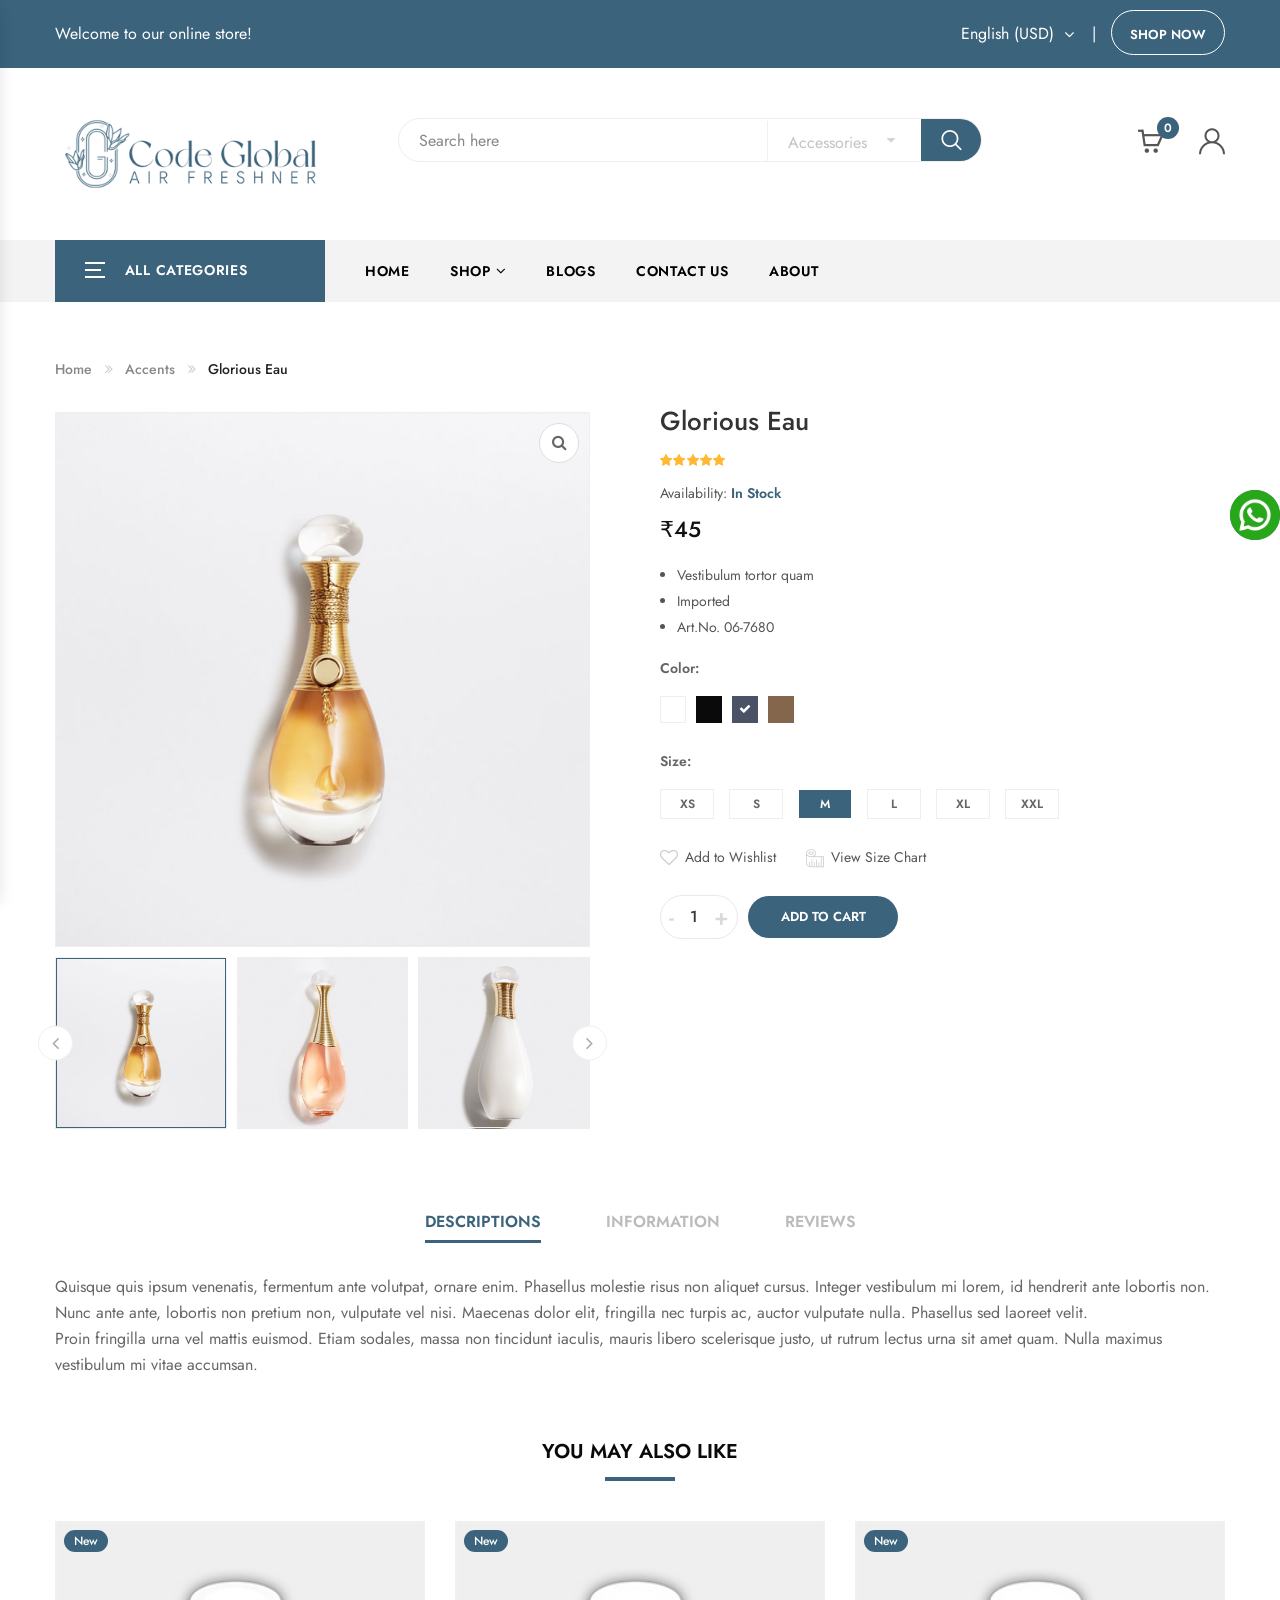
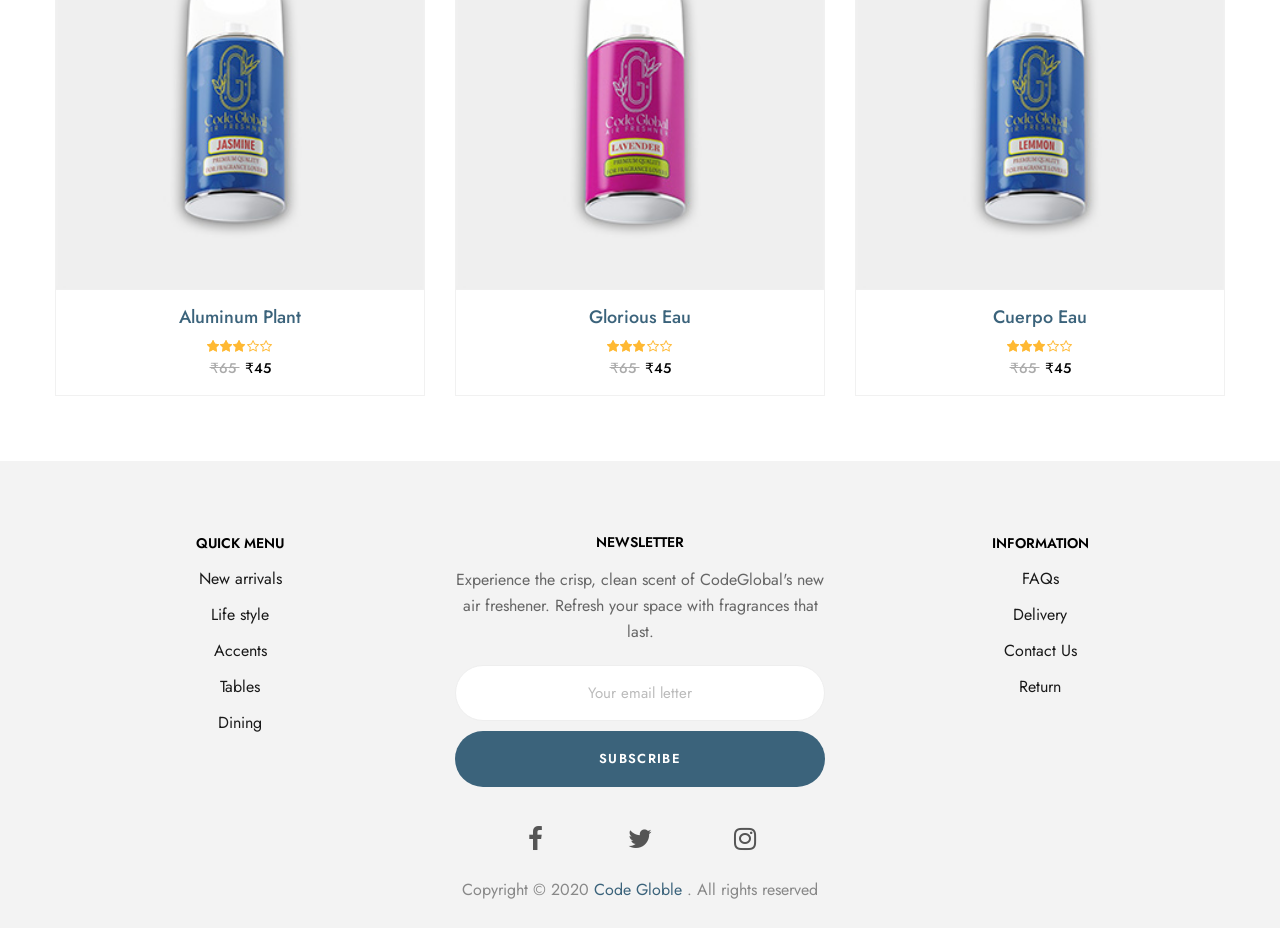
<file: productdetails-fullwidth.html>
<!DOCTYPE html>
<html lang="en">
<head>
    <title>Code Globle - Details Fullwith</title>
    <meta charset="UTF-8">
    <meta http-equiv="X-UA-compatible" content="IE=edge">
    <meta name="viewport" content="width=device-width, initial-scale=1">
    <link rel="shortcut icon" type="image/x-icon" href="assets/images/favicon.png"/>
    <link href="https://fonts.googleapis.com/css2?family=Jost:ital,wght@0,300;0,400;0,500;0,600;0,700;1,300;1,400;1,500;1,600;1,700&amp;display=swap" rel="stylesheet">
    <!-- <link rel="stylesheet" href="assets/css/bootstrap.min.css">
    <link rel="stylesheet" href="assets/css/font-awesome.min.css">
    <link rel="stylesheet" href="assets/css/owl.carousel.min.css"> -->
    <link rel="stylesheet" href="assets/css/combined.min.css">
    <link rel="stylesheet" href="assets/css/animate.min.css">
    <link rel="stylesheet" href="assets/css/jquery-ui.css">
    <link rel="stylesheet" href="assets/css/slick.css">
    <link rel="stylesheet" href="assets/css/chosen.min.css">
    <link rel="stylesheet" href="assets/css/pe-icon-7-stroke.css">
    <link rel="stylesheet" href="assets/css/magnific-popup.min.css">
    <link rel="stylesheet" href="assets/css/lightbox.min.css">
    <link rel="stylesheet" href="assets/js/fancybox/source/jquery.fancybox.css">
    <link rel="stylesheet" href="assets/css/jquery.scrollbar.min.css">
    <link rel="stylesheet" href="assets/css/mobile-menu.css">
    <link rel="stylesheet" href="assets/fonts/flaticon/flaticon.css">
    <link rel="stylesheet" href="assets/css/style.css">
</head>
<body class="details-page">
    <a href="https://api.whatsapp.com/send?phone=+919588294415&text=Hello!,%20I%20wanna%20order!!" style="    padding: 0px;
        position: fixed;
        bottom: 40%;
        right: 0%;
        z-index: 99999 !important;" class="button btn-shop-the-look bgroud-style">
        <img src="/assets/img/whatsapp.png" width="50px" alt="">
    </a>
<header class="header style7">
    <div class="top-bar">
        <div class="container">
            <div class="top-bar-left">
                <div class="header-message">
                    Welcome to our online store!
                </div>
            </div>
            <div class="top-bar-right">
                <div class="header-language">
                    <div class="stelina-language stelina-dropdown">
                        <a href="#" class="active language-toggle" data-stelina="stelina-dropdown">
                            <span>
                                English (USD)
                            </span>
                        </a>
                        <ul class="stelina-submenu">
                            <li class="switcher-option">
                                <a href="#">
                                    <span>
                                        French (EUR)
                                    </span>
                                </a>
                            </li>
                            <li class="switcher-option">
                                <a href="#">
                                    <span>
                                        Japanese (JPY)
                                    </span>
                                </a>
                            </li>
                        </ul>
                    </div>
                </div>
                <ul class="header-user-links">
                    <li>
                        <!-- <a href="login.html">Login or Register</a> -->
                        <a href="https://api.whatsapp.com/send?phone=+919588294415&text=Hello!,%20I%20wanna%20order!!"
                            style="padding: 0px 18px;border: 1px solid;height: 45px;" class="button btn-shop-the-look bgroud-style">Shop now</a>
                    </li>
                </ul>
            </div>
        </div>
    </div>
    <div class="container">
        <div class="main-header">
            <div class="row">
                <div class="col-lg-3 col-sm-4 col-md-3 col-xs-7 col-ts-12 header-element">
                    <div class="logo">
                        <a href="index.html">
                            <img src="assets/images/logo.png" alt="img">
                        </a>
                    </div>
                </div>
                <div class="col-lg-7 col-sm-8 col-md-6 col-xs-5 col-ts-12">
                    <div class="block-search-block">
                        <form class="form-search form-search-width-category">
                            <div class="form-content">
                                <div class="category">
                                    <select title="cate" disabled data-placeholder="All Categories"
                                        class="chosen-select" tabindex="1">
                                        <option value="United States">Accessories</option>
                                        <option value="United Kingdom">Accents</option>
                                        <option value="Afghanistan">Desks</option>
                                        <option value="Aland Islands">Sofas</option>
                                        <option value="Albania">New Arrivals</option>
                                        <option value="Algeria">Bedroom</option>
                                    </select>
                                </div>
                                <div class="inner">
                                    <input type="text" readonly class="input" name="s" value=""
                                        placeholder="Search here">
                                </div>
                                <button class="btn-search" type="submit">
                                    <span class="icon-search"></span>
                                </button>
                            </div>
                        </form>
                    </div>
                </div>
                <div class="col-lg-2 col-sm-12 col-md-3 col-xs-12 col-ts-12">
                    <div class="header-control">
                        <div class="block-minicart stelina-mini-cart block-header stelina-dropdown">
                            <a href="javascript:void(0);" class="shopcart-icon" data-stelina="stelina-dropdown">
                                Cart
                                <span class="count">
                                    0
                                </span>
                            </a>
                            <!-- <div class="shopcart-description stelina-submenu">
                                    <div class="content-wrap">
                                        <h3 class="title">Shopping Cart</h3>
                                        <ul class="minicart-items">
                                            <li class="product-cart mini_cart_item">
                                                <a href="#" class="product-media">
                                                    <img src="assets/images/item-minicart-1.jpg" alt="img">
                                                </a>
                                                <div class="product-details">
                                                    <h5 class="product-name">
                                                        <a href="#">Bibliotheque</a>
                                                    </h5>
                                                    <div class="variations">
                                                        <span class="attribute_color">
                                                            <a href="#">Black</a>
                                                        </span>
                                                        ,
                                                        <span class="attribute_size">
                                                            <a href="#">300ml</a>
                                                        </span>
                                                    </div>
                                                    <span class="product-price">
                                                        <span class="price">
                                                            <span>₹45</span>
                                                        </span>
                                                    </span>
                                                    <span class="product-quantity">
                                                        (x1)
                                                    </span>
                                                    <div class="product-remove">
                                                        <a href="#"><i class="fa fa-trash-o" aria-hidden="true"></i></a>
                                                    </div>
                                                </div>
                                            </li>
                                            <li class="product-cart mini_cart_item">
                                                <a href="#" class="product-media">
                                                    <img src="assets/images/item-minicart-2.jpg" alt="img">
                                                </a>
                                                <div class="product-details">
                                                    <h5 class="product-name">
                                                        <a href="#">Soap Dining Solutions</a>
                                                    </h5>
                                                    <div class="variations">
                                                        <span class="attribute_color">
                                                            <a href="#">Black</a>
                                                        </span>
                                                        ,
                                                        <span class="attribute_size">
                                                            <a href="#">300ml</a>
                                                        </span>
                                                    </div>
                                                    <span class="product-price">
                                                        <span class="price">
                                                            <span>₹45</span>
                                                        </span>
                                                    </span>
                                                    <span class="product-quantity">
                                                        (x1)
                                                    </span>
                                                    <div class="product-remove">
                                                        <a href="#"><i class="fa fa-trash-o" aria-hidden="true"></i></a>
                                                    </div>
                                                </div>
                                            </li>
                                            <li class="product-cart mini_cart_item">
                                                <a href="#" class="product-media">
                                                    <img src="assets/images/item-minicart-3.jpg" alt="img">
                                                </a>
                                                <div class="product-details">
                                                    <h5 class="product-name">
                                                        <a href="#">Dining Solutions Soap</a>
                                                    </h5>
                                                    <div class="variations">
                                                        <span class="attribute_color">
                                                            <a href="#">Black</a>
                                                        </span>
                                                        ,
                                                        <span class="attribute_size">
                                                            <a href="#">300ml</a>
                                                        </span>
                                                    </div>
                                                    <span class="product-price">
                                                        <span class="price">
                                                            <span>₹45</span>
                                                        </span>
                                                    </span>
                                                    <span class="product-quantity">
                                                        (x1)
                                                    </span>
                                                    <div class="product-remove">
                                                        <a href="#"><i class="fa fa-trash-o" aria-hidden="true"></i></a>
                                                    </div>
                                                </div>
                                            </li>
                                        </ul>
                                        <div class="subtotal">
                                            <span class="total-title">Subtotal: </span>
                                            <span class="total-price">
                                                <span class="Price-amount">
                                                    ₹135
                                                </span>
                                            </span>
                                        </div>
                                        <div class="actions">
                                            <a class="button button-viewcart" href="shoppingcart.html">
                                                <span>View Bag</span>
                                            </a>
                                            <a href="checkout.html" class="button button-checkout">
                                                <span>Checkout</span>
                                            </a>
                                        </div>
                                    </div>
                                </div> -->
                        </div>
                        <div class="block-account block-header stelina-dropdown">
                            <a href="javascript:void(0);" data-stelina="stelina-dropdown">
                                <span class="flaticon-user"></span>
                            </a>
                            <!-- <div class="header-account stelina-submenu">
                                    <div class="header-user-form-tabs">
                                        <ul class="tab-link">
                                            <li class="active">
                                                <a data-toggle="tab" aria-expanded="true"
                                                    href="#header-tab-login">Login</a>
                                            </li>
                                            <li>
                                                <a data-toggle="tab" aria-expanded="true"
                                                    href="#header-tab-rigister">Register</a>
                                            </li>
                                        </ul>
                                        <div class="tab-container">
                                            <div id="header-tab-login" class="tab-panel active">
                                                <form method="post" class="login form-login">
                                                    <p class="form-row form-row-wide">
                                                        <input type="email" placeholder="Email" class="input-text">
                                                    </p>
                                                    <p class="form-row form-row-wide">
                                                        <input type="password" class="input-text"
                                                            placeholder="Password">
                                                    </p>
                                                    <p class="form-row">
                                                        <label class="form-checkbox">
                                                            <input type="checkbox" class="input-checkbox">
                                                            <span>
                                                                Remember me
                                                            </span>
                                                        </label>
                                                        <input type="submit" class="button" value="Login">
                                                    </p>
                                                    <p class="lost_password">
                                                        <a href="#">Lost your password?</a>
                                                    </p>
                                                </form>
                                            </div>
                                            <div id="header-tab-rigister" class="tab-panel">
                                                <form method="post" class="register form-register">
                                                    <p class="form-row form-row-wide">
                                                        <input type="email" placeholder="Email" class="input-text">
                                                    </p>
                                                    <p class="form-row form-row-wide">
                                                        <input type="password" class="input-text"
                                                            placeholder="Password">
                                                    </p>
                                                    <p class="form-row">
                                                        <input type="submit" class="button" value="Register">
                                                    </p>
                                                </form>
                                            </div>
                                        </div>
                                    </div>
                                </div> -->
                        </div>
                        <a class="menu-bar mobile-navigation menu-toggle" href="#">
                            <span></span>
                            <span></span>
                            <span></span>
                        </a>
                    </div>
                </div>
            </div>
        </div>
    </div>
    <div class="header-nav-container rows-space-20">
        <div class="container">
            <div class="header-nav-wapper main-menu-wapper">
                <div class="vertical-wapper block-nav-categori">
                    <div class="block-title">
                        <span class="icon-bar">
                            <span></span>
                            <span></span>
                            <span></span>
                        </span>
                        <span class="text">All Categories</span>
                    </div>
                    <!-- <div class="block-content verticalmenu-content">
                            <ul class="stelina-nav-vertical vertical-menu stelina-clone-mobile-menu">
                                <li class="menu-item">
                                    <a href="#" class="stelina-menu-item-title" title="New Arrivals">New Arrivals</a>
                                </li>
                                <li class="menu-item">
                                    <a title="Hot Sale" href="#" class="stelina-menu-item-title">Hot Sale</a>
                                </li>
                                <li class="menu-item menu-item-has-children">
                                    <a title="Accessories" href="#" class="stelina-menu-item-title">Accessories</a>
                                    <span class="toggle-submenu"></span>
                                    <ul role="menu" class=" submenu">
                                        <li class="menu-item">
                                            <a title="Living" href="#" class="stelina-item-title">Living</a>
                                        </li>
                                        <li class="menu-item">
                                            <a title="Accents" href="#" class="stelina-item-title">Accents</a>
                                        </li>
                                        <li class="menu-item">
                                            <a title="New Arrivals" href="#" class="stelina-item-title">New Arrivals</a>
                                        </li>
                                        <li class="menu-item">
                                            <a title="Accessories" href="#" class="stelina-item-title">Accessories</a>
                                        </li>
                                        <li class="menu-item">
                                            <a title="Bedroom" href="#" class="stelina-item-title">Bedroom</a>
                                        </li>
                                    </ul>
                                </li>
                                <li class="menu-item">
                                    <a title="Accents" href="#" class="stelina-menu-item-title">Accents</a>
                                </li>
                                <li class="menu-item">
                                    <a title="Tables" href="#" class="stelina-menu-item-title">Tables</a>
                                </li>
                                <li class="menu-item">
                                    <a title="Dining" href="#" class="stelina-menu-item-title">Dining</a>
                                </li>
                                <li class="menu-item">
                                    <a title="Lighting" href="#" class="stelina-menu-item-title">Lighting</a>
                                </li>
                                <li class="menu-item">
                                    <a title="Office" href="#" class="stelina-menu-item-title">Office</a>
                                </li>
                            </ul>
                        </div> -->
                </div>
                <div class="header-nav">
                    <div class="container-wapper">
                        <ul class="stelina-clone-mobile-menu stelina-nav main-menu " id="menu-main-menu">
                            <li class="menu-item">
                                <a href="index.html" class="stelina-menu-item-title" title="Home">Home</a>
                            </li>
                            <li class="menu-item menu-item-has-children">
                                <a href="gridproducts.html" class="stelina-menu-item-title" title="Shop">Shop</a>
                                <span class="toggle-submenu"></span>
                                <ul class="submenu">
                                    <li class="menu-item">
                                        <a href="gridproducts.html">Product</a>
                                    </li>
                                </ul>
                            </li>
                            <!-- <li class="menu-item  menu-item-has-children item-megamenu">
                                    <a href="#" class="stelina-menu-item-title" title="Pages">Pages</a>
                                    <span class="toggle-submenu"></span>
                                    <div class="submenu mega-menu menu-page">
                                        <div class="row">
                                            <div class="col-xs-12 col-sm-12 col-md-12 col-lg-3 menu-page-item">
                                                <div class="stelina-custommenu default">
                                                    <h2 class="widgettitle">Shop Pages</h2>
                                                    <ul class="menu">
                                                        <li class="menu-item">
                                                            <a href="shoppingcart.html">Shopping Cart</a>
                                                        </li>
                                                        <li class="menu-item">
                                                            <a href="checkout.html">Checkout</a>
                                                        </li>
                                                        <li class="menu-item">
                                                            <a href="contact.html">Contact us</a>
                                                        </li>
                                                        <li class="menu-item">
                                                            <a href="404page.html">404</a>
                                                        </li>
                                                        <li class="menu-item">
                                                            <a href="login.html">Login/Register</a>
                                                        </li>
                                                    </ul>
                                                </div>
                                            </div>
                                            <div class="col-xs-12 col-sm-12 col-md-12 col-lg-3 menu-page-item">
                                                <div class="stelina-custommenu default">
                                                    <h2 class="widgettitle">Product</h2>
                                                    <ul class="menu">
                                                        <li class="menu-item">
                                                            <a href="productdetails-fullwidth.html">Product
                                                                Fullwidth</a>
                                                        </li>
                                                    </ul>
                                                </div>
                                            </div>
                                            <div class="col-xs-12 col-sm-12 col-md-12 col-lg-3 menu-page-item">
                                            </div>
                                            <div class="col-xs-12 col-sm-12 col-md-12 col-lg-3 menu-page-item">
                                            </div>
                                        </div>
                                    </div>
                                </li> -->
                            <li class="menu-item">
                                <!-- <a href="inblog_right-siderbar.html" class="stelina-menu-item-title" -->
                                <a href="javascript:void(0);" class="stelina-menu-item-title" title="Blogs">Blogs</a>
                                <!--<span class="toggle-submenu"></span>
                                     <ul class="submenu">
                                        <li class="menu-item menu-item-has-children">
                                            <a href="#" class="stelina-menu-item-title" title="Blog Style">Blog
                                                Style</a>
                                            <span class="toggle-submenu"></span>
                                            <ul class="submenu">
                                                <li class="menu-item">
                                                    <a href="bloggrid.html">Grid</a>
                                                </li>
                                                <li class="menu-item">
                                                    <a href="bloglist.html">List</a>
                                                </li>
                                                <li class="menu-item">
                                                    <a href="bloglist-leftsidebar.html">List Sidebar</a>
                                                </li>
                                            </ul>
                                        </li>
                                        <li class="menu-item menu-item-has-children">
                                            <a href="#" class="stelina-menu-item-title" title="Post Layout">Post
                                                Layout</a>
                                            <span class="toggle-submenu"></span>
                                            <ul class="submenu">
                                                <li class="menu-item">
                                                    <a href="inblog_left-siderbar.html">Left Sidebar</a>
                                                </li>
                                                <li class="menu-item">
                                                    <a href="inblog_right-siderbar.html">Right Sidebar</a>
                                                </li>
                                            </ul>
                                        </li>
                                    </ul> -->
                            </li>
                            <li class="menu-item">
                                <a href="contact.html" class="stelina-menu-item-title" title="Contact Us">Contact Us</a>
                            </li>
                            <li class="menu-item">
                                <a href="about.html" class="stelina-menu-item-title" title="About">About</a>
                            </li>
                        </ul>
                    </div>
                </div>
            </div>
        </div>
    </div>
</header>
<div class="header-device-mobile">
    <div class="wapper">
        <div class="item mobile-logo">
            <div class="logo">
                <a href="#">
                    <img src="assets/images/logo.png" alt="img">
                </a>
            </div>
        </div>
        <div class="item item mobile-search-box has-sub">
            <a href="#">
						<span class="icon">
							<i class="fa fa-search" aria-hidden="true"></i>
						</span>
            </a>
            <div class="block-sub">
                <a href="#" class="close">
                    <i class="fa fa-times" aria-hidden="true"></i>
                </a>
                <div class="header-searchform-box">
                    <form class="header-searchform">
                        <div class="searchform-wrap">
                            <input type="text" class="search-input" placeholder="Enter keywords to search...">
                            <input type="submit" class="submit button" value="Search">
                        </div>
                    </form>
                </div>
            </div>
        </div>
        <div class="item mobile-settings-box has-sub">
            <a href="#">
						<span class="icon">
							<i class="fa fa-cog" aria-hidden="true"></i>
						</span>
            </a>
            <div class="block-sub">
                <a href="#" class="close">
                    <i class="fa fa-times" aria-hidden="true"></i>
                </a>
                <div class="block-sub-item">
                    <h5 class="block-item-title">Currency</h5>
                    <form class="currency-form stelina-language">
                        <ul class="stelina-language-wrap">
                            <li class="active">
                                <a href="#">
											<span>
												English (USD)
											</span>
                                </a>
                            </li>
                            <li>
                                <a href="#">
											<span>
												French (EUR)
											</span>
                                </a>
                            </li>
                            <li>
                                <a href="#">
											<span>
												Japanese (JPY)
											</span>
                                </a>
                            </li>
                        </ul>
                    </form>
                </div>
            </div>
        </div>
        <div class="item menu-bar">
            <a class=" mobile-navigation  menu-toggle" href="#">
                <span></span>
                <span></span>
                <span></span>
            </a>
        </div>
    </div>
</div>
<div class="main-content main-content-details single no-sidebar">
    <div class="container">
        <div class="row">
            <div class="col-lg-12">
                <div class="breadcrumb-trail breadcrumbs">
                    <ul class="trail-items breadcrumb">
                        <li class="trail-item trail-begin">
                            <a href="index.html">Home</a>
                        </li>
                        <li class="trail-item">
                            <a href="#">Accents</a>
                        </li>
                        <li class="trail-item trail-end active">
                            Glorious Eau
                        </li>
                    </ul>
                </div>
            </div>
        </div>
        <div class="row">
            <div class="content-area content-details full-width col-lg-9 col-md-8 col-sm-12 col-xs-12">
                <div class="site-main">
                    <div class="details-product">
                        <div class="details-thumd">
                            <div class="image-preview-container image-thick-box image_preview_container">
                                <img id="img_zoom" data-zoom-image="assets/images/details-item-1.jpg"
                                     src="assets/images/details-item-1.jpg" alt="img">
                                <a href="#" class="btn-zoom open_qv"><i class="fa fa-search" aria-hidden="true"></i></a>
                            </div>
                            <div class="product-preview image-small product_preview">
                                <div id="thumbnails" class="thumbnails_carousel owl-carousel" data-nav="true"
                                     data-autoplay="false" data-dots="false" data-loop="false" data-margin="10"
                                     data-responsive='{"0":{"items":3},"480":{"items":3},"600":{"items":3},"1000":{"items":3}}'>
                                    <a href="#" data-image="assets/images/details-item-1.jpg"
                                       data-zoom-image="assets/images/details-item-1.jpg" class="active">
                                        <img src="assets/images/details-item-1.jpg"
                                             data-large-image="assets/images/details-item-1.jpg" alt="img">
                                    </a>
                                    <a href="#" data-image="assets/images/details-item-2.jpg"
                                       data-zoom-image="assets/images/details-item-2.jpg">
                                        <img src="assets/images/details-item-2.jpg"
                                             data-large-image="assets/images/details-item-2.jpg" alt="img">
                                    </a>
                                    <a href="#" data-image="assets/images/details-item-3.jpg"
                                       data-zoom-image="assets/images/details-item-3.jpg">
                                        <img src="assets/images/details-item-3.jpg"
                                             data-large-image="assets/images/details-item-3.jpg" alt="img">
                                    </a>
                                    <a href="#" data-image="assets/images/details-item-4.jpg"
                                       data-zoom-image="assets/images/details-item-4.jpg">
                                        <img src="assets/images/details-item-4.jpg"
                                             data-large-image="assets/images/details-item-4.jpg" alt="img">
                                    </a>
                                </div>
                            </div>
                        </div>
                        <div class="details-infor">
                            <h1 class="product-title">
                                Glorious Eau
                            </h1>
                            <div class="stars-rating">
                                <div class="star-rating">
                                    <span class="star-5"></span>
                                </div>
                                <div class="count-star">
                                    (7)
                                </div>
                            </div>
                            <div class="availability">
                                availability:
                                <a href="#">in Stock</a>
                            </div>
                            <div class="price">
                                <span>₹45</span>
                            </div>
                            <div class="product-details-description">
                                <ul>
                                    <li>Vestibulum tortor quam</li>
                                    <li>Imported</li>
                                    <li>Art.No. 06-7680</li>
                                </ul>
                            </div>
                            <div class="variations">
                                <div class="attribute attribute_color">
                                    <div class="color-text text-attribute">
                                        Color:
                                    </div>
                                    <div class="list-color list-item">
                                        <a href="#" class="color1"></a>
                                        <a href="#" class="color2"></a>
                                        <a href="#" class="color3 active"></a>
                                        <a href="#" class="color4"></a>
                                    </div>
                                </div>
                                <div class="attribute attribute_size">
                                    <div class="size-text text-attribute">
                                        Size:
                                    </div>
                                    <div class="list-size list-item">
                                        <a href="#" class="">xs</a>
                                        <a href="#" class="">s</a>
                                        <a href="#" class="active">m</a>
                                        <a href="#" class="">l</a>
                                        <a href="#" class="">xl</a>
                                        <a href="#" class="">xxl</a>
                                    </div>
                                </div>
                            </div>
                            <div class="group-button">
                                <div class="yith-wcwl-add-to-wishlist">
                                    <div class="yith-wcwl-add-button">
                                        <a href="#">Add to Wishlist</a>
                                    </div>
                                </div>
                                <div class="size-chart-wrapp">
                                    <div class="btn-size-chart">
                                        <a id="size_chart" href="assets/images/size-chart.jpg" class="fancybox">View
                                            Size Chart</a>
                                    </div>
                                </div>
                                <div class="quantity-add-to-cart">
                                    <div class="quantity">
                                        <div class="control">
                                            <a class="btn-number qtyminus quantity-minus" href="#">-</a>
                                            <input type="text" data-step="1" data-min="0" value="1" title="Qty"
                                                   class="input-qty qty" size="4">
                                            <a href="#" class="btn-number qtyplus quantity-plus">+</a>
                                        </div>
                                    </div>
                                    <button class="single_add_to_cart_button button">Add to cart</button>
                                </div>
                            </div>
                        </div>
                    </div>
                    <div class="tab-details-product">
                        <ul class="tab-link">
                            <li class="active">
                                <a data-toggle="tab" aria-expanded="true" href="#product-descriptions">Descriptions </a>
                            </li>
                            <li class="">
                                <a data-toggle="tab" aria-expanded="true" href="#information">Information </a>
                            </li>
                            <li class="">
                                <a data-toggle="tab" aria-expanded="true" href="#reviews">Reviews</a>
                            </li>
                        </ul>
                        <div class="tab-container">
                            <div id="product-descriptions" class="tab-panel active">
                                <p>
                                    Quisque quis ipsum venenatis, fermentum ante volutpat, ornare enim.
                                    Phasellus molestie risus non aliquet cursus.
                                    Integer
                                    vestibulum mi lorem, id hendrerit ante lobortis non.
                                    Nunc ante ante, lobortis non pretium non, vulputate vel nisi.
                                    Maecenas dolor elit, fringilla nec turpis ac, auctor vulputate nulla. Phasellus sed
                                    laoreet velit.
                                </p>
                                <p>
                                    Proin fringilla urna vel mattis euismod.
                                    Etiam sodales, massa non tincidunt iaculis, mauris libero scelerisque justo, ut
                                    rutrum lectus urna sit amet quam.
                                    Nulla maximus vestibulum mi vitae accumsan.
                                </p>
                            </div>
                            <div id="information" class="tab-panel">
                                <table class="table table-bordered">
                                    <tr>
                                        <td>Size</td>
                                        <td> XS / S / M / L</td>
                                    </tr>
                                    <tr>
                                        <td>Color</td>
                                        <td>White/ Black/ Teal/ Brown</td>
                                    </tr>
                                    <tr>
                                        <td>Properties</td>
                                        <td>Colorful Dress</td>
                                    </tr>
                                </table>
                            </div>
                            <div id="reviews" class="tab-panel">
                                <div class="reviews-tab">
                                    <div class="comments">
                                        <h2 class="reviews-title">
                                            1 review for
                                            <span>Glorious Eau</span>
                                        </h2>
                                        <ol class="commentlist">
                                            <li class="conment">
                                                <div class="conment-container">
                                                    <a href="#" class="avatar">
                                                        <img src="assets/images/avartar.png" alt="img">
                                                    </a>
                                                    <div class="comment-text">
                                                        <div class="stars-rating">
                                                            <div class="star-rating">
                                                                <span class="star-5"></span>
                                                            </div>
                                                            <div class="count-star">
                                                                (1)
                                                            </div>
                                                        </div>
                                                        <p class="meta">
                                                            <strong class="author">Cobus Bester</strong>
                                                            <span>-</span>
                                                            <span class="time">June 7, 2013</span>
                                                        </p>
                                                        <div class="description">
                                                            <p>Simple and effective design. One of my favorites.</p>
                                                        </div>
                                                    </div>
                                                </div>
                                            </li>
                                        </ol>
                                    </div>
                                    <div class="review_form_wrapper">
                                        <div class="review_form">
                                            <div class="comment-respond">
                                                <span class="comment-reply-title">Add a review </span>
                                                <form class="comment-form-review">
                                                    <p class="comment-notes">
                                                        <span class="email-notes">Your email address will not be published.</span>
                                                        Required fields are marked
                                                        <span class="required">*</span>
                                                    </p>
                                                    <div class="comment-form-rating">
                                                        <label>Your rating</label>
                                                        <p class="stars">
                                        						<span>
                                        							<a class="star-1" href="#"></a>
                                        							<a class="star-2" href="#"></a>
                                        							<a class="star-3" href="#"></a>
                                        							<a class="star-4" href="#"></a>
                                        							<a class="star-5" href="#"></a>
                                        						</span>
                                                        </p>
                                                    </div>
                                                    <p class="comment-form-comment">
                                                        <label>
                                                            Your review
                                                            <span class="required">*</span>
                                                        </label>
                                                        <textarea title="review" id="comment" name="comment" cols="45"
                                                                  rows="8"></textarea>
                                                    </p>
                                                    <p class="comment-form-author">
                                                        <label>
                                                            Name
                                                            <span class="">*</span>
                                                        </label>
                                                        <input title="author" id="author" name="author" type="text"
                                                               value="">
                                                    </p>
                                                    <p class="comment-form-email">
                                                        <label>
                                                            Email
                                                            <span class="">*</span>
                                                        </label>
                                                        <input title="email" id="email" name="email" type="email"
                                                               value="">
                                                    </p>
                                                    <p class="form-submit">
                                                        <input name="submit" type="submit" id="submit" class="submit"
                                                               value="Submit">
                                                    </p>
                                                </form>
                                            </div>
                                        </div>
                                    </div>
                                </div>
                            </div>
                        </div>
                    </div>
                    <div style="clear: left;"></div>
                    <div class="related products product-grid">
                        <h2 class="product-grid-title">You may also like</h2>
                        <div class="owl-products owl-slick equal-container nav-center"  data-slick ='{"autoplay":false, "autoplaySpeed":1000, "arrows":true, "dots":false, "infinite":true, "speed":800, "rows":1}' data-responsive='[{"breakpoint":"2000","settings":{"slidesToShow":3}},{"breakpoint":"1200","settings":{"slidesToShow":2}},{"breakpoint":"992","settings":{"slidesToShow":2}},{"breakpoint":"480","settings":{"slidesToShow":1}}]'>
                            <div class="product-item style-1">
                                <div class="product-inner equal-element">
                                    <div class="product-top">
                                        <div class="flash">
													<span class="onnew">
														<span class="text">
															new
														</span>
													</span>
                                        </div>
                                    </div>
                                    <div class="product-thumb">
                                        <div class="thumb-inner">
                                            <a href="#">
                                                <img src="assets/images/product-item-1.jpg" alt="img">
                                            </a>
                                            <div class="thumb-group">
                                                <div class="yith-wcwl-add-to-wishlist">
                                                    <div class="yith-wcwl-add-button">
                                                        <a href="#">Add to Wishlist</a>
                                                    </div>
                                                </div>
                                                <a href="#" class="button quick-wiew-button">Quick View</a>
                                                <div class="loop-form-add-to-cart">
                                                    <button class="single_add_to_cart_button button">Add to cart
                                                    </button>
                                                </div>
                                            </div>
                                        </div>
                                    </div>
                                    <div class="product-info">
                                        <h5 class="product-name product_title">
                                            <a href="#">Aluminum Plant</a>
                                        </h5>
                                        <div class="group-info">
                                            <div class="stars-rating">
                                                <div class="star-rating">
                                                    <span class="star-3"></span>
                                                </div>
                                                <div class="count-star">
                                                    (3)
                                                </div>
                                            </div>
                                            <div class="price">
                                                <del>
                                                    ₹65
                                                </del>
                                                <ins>
                                                    ₹45
                                                </ins>
                                            </div>
                                        </div>
                                    </div>
                                </div>
                            </div>
                            <div class="product-item style-1">
                                <div class="product-inner equal-element">
                                    <div class="product-top">
                                        <div class="flash">
													<span class="onnew">
														<span class="text">
															new
														</span>
													</span>
                                        </div>
                                    </div>
                                    <div class="product-thumb">
                                        <div class="thumb-inner">
                                            <a href="#">
                                                <img src="assets/images/product-item-2.jpg" alt="img">
                                            </a>
                                            <div class="thumb-group">
                                                <div class="yith-wcwl-add-to-wishlist">
                                                    <div class="yith-wcwl-add-button">
                                                        <a href="#">Add to Wishlist</a>
                                                    </div>
                                                </div>
                                                <a href="#" class="button quick-wiew-button">Quick View</a>
                                                <div class="loop-form-add-to-cart">
                                                    <button class="single_add_to_cart_button button">Add to cart
                                                    </button>
                                                </div>
                                            </div>
                                        </div>
                                    </div>
                                    <div class="product-info">
                                        <h5 class="product-name product_title">
                                            <a href="#">Glorious Eau</a>
                                        </h5>
                                        <div class="group-info">
                                            <div class="stars-rating">
                                                <div class="star-rating">
                                                    <span class="star-3"></span>
                                                </div>
                                                <div class="count-star">
                                                    (3)
                                                </div>
                                            </div>
                                            <div class="price">
                                                <del>
                                                    ₹65
                                                </del>
                                                <ins>
                                                    ₹45
                                                </ins>
                                            </div>
                                        </div>
                                    </div>
                                </div>
                            </div>
                            <div class="product-item style-1">
                                <div class="product-inner equal-element">
                                    <div class="product-top">
                                        <div class="flash">
													<span class="onnew">
														<span class="text">
															new
														</span>
													</span>
                                        </div>
                                    </div>
                                    <div class="product-thumb">
                                        <div class="thumb-inner">
                                            <a href="#">
                                                <img src="assets/images/product-item-3.jpg" alt="img">
                                            </a>
                                            <div class="thumb-group">
                                                <div class="yith-wcwl-add-to-wishlist">
                                                    <div class="yith-wcwl-add-button">
                                                        <a href="#">Add to Wishlist</a>
                                                    </div>
                                                </div>
                                                <a href="#" class="button quick-wiew-button">Quick View</a>
                                                <div class="loop-form-add-to-cart">
                                                    <button class="single_add_to_cart_button button">Add to cart
                                                    </button>
                                                </div>
                                            </div>
                                        </div>
                                    </div>
                                    <div class="product-info">
                                        <h5 class="product-name product_title">
                                            <a href="#">Cuerpo Eau</a>
                                        </h5>
                                        <div class="group-info">
                                            <div class="stars-rating">
                                                <div class="star-rating">
                                                    <span class="star-3"></span>
                                                </div>
                                                <div class="count-star">
                                                    (3)
                                                </div>
                                            </div>
                                            <div class="price">
                                                <del>
                                                    ₹65
                                                </del>
                                                <ins>
                                                    ₹45
                                                </ins>
                                            </div>
                                        </div>
                                    </div>
                                </div>
                            </div>
                            <div class="product-item style-1">
                                <div class="product-inner equal-element">
                                    <div class="product-top">
                                        <div class="flash">
													<span class="onnew">
														<span class="text">
															new
														</span>
													</span>
                                        </div>
                                    </div>
                                    <div class="product-thumb">
                                        <div class="thumb-inner">
                                            <a href="#">
                                                <img src="assets/images/product-item-4.jpg" alt="img">
                                            </a>
                                            <div class="thumb-group">
                                                <div class="yith-wcwl-add-to-wishlist">
                                                    <div class="yith-wcwl-add-button">
                                                        <a href="#">Add to Wishlist</a>
                                                    </div>
                                                </div>
                                                <a href="#" class="button quick-wiew-button">Quick View</a>
                                                <div class="loop-form-add-to-cart">
                                                    <button class="single_add_to_cart_button button">Add to cart
                                                    </button>
                                                </div>
                                            </div>
                                        </div>
                                    </div>
                                    <div class="product-info">
                                        <h5 class="product-name product_title">
                                            <a href="#">The Alchemist</a>
                                        </h5>
                                        <div class="group-info">
                                            <div class="stars-rating">
                                                <div class="star-rating">
                                                    <span class="star-3"></span>
                                                </div>
                                                <div class="count-star">
                                                    (3)
                                                </div>
                                            </div>
                                            <div class="price">
                                                <del>
                                                    ₹65
                                                </del>
                                                <ins>
                                                    ₹45
                                                </ins>
                                            </div>
                                        </div>
                                    </div>
                                </div>
                            </div>
                        </div>
                    </div>
                </div>
            </div>
        </div>
    </div>
</div>
<footer class="footer style7">
    <div class="container">
        <div class="container-wapper">
            <div class="row">
                <div class="box-footer col-xs-12 col-sm-4 col-md-4 col-lg-4 hidden-sm hidden-md hidden-lg">
                    <div class="stelina-newsletter style1">
                        <div class="newsletter-head">
                            <h3 class="title">Newsletter</h3>
                        </div>
                        <div class="newsletter-form-wrap">
                            <div class="list">
                                Experience the crisp, clean scent of CodeGlobal's new air freshener. Refresh your space with fragrances that last.
                            </div>
                            <input type="email" class="input-text email email-newsletter"
                                   placeholder="Your email letter">
                            <button class="button btn-submit submit-newsletter">SUBSCRIBE</button>
                        </div>
                    </div>
                </div>
                <div class="box-footer col-xs-12 col-sm-4 col-md-4 col-lg-4">
                    <div class="stelina-custommenu default">
                        <h2 class="widgettitle">Quick Menu</h2>
                        <ul class="menu">
                            <li class="menu-item">
                                <a href="#">New arrivals</a>
                            </li>
                            <li class="menu-item">
                                <a href="#">Life style</a>
                            </li>
                            <li class="menu-item">
                                <a href="#">Accents</a>
                            </li>
                            <li class="menu-item">
                                <a href="#">Tables</a>
                            </li>
                            <li class="menu-item">
                                <a href="#">Dining</a>
                            </li>
                        </ul>
                    </div>
                </div>
                <div class="box-footer col-xs-12 col-sm-4 col-md-4 col-lg-4 hidden-xs">
                    <div class="stelina-newsletter style1">
                        <div class="newsletter-head">
                            <h3 class="title">Newsletter</h3>
                        </div>
                        <div class="newsletter-form-wrap">
                            <div class="list">
                                Experience the crisp, clean scent of CodeGlobal's new air freshener. Refresh your space with fragrances that last.
                            </div>
                            <input type="email" class="input-text email email-newsletter"
                                   placeholder="Your email letter">
                            <button class="button btn-submit submit-newsletter">SUBSCRIBE</button>
                        </div>
                    </div>
                </div>
                <div class="box-footer col-xs-12 col-sm-4 col-md-4 col-lg-4">
                    <div class="stelina-custommenu default">
                        <h2 class="widgettitle">Information</h2>
                        <ul class="menu">
                            <li class="menu-item">
                                <a href="#">FAQs</a>
                            </li>
                            <!-- <li class="menu-item">
                                <a href="#">Track Order</a>
                            </li> -->
                            <li class="menu-item">
                                <a href="#">Delivery</a>
                            </li>
                            <li class="menu-item">
                                <a href="#">Contact Us</a>
                            </li>
                            <li class="menu-item">
                                <a href="#">Return</a>
                            </li>
                        </ul>
                    </div>
                </div>
            </div>
            <div class="footer-end">
                <div class="row">
                    <div class="col-sm-12 col-xs-12">
                        <div class="stelina-socials">
                            <ul class="socials">
                                <li>
                                    <a href="#" class="social-item" target="_blank">
                                        <i class="icon fa fa-facebook"></i>
                                    </a>
                                </li>
                                <li>
                                    <a href="#" class="social-item" target="_blank">
                                        <i class="icon fa fa-twitter"></i>
                                    </a>
                                </li>
                                <li>
                                    <a href="#" class="social-item" target="_blank">
                                        <i class="icon fa fa-instagram"></i>
                                    </a>
                                </li>
                            </ul>
                        </div>
                        <div class="coppyright">
                            Copyright © 2020
                            <a href="#">Code Globle</a>
                            . All rights reserved
                        </div>
                    </div>
                </div>
            </div>
        </div>
    </div>
</footer>
<div class="footer-device-mobile">
    <div class="wapper">
        <div class="footer-device-mobile-item device-home">
            <a href="index.html">
					<span class="icon">
						<i class="fa fa-home" aria-hidden="true"></i>
					</span>
                Home
            </a>
        </div>
        <div class="footer-device-mobile-item device-home device-wishlist">
            <a href="#">
					<span class="icon">
						<i class="fa fa-heart" aria-hidden="true"></i>
					</span>
                Wishlist
            </a>
        </div>
        <div class="footer-device-mobile-item device-home device-cart">
            <a href="#">
					<span class="icon">
						<i class="fa fa-shopping-basket" aria-hidden="true"></i>
						<span class="count-icon">
							0
						</span>
					</span>
                <span class="text">Cart</span>
            </a>
        </div>
        <div class="footer-device-mobile-item device-home device-user">
            <a href="#">
					<span class="icon">
						<i class="fa fa-user" aria-hidden="true"></i>
					</span>
                Account
            </a>
        </div>
    </div>
</div>
<a href="#" class="backtotop">
    <i class="fa fa-angle-double-up"></i>
</a>
<script src="assets/js/jquery-1.12.4.min.js"></script>
<script src="assets/js/jquery.plugin-countdown.min.js"></script>
<script src="assets/js/jquery-countdown.min.js"></script>
<script src="assets/js/bootstrap.min.js"></script>
<script src="assets/js/owl.carousel.min.js"></script>
<script src="assets/js/magnific-popup.min.js"></script>
<script src="assets/js/isotope.min.js"></script>
<script src="assets/js/jquery.scrollbar.min.js"></script>
<script src="assets/js/jquery-ui.min.js"></script>
<script src="assets/js/mobile-menu.js"></script>
<script src="assets/js/chosen.min.js"></script>
<script src="assets/js/slick.js"></script>
<script src="assets/js/jquery.elevateZoom.min.js"></script>
<script src="assets/js/jquery.actual.min.js"></script>
<script src="assets/js/fancybox/source/jquery.fancybox.js"></script>
<script src="assets/js/lightbox.min.js"></script>
<script src="assets/js/owl.thumbs.min.js"></script>
<script src="assets/js/jquery.scrollbar.min.js"></script>
<script src="assets/js/frontend-plugin.js"></script>
</body>

<!-- Mirrored from dreamingtheme.kiendaotac.com/html/stelina/productdetails-fullwidth.html by HTTrack Website Copier/3.x [XR&CO'2014], Mon, 22 Jul 2024 08:36:43 GMT -->
</html>
</file>
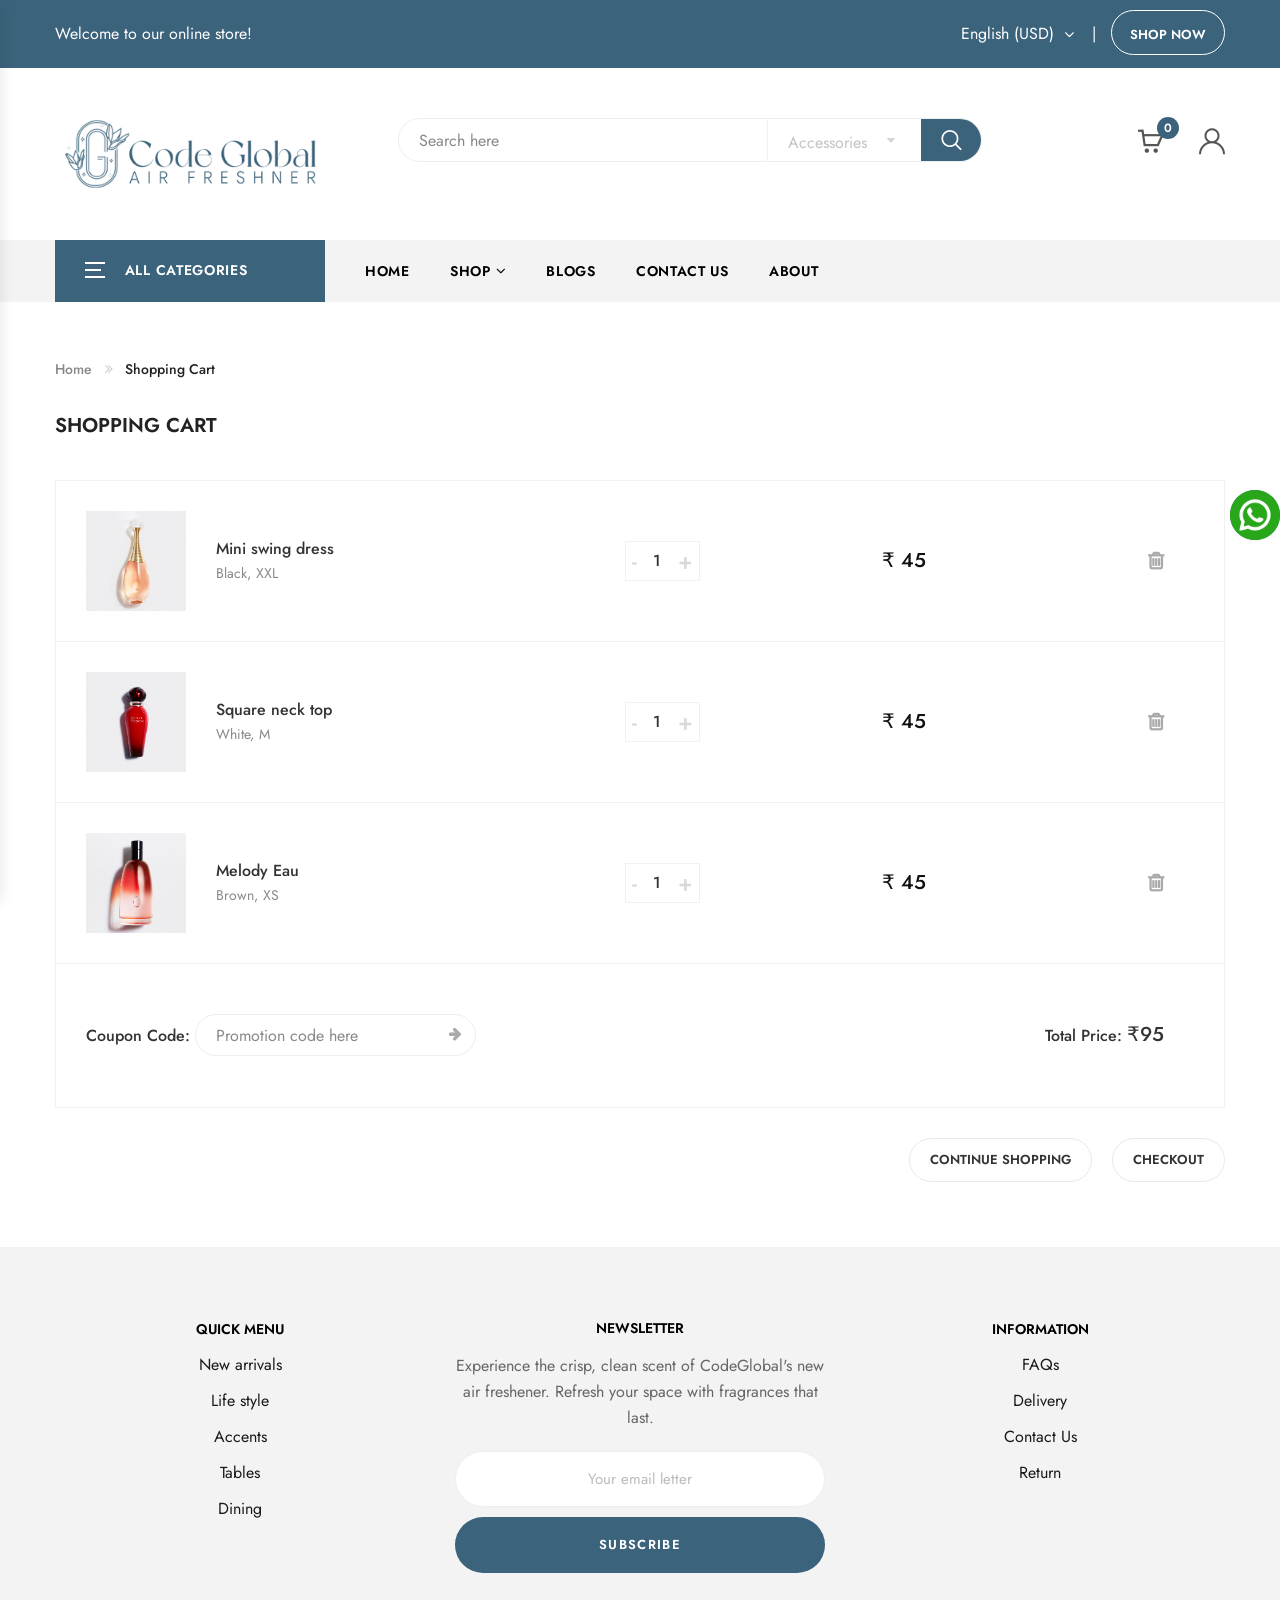
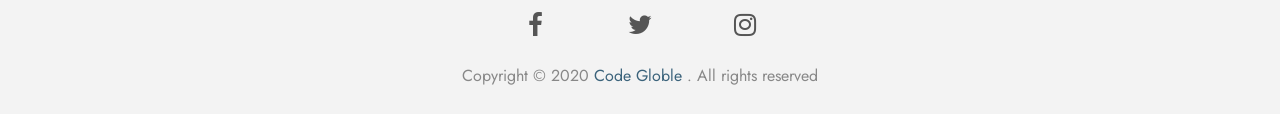
<file: shoppingcart.html>
<!DOCTYPE html>
<html lang="en">
<head>
    <title>Code Globle - Shopping Cart</title>
    <meta charset="UTF-8">
    <meta http-equiv="X-UA-compatible" content="IE=edge">
    <meta name="viewport" content="width=device-width, initial-scale=1">
    <link rel="shortcut icon" type="image/x-icon" href="assets/images/favicon.png"/>
    <link href="https://fonts.googleapis.com/css2?family=Jost:ital,wght@0,300;0,400;0,500;0,600;0,700;1,300;1,400;1,500;1,600;1,700&amp;display=swap" rel="stylesheet">
    <!-- <link rel="stylesheet" href="assets/css/bootstrap.min.css">
    <link rel="stylesheet" href="assets/css/font-awesome.min.css">
    <link rel="stylesheet" href="assets/css/owl.carousel.min.css"> -->
    <link rel="stylesheet" href="assets/css/combined.min.css">
    <link rel="stylesheet" href="assets/css/animate.min.css">
    <link rel="stylesheet" href="assets/css/jquery-ui.css">
    <link rel="stylesheet" href="assets/css/slick.css">
    <link rel="stylesheet" href="assets/css/chosen.min.css">
    <link rel="stylesheet" href="assets/css/pe-icon-7-stroke.css">
    <link rel="stylesheet" href="assets/css/magnific-popup.min.css">
    <link rel="stylesheet" href="assets/css/lightbox.min.css">
    <link rel="stylesheet" href="assets/js/fancybox/source/jquery.fancybox.css">
    <link rel="stylesheet" href="assets/css/jquery.scrollbar.min.css">
    <link rel="stylesheet" href="assets/css/mobile-menu.css">
    <link rel="stylesheet" href="assets/fonts/flaticon/flaticon.css">
    <link rel="stylesheet" href="assets/css/style.css">
</head>
<body class="inblog-page">
    <a href="https://api.whatsapp.com/send?phone=+919588294415&text=Hello!,%20I%20wanna%20order!!" style="    padding: 0px;
        position: fixed;
        bottom: 40%;
        right: 0%;
        z-index: 99999 !important;" class="button btn-shop-the-look bgroud-style">
        <img src="/assets/img/whatsapp.png" width="50px" alt="">
    </a>
<header class="header style7">
    <div class="top-bar">
        <div class="container">
            <div class="top-bar-left">
                <div class="header-message">
                    Welcome to our online store!
                </div>
            </div>
            <div class="top-bar-right">
                <div class="header-language">
                    <div class="stelina-language stelina-dropdown">
                        <a href="#" class="active language-toggle" data-stelina="stelina-dropdown">
                            <span>
                                English (USD)
                            </span>
                        </a>
                        <ul class="stelina-submenu">
                            <li class="switcher-option">
                                <a href="#">
                                    <span>
                                        French (EUR)
                                    </span>
                                </a>
                            </li>
                            <li class="switcher-option">
                                <a href="#">
                                    <span>
                                        Japanese (JPY)
                                    </span>
                                </a>
                            </li>
                        </ul>
                    </div>
                </div>
                <ul class="header-user-links">
                    <li>
                        <!-- <a href="login.html">Login or Register</a> -->
                        <a href="https://api.whatsapp.com/send?phone=+919588294415&text=Hello!,%20I%20wanna%20order!!"
                            style="padding: 0px 18px;border: 1px solid;height: 45px;" class="button btn-shop-the-look bgroud-style">Shop now</a>
                    </li>
                </ul>
            </div>
        </div>
    </div>
    <div class="container">
        <div class="main-header">
            <div class="row">
                <div class="col-lg-3 col-sm-4 col-md-3 col-xs-7 col-ts-12 header-element">
                    <div class="logo">
                        <a href="index.html">
                            <img src="assets/images/logo.png" alt="img">
                        </a>
                    </div>
                </div>
                <div class="col-lg-7 col-sm-8 col-md-6 col-xs-5 col-ts-12">
                    <div class="block-search-block">
                        <form class="form-search form-search-width-category">
                            <div class="form-content">
                                <div class="category">
                                    <select title="cate" disabled data-placeholder="All Categories"
                                        class="chosen-select" tabindex="1">
                                        <option value="United States">Accessories</option>
                                        <option value="United Kingdom">Accents</option>
                                        <option value="Afghanistan">Desks</option>
                                        <option value="Aland Islands">Sofas</option>
                                        <option value="Albania">New Arrivals</option>
                                        <option value="Algeria">Bedroom</option>
                                    </select>
                                </div>
                                <div class="inner">
                                    <input type="text" readonly class="input" name="s" value=""
                                        placeholder="Search here">
                                </div>
                                <button class="btn-search" type="submit">
                                    <span class="icon-search"></span>
                                </button>
                            </div>
                        </form>
                    </div>
                </div>
                <div class="col-lg-2 col-sm-12 col-md-3 col-xs-12 col-ts-12">
                    <div class="header-control">
                        <div class="block-minicart stelina-mini-cart block-header stelina-dropdown">
                            <a href="javascript:void(0);" class="shopcart-icon" data-stelina="stelina-dropdown">
                                Cart
                                <span class="count">
                                    0
                                </span>
                            </a>
                            <!-- <div class="shopcart-description stelina-submenu">
                                    <div class="content-wrap">
                                        <h3 class="title">Shopping Cart</h3>
                                        <ul class="minicart-items">
                                            <li class="product-cart mini_cart_item">
                                                <a href="#" class="product-media">
                                                    <img src="assets/images/item-minicart-1.jpg" alt="img">
                                                </a>
                                                <div class="product-details">
                                                    <h5 class="product-name">
                                                        <a href="#">Bibliotheque</a>
                                                    </h5>
                                                    <div class="variations">
                                                        <span class="attribute_color">
                                                            <a href="#">Black</a>
                                                        </span>
                                                        ,
                                                        <span class="attribute_size">
                                                            <a href="#">300ml</a>
                                                        </span>
                                                    </div>
                                                    <span class="product-price">
                                                        <span class="price">
                                                            <span>₹45</span>
                                                        </span>
                                                    </span>
                                                    <span class="product-quantity">
                                                        (x1)
                                                    </span>
                                                    <div class="product-remove">
                                                        <a href="#"><i class="fa fa-trash-o" aria-hidden="true"></i></a>
                                                    </div>
                                                </div>
                                            </li>
                                            <li class="product-cart mini_cart_item">
                                                <a href="#" class="product-media">
                                                    <img src="assets/images/item-minicart-2.jpg" alt="img">
                                                </a>
                                                <div class="product-details">
                                                    <h5 class="product-name">
                                                        <a href="#">Soap Dining Solutions</a>
                                                    </h5>
                                                    <div class="variations">
                                                        <span class="attribute_color">
                                                            <a href="#">Black</a>
                                                        </span>
                                                        ,
                                                        <span class="attribute_size">
                                                            <a href="#">300ml</a>
                                                        </span>
                                                    </div>
                                                    <span class="product-price">
                                                        <span class="price">
                                                            <span>₹45</span>
                                                        </span>
                                                    </span>
                                                    <span class="product-quantity">
                                                        (x1)
                                                    </span>
                                                    <div class="product-remove">
                                                        <a href="#"><i class="fa fa-trash-o" aria-hidden="true"></i></a>
                                                    </div>
                                                </div>
                                            </li>
                                            <li class="product-cart mini_cart_item">
                                                <a href="#" class="product-media">
                                                    <img src="assets/images/item-minicart-3.jpg" alt="img">
                                                </a>
                                                <div class="product-details">
                                                    <h5 class="product-name">
                                                        <a href="#">Dining Solutions Soap</a>
                                                    </h5>
                                                    <div class="variations">
                                                        <span class="attribute_color">
                                                            <a href="#">Black</a>
                                                        </span>
                                                        ,
                                                        <span class="attribute_size">
                                                            <a href="#">300ml</a>
                                                        </span>
                                                    </div>
                                                    <span class="product-price">
                                                        <span class="price">
                                                            <span>₹45</span>
                                                        </span>
                                                    </span>
                                                    <span class="product-quantity">
                                                        (x1)
                                                    </span>
                                                    <div class="product-remove">
                                                        <a href="#"><i class="fa fa-trash-o" aria-hidden="true"></i></a>
                                                    </div>
                                                </div>
                                            </li>
                                        </ul>
                                        <div class="subtotal">
                                            <span class="total-title">Subtotal: </span>
                                            <span class="total-price">
                                                <span class="Price-amount">
                                                    ₹135
                                                </span>
                                            </span>
                                        </div>
                                        <div class="actions">
                                            <a class="button button-viewcart" href="shoppingcart.html">
                                                <span>View Bag</span>
                                            </a>
                                            <a href="checkout.html" class="button button-checkout">
                                                <span>Checkout</span>
                                            </a>
                                        </div>
                                    </div>
                                </div> -->
                        </div>
                        <div class="block-account block-header stelina-dropdown">
                            <a href="javascript:void(0);" data-stelina="stelina-dropdown">
                                <span class="flaticon-user"></span>
                            </a>
                            <!-- <div class="header-account stelina-submenu">
                                    <div class="header-user-form-tabs">
                                        <ul class="tab-link">
                                            <li class="active">
                                                <a data-toggle="tab" aria-expanded="true"
                                                    href="#header-tab-login">Login</a>
                                            </li>
                                            <li>
                                                <a data-toggle="tab" aria-expanded="true"
                                                    href="#header-tab-rigister">Register</a>
                                            </li>
                                        </ul>
                                        <div class="tab-container">
                                            <div id="header-tab-login" class="tab-panel active">
                                                <form method="post" class="login form-login">
                                                    <p class="form-row form-row-wide">
                                                        <input type="email" placeholder="Email" class="input-text">
                                                    </p>
                                                    <p class="form-row form-row-wide">
                                                        <input type="password" class="input-text"
                                                            placeholder="Password">
                                                    </p>
                                                    <p class="form-row">
                                                        <label class="form-checkbox">
                                                            <input type="checkbox" class="input-checkbox">
                                                            <span>
                                                                Remember me
                                                            </span>
                                                        </label>
                                                        <input type="submit" class="button" value="Login">
                                                    </p>
                                                    <p class="lost_password">
                                                        <a href="#">Lost your password?</a>
                                                    </p>
                                                </form>
                                            </div>
                                            <div id="header-tab-rigister" class="tab-panel">
                                                <form method="post" class="register form-register">
                                                    <p class="form-row form-row-wide">
                                                        <input type="email" placeholder="Email" class="input-text">
                                                    </p>
                                                    <p class="form-row form-row-wide">
                                                        <input type="password" class="input-text"
                                                            placeholder="Password">
                                                    </p>
                                                    <p class="form-row">
                                                        <input type="submit" class="button" value="Register">
                                                    </p>
                                                </form>
                                            </div>
                                        </div>
                                    </div>
                                </div> -->
                        </div>
                        <a class="menu-bar mobile-navigation menu-toggle" href="#">
                            <span></span>
                            <span></span>
                            <span></span>
                        </a>
                    </div>
                </div>
            </div>
        </div>
    </div>
    <div class="header-nav-container rows-space-20">
        <div class="container">
            <div class="header-nav-wapper main-menu-wapper">
                <div class="vertical-wapper block-nav-categori">
                    <div class="block-title">
                        <span class="icon-bar">
                            <span></span>
                            <span></span>
                            <span></span>
                        </span>
                        <span class="text">All Categories</span>
                    </div>
                    <!-- <div class="block-content verticalmenu-content">
                            <ul class="stelina-nav-vertical vertical-menu stelina-clone-mobile-menu">
                                <li class="menu-item">
                                    <a href="#" class="stelina-menu-item-title" title="New Arrivals">New Arrivals</a>
                                </li>
                                <li class="menu-item">
                                    <a title="Hot Sale" href="#" class="stelina-menu-item-title">Hot Sale</a>
                                </li>
                                <li class="menu-item menu-item-has-children">
                                    <a title="Accessories" href="#" class="stelina-menu-item-title">Accessories</a>
                                    <span class="toggle-submenu"></span>
                                    <ul role="menu" class=" submenu">
                                        <li class="menu-item">
                                            <a title="Living" href="#" class="stelina-item-title">Living</a>
                                        </li>
                                        <li class="menu-item">
                                            <a title="Accents" href="#" class="stelina-item-title">Accents</a>
                                        </li>
                                        <li class="menu-item">
                                            <a title="New Arrivals" href="#" class="stelina-item-title">New Arrivals</a>
                                        </li>
                                        <li class="menu-item">
                                            <a title="Accessories" href="#" class="stelina-item-title">Accessories</a>
                                        </li>
                                        <li class="menu-item">
                                            <a title="Bedroom" href="#" class="stelina-item-title">Bedroom</a>
                                        </li>
                                    </ul>
                                </li>
                                <li class="menu-item">
                                    <a title="Accents" href="#" class="stelina-menu-item-title">Accents</a>
                                </li>
                                <li class="menu-item">
                                    <a title="Tables" href="#" class="stelina-menu-item-title">Tables</a>
                                </li>
                                <li class="menu-item">
                                    <a title="Dining" href="#" class="stelina-menu-item-title">Dining</a>
                                </li>
                                <li class="menu-item">
                                    <a title="Lighting" href="#" class="stelina-menu-item-title">Lighting</a>
                                </li>
                                <li class="menu-item">
                                    <a title="Office" href="#" class="stelina-menu-item-title">Office</a>
                                </li>
                            </ul>
                        </div> -->
                </div>
                <div class="header-nav">
                    <div class="container-wapper">
                        <ul class="stelina-clone-mobile-menu stelina-nav main-menu " id="menu-main-menu">
                            <li class="menu-item">
                                <a href="index.html" class="stelina-menu-item-title" title="Home">Home</a>
                            </li>
                            <li class="menu-item menu-item-has-children">
                                <a href="gridproducts.html" class="stelina-menu-item-title" title="Shop">Shop</a>
                                <span class="toggle-submenu"></span>
                                <ul class="submenu">
                                    <li class="menu-item">
                                        <a href="gridproducts.html">Product</a>
                                    </li>
                                </ul>
                            </li>
                            <!-- <li class="menu-item  menu-item-has-children item-megamenu">
                                    <a href="#" class="stelina-menu-item-title" title="Pages">Pages</a>
                                    <span class="toggle-submenu"></span>
                                    <div class="submenu mega-menu menu-page">
                                        <div class="row">
                                            <div class="col-xs-12 col-sm-12 col-md-12 col-lg-3 menu-page-item">
                                                <div class="stelina-custommenu default">
                                                    <h2 class="widgettitle">Shop Pages</h2>
                                                    <ul class="menu">
                                                        <li class="menu-item">
                                                            <a href="shoppingcart.html">Shopping Cart</a>
                                                        </li>
                                                        <li class="menu-item">
                                                            <a href="checkout.html">Checkout</a>
                                                        </li>
                                                        <li class="menu-item">
                                                            <a href="contact.html">Contact us</a>
                                                        </li>
                                                        <li class="menu-item">
                                                            <a href="404page.html">404</a>
                                                        </li>
                                                        <li class="menu-item">
                                                            <a href="login.html">Login/Register</a>
                                                        </li>
                                                    </ul>
                                                </div>
                                            </div>
                                            <div class="col-xs-12 col-sm-12 col-md-12 col-lg-3 menu-page-item">
                                                <div class="stelina-custommenu default">
                                                    <h2 class="widgettitle">Product</h2>
                                                    <ul class="menu">
                                                        <li class="menu-item">
                                                            <a href="productdetails-fullwidth.html">Product
                                                                Fullwidth</a>
                                                        </li>
                                                    </ul>
                                                </div>
                                            </div>
                                            <div class="col-xs-12 col-sm-12 col-md-12 col-lg-3 menu-page-item">
                                            </div>
                                            <div class="col-xs-12 col-sm-12 col-md-12 col-lg-3 menu-page-item">
                                            </div>
                                        </div>
                                    </div>
                                </li> -->
                            <li class="menu-item">
                                <!-- <a href="inblog_right-siderbar.html" class="stelina-menu-item-title" -->
                                <a href="javascript:void(0);" class="stelina-menu-item-title" title="Blogs">Blogs</a>
                                <!--<span class="toggle-submenu"></span>
                                     <ul class="submenu">
                                        <li class="menu-item menu-item-has-children">
                                            <a href="#" class="stelina-menu-item-title" title="Blog Style">Blog
                                                Style</a>
                                            <span class="toggle-submenu"></span>
                                            <ul class="submenu">
                                                <li class="menu-item">
                                                    <a href="bloggrid.html">Grid</a>
                                                </li>
                                                <li class="menu-item">
                                                    <a href="bloglist.html">List</a>
                                                </li>
                                                <li class="menu-item">
                                                    <a href="bloglist-leftsidebar.html">List Sidebar</a>
                                                </li>
                                            </ul>
                                        </li>
                                        <li class="menu-item menu-item-has-children">
                                            <a href="#" class="stelina-menu-item-title" title="Post Layout">Post
                                                Layout</a>
                                            <span class="toggle-submenu"></span>
                                            <ul class="submenu">
                                                <li class="menu-item">
                                                    <a href="inblog_left-siderbar.html">Left Sidebar</a>
                                                </li>
                                                <li class="menu-item">
                                                    <a href="inblog_right-siderbar.html">Right Sidebar</a>
                                                </li>
                                            </ul>
                                        </li>
                                    </ul> -->
                            </li>
                            <li class="menu-item">
                                <a href="contact.html" class="stelina-menu-item-title" title="Contact Us">Contact Us</a>
                            </li>
                            <li class="menu-item">
                                <a href="about.html" class="stelina-menu-item-title" title="About">About</a>
                            </li>
                        </ul>
                    </div>
                </div>
            </div>
        </div>
    </div>
</header>
<div class="header-device-mobile">
    <div class="wapper">
        <div class="item mobile-logo">
            <div class="logo">
                <a href="#">
                    <img src="assets/images/logo.png" alt="img">
                </a>
            </div>
        </div>
        <div class="item item mobile-search-box has-sub">
            <a href="#">
						<span class="icon">
							<i class="fa fa-search" aria-hidden="true"></i>
						</span>
            </a>
            <div class="block-sub">
                <a href="#" class="close">
                    <i class="fa fa-times" aria-hidden="true"></i>
                </a>
                <div class="header-searchform-box">
                    <form class="header-searchform">
                        <div class="searchform-wrap">
                            <input type="text" class="search-input" placeholder="Enter keywords to search...">
                            <input type="submit" class="submit button" value="Search">
                        </div>
                    </form>
                </div>
            </div>
        </div>
        <div class="item mobile-settings-box has-sub">
            <a href="#">
						<span class="icon">
							<i class="fa fa-cog" aria-hidden="true"></i>
						</span>
            </a>
            <div class="block-sub">
                <a href="#" class="close">
                    <i class="fa fa-times" aria-hidden="true"></i>
                </a>
                <div class="block-sub-item">
                    <h5 class="block-item-title">Currency</h5>
                    <form class="currency-form stelina-language">
                        <ul class="stelina-language-wrap">
                            <li class="active">
                                <a href="#">
											<span>
												English (USD)
											</span>
                                </a>
                            </li>
                            <li>
                                <a href="#">
											<span>
												French (EUR)
											</span>
                                </a>
                            </li>
                            <li>
                                <a href="#">
											<span>
												Japanese (JPY)
											</span>
                                </a>
                            </li>
                        </ul>
                    </form>
                </div>
            </div>
        </div>
        <div class="item menu-bar">
            <a class=" mobile-navigation  menu-toggle" href="#">
                <span></span>
                <span></span>
                <span></span>
            </a>
        </div>
    </div>
</div>
<div class="site-content">
    <main class="site-main  main-container no-sidebar">
        <div class="container">
            <div class="breadcrumb-trail breadcrumbs">
                <ul class="trail-items breadcrumb">
                    <li class="trail-item trail-begin">
                        <a href="#">
								<span>
									Home
								</span>
                        </a>
                    </li>
                    <li class="trail-item trail-end active">
							<span>
								Shopping Cart
							</span>
                    </li>
                </ul>
            </div>
            <div class="row">
                <div class="main-content-cart main-content col-sm-12">
                    <h3 class="custom_blog_title">
                        Shopping Cart
                    </h3>
                    <div class="page-main-content">
                        <div class="shoppingcart-content">
                            <form action="https://dreamingtheme.kiendaotac.com/html/stelina/shoppingcart.html" class="cart-form">
                                <table class="shop_table">
                                    <thead>
                                    <tr>
                                        <th class="product-remove"></th>
                                        <th class="product-thumbnail"></th>
                                        <th class="product-name"></th>
                                        <th class="product-price"></th>
                                        <th class="product-quantity"></th>
                                        <th class="product-subtotal"></th>
                                    </tr>
                                    </thead>
                                    <tbody>
                                    <tr class="cart_item">
                                        <td class="product-remove">
                                            <a href="#" class="remove"></a>
                                        </td>
                                        <td class="product-thumbnail">
                                            <a href="#">
                                                <img src="assets/images/cart-item-2.jpg" alt="img"
                                                     class="attachment-shop_thumbnail size-shop_thumbnail wp-post-image">
                                            </a>
                                        </td>
                                        <td class="product-name" data-title="Product">
                                            <a href="#" class="title">Mini swing dress</a>
                                            <span class="attributes-select attributes-color">Black,</span>
                                            <span class="attributes-select attributes-size">XXL</span>
                                        </td>
                                        <td class="product-quantity" data-title="Quantity">
                                            <div class="quantity">
                                                <div class="control">
                                                    <a class="btn-number qtyminus quantity-minus" href="#">-</a>
                                                    <input type="text" data-step="1" data-min="0" value="1" title="Qty"
                                                           class="input-qty qty" size="4">
                                                    <a href="#" class="btn-number qtyplus quantity-plus">+</a>
                                                </div>
                                            </div>
                                        </td>
                                        <td class="product-price" data-title="Price">
													<span class="woocommerce-Price-amount amount">
														<span class="woocommerce-Price-currencySymbol">
															₹
														</span>
														45
													</span>
                                        </td>
                                    </tr>
                                    <tr class="cart_item">
                                        <td class="product-remove">
                                            <a href="#" class="remove"></a>
                                        </td>
                                        <td class="product-thumbnail">
                                            <a href="#">
                                                <img src="assets/images/cart-item-3.jpg" alt="img"
                                                     class="attachment-shop_thumbnail size-shop_thumbnail wp-post-image">
                                            </a>
                                        </td>
                                        <td class="product-name" data-title="Product">
                                            <a href="#" class="title">Square neck top</a>
                                            <span class="attributes-select attributes-color">White,</span>
                                            <span class="attributes-select attributes-size">M</span>
                                        </td>
                                        <td class="product-quantity" data-title="Quantity">
                                            <div class="quantity">
                                                <div class="control">
                                                    <a class="btn-number qtyminus quantity-minus" href="#">-</a>
                                                    <input type="text" data-step="1" data-min="0" value="1" title="Qty"
                                                           class="input-qty qty" size="4">
                                                    <a href="#" class="btn-number qtyplus quantity-plus">+</a>
                                                </div>
                                            </div>
                                        </td>
                                        <td class="product-price" data-title="Price">
													<span class="woocommerce-Price-amount amount">
														<span class="woocommerce-Price-currencySymbol">
															₹
														</span>
														45
													</span>
                                        </td>
                                    </tr>
                                    <tr class="cart_item">
                                        <td class="product-remove">
                                            <a href="#" class="remove"></a>
                                        </td>
                                        <td class="product-thumbnail">
                                            <a href="#">
                                                <img src="assets/images/cart-item-1.jpg" alt="img"
                                                     class="attachment-shop_thumbnail size-shop_thumbnail wp-post-image">
                                            </a>
                                        </td>
                                        <td class="product-name" data-title="Product">
                                            <a href="#" class="title">Melody Eau</a>
                                            <span class="attributes-select attributes-color">Brown,</span>
                                            <span class="attributes-select attributes-size">XS</span>
                                        </td>
                                        <td class="product-quantity" data-title="Quantity">
                                            <div class="quantity">
                                                <div class="control">
                                                    <a class="btn-number qtyminus quantity-minus" href="#">-</a>
                                                    <input type="text" data-step="1" data-min="0" value="1" title="Qty"
                                                           class="input-qty qty" size="4">
                                                    <a href="#" class="btn-number qtyplus quantity-plus">+</a>
                                                </div>
                                            </div>
                                        </td>
                                        <td class="product-price" data-title="Price">
													<span class="woocommerce-Price-amount amount">
														<span class="woocommerce-Price-currencySymbol">
															₹
														</span>
														45
													</span>
                                        </td>
                                    </tr>
                                    <tr>
                                        <td class="actions">
                                            <div class="coupon">
                                                <label class="coupon_code">Coupon Code:</label>
                                                <input type="text" class="input-text" placeholder="Promotion code here">
                                                <a href="#" class="button"></a>
                                            </div>
                                            <div class="order-total">
														<span class="title">
															Total Price:
														</span>
                                                <span class="total-price">
															₹95
														</span>
                                            </div>
                                        </td>
                                    </tr>
                                    </tbody>
                                </table>
                            </form>
                            <div class="control-cart">
                                <button class="button btn-continue-shopping">
                                    Continue Shopping
                                </button>
                                <button class="button btn-cart-to-checkout">
                                    Checkout
                                </button>
                            </div>
                        </div>
                    </div>
                </div>
            </div>
        </div>
    </main>
</div>
<footer class="footer style7">
    <div class="container">
        <div class="container-wapper">
            <div class="row">
                <div class="box-footer col-xs-12 col-sm-4 col-md-4 col-lg-4 hidden-sm hidden-md hidden-lg">
                    <div class="stelina-newsletter style1">
                        <div class="newsletter-head">
                            <h3 class="title">Newsletter</h3>
                        </div>
                        <div class="newsletter-form-wrap">
                            <div class="list">
                                Experience the crisp, clean scent of CodeGlobal's new air freshener. Refresh your space with fragrances that last.
                            </div>
                            <input type="email" class="input-text email email-newsletter"
                                   placeholder="Your email letter">
                            <button class="button btn-submit submit-newsletter">SUBSCRIBE</button>
                        </div>
                    </div>
                </div>
                <div class="box-footer col-xs-12 col-sm-4 col-md-4 col-lg-4">
                    <div class="stelina-custommenu default">
                        <h2 class="widgettitle">Quick Menu</h2>
                        <ul class="menu">
                            <li class="menu-item">
                                <a href="#">New arrivals</a>
                            </li>
                            <li class="menu-item">
                                <a href="#">Life style</a>
                            </li>
                            <li class="menu-item">
                                <a href="#">Accents</a>
                            </li>
                            <li class="menu-item">
                                <a href="#">Tables</a>
                            </li>
                            <li class="menu-item">
                                <a href="#">Dining</a>
                            </li>
                        </ul>
                    </div>
                </div>
                <div class="box-footer col-xs-12 col-sm-4 col-md-4 col-lg-4 hidden-xs">
                    <div class="stelina-newsletter style1">
                        <div class="newsletter-head">
                            <h3 class="title">Newsletter</h3>
                        </div>
                        <div class="newsletter-form-wrap">
                            <div class="list">
                                Experience the crisp, clean scent of CodeGlobal's new air freshener. Refresh your space with fragrances that last.
                            </div>
                            <input type="email" class="input-text email email-newsletter"
                                   placeholder="Your email letter">
                            <button class="button btn-submit submit-newsletter">SUBSCRIBE</button>
                        </div>
                    </div>
                </div>
                <div class="box-footer col-xs-12 col-sm-4 col-md-4 col-lg-4">
                    <div class="stelina-custommenu default">
                        <h2 class="widgettitle">Information</h2>
                        <ul class="menu">
                            <li class="menu-item">
                                <a href="#">FAQs</a>
                            </li>
                            <!-- <li class="menu-item">
                                <a href="#">Track Order</a>
                            </li> -->
                            <li class="menu-item">
                                <a href="#">Delivery</a>
                            </li>
                            <li class="menu-item">
                                <a href="#">Contact Us</a>
                            </li>
                            <li class="menu-item">
                                <a href="#">Return</a>
                            </li>
                        </ul>
                    </div>
                </div>
            </div>
            <div class="footer-end">
                <div class="row">
                    <div class="col-sm-12 col-xs-12">
                        <div class="stelina-socials">
                            <ul class="socials">
                                <li>
                                    <a href="#" class="social-item" target="_blank">
                                        <i class="icon fa fa-facebook"></i>
                                    </a>
                                </li>
                                <li>
                                    <a href="#" class="social-item" target="_blank">
                                        <i class="icon fa fa-twitter"></i>
                                    </a>
                                </li>
                                <li>
                                    <a href="#" class="social-item" target="_blank">
                                        <i class="icon fa fa-instagram"></i>
                                    </a>
                                </li>
                            </ul>
                        </div>
                        <div class="coppyright">
                            Copyright © 2020
                            <a href="#">Code Globle</a>
                            . All rights reserved
                        </div>
                    </div>
                </div>
            </div>
        </div>
    </div>
</footer>
<div class="footer-device-mobile">
    <div class="wapper">
        <div class="footer-device-mobile-item device-home">
            <a href="index.html">
					<span class="icon">
						<i class="fa fa-home" aria-hidden="true"></i>
					</span>
                Home
            </a>
        </div>
        <div class="footer-device-mobile-item device-home device-wishlist">
            <a href="#">
					<span class="icon">
						<i class="fa fa-heart" aria-hidden="true"></i>
					</span>
                Wishlist
            </a>
        </div>
        <div class="footer-device-mobile-item device-home device-cart">
            <a href="#">
					<span class="icon">
						<i class="fa fa-shopping-basket" aria-hidden="true"></i>
						<span class="count-icon">
							0
						</span>
					</span>
                <span class="text">Cart</span>
            </a>
        </div>
        <div class="footer-device-mobile-item device-home device-user">
            <a href="#">
					<span class="icon">
						<i class="fa fa-user" aria-hidden="true"></i>
					</span>
                Account
            </a>
        </div>
    </div>
</div>
<a href="#" class="backtotop">
    <i class="fa fa-angle-double-up"></i>
</a>
<script src="assets/js/jquery-1.12.4.min.js"></script>
<script src="assets/js/jquery.plugin-countdown.min.js"></script>
<script src="assets/js/jquery-countdown.min.js"></script>
<script src="assets/js/bootstrap.min.js"></script>
<script src="assets/js/owl.carousel.min.js"></script>
<script src="assets/js/magnific-popup.min.js"></script>
<script src="assets/js/isotope.min.js"></script>
<script src="assets/js/jquery.scrollbar.min.js"></script>
<script src="assets/js/jquery-ui.min.js"></script>
<script src="assets/js/mobile-menu.js"></script>
<script src="assets/js/chosen.min.js"></script>
<script src="assets/js/slick.js"></script>
<script src="assets/js/jquery.elevateZoom.min.js"></script>
<script src="assets/js/jquery.actual.min.js"></script>
<script src="assets/js/fancybox/source/jquery.fancybox.js"></script>
<script src="assets/js/lightbox.min.js"></script>
<script src="assets/js/owl.thumbs.min.js"></script>
<script src="assets/js/jquery.scrollbar.min.js"></script>
<script src="assets/js/frontend-plugin.js"></script>
</body>
</html>
</file>
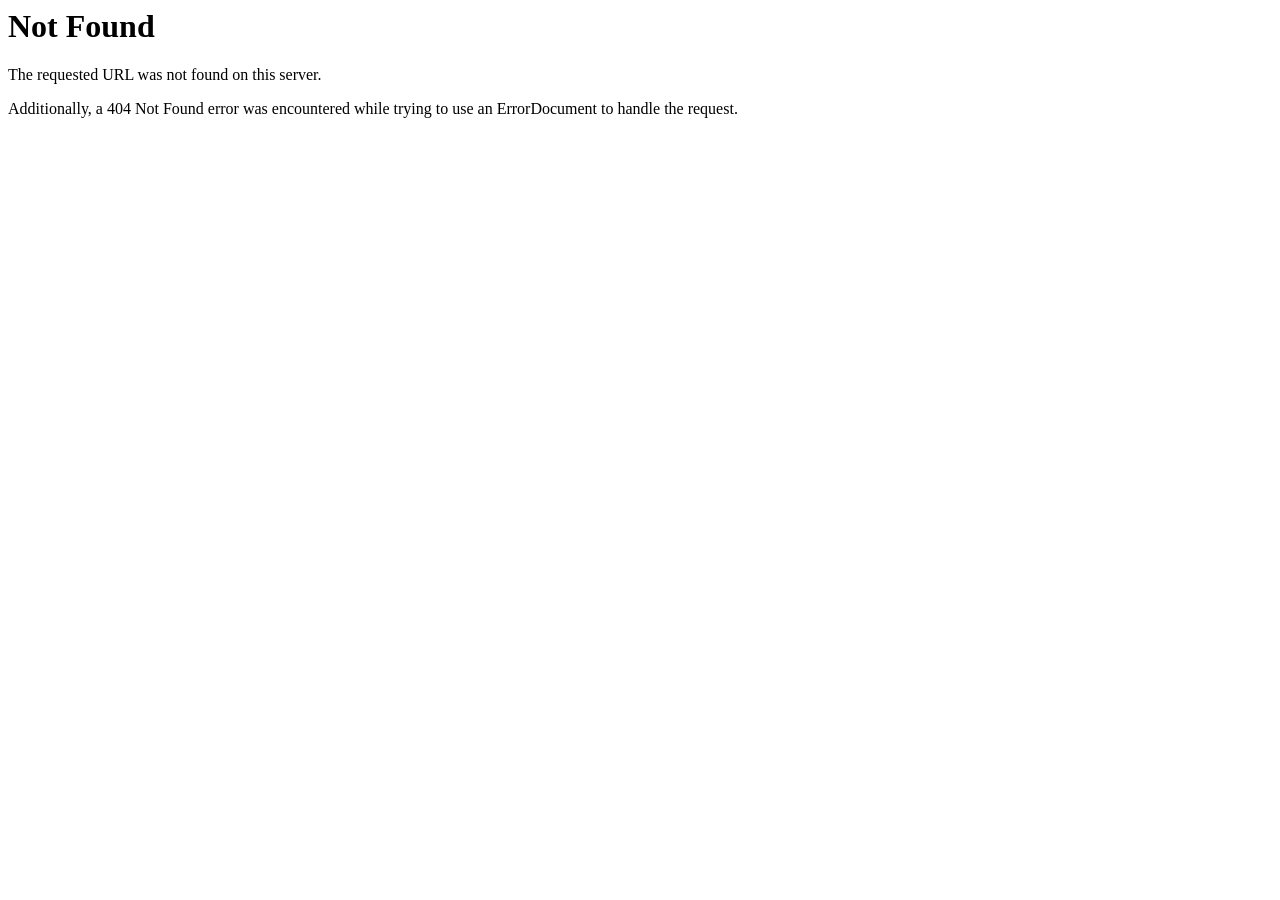
<file: assets/css/mCSB_buttons.html>
<!DOCTYPE HTML PUBLIC "-//IETF//DTD HTML 2.0//EN">
<html><head>
<title>404 Not Found</title>
</head><body>
<h1>Not Found</h1>
<p>The requested URL was not found on this server.</p>
<p>Additionally, a 404 Not Found
error was encountered while trying to use an ErrorDocument to handle the request.</p>
</body></html>
</file>
<file: assets/css/pe-icon-7-stroke.css>
@font-face {
	font-family: 'Pe-icon-7-stroke';
	src:url('../fonts/Pe-icon-7-strokebb1d.eot?d7yf1v');
	src:url('../fonts/Pe-icon-7-stroked41d.eot?#iefixd7yf1v') format('embedded-opentype'),
		url('../fonts/Pe-icon-7-strokebb1d.woff?d7yf1v') format('woff'),
		url('../fonts/Pe-icon-7-strokebb1d.ttf?d7yf1v') format('truetype'),
		url('../fonts/Pe-icon-7-strokebb1d.svg?d7yf1v#Pe-icon-7-stroke') format('svg');
	font-weight: normal;
	font-style: normal;
}

[class^="pe-7s-"], [class*=" pe-7s-"] {
	display: inline-block;
	font-family: 'Pe-icon-7-stroke';
	speak: none;
	font-style: normal;
	font-weight: normal;
	font-variant: normal;
	text-transform: none;
	line-height: 1;

	/* Better Font Rendering =========== */
	-webkit-font-smoothing: antialiased;
	-moz-osx-font-smoothing: grayscale;
}

.pe-7s-album:before {
	content: "\e6aa";
}
.pe-7s-arc:before {
	content: "\e6ab";
}
.pe-7s-back-2:before {
	content: "\e6ac";
}
.pe-7s-bandaid:before {
	content: "\e6ad";
}
.pe-7s-car:before {
	content: "\e6ae";
}
.pe-7s-diamond:before {
	content: "\e6af";
}
.pe-7s-door-lock:before {
	content: "\e6b0";
}
.pe-7s-eyedropper:before {
	content: "\e6b1";
}
.pe-7s-female:before {
	content: "\e6b2";
}
.pe-7s-gym:before {
	content: "\e6b3";
}
.pe-7s-hammer:before {
	content: "\e6b4";
}
.pe-7s-headphones:before {
	content: "\e6b5";
}
.pe-7s-helm:before {
	content: "\e6b6";
}
.pe-7s-hourglass:before {
	content: "\e6b7";
}
.pe-7s-leaf:before {
	content: "\e6b8";
}
.pe-7s-magic-wand:before {
	content: "\e6b9";
}
.pe-7s-male:before {
	content: "\e6ba";
}
.pe-7s-map-2:before {
	content: "\e6bb";
}
.pe-7s-next-2:before {
	content: "\e6bc";
}
.pe-7s-paint-bucket:before {
	content: "\e6bd";
}
.pe-7s-pendrive:before {
	content: "\e6be";
}
.pe-7s-photo:before {
	content: "\e6bf";
}
.pe-7s-piggy:before {
	content: "\e6c0";
}
.pe-7s-plugin:before {
	content: "\e6c1";
}
.pe-7s-refresh-2:before {
	content: "\e6c2";
}
.pe-7s-rocket:before {
	content: "\e6c3";
}
.pe-7s-settings:before {
	content: "\e6c4";
}
.pe-7s-shield:before {
	content: "\e6c5";
}
.pe-7s-smile:before {
	content: "\e6c6";
}
.pe-7s-usb:before {
	content: "\e6c7";
}
.pe-7s-vector:before {
	content: "\e6c8";
}
.pe-7s-wine:before {
	content: "\e6c9";
}
.pe-7s-cloud-upload:before {
	content: "\e68a";
}
.pe-7s-cash:before {
	content: "\e68c";
}
.pe-7s-close:before {
	content: "\e680";
}
.pe-7s-bluetooth:before {
	content: "\e68d";
}
.pe-7s-cloud-download:before {
	content: "\e68b";
}
.pe-7s-way:before {
	content: "\e68e";
}
.pe-7s-close-circle:before {
	content: "\e681";
}
.pe-7s-id:before {
	content: "\e68f";
}
.pe-7s-angle-up:before {
	content: "\e682";
}
.pe-7s-wristwatch:before {
	content: "\e690";
}
.pe-7s-angle-up-circle:before {
	content: "\e683";
}
.pe-7s-world:before {
	content: "\e691";
}
.pe-7s-angle-right:before {
	content: "\e684";
}
.pe-7s-volume:before {
	content: "\e692";
}
.pe-7s-angle-right-circle:before {
	content: "\e685";
}
.pe-7s-users:before {
	content: "\e693";
}
.pe-7s-angle-left:before {
	content: "\e686";
}
.pe-7s-user-female:before {
	content: "\e694";
}
.pe-7s-angle-left-circle:before {
	content: "\e687";
}
.pe-7s-up-arrow:before {
	content: "\e695";
}
.pe-7s-angle-down:before {
	content: "\e688";
}
.pe-7s-switch:before {
	content: "\e696";
}
.pe-7s-angle-down-circle:before {
	content: "\e689";
}
.pe-7s-scissors:before {
	content: "\e697";
}
.pe-7s-wallet:before {
	content: "\e600";
}
.pe-7s-safe:before {
	content: "\e698";
}
.pe-7s-volume2:before {
	content: "\e601";
}
.pe-7s-volume1:before {
	content: "\e602";
}
.pe-7s-voicemail:before {
	content: "\e603";
}
.pe-7s-video:before {
	content: "\e604";
}
.pe-7s-user:before {
	content: "\e605";
}
.pe-7s-upload:before {
	content: "\e606";
}
.pe-7s-unlock:before {
	content: "\e607";
}
.pe-7s-umbrella:before {
	content: "\e608";
}
.pe-7s-trash:before {
	content: "\e609";
}
.pe-7s-tools:before {
	content: "\e60a";
}
.pe-7s-timer:before {
	content: "\e60b";
}
.pe-7s-ticket:before {
	content: "\e60c";
}
.pe-7s-target:before {
	content: "\e60d";
}
.pe-7s-sun:before {
	content: "\e60e";
}
.pe-7s-study:before {
	content: "\e60f";
}
.pe-7s-stopwatch:before {
	content: "\e610";
}
.pe-7s-star:before {
	content: "\e611";
}
.pe-7s-speaker:before {
	content: "\e612";
}
.pe-7s-signal:before {
	content: "\e613";
}
.pe-7s-shuffle:before {
	content: "\e614";
}
.pe-7s-shopbag:before {
	content: "\e615";
}
.pe-7s-share:before {
	content: "\e616";
}
.pe-7s-server:before {
	content: "\e617";
}
.pe-7s-search:before {
	content: "\e618";
}
.pe-7s-film:before {
	content: "\e6a5";
}
.pe-7s-science:before {
	content: "\e619";
}
.pe-7s-disk:before {
	content: "\e6a6";
}
.pe-7s-ribbon:before {
	content: "\e61a";
}
.pe-7s-repeat:before {
	content: "\e61b";
}
.pe-7s-refresh:before {
	content: "\e61c";
}
.pe-7s-add-user:before {
	content: "\e6a9";
}
.pe-7s-refresh-cloud:before {
	content: "\e61d";
}
.pe-7s-paperclip:before {
	content: "\e69c";
}
.pe-7s-radio:before {
	content: "\e61e";
}
.pe-7s-note2:before {
	content: "\e69d";
}
.pe-7s-print:before {
	content: "\e61f";
}
.pe-7s-network:before {
	content: "\e69e";
}
.pe-7s-prev:before {
	content: "\e620";
}
.pe-7s-mute:before {
	content: "\e69f";
}
.pe-7s-power:before {
	content: "\e621";
}
.pe-7s-medal:before {
	content: "\e6a0";
}
.pe-7s-portfolio:before {
	content: "\e622";
}
.pe-7s-like2:before {
	content: "\e6a1";
}
.pe-7s-plus:before {
	content: "\e623";
}
.pe-7s-left-arrow:before {
	content: "\e6a2";
}
.pe-7s-play:before {
	content: "\e624";
}
.pe-7s-key:before {
	content: "\e6a3";
}
.pe-7s-plane:before {
	content: "\e625";
}
.pe-7s-joy:before {
	content: "\e6a4";
}
.pe-7s-photo-gallery:before {
	content: "\e626";
}
.pe-7s-pin:before {
	content: "\e69b";
}
.pe-7s-phone:before {
	content: "\e627";
}
.pe-7s-plug:before {
	content: "\e69a";
}
.pe-7s-pen:before {
	content: "\e628";
}
.pe-7s-right-arrow:before {
	content: "\e699";
}
.pe-7s-paper-plane:before {
	content: "\e629";
}
.pe-7s-delete-user:before {
	content: "\e6a7";
}
.pe-7s-paint:before {
	content: "\e62a";
}
.pe-7s-bottom-arrow:before {
	content: "\e6a8";
}
.pe-7s-notebook:before {
	content: "\e62b";
}
.pe-7s-note:before {
	content: "\e62c";
}
.pe-7s-next:before {
	content: "\e62d";
}
.pe-7s-news-paper:before {
	content: "\e62e";
}
.pe-7s-musiclist:before {
	content: "\e62f";
}
.pe-7s-music:before {
	content: "\e630";
}
.pe-7s-mouse:before {
	content: "\e631";
}
.pe-7s-more:before {
	content: "\e632";
}
.pe-7s-moon:before {
	content: "\e633";
}
.pe-7s-monitor:before {
	content: "\e634";
}
.pe-7s-micro:before {
	content: "\e635";
}
.pe-7s-menu:before {
	content: "\e636";
}
.pe-7s-map:before {
	content: "\e637";
}
.pe-7s-map-marker:before {
	content: "\e638";
}
.pe-7s-mail:before {
	content: "\e639";
}
.pe-7s-mail-open:before {
	content: "\e63a";
}
.pe-7s-mail-open-file:before {
	content: "\e63b";
}
.pe-7s-magnet:before {
	content: "\e63c";
}
.pe-7s-loop:before {
	content: "\e63d";
}
.pe-7s-look:before {
	content: "\e63e";
}
.pe-7s-lock:before {
	content: "\e63f";
}
.pe-7s-lintern:before {
	content: "\e640";
}
.pe-7s-link:before {
	content: "\e641";
}
.pe-7s-like:before {
	content: "\e642";
}
.pe-7s-light:before {
	content: "\e643";
}
.pe-7s-less:before {
	content: "\e644";
}
.pe-7s-keypad:before {
	content: "\e645";
}
.pe-7s-junk:before {
	content: "\e646";
}
.pe-7s-info:before {
	content: "\e647";
}
.pe-7s-home:before {
	content: "\e648";
}
.pe-7s-help2:before {
	content: "\e649";
}
.pe-7s-help1:before {
	content: "\e64a";
}
.pe-7s-graph3:before {
	content: "\e64b";
}
.pe-7s-graph2:before {
	content: "\e64c";
}
.pe-7s-graph1:before {
	content: "\e64d";
}
.pe-7s-graph:before {
	content: "\e64e";
}
.pe-7s-global:before {
	content: "\e64f";
}
.pe-7s-gleam:before {
	content: "\e650";
}
.pe-7s-glasses:before {
	content: "\e651";
}
.pe-7s-gift:before {
	content: "\e652";
}
.pe-7s-folder:before {
	content: "\e653";
}
.pe-7s-flag:before {
	content: "\e654";
}
.pe-7s-filter:before {
	content: "\e655";
}
.pe-7s-file:before {
	content: "\e656";
}
.pe-7s-expand1:before {
	content: "\e657";
}
.pe-7s-exapnd2:before {
	content: "\e658";
}
.pe-7s-edit:before {
	content: "\e659";
}
.pe-7s-drop:before {
	content: "\e65a";
}
.pe-7s-drawer:before {
	content: "\e65b";
}
.pe-7s-download:before {
	content: "\e65c";
}
.pe-7s-display2:before {
	content: "\e65d";
}
.pe-7s-display1:before {
	content: "\e65e";
}
.pe-7s-diskette:before {
	content: "\e65f";
}
.pe-7s-date:before {
	content: "\e660";
}
.pe-7s-cup:before {
	content: "\e661";
}
.pe-7s-culture:before {
	content: "\e662";
}
.pe-7s-crop:before {
	content: "\e663";
}
.pe-7s-credit:before {
	content: "\e664";
}
.pe-7s-copy-file:before {
	content: "\e665";
}
.pe-7s-config:before {
	content: "\e666";
}
.pe-7s-compass:before {
	content: "\e667";
}
.pe-7s-comment:before {
	content: "\e668";
}
.pe-7s-coffee:before {
	content: "\e669";
}
.pe-7s-cloud:before {
	content: "\e66a";
}
.pe-7s-clock:before {
	content: "\e66b";
}
.pe-7s-check:before {
	content: "\e66c";
}
.pe-7s-chat:before {
	content: "\e66d";
}
.pe-7s-cart:before {
	content: "\e66e";
}
.pe-7s-camera:before {
	content: "\e66f";
}
.pe-7s-call:before {
	content: "\e670";
}
.pe-7s-calculator:before {
	content: "\e671";
}
.pe-7s-browser:before {
	content: "\e672";
}
.pe-7s-box2:before {
	content: "\e673";
}
.pe-7s-box1:before {
	content: "\e674";
}
.pe-7s-bookmarks:before {
	content: "\e675";
}
.pe-7s-bicycle:before {
	content: "\e676";
}
.pe-7s-bell:before {
	content: "\e677";
}
.pe-7s-battery:before {
	content: "\e678";
}
.pe-7s-ball:before {
	content: "\e679";
}
.pe-7s-back:before {
	content: "\e67a";
}
.pe-7s-attention:before {
	content: "\e67b";
}
.pe-7s-anchor:before {
	content: "\e67c";
}
.pe-7s-albums:before {
	content: "\e67d";
}
.pe-7s-alarm:before {
	content: "\e67e";
}
.pe-7s-airplay:before {
	content: "\e67f";
}
</file>
<file: assets/css/mobile-menu.css>
/*------------------------------
 MOBILE MENU
 ------------------------------*/
.stelina-menu-clone-wrap {
    position: fixed;
    top: 0;
    left: -320px;
    width: 320px;
    height: 100vh;
    background-color: #fff;
    -webkit-transition: all 0.3s ease 0s;
    -o-transition: all 0.3s ease 0s;
    -moz-transition: all 0.3s ease 0s;
    transition: all 0.3s ease 0s;
    z-index: 100000;
    -webkit-box-shadow: 3px 5px 14px -3px rgba(0, 0, 0, 0.11);
    -moz-box-shadow: 3px 5px 14px -3px rgba(0, 0, 0, 0.11);
    box-shadow: 3px 5px 14px -3px rgba(0, 0, 0, 0.11);
    color: #000;
}
.stelina-menu-clone-wrap.open {
    left: 0;
}
.stelina-menu-panels-actions-wrap {
    border-bottom: 1px solid #eee;
    height: 50px;
    position: relative;
}
.stelina-menu-panels-actions-wrap .stelina-menu-close-btn,
.stelina-menu-panels-actions-wrap .stelina-menu-prev-panel {
    width: 50px;
    height: 50px;
    position: absolute;
    top: 0;
    right: 0;
    z-index: 10;
    border-left: 1px solid #eee;
    text-align: center;
    line-height: 50px;
    color: #000;
}
.stelina-menu-panels-actions-wrap .stelina-menu-close-btn:hover,
.stelina-menu-panels-actions-wrap .stelina-menu-prev-panel:hover {
    color: #000;
}
.stelina-menu-panels-actions-wrap .stelina-menu-prev-panel {
    right: inherit;
    left: 0;
    border: none;
    border-right: 1px solid #eee;
    
}
.stelina-menu-panels-actions-wrap .stelina-menu-current-panel-title {
    display: block;
    text-align: center;
    line-height: 50px;
    padding: 0 50px;
    text-transform: uppercase;
}
.stelina-menu-panels-actions-wrap .stelina-menu-prev-panel:before {
    content: "\f104";
    font-family: FontAwesome;
}
.stelina-menu-panel > ul {
    padding: 0;
    margin: 0;
}
.stelina-menu-panel li {
    list-style: none;
    position: relative;
}
.stelina-menu-panel > ul > li {
    padding: 0 20px;
    border-bottom: 1px solid #eee;
}
.stelina-menu-panel > ul > li > a {
    display: block;
    line-height: 50px;
    color: #000;
    text-transform: uppercase;
}
.stelina-menu-panel > ul > li:hover > a,
.stelina-menu-panel > ul > li.active > a {
    color: #000;
}
.stelina-menu-next-panel {
    width: 50px;
    height: 50px;
    text-align: center;
    line-height: 50px;
    position: absolute;
    top: 0;
    right: 0;
    z-index: 10;
}
.stelina-menu-next-panel:before {
    content: "\f105";
    font-family: FontAwesome;
}
.stelina-menu-clone-wrap .toggle-submenu {
    display: none !important;
}
.stelina-menu-clone-wrap .stelina-menu-panels {
    background: inherit;
    border-color: inherit;
    z-index: 0;
    box-sizing: border-box;
    overflow: hidden;
    height: calc(100% - 50px);
    position: relative;
}
.stelina-menu-clone-wrap .stelina-menu-panel {
    background-color: #fff;
}
.stelina-menu-clone-wrap .stelina-menu-panel.stelina-menu-sub-panel {
    border-color: #fff;
    bottom: 0;
    box-sizing: border-box;
    display: block;
    left: 0;
    margin: 0;
    overflow-x: hidden;
    overflow-y: auto;
    position: absolute;
    right: 0;
    top: 0;
    transform: translateX(100%);
    transition: all 0.2s ease 0s;
    z-index: 0;
}
.stelina-menu-clone-wrap .stelina-menu-panel.stelina-menu-panel-opened {
    transform: translateX(0);
    z-index: 999;
}
.stelina-menu-clone-wrap .stelina-menu-sub-opened {
    z-index: 1;
    opacity: 0;
    visibility: hidden;
}
.stelina-menu-clone-wrap .stelina-menu-hidden {
    display: block !important;
    opacity: 0;
    visibility: hidden;
}
.stelina-menu-clone-wrap .submenu.mega-menu {
    padding: 20px;
    max-width: 100% !important;
    width: 100% !important;
}
.stelina-menu li > a > .icon {
    margin-right: 10px;
}
.stelina-menu-panel-main {
    position: absolute;
    top: 0;
    right: 0;
    left: 0;
    bottom: 0;
    overflow-x: hidden;
    overflow-y: auto;
    -webkit-transition: all .3s ease;
    -moz-transition: all .3s ease;
    -ms-transition: all .3s ease;
    -o-transition: all .3s ease;
    transition: all .3s ease;
}
.stelina-menu-panel.stelina-menu-panel-opened .submenu{
    opacity: 1;
    visibility: visible;
}
.stelina-menu-panel > .mega-menu .widget-custom-menu {
    width: 100%;
}
.stelina-menu-panels .menu-item-has-children > a::after {
    display: none;
}
.stelina-menu-panel.stelina-menu-panel-opened .menu-page{
    background-image: none;
}
.stelina-menu-panel .main-menu > li > a,.stelina-menu-panel .stelina-demolink .title,
.stelina-menu-panel .mega-menu .stelina-custommenu .widgettitle{
    color: #222222 !important;
}
.stelina-menu-panel .mega-menu .stelina-custommenu ul li{
    color: #555;
}
</file>
<file: assets/fonts/flaticon/flaticon.css>
/*
  	Flaticon icon font: Flaticon
  	Creation date: 20/05/2020 07:42
  	*/

@font-face {
  font-family: "Flaticon";
  src: url("Flaticon.eot");
  src: url("Flaticond41d.eot?#iefix") format("embedded-opentype"),
       url("Flaticon.woff2") format("woff2"),
       url("Flaticon.woff") format("woff"),
       url("Flaticon.ttf") format("truetype"),
       url("Flaticon.svg#Flaticon") format("svg");
  font-weight: normal;
  font-style: normal;
}

@media screen and (-webkit-min-device-pixel-ratio:0) {
  @font-face {
    font-family: "Flaticon";
    src: url("Flaticon.svg#Flaticon") format("svg");
  }
}

[class^="flaticon-"]:before, [class*=" flaticon-"]:before,
[class^="flaticon-"]:after, [class*=" flaticon-"]:after {   
  font-family: Flaticon;
        font-size: inherit;
font-style: normal;
line-height: 1;
}

.flaticon-magnifying-glass:before { content: "\f100"; }
.flaticon-profile:before { content: "\f101"; }
.flaticon-bag:before { content: "\f102"; }
.flaticon-right-arrow:before { content: "\f103"; }
.flaticon-left-arrow:before { content: "\f104"; }
.flaticon-right-arrow-1:before { content: "\f105"; }
.flaticon-left-arrow-1:before { content: "\f106"; }
.flaticon-mail:before { content: "\f107"; }
.flaticon-flame:before { content: "\f108"; }
.flaticon-clock:before { content: "\f109"; }
.flaticon-comment:before { content: "\f10a"; }
.flaticon-chat:before { content: "\f10b"; }
.flaticon-heart:before { content: "\f10c"; }
.flaticon-valentines-heart:before { content: "\f10d"; }
.flaticon-filter:before { content: "\f10e"; }
.flaticon-loading:before { content: "\f10f"; }
.flaticon-checked:before { content: "\f110"; }
.flaticon-tick:before { content: "\f111"; }
.flaticon-close:before { content: "\f112"; }
.flaticon-circular-check-button:before { content: "\f113"; }
.flaticon-check:before { content: "\f114"; }
.flaticon-play-button:before { content: "\f115"; }
.flaticon-360-degrees:before { content: "\f116"; }
.flaticon-login:before { content: "\f117"; }
.flaticon-menu:before { content: "\f118"; }
.flaticon-menu-1:before { content: "\f119"; }
.flaticon-placeholder:before { content: "\f11a"; }
.flaticon-metre:before { content: "\f11b"; }
.flaticon-share:before { content: "\f11c"; }
.flaticon-shuffle:before { content: "\f11d"; }
.flaticon-running:before { content: "\f11e"; }
.flaticon-recycle:before { content: "\f11f"; }
.flaticon-instagram:before { content: "\f120"; }
.flaticon-delivery-truck:before { content: "\f121"; }
.flaticon-closed-lock:before { content: "\f122"; }
.flaticon-support:before { content: "\f123"; }
.flaticon-diamond:before { content: "\f124"; }
.flaticon-high-heels:before { content: "\f125"; }
.flaticon-shirt:before { content: "\f126"; }
.flaticon-dress:before { content: "\f127"; }
.flaticon-shirt-1:before { content: "\f128"; }
.flaticon-glasses:before { content: "\f129"; }
.flaticon-shopping-bag:before { content: "\f12a"; }
.flaticon-trousers:before { content: "\f12b"; }
.flaticon-user:before { content: "\f12c"; }
.flaticon-magnifying-glass-1:before { content: "\f12d"; }
.flaticon-shopping-bag-1:before { content: "\f12e"; }
.flaticon-envelope:before { content: "\f12f"; }
.flaticon-instagram-1:before { content: "\f130"; }
.flaticon-rocket-ship:before { content: "\f131"; }
.flaticon-refresh:before { content: "\f132"; }
.flaticon-return:before { content: "\f133"; }
.flaticon-padlock:before { content: "\f134"; }
.flaticon-random:before { content: "\f135"; }
.flaticon-shopping-cart:before { content: "\f136"; }
.flaticon-cart:before { content: "\f137"; }
.flaticon-filter-1:before { content: "\f138"; }
.flaticon-startup:before { content: "\f139"; }
.flaticon-return-1:before { content: "\f13a"; }
.flaticon-letter:before { content: "\f13b"; }
.flaticon-diamond-1:before { content: "\f13c"; }
.flaticon-key:before { content: "\f13d"; }
.flaticon-envelope-of-white-paper:before { content: "\f13e"; }
</file>
<file: assets/css/style.css>
/*--------------------------/*
Tempale name : Stelina

/*--------------------------/*

[Table of contents]
[Color codes]
Background: #ffffff
Body Color : #191919
[Typography]
Body:       14px/24px Jost, sans-serif;
Heading:    Jost, sans-serif;
Input, textarea: 14px/24px Jost, sans-serif;

1 COMPONENT STYLES
2. HEADER
  2.1 General
  2.2 Header Skin
3. MAIN
4. BLOG
  4.1 Blog page
  4.2 Blog single
5. SIDEBAR
  5.1 Left Sidebar
  5.2 Right Sidebar
6. SHOP
  6.1 Shop Page
  6.2 Shop Single
7.INNER PAGES
8. FOOTER
9. RESPONSIVE
SLIDESHOW
REPONSIVE
/*-------------------------*/
/*==========================================================================
  1.0 COMPONENT STYLES
============================================================================ */
body {
	font-family: 'Jost', sans-serif;
	font-size: 16px;
	line-height: 26px;
	color: #666;
	overflow-x: hidden;
}
label {
	font-weight: 600;
}
a {
	color: inherit;
	text-decoration: none;
}
a:hover, a:focus, a:active {
	text-decoration: none;
	outline: none;
	color: #0a0a0a;
}
img {
	max-width: 100%;
	height: auto;
}
ul, ol {
	margin: 0;
	padding-left: 17px;
}
ul ul,
ul ol,
ol ol,
ol ul {
	padding-left: 17px;
}
h1, h2, h3, h4, h5, h6 {
	line-height: 1.428;
	font-weight: 500;
	color: #000;
	margin-top: 0;
}
h1 {
	font-size: 36px;
}
h2 {
	font-size: 30px;
}
h3 {
	font-size: 24px;
}
h4 {
	font-size: 20px;
}
h5 {
	font-size: 18px;
}
h6 {
	font-size: 16px;
}
p {
	margin-bottom: 20px;
}
blockquote, q {
	font-weight: 500;
	display: inline-block;
	border-left: none;
	color: #333;
	font-size: 16px;
	line-height: 26px;
	border-bottom: 1px solid #f2f2f2;
	border-top: 1px solid #f2f2f2;
	padding: 20px 0;
	margin-top: 10px;
	margin-bottom: 38px;
}
blockquote p, q p {
	font-style: italic;
	font-size: 14px;
}
blockquote::before {
	content: url('../images/quote-item.png');
	display: block;
}
/* ==========================================================================
  1.1 FORM
============================================================================ */
.screen-reader-text {
	clip: rect(1px, 1px, 1px, 1px);
	clip-path: polygon(0px 0px, 0px 0px, 0px 0px, 0px 0px);
	position: absolute !important;
	white-space: nowrap;
	height: 1px;
	width: 1px;
	overflow: hidden;
}
input[type="text"],
input[type="email"],
input[type="password"],
input[type="tel"],
input[type="search"],
input[type="url"],
textarea,
select {
	border: 1px solid #eeeeee;
	padding: 7px 20px;
	max-width: 100%;
	background: none;
}
input[type="text"],
input[type="email"],
input[type="password"],
input[type="tel"],
input[type="search"],
input[type="url"] {
	height: 42px;
	border-radius: 30px;
}
textarea {
	line-height: 28px;
	padding: 11px 26px;
	height: auto;
	width: 100%;
	border-radius: 0;
}
select {
	font-size: 15px;
	color: #0a0a0a;
	padding: 0 21px;
}
option {
	padding: 5px 21px;
	height: 30px;
	line-height: 30px;
}
.button, button, input[type="submit"] {
	display: inline-block;
	padding: 9px 20px;
	color: #fff;
	border: none;
	text-align: center;
	font-size: 13px;
	font-weight: 600;
	-webkit-transition: all 0.4s ease 0s;
	-moz-transition: all 0.4s ease 0s;
	-o-transition: all 0.4s ease 0s;
	transition: all 0.4s ease 0s;
	font-family: 'Jost', sans-serif;
	line-height: 24px;
	border-radius: 30px;
	text-transform: uppercase;
}
input[type="text"]:focus,
input[type="number"]:focus,
input[type="search"]:focus,
input[type="email"]:focus,
input[type="password"]:focus,
input[type="tel"]:focus,
input[type="url"]:focus,
textarea:focus,
button:focus,
select:focus {
	outline: none;
	border-color: #e6e6e6 !important;
}
:focus {
	outline: none;
}
::-webkit-input-placeholder {
	text-align: inherit;
	color: inherit;
	opacity: 1;
	filter: alpha(opacity=100);
}
:-moz-placeholder {
	/* Firefox 18- */
	text-align: inherit;
	color: inherit;
	opacity: 1;
	filter: alpha(opacity=100);
}
::-moz-placeholder {
	/* Firefox 19+ */
	text-align: inherit;
	color: inherit;
	opacity: 1;
	filter: alpha(opacity=100);
}
:-ms-input-placeholder {
	text-align: inherit;
	color: inherit;
	opacity: 1;
	filter: alpha(opacity=100);
}
.return-message {
	line-height: 20px;
	padding: 10px 30px;
	margin-top: 15px;
}
/* ==========================================================================
                              1.2 TABLE
============================================================================ */
table {
	border: 1px solid #f3f3f3;
	border-collapse: collapse;
	border-spacing: 0;
	table-layout: auto;
	width: 100%;
	margin-bottom: 20px;
}
table thead {
	background-color: #f8f8f8;
}
th, td {
	border: 1px solid #f3f3f3;
	padding: 10px;
	font-weight: normal;
}
table tr th:last-child,
table tr td:last-child {
	border-right: 0;
}
table tr:last-child td, table tr:last-child th {
	border-bottom: none;
}
/*----------------------------Auto Clear--------------------------------*/
@media (min-width: 1500px) {
	.auto-clear .col-bg-1:nth-child(12n+1) {
		clear: left;
	}
	.auto-clear .col-bg-2:nth-child(6n+1) {
		clear: left;
	}
	.auto-clear .col-bg-15:nth-child(5n+1) {
		clear: left;
	}
	.auto-clear .col-bg-3:nth-child(4n+1) {
		clear: left;
	}
	.auto-clear .col-bg-4:nth-child(3n+1) {
		clear: left;
	}
	.auto-clear .col-bg-6:nth-child(odd) {
		clear: left;
	}
}
@media (min-width: 1200px) and (max-width: 1499px) {
	.auto-clear .col-lg-1:nth-child(12n+1) {
		clear: left;
	}
	.auto-clear .col-lg-2:nth-child(6n+1) {
		clear: left;
	}
	.auto-clear .col-lg-15:nth-child(5n+1) {
		clear: left;
	}
	.auto-clear .col-lg-3:nth-child(4n+1) {
		clear: left;
	}
	.auto-clear .col-lg-4:nth-child(3n+1) {
		clear: left;
	}
	.auto-clear .col-lg-6:nth-child(odd) {
		clear: left;
	}
}
@media (min-width: 992px) and (max-width: 1199px) {
	.auto-clear .col-md-1:nth-child(12n+1) {
		clear: left;
	}
	.auto-clear .col-md-2:nth-child(6n+1) {
		clear: left;
	}
	.auto-clear .col-md-15:nth-child(5n+1) {
		clear: left;
	}
	.auto-clear .col-md-3:nth-child(4n+1) {
		clear: left;
	}
	.auto-clear .col-md-4:nth-child(3n+1) {
		clear: left;
	}
	.auto-clear .col-md-6:nth-child(odd) {
		clear: left;
	}
}
@media (min-width: 768px) and (max-width: 991px) {
	.auto-clear .col-sm-1:nth-child(12n+1) {
		clear: left;
	}
	.auto-clear .col-sm-2:nth-child(6n+1) {
		clear: left;
	}
	.auto-clear .col-sm-15:nth-child(5n+1) {
		clear: left;
	}
	.auto-clear .col-sm-3:nth-child(4n+1) {
		clear: left;
	}
	.auto-clear .col-sm-4:nth-child(3n+1) {
		clear: left;
	}
	.auto-clear .col-sm-6:nth-child(odd) {
		clear: left;
	}
}
@media (min-width: 480px) and (max-width: 767px) {
	.auto-clear .col-xs-1:nth-child(12n+1) {
		clear: left;
	}
	.auto-clear .col-xs-2:nth-child(6n+1) {
		clear: left;
	}
	.auto-clear .col-xs-15:nth-child(5n+1) {
		clear: left;
	}
	.auto-clear .col-xs-3:nth-child(4n+1) {
		clear: left;
	}
	.auto-clear .col-xs-4:nth-child(3n+1) {
		clear: left;
	}
	.auto-clear .col-xs-6:nth-child(odd) {
		clear: left;
	}
}
@media (max-width: 479px) {
	.auto-clear .col-ts-1:nth-child(12n+1) {
		clear: left;
	}
	.auto-clear .col-ts-2:nth-child(6n+1) {
		clear: left;
	}
	.auto-clear .col-ts-15:nth-child(5n+1) {
		clear: left;
	}
	.auto-clear .col-ts-3:nth-child(4n+1) {
		clear: left;
	}
	.auto-clear .col-ts-4:nth-child(3n+1) {
		clear: left;
	}
	.auto-clear .col-ts-6:nth-child(odd) {
		clear: left;
	}
}
/*-------------------Custom Bostrap Colum > 1500px---------------------*/
@media (min-width: 1500px) {
	.col-bg-1,
	.col-bg-10,
	.col-bg-11,
	.col-bg-12,
	.col-bg-2,
	.col-bg-3,
	.col-bg-4,
	.col-bg-5,
	.col-bg-6,
	.col-bg-7,
	.col-bg-8,
	.col-bg-9 {
		position: relative;
		min-height: 1px;
		padding-right: 15px;
		padding-left: 15px
	}
	.col-bg-1,
	.col-bg-2,
	.col-bg-3,
	.col-bg-4,
	.col-bg-5,
	.col-bg-6,
	.col-bg-7,
	.col-bg-8,
	.col-bg-9,
	.col-bg-10,
	.col-bg-11 {
		float: left;
	}
	.col-bg-12 {
		width: 100%;
	}
	.col-bg-11 {
		width: 91.66666667%;
	}
	.col-bg-10 {
		width: 83.33333333%;
	}
	.col-bg-9 {
		width: 75%;
	}
	.col-bg-8 {
		width: 66.66666667%;
	}
	.col-bg-7 {
		width: 58.33333333%;
	}
	.col-bg-6 {
		width: 50%;
	}
	.col-bg-5 {
		width: 41.66666667%;
	}
	.col-bg-4 {
		width: 33.33333333%;
	}
	.col-bg-3 {
		width: 25%;
	}
	.col-bg-2 {
		width: 16.66666667%;
	}
	.col-bg-1 {
		width: 8.33333333%;
	}
}
/*-------------------Custom Bostrap Colum < 480px----------------------*/
@media (max-width: 480px) {
	.col-ts-1,
	.col-ts-10,
	.col-ts-11,
	.col-ts-12,
	.col-ts-2,
	.col-ts-3,
	.col-ts-4,
	.col-ts-5,
	.col-ts-6,
	.col-ts-7,
	.col-ts-8,
	.col-ts-9 {
		position: relative;
		min-height: 1px;
		padding-right: 15px;
		padding-left: 15px;
	}
	.col-ts-1,
	.col-ts-2,
	.col-ts-3,
	.col-ts-4,
	.col-ts-5,
	.col-ts-6,
	.col-ts-7,
	.col-ts-8,
	.col-ts-9,
	.col-ts-10,
	.col-ts-11 {
		float: left;
	}
	.col-ts-12 {
		width: 100%;
	}
	.col-ts-11 {
		width: 91.66666667%;
	}
	.col-ts-10 {
		width: 83.33333333%;
	}
	.col-ts-9 {
		width: 75%;
	}
	.col-ts-8 {
		width: 66.66666667%;
	}
	.col-ts-7 {
		width: 58.33333333%;
	}
	.col-ts-6 {
		width: 50%;
	}
	.col-ts-5 {
		width: 41.66666667%;
	}
	.col-ts-4 {
		width: 33.33333333%;
	}
	.col-ts-3 {
		width: 25%;
	}
	.col-ts-2 {
		width: 16.66666667%;
	}
	.col-ts-1 {
		width: 8.33333333%;
	}
	.col-ts-pull-12 {
		right: 100%;
	}
	.col-ts-pull-11 {
		right: 91.66666667%;
	}
	.col-ts-pull-10 {
		right: 83.33333333%;
	}
	.col-ts-pull-9 {
		right: 75%;
	}
	.col-ts-pull-8 {
		right: 66.66666667%;
	}
	.col-ts-pull-7 {
		right: 58.33333333%;
	}
	.col-ts-pull-6 {
		right: 50%;
	}
	.col-ts-pull-5 {
		right: 41.66666667%;
	}
	.col-ts-pull-4 {
		right: 33.33333333%;
	}
	.col-ts-pull-3 {
		right: 25%;
	}
	.col-ts-pull-2 {
		right: 16.66666667%;
	}
	.col-ts-pull-1 {
		right: 8.33333333%;
	}
	.col-ts-pull-0 {
		right: auto;
	}
	.col-ts-push-12 {
		left: 100%;
	}
	.col-ts-push-11 {
		left: 91.66666667%;
	}
	.col-ts-push-10 {
		left: 83.33333333%;
	}
	.col-ts-push-9 {
		left: 75%;
	}
	.col-ts-push-8 {
		left: 66.66666667%;
	}
	.col-ts-push-7 {
		left: 58.33333333%;
	}
	.col-ts-push-6 {
		left: 50%;
	}
	.col-ts-push-5 {
		left: 41.66666667%;
	}
	.col-ts-push-4 {
		left: 33.33333333%;
	}
	.col-ts-push-3 {
		left: 25%;
	}
	.col-ts-push-2 {
		left: 16.66666667%;
	}
	.col-ts-push-1 {
		left: 8.33333333%;
	}
	.col-ts-push-0 {
		left: auto;
	}
	.col-ts-offset-12 {
		margin-left: 100%;
	}
	.col-ts-offset-11 {
		margin-left: 91.66666667%;
	}
	.col-ts-offset-10 {
		margin-left: 83.33333333%;
	}
	.col-ts-offset-9 {
		margin-left: 75%;
	}
	.col-ts-offset-8 {
		margin-left: 66.66666667%;
	}
	.col-ts-offset-7 {
		margin-left: 58.33333333%;
	}
	.col-ts-offset-6 {
		margin-left: 50%;
	}
	.col-ts-offset-5 {
		margin-left: 41.66666667%;
	}
	.col-ts-offset-4 {
		margin-left: 33.33333333%;
	}
	.col-ts-offset-3 {
		margin-left: 25%;
	}
	.col-ts-offset-2 {
		margin-left: 16.66666667%;
	}
	.col-ts-offset-1 {
		margin-left: 8.33333333%;
	}
	.col-ts-offset-0 {
		margin-left: 0;
	}
	.hidden-ts {
		display: none;
	}
}
/*---------------------Custom Bostrap 5 columns------------------------*/
.col-bg-15,
.col-bg-45,
.col-lg-15,
.col-lg-45,
.col-md-15,
.col-md-45,
.col-sm-15,
.col-sm-45,
.col-xs-15,
.col-xs-45,
.col-ts-15,
.col-ts-45 {
	position: relative;
	min-height: 1px;
	padding-right: 15px;
	padding-left: 15px
}
.col-ts-15,
.col-ts-45 {
	float: left;
}
.col-ts-15 {
	width: 20%;
}
.col-ts-45 {
	width: 80%;
}
@media (min-width: 480px) {
	.col-xs-15,
	.col-xs-45 {
		float: left;
	}
	.col-xs-15 {
		width: 20%;
	}
	.col-xs-45 {
		width: 80%;
	}
}
@media (min-width: 768px) {
	.col-sm-15,
	.col-sm-45 {
		float: left;
	}
	.col-sm-15 {
		width: 20%;
	}
	.col-sm-45 {
		width: 80%;
	}
}
@media (min-width: 992px) {
	.col-md-15,
	.col-md-45 {
		float: left;
	}
	.col-md-15 {
		width: 20%;
	}
	.col-md-45 {
		width: 80%;
	}
}
@media (min-width: 1200px) {
	.col-lg-15,
	.col-lg-45 {
		float: left;
	}
	.col-lg-15 {
		width: 20%;
	}
	.col-lg-45 {
		width: 80%;
	}
}
@media (min-width: 1500px) {
	.col-bg-15,
	.col-bg-45 {
		float: left;
	}
	.col-bg-15 {
		width: 20%;
	}
	.col-bg-45 {
		width: 80%;
	}
}
/*rows-space*/
.rows-space-0 {
	margin-bottom: 0;
}
.rows-space-5 {
	margin-bottom: 5px;
}
.rows-space-10 {
	margin-bottom: 10px;
}
.rows-space-15 {
	margin-bottom: 15px;
}
.rows-space-20 {
	margin-bottom: 20px;
}
.rows-space-25 {
	margin-bottom: 25px;
}
.rows-space-30 {
	margin-bottom: 30px;
}
.rows-space-35 {
	margin-bottom: 35px;
}
.rows-space-40 {
	margin-bottom: 40px;
}
.rows-space-45 {
	margin-bottom: 45px;
}
.rows-space-50 {
	margin-bottom: 50px;
}
.rows-space-55 {
	margin-bottom: 55px;
}
.rows-space-60 {
	margin-bottom: 60px;
}
.rows-space-65 {
	margin-bottom: 65px;
}
.rows-space-70 {
	margin-bottom: 70px;
}
.rows-space-75 {
	margin-bottom: 75px;
}
.rows-space-80 {
	margin-bottom: 80px;
}
.rows-space-85 {
	margin-bottom: 85px;
}
.rows-space-90 {
	margin-bottom: 90px;
}
.rows-space-85 {
	margin-bottom: 85px;
}
.rows-space-100 {
	margin-bottom: 100px;
}
.row10 {
	margin-left: -10px;
	margin-right: -10px;
}
.row10::before, .row10::after {
	display: table;
	content: "";
}
.row10::after {
	clear: both;
}
.no-padding {
	padding-left: 0 !important;
	padding-right: 0 !important;
}
/*----------------------------AUTO CLEAR--------------------------------*/
@media (min-width: 1200px) {
	.auto-clear .vc_col-lg-1:nth-child(12n+1),
	.auto-clear .vc_col-lg-2:nth-child(6n+1),
	.auto-clear .vc_col-lg-15:nth-child(5n+1),
	.auto-clear .vc_col-lg-3:nth-child(4n+1),
	.auto-clear .vc_col-lg-4:nth-child(3n+1),
	.auto-clear .vc_col-lg-6:nth-child(odd) {
		clear: both;
	}
}
@media (min-width: 1500px) {
	.auto-clear .col-bg-1:nth-child(12n+1),
	.auto-clear .col-bg-2:nth-child(6n+1),
	.auto-clear .col-bg-15:nth-child(5n+1),
	.auto-clear .col-bg-3:nth-child(4n+1),
	.auto-clear .col-bg-4:nth-child(3n+1),
	.auto-clear .col-bg-6:nth-child(odd) {
		clear: both;
	}
}
@media (min-width: 1200px) and (max-width: 1499px) {
	.auto-clear .col-lg-1:nth-child(12n+1),
	.auto-clear .col-lg-2:nth-child(6n+1),
	.auto-clear .col-lg-15:nth-child(5n+1),
	.auto-clear .col-lg-3:nth-child(4n+1),
	.auto-clear .col-lg-4:nth-child(3n+1),
	.auto-clear .col-lg-6:nth-child(odd) {
		clear: both;
	}
}
@media (min-width: 992px) and (max-width: 1199px) {
	.auto-clear .vc_col-md-1:nth-child(12n+1),
	.auto-clear .vc_col-md-2:nth-child(6n+1),
	.auto-clear .vc_col-md-15:nth-child(5n+1),
	.auto-clear .vc_col-md-3:nth-child(4n+1),
	.auto-clear .vc_col-md-4:nth-child(3n+1),
	.auto-clear .vc_col-md-6:nth-child(odd),
	.auto-clear .col-md-1:nth-child(12n+1),
	.auto-clear .col-md-2:nth-child(6n+1),
	.auto-clear .col-md-15:nth-child(5n+1),
	.auto-clear .col-md-3:nth-child(4n+1),
	.auto-clear .col-md-4:nth-child(3n+1),
	.auto-clear .col-md-6:nth-child(odd) {
		clear: both;
	}
}
@media (min-width: 768px) and (max-width: 991px) {
	.auto-clear .vc_col-sm-1:nth-child(12n+1),
	.auto-clear .vc_col-sm-2:nth-child(6n+1),
	.auto-clear .vc_col-sm-15:nth-child(5n+1),
	.auto-clear .vc_col-sm-3:nth-child(4n+1),
	.auto-clear .vc_col-sm-4:nth-child(3n+1),
	.auto-clear .vc_col-sm-6:nth-child(odd),
	.auto-clear .col-sm-1:nth-child(12n+1),
	.auto-clear .col-sm-2:nth-child(6n+1),
	.auto-clear .col-sm-15:nth-child(5n+1),
	.auto-clear .col-sm-3:nth-child(4n+1),
	.auto-clear .col-sm-4:nth-child(3n+1),
	.auto-clear .col-sm-6:nth-child(odd) {
		clear: both;
	}
}
@media (min-width: 480px) and (max-width: 767px) {
	.auto-clear .col-xs-1:nth-child(12n+1),
	.auto-clear .col-xs-2:nth-child(6n+1),
	.auto-clear .col-xs-15:nth-child(5n+1),
	.auto-clear .col-xs-3:nth-child(4n+1),
	.auto-clear .col-xs-4:nth-child(3n+1),
	.auto-clear .col-xs-6:nth-child(odd) {
		clear: both;
	}
}
@media (max-width: 479px) {
	.auto-clear .col-ts-1:nth-child(12n+1),
	.auto-clear .col-ts-2:nth-child(6n+1),
	.auto-clear .col-ts-15:nth-child(5n+1),
	.auto-clear .col-ts-3:nth-child(4n+1),
	.auto-clear .col-ts-4:nth-child(3n+1),
	.auto-clear .col-ts-6:nth-child(odd) {
		clear: both;
	}
}
@media (max-width: 767px) {
	.auto-clear .vc_col-xs-1:nth-child(12n+1),
	.auto-clear .vc_col-xs-2:nth-child(6n+1),
	.auto-clear .vc_col-xs-15:nth-child(5n+1),
	.auto-clear .vc_col-xs-3:nth-child(4n+1),
	.auto-clear .vc_col-xs-4:nth-child(3n+1),
	.auto-clear .vc_col-xs-6:nth-child(odd) {
		clear: both;
	}
}
/*-----------------------CUSTOM COL > 1500---------------------------*/
@media (min-width: 1500px) {
	.col-bg-1,
	.col-bg-10,
	.col-bg-11,
	.col-bg-12,
	.col-bg-2,
	.col-bg-3,
	.col-bg-4,
	.col-bg-5,
	.col-bg-6,
	.col-bg-7,
	.col-bg-8,
	.col-bg-9 {
		position: relative;
		min-height: 1px;
		padding-right: 15px;
		padding-left: 15px
	}
	.col-bg-1,
	.col-bg-2,
	.col-bg-3,
	.col-bg-4,
	.col-bg-5,
	.col-bg-6,
	.col-bg-7,
	.col-bg-8,
	.col-bg-9,
	.col-bg-10,
	.col-bg-11 {
		float: left;
	}
	.col-bg-12 {
		width: 100%;
	}
	.col-bg-11 {
		width: 91.66666667%;
	}
	.col-bg-10 {
		width: 83.33333333%;
	}
	.col-bg-9 {
		width: 75%;
	}
	.col-bg-8 {
		width: 66.66666667%;
	}
	.col-bg-7 {
		width: 58.33333333%;
	}
	.col-bg-6 {
		width: 50%;
	}
	.col-bg-5 {
		width: 41.66666667%;
	}
	.col-bg-4 {
		width: 33.33333333%;
	}
	.col-bg-3 {
		width: 25%;
	}
	.col-bg-2 {
		width: 16.66666667%;
	}
	.col-bg-1 {
		width: 8.33333333%;
	}
}
/*-----------------------CUSTOM COL < 480---------------------------*/
@media (max-width: 479px) {
	.col-ts-1,
	.col-ts-10,
	.col-ts-11,
	.col-ts-12,
	.col-ts-2,
	.col-ts-3,
	.col-ts-4,
	.col-ts-5,
	.col-ts-6,
	.col-ts-7,
	.col-ts-8,
	.col-ts-9 {
		position: relative;
		min-height: 1px;
		padding-right: 15px;
		padding-left: 15px;
	}
	.col-ts-1,
	.col-ts-2,
	.col-ts-3,
	.col-ts-4,
	.col-ts-5,
	.col-ts-6,
	.col-ts-7,
	.col-ts-8,
	.col-ts-9,
	.col-ts-10,
	.col-ts-11 {
		float: left;
	}
	.col-ts-12 {
		width: 100%;
	}
	.col-ts-11 {
		width: 91.66666667%;
	}
	.col-ts-10 {
		width: 83.33333333%;
	}
	.col-ts-9 {
		width: 75%;
	}
	.col-ts-8 {
		width: 66.66666667%;
	}
	.col-ts-7 {
		width: 58.33333333%;
	}
	.col-ts-6 {
		width: 50%;
	}
	.col-ts-5 {
		width: 41.66666667%;
	}
	.col-ts-4 {
		width: 33.33333333%;
	}
	.col-ts-3 {
		width: 25%;
	}
	.col-ts-2 {
		width: 16.66666667%;
	}
	.col-ts-1 {
		width: 8.33333333%;
	}
}
/*-----------------------CUSTOM 5 COLUMNS---------------------------*/
.col-bg-15,
.col-bg-25,
.col-bg-35,
.col-bg-45,
.col-lg-15,
.col-lg-25,
.col-lg-35,
.col-lg-45,
.col-md-15,
.col-md-25,
.col-md-35,
.col-md-45,
.col-sm-15,
.col-sm-25,
.col-sm-35,
.col-sm-45,
.col-xs-15,
.col-xs-25,
.col-xs-35,
.col-xs-45,
.col-ts-15,
.col-ts-25,
.col-ts-35,
.col-ts-45 {
	position: relative;
	min-height: 1px;
	padding-right: 15px;
	padding-left: 15px
}
.col-ts-15,
.col-ts-25,
.col-ts-35,
.col-ts-45 {
	float: left;
}
.col-ts-15 {
	width: 20%;
}
.col-ts-25 {
	width: 40%;
}
.col-ts-35 {
	width: 60%;
}
.col-ts-45 {
	width: 80%;
}
@media (min-width: 480px) {
	.col-xs-15,
	.col-xs-25,
	.col-xs-35,
	.col-xs-45 {
		float: left;
	}
	.col-xs-15 {
		width: 20%;
	}
	.col-xs-25 {
		width: 40%;
	}
	.col-xs-35 {
		width: 60%;
	}
	.col-xs-45 {
		width: 80%;
	}
}
@media (min-width: 768px) {
	.col-sm-15,
	.col-sm-25,
	.col-sm-35,
	.col-sm-45 {
		float: left;
	}
	.col-sm-15 {
		width: 20%;
	}
	.col-sm-25 {
		width: 40%;
	}
	.col-sm-35 {
		width: 60%;
	}
	.col-sm-45 {
		width: 80%;
	}
}
@media (min-width: 992px) {
	.col-md-15,
	.col-md-25,
	.col-md-35,
	.col-md-45 {
		float: left;
	}
	.col-md-15 {
		width: 20%;
	}
	.col-md-25 {
		width: 40%;
	}
	.col-md-35 {
		width: 60%;
	}
	.col-md-45 {
		width: 80%;
	}
}
@media (min-width: 1200px) {
	.col-lg-15,
	.col-lg-25,
	.col-lg-35,
	.col-lg-45 {
		float: left;
	}
	.col-lg-15 {
		width: 20%;
	}
	.col-lg-25 {
		width: 40%;
	}
	.col-lg-35 {
		width: 60%;
	}
	.col-lg-45 {
		width: 80%;
	}
}
@media (min-width: 1500px) {
	.col-bg-15,
	.col-bg-25,
	.col-bg-35,
	.col-bg-45 {
		float: left;
	}
	.col-bg-15 {
		width: 20%;
	}
	.col-bg-25 {
		width: 40%;
	}
	.col-bg-35 {
		width: 60%;
	}
	.col-bg-45 {
		width: 80%;
	}
}
/*---------------------------SLICK SLIDER------------------------------*/
/* Slider */
.slick-list {
	margin: 0 -15px;
	padding: 0;
}
.owl-slick .slick-list {
	margin-top: -5px !important;
	padding-top: 5px;
	margin-bottom: -5px !important;
	padding-bottom: 5px;
}
.slick-track {
	margin-left: 0;
}
.slick-slide {
	padding: 0 15px;
}
.slick-slider .slick-arrow {
	display: inline-block;
	position: absolute;
	top: -4px;
	right: -10px;
	font-size: 24px;
	line-height: 1;
	color: #f5f5f5;
	background-color: #3b637b;
	z-index: 1;
	cursor: pointer;
	border-radius: 50%;
}
.slick-slider .slick-arrow:first-child {
	right: 29px;
}
.slick-vertical .slick-slide {
	border: none;
}
.slick-slider.nav-center {
	position: relative !important;
}
.slick-slider.nav-center > .slick-arrow {
	top: 50%;
	transform: translateY(-50%);
	margin: 0;
	font-size: 30px;
	background-color: transparent;
	color: #aaaaaa;
}
.slick-slider.nav-center > .slick-arrow:hover {
	color: #0a0a0a;
}
.slick-slider.nav-center > .slick-arrow::before {
	font-family: FontAwesome, sans-serif;
	content: '\f105';
}
.slick-slider.nav-center > .slick-arrow:first-child {
	right: auto;
	left: 0;
}
.slick-slider.nav-center > .slick-arrow:first-child::before {
	content: '\f104';
}
.slick-slide > div:not([class]) > * {
	display: block !important;
}
.slick-dots {
	list-style: none;
	padding: 0;
	margin-bottom: 0;
	text-align: center;
	margin-top: 40px;
}
.slick-dots li {
	list-style: none;
	display: inline-block;
	font-size: 0;
	padding: 0;
	width: 8px;
	height: 8px;
	border-radius: 50%;
	margin: 0 7px;
	cursor: pointer;
	-webkit-transition: all 0.25s ease 0s;
	-moz-transition: all 0.25s ease 0s;
	-o-transition: all 0.25s ease 0s;
	transition: all 0.25s ease 0s;
	background-color: #ccc;
	position: relative;
}
.slick-dots li.slick-active {
	background-color: transparent;
}
.slick-dots li.slick-active::before {
	content: '';
	position: absolute;
	top: -2px;
	left: -2px;
	right: -2px;
	bottom: -2px;
	border: 2px solid #3b637b;
	border-radius: 50%;
}
.slick-dots li button {
	display: none;
}
.slick-dots .slick-slide img {
	cursor: pointer;
	margin: auto;
}
.slick-slider.nav-botton-center > .slick-arrow {
	top: auto;
	bottom: 0;
	right: 43.5%;
}
/*---------------------------------CHOSEN------------------------------*/
.chosen-container {
	vertical-align: top;
	font-size: inherit;
	line-height: inherit;
	text-align: left;
	width: auto !important;
}
.chosen-container-single .chosen-single {
	padding: 8px 17px;
	height: auto;
	border: 1px solid #eee;
	background: #f6f6f6;
	box-shadow: none;
	font-size: 14px;
	line-height: 24px;
	color: inherit;
	border-radius: 0;
}
.chosen-container-single .chosen-single div b {
	position: relative;
	background-image: none !important;
}
.chosen-container-single .chosen-single div b::after {
	content: "\f0d7";
	font-size: 14px;
	font-weight: normal;
	color: #aaaaaa;
	font-family: 'FontAwesome';
	position: absolute;
	left: 50%;
	top: 50%;
	line-height: normal;
	margin-left: -5px;
	margin-top: -8px;
}
.chosen-container-single .chosen-single span {
	vertical-align: top;
	margin-right: 17px;
}
.chosen-container-active.chosen-with-drop .chosen-single {
	border: 1px solid #eee;
	background: #f6f6f6;
	box-shadow: none;
}
.chosen-container-single .chosen-drop {
	top: calc(100% + 1px);
	left: -1px;
	clip: auto;
	border-radius: 0;
	border: 1px solid #eee;
	border-top: none;
	box-shadow: none;
	width: auto;
	min-width: 100%;
	white-space: nowrap;
	margin: 0;
	-webkit-transition: all 0.3s ease;
	-moz-transition: all 0.3s ease;
	-ms-transition: all 0.3s ease;
	-o-transition: all 0.3s ease;
	transition: all 0.3s ease;
}
.chosen-container:not(.chosen-with-drop) .chosen-drop {
	visibility: hidden;
	opacity: 0;
	-webkit-transform: translateY(20px);
	-moz-transform: translateY(20px);
	-ms-transform: translateY(20px);
	-o-transform: translateY(20px);
	transform: translateY(20px);
}
.chosen-container-single .chosen-drop .chosen-search {
	display: none;
}
.chosen-container-single .chosen-results {
	color: #888;
	padding: 0;
	margin: 0;
}
.chosen-container .chosen-results li {
	font-size: 14px;
	line-height: 18px;
	padding: 6px 20px;
	text-transform: capitalize;
}
.chosen-container .chosen-results li.result-selected {
	background-color: #f6f6f6;
}
.chosen-container .chosen-results li.highlighted {
	background-image: none;
	color: inherit;
	background-color: #f6f6f6;
}
/* -------------------- */
/*   custom container   */
/* -------------------- */
@media (min-width: 1200px) {
	.container {
		width: 1200px;
	}
}
/* -------------------- */
/*     HEADER        */
/* -------------------- */

/*header-style-1*/
.header .main-header {
	padding: 50px 0;
}
.social-header, .header-language {
	display: inline-block;
	vertical-align: middle;
}
.social-header .socials {
	padding-top: 10px;
	overflow: hidden;
}
.social-header .social-item {
	font-size: 23px;
	line-height: 20px;
	display: inline-block;
	padding: 0 15px;
	color: #222;
	float: left;
}
.social-header .social-item:first-child {
	padding-left: 0;
}
.header-language .stelina-language {
	padding-top: 10px;
	margin-left: 100px;
	position: relative;
}
.stelina-language .language-toggle {
	color: #fff;
}
.stelina-submenu {
	position: absolute;
	background-color: #fff;
	z-index: 10;
	-webkit-box-shadow: 0px 0px 12px 0px rgba(0, 0, 0, 0.16);
	-moz-box-shadow: 0px 0px 12px 0px rgba(0, 0, 0, 0.16);
	box-shadow: 0px 0px 12px 0px rgba(0, 0, 0, 0.16);
	padding: 0;
	margin: 0;
	opacity: 0;
	visibility: hidden;
	-webkit-transition: .35s;
	-o-transition: .35s;
	transition: .35s;
	-webkit-transform: translateY(10px);
	-moz-transform: translateY(10px);
	-ms-transform: translateY(10px);
	-o-transform: translateY(10px);
	transform: translateY(10px);
	text-align: left;
}
.stelina-dropdown.open .stelina-submenu {
	opacity: 1;
	visibility: visible;
	-webkit-transform: translateY(0);
	-moz-transform: translateY(0);
	-ms-transform: translateY(0);
	-o-transform: translateY(0);
	transform: translateY(0);
	z-index: 1001;
}
.stelina-dropdown .language-toggle:after {
	content: "\f107";
	font-family: 'FontAwesome';
	display: inline-block;
	margin-left: 5px;
	vertical-align: top;
}
.header-language .stelina-submenu {
	margin: 15px 0 0;
	min-width: 175px;
	top: 100%;
	left: 0;
}
.header-language .stelina-submenu li {
	list-style: none;
}
.header-language .stelina-submenu > li > a {
	display: block;
	padding: 11px 20px;
	color: #888;
}
.header-language .stelina-submenu > li > a:hover {
	background: #f1f1f1;
}
.header .logo {
	text-align: center;
}
.header-control {
	text-align: right;
}
.header.style7 .header-control {
	margin-top: 10px;
}
.header-control .block-header {
	display: inline-block;
	position: relative;
	text-align: left;
	vertical-align: middle;
	padding-left: 20px;
}
.header-control .block-header:first-child {
	padding-left: 0;
}
/*minicar*/
.shopcart-description .content-wrap .title {
	font-size: 18px;
	color: #222;
	padding: 15px 20px;
	border-bottom: 1px solid #f1f1f1;
	margin: 0;
}
.shopcart-description .content-wrap ul {
	padding: 0 20px;
	margin: 0;
	overflow-y: auto;
	max-height: 250px;
}
.shopcart-description .content-wrap ul li {
	list-style: none;
	overflow: hidden;
	padding: 20px 0;
	border-bottom: 1px solid #f1f1f1;
}
.mini_cart_item .product-media {
	float: left;
	width: 80px;
}
.mini_cart_item .product-details {
	overflow: hidden;
	padding-left: 10px;
}
.mini_cart_item .product-name {
	font-size: 15px;
	color: #333;
	text-transform: capitalize;
	margin-bottom: 0;
}
.shopcart-description .subtotal {
	padding: 15px 20px;
	overflow: hidden;
}
.shopcart-description .actions {
	padding: 0 20px 30px;
}
.mini_cart_item .variations {
	font-size: 13px;
	color: #888888;
	margin-bottom: 0px;
}
.mini_cart_item .variations .attribute_color {
	text-transform: capitalize;
}
.mini_cart_item .variations .attribute_size {
	text-transform: uppercase;
}
.mini_cart_item .product-price {
	font-size: 16px;
	color: #111111;
}
.mini_cart_item .product-quantity {
	color: #888881;
	font-size: 16px;
}
.mini_cart_item .product-remove {
	display: inline-block;
	float: right;
	color: #ccc;
	font-size: 15px
}
.shopcart-description .subtotal .total-title {
	font-size: 14px;
	color: #333;
	font-weight: 600;
}
.shopcart-description .subtotal .total-price {
	font-size: 20px;
	color: #111;
	font-weight: 600;
}
.shopcart-description .actions .button-viewcart {
	width: 140px;
	background: transparent;
	color: #333;
	border: 1px solid #ebebeb;
	padding: 7px 20px;
	border-radius: 30px;
}
.shopcart-description .actions .button-viewcart:hover {
	color: #ffffff;
}
.shopcart-description .actions .button-checkout {
	width: 110px;
	float: right;
	color: #ffffff;
	border-radius: 30px;
}
.minicart-items .mCSB_scrollTools {
	right: -5px;
}
.minicart-items .mCSB_scrollTools .mCSB_dragger .mCSB_dragger_bar {
	background: #0a0a0a;
}
.minicart-items .mCSB_scrollTools .mCSB_draggerRail {
	background: #aaaaaa;
}
.minicart-items .mCSB_inside > .mCSB_container {
	margin-right: 20px;
}
.block-minicart .shopcart-icon {
	font-size: 14px;
	font-family: 'Jost';
	color: #555555;
	position: relative;
	text-transform: uppercase;
	font-weight: 600;
	border: 2px solid #e9e9e9;
	padding: 0 15px;
	height: 43px;
	display: inline-block;
	line-height: 37px;
	width: 102px;
	border-radius: 30px;
}
.block-minicart .shopcart-icon::after {
	content: "\f107";
	font-family: 'FontAwesome';
	position: absolute;
	display: inline-block;
	color: #888;
	top: 0;
	right: 30px;
	font-weight: normal;
}
.block-minicart .shopcart-icon .count {
	position: absolute;
	display: inline-block;
	text-align: center;
	width: 22px;
	height: 22px;
	border-radius: 50%;
	top: -5px;
	right: -5px;
	color: #ffffff;
	font-size: 14px;
	line-height: 22px;
}
.header-control .block-header .stelina-submenu {
	top: 100%;
	right: 0;
}
.block-minicart .stelina-submenu {
	min-width: 300px;
	margin: 10px 0 0;
}
.block-minicart .no-product.stelina-submenu {
	text-align: center;
	padding: 20px
}
.block-minicart .no-product .text {
	color: #888;
	font-weight: 500;
	margin-bottom: 0;
}
.block-minicart .no-product .text span {
	text-transform: uppercase;
}
/*search header*/
.header-control .block-search {
	padding-left: 35px;
}
.block-search .icon-search::before {
	content: "\f12d";
	font-family: Flaticon;
	display: inline-block;
	vertical-align: middle;
}
.block-search .stelina-submenu {
	min-width: 425px;
	margin-top: 17px;
}
.block-search .title-search {
	font-size: 18px;
	color: #0a0a0a;
	padding: 15px 20px;
	border-bottom: 1px solid #f1f1f1;
	margin: 0;
}
.form-search .form-content {
	padding: 30px 20px;
}
.form-search .form-content .inner {
	display: inline-block;
	width: 100%
}
.form-search .form-content .input {
	width: 261px;
	color: #888;
}
.form-search .form-content .btn-search {
	width: 110px;
	float: right;
}
/*account header*/
.block-account > a {
	font-size: 26px;
	color: #555555;
}
.block-account .stelina-submenu {
	min-width: 270px;
	margin-top: 17px;
}
.header-user-form-tabs .tab-link {
	padding: 15px 20px;
	margin: 0;
	border-bottom: 1px solid #f1f1f1;
}
.header-user-form-tabs .tab-link li {
	display: inline-block;
	list-style: none;
	padding-right: 15px;
	font-size: 16px;
	font-weight: 600;
	color: #aaaaaa;
	text-transform: capitalize;
}
.header-account form {
	padding: 15px 20px;
}
.header-account form .form-row-wide {
	margin-bottom: 10px;
}
.header-account form .input-text {
	width: 100%;
	color: #888;
	font-size: 13px;
}
/*header-tab-login */
.header-account .form-checkbox {
	display: block;
}
.form-checkbox .input-checkbox {
	display: none;
}
.form-checkbox span {
	position: relative;
	padding-left: 31px;
	cursor: pointer
}
.form-checkbox span::before {
	position: absolute;
	content: '';
	width: 21px;
	height: 21px;
	border: 1px solid #f1f1f1;
	left: 0px;
	top: -2px;
}
.form-checkbox input[type="checkbox"]:checked + span::after,
.form-checkbox:hover span::after {
	font-family: 'FontAwesome';
	content: "\f00c";
	display: inline-block;
	top: 2px;
	left: 6px;
	width: 10px;
	height: 12px;
	text-align: center;
	font-size: 10px;
	color: #444;
	position: absolute;
	z-index: 11;
	padding: 0;
	line-height: 14px;
}
.header-account .form-row .button {
	display: block;
	width: 100%;
}
.header-account .login .lost_password {
	font-size: 13px;
	color: #0a0a0a;
	font-weight: 600;
	margin-bottom: 10px
}
/*main menu*/
.main-menu .submenu {
	position: absolute;
	top: 100%;
	left: 0;
	background-color: #fff;
	min-width: 175px;
	z-index: 1001;
	-webkit-box-shadow: 0px 0px 12px 0px rgba(0, 0, 0, 0.16);
	-moz-box-shadow: 0px 0px 12px 0px rgba(0, 0, 0, 0.16);
	box-shadow: 0px 0px 12px 0px rgba(0, 0, 0, 0.16);
	padding: 0;
	margin: 0;
	opacity: 0;
	visibility: hidden;
	-webkit-transition: .35s;
	-o-transition: .35s;
	transition: .35s;
	-webkit-transform: translateY(10px);
	-moz-transform: translateY(10px);
	-ms-transform: translateY(10px);
	-o-transform: translateY(10px);
	transform: translateY(10px);
}
.main-menu .menu-item:hover > .submenu {
	opacity: 1;
	visibility: visible;
	-webkit-transform: translateY(0);
	-moz-transform: translateY(0);
	-ms-transform: translateY(0);
	-o-transform: translateY(0);
	transform: translateY(0);
}
.header.style1 .header-nav, .header.style10 .header-nav {
	border-top: 1px solid #f1f1f1;
}
.main-menu {
	display: table;
	padding: 0;
}
.main-menu li {
	list-style: none;
	position: relative;
}
.main-menu > li {
	display: inline-block;
}
.main-menu > li > a {
	font-size: 14px;
	padding: 18px 20px;
	display: inline-block;
	cursor: pointer;
	text-transform: uppercase;
	font-weight: 600;
	font-family: 'Jost';
	letter-spacing: 0.05em;
	color: #000;
}
.main-menu > li.menu-item-has-children > a:after {
	font-family: 'FontAwesome';
	content: "\f107";
	margin-left: 5px;
	font-size: 15px;
	font-weight: normal;
	vertical-align: top;
}
/*megamenu*/
.submenu.mega-menu {
	padding: 30px 20px;
}
.home-menu .home-item {
	padding: 0 10px;
}
.stelina-demolink {
	text-align: center;
	margin-top: 30px;
}
.stelina-demolink .image {
	position: relative;
	margin-bottom: 5px;
}
.stelina-demolink .image::before {
	content: '';
	background-color: #0a0a0a;
	transition: all 0.9s ease-out 0s;
	-webkit-transition: all 0.9s ease-out 0s;
	-o-transition: all 0.9s ease-out 0s;
	-moz-transition: all 0.9s ease-out 0s;
	position: absolute;
	top: 0;
	left: 0;
	width: 100%;
	bottom: 0;
	opacity: 0;
	visibility: hidden;
	z-index: 100;
}
.stelina-demolink .image:hover::before {
	opacity: 0.5;
	visibility: visible;
}
.stelina-demolink .image a {
	position: absolute;
	top: 50%;
	left: 50%;
	transform: translate(-50%, -50%);
	padding: 10px 20px;
	background: #0a0a0a;
	color: #fff;
	font-weight: 600;
	font-size: 14px;
	
	opacity: 0;
	visibility: hidden;
	z-index: 1001;
	min-width: 134px;
}
.stelina-demolink .image:hover a {
	opacity: 1;
	visibility: visible;
}
.stelina-demolink .title {
	font-size: 16px;
	color: #0a0a0a;
	font-weight: 600;
	margin-bottom: 0;
}
.submenu.menu-page {
	background-image: url(../images/mega-bg.jpg);
	background-repeat: no-repeat;
	background-size: cover;
	padding: 50px 0 40px;
}
.stelina-nav .mega-menu .menu-page-item:first-child .stelina-custommenu {
	padding-left: 50px;
}
.stelina-nav .mega-menu .menu-page-item:nth-child(2) .stelina-custommenu {
	padding-left: 47px;
}
.stelina-nav .mega-menu .menu-page-item:nth-child(3) .stelina-custommenu {
	padding-left: 17px;
}
.stelina-nav .mega-menu .menu-page-item:last-child .stelina-custommenu {
	padding-right: 50px;
}
.stelina-nav .mega-menu .stelina-custommenu {
	margin-bottom: 30px;
}
.mega-menu .stelina-custommenu .widgettitle {
	font-size: 14px;
	color: #0a0a0a;
	font-weight: 600;
	margin-bottom: 15px;
	text-transform: uppercase;
	position: relative;
	padding-bottom: 10px;
}
.mega-menu .stelina-custommenu .widgettitle::before {
	content: '';
	position: absolute;
	left: 0;
	bottom: 0;
	border-bottom: 2px solid #3b637b;
	width: 30px;
}
.mega-menu .stelina-custommenu ul {
	padding: 0;
	margin: 0;
}
.mega-menu .stelina-custommenu ul li {
	line-height: 32px;
	color: #555;
}
.mega-menu .stelina-custommenu ul li a {
	line-height: 28px;
}
.main-menu .submenu .submenu {
	left: 100%;
	top: 0;
}
.main-menu .submenu > li > a {
	display: block;
	padding: 11px 20px;
	color: #555555;
}
.main-menu .submenu > li:hover > a, .main-menu .submenu > li.active > a {
	background-color: #f1f1f1;
}
.main-menu .submenu > li.menu-item-has-children > a:after {
	font-family: 'FontAwesome';
	content: "\f105";
	float: right;
}
/* -------------------- */
/*      MAIN         */
/* -------------------- */
.main-content {
	padding-bottom: 65px;
}
.main-content.main-content-inlookbook {
	padding-bottom: 0;
}
.main-content.mansory {
	padding-bottom: 120px;
}
.home-01 .main-content {
	padding-bottom: 0;
}
.home-03 .main-content {
	padding-bottom: 55px;
}
.home-05 .main-content {
	padding-bottom: 0;
}
.home-08 .main-content {
	padding-bottom: 0;
}
.left-sidebar .content-area {
	float: right;
}
.no-sidebar .sidebar {
	display: none;
}
.no-sidebar .content-area {
	width: 100% !important;
}
/* -------------------- */
/*      Blog         */
/* -------------------- */
.content-blog .custom_blog_title {
	margin-top: -8px;
}
.main-content-blog.right-sidebar .content-blog::after {
	right: -15px;
}
.main-content-blog.left-sidebar .content-blog::after {
	left: -15px;
}
.main-content-blog.no-sidebar .content-blog::after {
	display: none;
}
.custom_blog_title {
	font-size: 20px;
	letter-spacing: 0;
	font-weight: 600;
	color: #222;
	margin-bottom: 40px;
	text-transform: uppercase;
}
.blog-articles > .custom_blog_title,
.comments-area > .custom_blog_title {
	font-size: 18px;
}
.category-blog {
	font-size: 12px;
	color: #aaa;
	text-transform: uppercase;
	margin-bottom: 10px;
	margin-top: 15px;
	font-weight: 500;
}
.post-item .post-format {
	position: relative;
	overflow: hidden;
}
.post-item .post-title {
	font-size: 26px;
	color: #333;
	margin-bottom: 20px;
	font-weight: 500;
}
.post-item .post-title a:not(:hover) {
	color: inherit;
}
blockquote .author .name {
	display: block;
	color: #222;
}
blockquote .author .desc {
	display: block;
	color: #aaa;
	font-size: 13px;
	line-height: 1.1;
	font-weight: normal;
}
.blog-articles {
	position: relative;
}
.blog-articles .owl-slick {
	position: static;
}
.blog-articles .owl-slick .slick-arrow {
	position: absolute;
	top: -5px;
	right: 0;
	font-size: 24px;
	border: 1px solid #eeeeee;
	width: 37px;
	height: 35px;
	line-height: 31px;
	color: #aaa;
	text-align: center;
	cursor: pointer;
	background-color: #ffffff;
}
.blog-articles .owl-slick .fa-angle-left {
	margin-right: 47px;
}
.blog-articles .owl-slick .slick-arrow:hover {
	color: #222;
}
.owl-slick.blog-slider .slick-list {
	margin: 0 !important;
	padding: 0 !important;
}
.blog-slider.style-1 .blog-item {
	width: 570px;
	margin: 0 15px;
	padding: 0
}
.blog-item {
	overflow: hidden;
	border: 1px solid #f4f4f4;
}
.blog-item .post-format {
	float: left;
}
.blog-item .post-info {
	padding: 0 0 0 30px;
	overflow: hidden;
	position: relative;
}
.blog-item .category-blog {
	margin-top: 20px;
}
.blog-item .post-title {
	font-size: 18px;
	color: #333;
	font-weight: 600;
}
.blog-item .main-info-post p {
	margin-bottom: 15px;
}
.blog-item .post-title a span {
	color: #aaa;
	display: none;
}
.author-view .author, .author-view .review {
	display: inline-block;
	vertical-align: middle;
}
.author-view .avt {
	display: inline-block;
	float: left;
}
.author-view .avt img {
	display: inline-block;
	width: 31px;
	height: 28px;
	border-radius: 50%;
	text-align: center;
}
.author-view .name {
	display: inline-block;
	overflow: hidden;
	padding: 6px 0;
	font-size: 14px;
	color: #333;
	padding-left: 5px;
	margin: 0;
	font-weight: 500;
}
.author-view .review {
	padding: 3px 0;
	color: #aaa;
	display: none;
}
.review .view, .review .s-comments {
	display: inline-block;
	cursor: pointer;
}
.review .icon-cmt {
	margin-left: 10px;
}
.main-info-post {
	margin-bottom: 20px;
}
.stelina-blog-item .main-info-post {
	margin-bottom: 0;
}
.stelina-blog-item .main-info-post p {
	margin-bottom: 10px;
}
.stelina-blog-item .readmore {
	display: inline-block;
	font-weight: 600;
	position: relative;
	padding-bottom: 3px;
	font-size: 12px;
	color: #000;
	overflow: hidden;
	font-family: 'Jost';
	text-transform: uppercase;
}
.stelina-blog-item .readmore::before {
	content: '';
	position: absolute;
	left: 0;
	bottom: 0;
	width: 100%;
	border-bottom: 2px solid;
}
@-webkit-keyframes underline-link {
	0% {
		-webkit-transform: translateX(0);
		transform: translateX(0)
	}
	50% {
		-webkit-transform: translateX(100%);
		transform: translateX(100%)
	}
	50.01% {
		-webkit-transform: translateX(-100%);
		transform: translateX(-100%)
	}
	to {
		-webkit-transform: translateX(0);
		transform: translateX(0)
	}
}
@keyframes underline-link {
	0% {
		-webkit-transform: translateX(0);
		transform: translateX(0)
	}
	50% {
		-webkit-transform: translateX(100%);
		transform: translateX(100%)
	}
	50.01% {
		-webkit-transform: translateX(-100%);
		transform: translateX(-100%)
	}
	to {
		-webkit-transform: translateX(0);
		transform: translateX(0)
	}
}
.stelina-blog-item .readmore:hover::before {
	-webkit-animation: underline-link .8s cubic-bezier(.58, .3, .005, 1) 0s 1;
	animation: underline-link .8s cubic-bezier(.58, .3, .005, 1) 0s 1;
}
.blog-articles > .main-info-post {
	margin-top: 40px;
	margin-bottom: 45px;
}
.main-info-post p:last-child {
	margin-bottom: 0;
}
/*tags*/
.tags-blog {
	margin-bottom: 15px;
}
.tags .widgettitle {
	font-size: 16px;
	color: #666;
	display: inline-block;
	padding-right: 10px;
}
.tagcloud {
	display: inline-block;
	padding: 0;
	list-style: none;
	margin-left: 0;
}
.tag-cloud-link {
	display: inline-block;
	padding: 0 12px;
	border: 1px solid #ececec;
	height: 28px;
	line-height: 24px;
	text-align: center;
	margin-right: 5px;
	font-weight: 500;
	margin-bottom: 10px;
	font-size: 15px;
	border-radius: 0;
}
.tag-cloud-link a {
	color: #888888;
}
/*view-share*/
.view-share {
	display: block;
	padding-top: 20px;
	border-top: 1px solid #f4f4f4;
	border-bottom: 1px solid #f4f4f4;
	padding-bottom: 13px;
	margin-bottom: 50px;
}
.view-share .author-view .author {
	float: none;
}
.view-share .author-view, .view-share .share {
	display: inline-block;
	vertical-align: middle;
}
.author-view .author {
	float: left;
	margin-right: 20px;
}
.view-share .share {
	float: right;
	padding: 6px 0;
}
.share .title {
	display: inline-block;
	font-size: 16px;
	color: #666;
	padding-right: 5px;
	margin: 0;
}
.share .icon {
	font-size: 16px;
	padding: 0 10px;
	color: #222;
	cursor: pointer;
}
/*comment*/
.comments-area {
	margin-bottom: 75px;
}
.comment-form {
	border: 1px solid #F1F1F1;
	padding-top: 30px;
	margin-bottom: 50px;
}
.comment-form .comment-reply-content {
	padding: 0 30px;
}
.comment-form .input-form {
	border: none;
	padding-left: 0;
	padding-right: 0;
	width: 100%;
	border-radius: 0;
	min-width: 100%;
}
.comment-form .form-submit {
	border-top: 1px solid #F1F1F1;
	padding: 20px 30px;
	margin: 0;
	overflow: hidden
}
.comment-form .form-submit .controll {
	display: block;
	float: right;
}
.comment-form .controll .icon {
	line-height: 43px;
	padding: 0 8px;
	font-size: 18px;
	color: #888;
}
.comment-form .controll .submit {
	margin-left: 20px;
}
.comments-area ul {
	padding: 0;
	margin: 0;
}
.comments-area ul li {
	list-style: none;
	border-bottom: 1px solid #e6e6e6;
	margin-bottom: 30px;
}
.comments-area ul li:last-child {
	border: none;
	margin-bottom: 0;
}
.comment-item .author-view {
	display: inline-block;
	width: 100%;
}
.date-reply-comment {
	display: inline-block;
	padding: 5px 0;
	padding-left: 0px;
	font-size: 14px;
	color: #aaa;
}
.comments-area .comment-reply-link {
	margin-bottom: 30px;
}
.comment-reply-link > * {
	display: inline-block;
	padding: 0 10px;
	font-size: 14px;
	color: #aaa;
}
.comment-reply-link .Comment {
	padding-left: 0;
}
.comments-area .comment-reply-link .icon {
	font-size: 18px;
}
.comments-area .comment .children {
	list-style: none;
	padding-left: 60px;
	padding-top: 50px;
	border-top: 1px solid #e6e6e6;
}
.blog-list .blog-item {
	margin-bottom: 30px;
}
.blog-list .blog-item .post-format {
	margin-top: -2px;
	margin-left: -2px;
	margin-bottom: -2px;
	position: relative;
	max-width: 50%;
}
.blog-list .blog-item .post-format img {
	width: 100%;
}
.blog-list .blog-item .post-format > a::before {
	content: "";
	position: absolute;
	left: 50%;
	right: 50%;
	top: 6px;
	bottom: 6px;
	z-index: 9;
	transition: all 0.5s;
	-o-transition: all 0.5s;
	-webkit-transition: all 0.5s;
	border-top: 4px solid rgba(255, 255, 255, 0.6);
	border-bottom: 4px solid rgba(255, 255, 255, 0.6);
}
.blog-list .blog-item .post-format:hover > a::before {
	left: 10px;
	right: 10px;
}
.blog-list .blog-item .post-format > a::after {
	content: "";
	position: absolute;
	top: 50%;
	bottom: 50%;
	left: 6px;
	right: 6px;
	z-index: 9;
	transition: all 0.5s;
	-o-transition: all 0.5s;
	-webkit-transition: all 0.5s;
	border-left: 4px solid rgba(255, 255, 255, 0.6);
	border-right: 4px solid rgba(255, 255, 255, 0.6);
}
.blog-list .blog-item .post-format:hover > a::after {
	top: 6px;
	bottom: 6px;
}
/*blog list*/
/*blog grid*/
/*blog mansory*/
.masonry-grid .grid-sizer, .masonry-grid .grid-item {
	width: 33.333333% !important;
	padding: 0 15px;
}
.masonry-grid .blog-item {
	margin-bottom: 42px;
	border: none;
}
.masonry-grid .blog-item .post-info {
	overflow: visible;
	padding: 0;
}
.blog-list.masonry-style .blog-item .post-format {
	margin: 0;
	float: none;
}
.masonry-grid .category-blog {
	margin-top: 13px;
	margin-bottom: 3px;
}
/* -------------------- */
/*      LOOKBOOK        */
/* -------------------- */

/* -------------------- */
/*        login         */
/* -------------------- */
.customer_login .title-login {
	border: 1px solid #f1f1f1;
	margin: 0;
	border-bottom: 0;
	font-size: 18px;
	padding: 25px 40px;
	color: #222;
	font-weight: 500;
}
.customer_login .login, .customer_login .register {
	border: 1px solid #f1f1f1;
	padding: 25px 40px;
}
.login .social-account {
	margin-bottom: 20px;
}
.social-account .title-social {
	color: #aaa;
	margin-bottom: 20px;
	font-family: inherit;
	letter-spacing: 0;
}
.social-account .mxh-item {
	font-size: 13px;
	font-weight: 500;
	color: #222;
	margin-right: 30px;
}
.social-account .icon {
	font-size: 23px;
	vertical-align: middle;
}
.social-account .text {
	vertical-align: middle;
	padding-left: 5px;
}
.customer_login .form-row-wide .text {
	margin-bottom: 5px;
	font-size: 14px;
	color: #222;
	font-weight: 500;
	text-transform: none;
	display: block;
}
.customer_login input[type="text"],
.customer_login input[type="email"],
.customer_login input[type="password"] {
	margin-bottom: 0;
	width: 100%;
	border-color: #f1f1f1;
}
.customer_login input[type="checkbox"] {
	display: none;
}
.customer_login .label-text {
	cursor: pointer;
	font-size: 14px;
	color: #888;
	margin: 0;
	padding-left: 25px;
	position: relative;
	font-weight: normal;
}
.customer_login input[type="checkbox"]:checked + label::before, .customer_login .label-text:hover::before {
	font-family: 'FontAwesome';
	content: "\f00c";
	display: inline-block;
	top: 5px;
	left: 0;
	width: 20px;
	height: 20px;
	text-align: center;
	font-size: 14px;
	color: #222;
	position: absolute;
	z-index: 2;
	padding: 0;
	line-height: 14px;
}
.customer_login input[type="checkbox"] + label::after {
	position: absolute;
	z-index: 1;
	content: "";
	left: 0;
	top: 2px;
	width: 20px;
	height: 20px;
	border: solid 1px #eeeeee;
}
.customer_login .lost_password .forgot-pw {
	font-size: 14px;
	color: #222;
	font-weight: 500;
	float: right
}
.customer_login .label-text span {
	font-size: 14px;
	color: #222;
	font-weight: 500;
}
.customer_login .login-item:hover {
	box-shadow: 0 0 10px #ddd;
	z-index: 2;
	background-color: #fff;
	border-radius: 0;
}
/* -------------------- */
/*      Short Code      */
/* -------------------- */
/*stelina-countdown*/
.stelina-countdown {
	text-align: center;
}
.stelina-countdown .box-count {
	display: inline-block;
	vertical-align: middle;
	text-align: center;
	padding: 11px 0 11px;
	min-width: 50px;
	border-radius: 50%;
	margin-bottom: 7px;
	font-family: 'Jost';
	font-weight: 600;
	margin-right: 10px;
	position: relative;
	background-color: #efefef;
	color: #000;
}
.stelina-countdown .box-count:last-child {
	margin-right: 0;
}
.stelina-countdown .box-count span {
	display: block;
	text-align: center;
	line-height: 12px;
}
.stelina-countdown .box-count .number {
	font-size: 13px;
	line-height: 13px;
	padding-bottom: 3px;
}
.stelina-countdown .box-count .text {
	font-size: 11px;
	text-transform: uppercase;
	color: #999;
}
@media (max-width: 767px) {
	.stelina-countdown .box-count {
		padding: 7px 0 7px;
		min-width: 40px;
	}
	.stelina-countdown .box-count span {
		line-height: 12px;
	}
	.stelina-countdown .box-count .number {
		font-size: 11px;
		line-height: 11px;
		padding-bottom: 3px;
	}
	.stelina-countdown .box-count .text {
		font-size: 9px;
	}
}
/*stelina-ionbox*/
.stelina-iconbox.default {
	color: #fff;
}
.stelina-iconbox.default .iconbox-inner {
	display: table;
	vertical-align: middle;
	overflow: hidden;
	margin: 0 auto;
}
.stelina-iconbox.default .content .title {
	font-size: 15px;
	text-transform: uppercase;
	color: inherit;
}
.stelina-iconbox.default .icon,
.stelina-iconbox.default .content {
	display: table-cell;
	vertical-align: middle;
}
.stelina-iconbox.default .icon {
	font-size: 60px;
	padding: 0 25px 0 0;
}
.stelina-iconbox.default .icon span {
	position: relative;
	top: 12px;
}
.stelina-iconbox.default .icon .fa.fa-life-ring {
	font-size: 48px;
}
.stelina-iconbox.default .iconbox-inner .content .title {
	margin-bottom: 10px;
}
.stelina-iconbox-wrapp.default {
	background: #3b637b;
	padding: 50px 0;
}
.stelina-iconbox-wrapp.layout2 .stelina-iconbox.default .iconbox-inner .content .title {
	color: #fff;
}
.stelina-iconbox.default .iconbox-inner .content .text {
	font-size: 15px;
}
.stelina-iconbox-wrapp.rows-space-40 .row {
	margin-left: -10px;
	margin-right: -10px;
}
.stelina-iconbox-wrapp.rows-space-40 .col-lg-4 {
	padding-left: 10px;
	padding-right: 10px;
}
/*kt-popup-quickview*/
.kt-popup-quickview {
	width: 770px;
	margin: 0 auto;
	background-color: #fff;
	position: relative;
	padding: 40px 30px;
}
.kt-popup-quickview:after, .kt-popup-quickview:before {
	display: table;
	content: '';
}
.kt-popup-quickview:after {
	clear: both;
}
.kt-popup-quickview .details-thumb {
	width: 51.9480519%;
	float: left;
	padding-right: 20px;
	position: relative;
}
.kt-popup-quickview .details-infor {
	width: 48.0519481%;
	padding-left: 30px;
	border-left: 0;
}
.kt-popup-quickview .details-thumb .slider-product {
	margin-bottom: 20px;
}
.kt-popup-quickview .slider-product-button .slick-list {
	margin-left: -12.5px;
	margin-right: -12.5px;
}
.kt-popup-quickview .slider-product-button .details-item {
	padding: 0 12.5px;
}
.kt-popup-quickview .slider-product-button .details-item img {
	border: 1px solid #eeeeee;
}
.kt-popup-quickview .slider-product-button .details-item.slick-current img {
	border-color: #333333;
}
.kt-popup-quickview .slider-product-button .slick-arrow {
	width: 37px;
	height: 35px;
	line-height: 31px;
	border: 1px solid #eeeeee;
	text-align: center;
	font-size: 20px;
	right: 30px;
	opacity: 0;
	visibility: hidden;
	background: #ffffff;
	-moz-transition: all 0.45s ease;
	-webkit-transition: all 0.45s ease;
	-o-transition: all 0.45s ease;
	-ms-transition: all 0.45s ease;
}
.kt-popup-quickview .slider-product-button:hover .slick-arrow {
	opacity: 1;
	visibility: visible;
	right: -20px;
}
.kt-popup-quickview .slider-product-button .slick-arrow:first-child {
	left: 30px;
}
.kt-popup-quickview .slider-product-button:hover .slick-arrow:first-child {
	left: -20px;
}
.kt-popup-quickview .mfp-close {
	width: 30px;
	height: 30px;
	border-radius: 50px;
	text-align: center;
	line-height: 28px;
	color: #ffffff;
	position: absolute;
	top: -15px;
	right: -15px;
	opacity: 1;
}
.mfp-bg {
	opacity: 0.5;
}
/*popup-newsletter*/
.kt-popup-newsletter {
	position: relative;
	margin: 0 auto;
}
.kt-popup-newsletter .popup-content {
	overflow: hidden;
}
.kt-popup-newsletter.style-1 {
	width: 770px;
}
.kt-popup-newsletter .image-newsletter {
	background-repeat: no-repeat;
	background-position: left center;
	background-color: #ffffff;
	background-size: cover;
	
}
.kt-popup-newsletter.style-1 .image-newsletter {
	width: 38.9610%;
	display: inline-block;
	float: left;
	padding: 40px 40px 24px 40px;
}
.kt-popup-newsletter .newsletter-infor {
	background: #ffffff;
	overflow: hidden;
	text-align: center;
}
.kt-popup-newsletter.style-1 .newsletter-infor {
	width: 61.039%;
	display: inline-block;
	padding: 40px 40px 24px 40px;
}
.kt-popup-newsletter .title {
	font-size: 36px;
	font-weight: 600;
	color: #0a0a0a;
	letter-spacing: -0.05em;
	margin-bottom: 5px;
}
.kt-popup-newsletter .sub-title {
	font-size: 16px;
	color: #555555;
	font-weight: 600;
	margin-bottom: 50px;
}
.kt-popup-newsletter .sub-title span {
	color: #111111;
	text-decoration: underline;
}
.kt-popup-newsletter .newsletter-form-wrap {
	margin-bottom: 56px;
}
.kt-popup-newsletter .newsletter-form-wrap input {
	width: 100%;
	font-size: 14px;
	color: #888888;
	margin-bottom: 20px;
	height: 43px;
	text-align: center;
}
.kt-popup-newsletter .newsletter-form-wrap button {
	width: 100%;
	font-size: 13px;
	height: 43px;
}
.stelina-disablepopupnewsletter .checkbox {
	margin: 0;
	font-size: 13px;
	color: #aaa;
	font-style: italic;
}
.stelina-disablepopupnewsletter input.stelina_disabled_popup_by_user {
	display: none;
}
.stelina-disablepopupnewsletter .checkbox label {
	display: table;
	margin: 0 auto;
	padding: 0;
}
.stelina-disablepopupnewsletter span {
	position: relative;
	padding-left: 23px;
	cursor: pointer;
}
.stelina-disablepopupnewsletter span::before {
	position: absolute;
	content: '';
	width: 17px;
	height: 17px;
	border: 1px solid #e9e9e9;
	left: 0;
	top: 0;
}
.stelina-disablepopupnewsletter input[type="checkbox"]:checked + span::after {
	font-family: 'FontAwesome';
	content: "\f00c";
	display: inline-block;
	top: 1px;
	left: 2px;
	width: 10px;
	height: 12px;
	text-align: center;
	font-size: 10px;
	color: #444;
	position: absolute;
	z-index: 11;
	padding: 0;
	line-height: 14px;
}
/*popup-newsletter* style-2*/
.kt-popup-newsletter.style-2 {
	width: 570px;
}
.kt-popup-newsletter.style-2 .newsletter-infor {
	padding-right: 70px;
	padding-bottom: 10px;
	padding-left: 70px;
}
.kt-popup-newsletter.style-2 .title {
	padding-bottom: 0;
	padding-top: 18px;
}
.kt-popup-newsletter.style-2 .sub-title {
	margin-top: 1px;
	margin-bottom: 0;
}
.kt-popup-newsletter.style-2 .newsletter-form-wrap {
	margin-top: 25px;
	margin-bottom: 0;
}
.kt-popup-newsletter.style-2 .stelina-disablepopupnewsletter .checkbox {
	margin-top: 42px;
	text-decoration: underline;
	font-style: normal;
}
.kt-popup-newsletter.style-2 .stelina-disablepopupnewsletter span {
	padding: 0;
}
.kt-popup-newsletter.style-2 .stelina-disablepopupnewsletter span::before {
	display: none;
}
.kt-popup-newsletter.style-2 .mfp-close {
	width: 30px;
	height: 30px;
	border-radius: 50px;
	text-align: center;
	line-height: 28px;
	color: #ffffff;
	position: absolute;
	top: -15px;
	right: -15px;
	opacity: 1;
}
.kt-popup-newsletter.style-2 .newsletter-form-wrap input {
	margin-bottom: 10px;
}
/*popup-newsletter* style-3*/
.kt-popup-newsletter.style-3 {
	width: 770px;
	background-color: #ffffff;
}
.kt-popup-newsletter.style-3 .newsletter-infor {
	width: 48.0519%;
	display: inline-block;
	float: left;
	padding: 44px 30px 15px 30px;
}
.kt-popup-newsletter.style-3 .newsletter-slider {
	padding: 44px 50px 15px 50px;
	width: 51.9481%;
	display: inline-block;
}
.kt-popup-newsletter.style-3 .sub-title {
	font-size: 16px;
	color: #888888;
	text-align: left;
	margin-bottom: 7px;
}
.kt-popup-newsletter.style-3 .newsletter-infor .sub-title span {
	color: #ffffff;
}
.kt-popup-newsletter.style-3 .title {
	font-size: 36px;
	color: #ffffff;
	line-height: 42px;
	text-align: left;
	margin-bottom: 53px;
}
.kt-popup-newsletter.style-3 .input-text {
	background-color: #fff;
	border-color: #fff;
	color: #888;
	text-align: left;
	margin-bottom: 20px;
}
.kt-popup-newsletter.style-3 input:focus {
	border-color: #ffffff !important;
}
.stelina-newsletter-form .input-text, .stelina-newsletter-form .submit-newsletter {
	width: 100%;
	text-align: center;
}
.kt-popup-newsletter.style-3 .newsletter-slider .title {
	font-size: 30px;
	color: #0a0a0a;
	text-align: center;
	margin-bottom: 4px;
	margin-top: 6px;
}
.kt-popup-newsletter.style-3 .newsletter-slider .sub-title {
	font-size: 16px;
	color: #888888;
	text-align: center;
	margin-bottom: 45px;
}
.kt-popup-newsletter.style-3 .stelina-slider-wrapp .slick-dots {
	overflow: hidden;
	text-align: center;
	margin-top: 10px;
}
.kt-popup-newsletter.style-3 .stelina-slider-wrapp .slick-dots > li {
	width: 8px;
	height: 8px;
	float: none;
	margin: 0 5px;
}
.kt-popup-newsletter.style-3 .stelina-slider-wrapp .slick-dots > li.slick-active {
	background-color: #0a0a0a;
}
.kt-popup-newsletter.style-3 .stelina-disablepopupnewsletter span {
	padding-left: 0;
}
.kt-popup-newsletter.style-3 .stelina-disablepopupnewsletter span::before {
	display: none;
}
.kt-popup-newsletter.style-3 .stelina-disablepopupnewsletter .checkbox {
	margin-top: 22px;
	text-decoration: underline;
	font-style: normal;
}
.kt-popup-newsletter.style-3 .owl-product .newsletter-slider-item img {
	width: 278px;
	margin: 0 auto;
}
.kt-popup-newsletter.style-3 .stelina-disablepopupnewsletter input[type="checkbox"]:checked + span::after {
	display: none;
}
.newsletter-slider-item .product-item {
	margin-bottom: 0;
}
.newsletter-slider-item .product-item .product-inner {
	padding: 0;
	border: none;
}
.newsletter-slider-item .product-item .product-thumb {
	margin-bottom: 0;
}
.newsletter-slider-item .product-item:hover .product-inner {
	box-shadow: none;
}
.newsletter-slider-item .product-item .product-thumb .variations {
	position: static;
	opacity: 1;
	visibility: visible;
	margin-top: 10px;
}
.newsletter-slider-item .attribute_color .list-color a {
	margin-right: 0;
}
.newsletter-slider-item .attribute_color .list-color a:hover::before, .newsletter-slider-item .attribute_color .list-color a.active::before {
	display: none;
}
.newsletter-slider-item .product-item .product-thumb .attribute_color .list-color a.active {
	border: none;
}
/*.load-more*/
.load-more {
	text-align: center;
	overflow: hidden;
	margin-top: 20px;
}
.load-more a {
	display: inline-block;
	height: 43px;
	line-height: 38px;
	border: 1px solid #f4f4f4;
	padding: 0 10px;
	width: 149px;
	color: #222;
	font-weight: 600;
	border-radius: 40px;
}
.load-more a:hover, .load-more a:hover .icon {
	color: #ffffff;
}
.load-more a:hover {
	border-color: transparent;
}
.load-more .icon {
	color: #aaa;
	font-weight: normal;
	margin-right: 5px;
}
/*header mobile*/
.header-device-mobile {
	padding: 25px 0;
	display: none;
	position: relative;
}
.header-device-mobile .wapper {
	display: table;
	width: 100%;
	padding: 0 15px;
}
.header-device-mobile .item {
	display: table-cell;
	vertical-align: middle;
}
.header-device-mobile .item .block-sub {
	position: absolute;
	top: 100%;
	right: 0;
	background-color: #fff;
	padding: 15px;
	left: 0;
	z-index: 100;
	margin-top: 1px;
	-webkit-box-shadow: 0px 0px 12px 0px rgba(0, 0, 0, 0.16);
	-moz-box-shadow: 0px 0px 12px 0px rgba(0, 0, 0, 0.16);
	box-shadow: 0px 0px 12px 0px rgba(0, 0, 0, 0.16);
	-webkit-transition: opacity .5s, -webkit-transform .5s;
	transition: opacity .3s, transform .3s;
	-webkit-transform: translate(0, 30px);
	-moz-transform: translate(0, 30px);
	-o-transform: translate(0, 30px);
	-ms-transform: translate(0, 30px);
	transform: translate(0, 30px);
	opacity: 0;
	display: block;
	visibility: hidden;
	padding-top: 50px;
}
.header-device-mobile .item.open .block-sub {
	-webkit-transform: translate(0, 0);
	-moz-transform: translate(0, 0);
	-o-transform: translate(0, 0);
	-ms-transform: translate(0, 0);
	transform: translate(0, 0);
	opacity: 1;
	visibility: visible;
}
.header-device-mobile .mobile-search-box, .header-device-mobile .mobile-settings-box, .header-device-mobile .menu-bar {
	width: 40px;
	padding-left: 5px;
}
.header-device-mobile .mobile-navigation {
	top: auto;
}
.header-device-mobile .mobile-navigation, .mobile-search-box > a, .mobile-settings-box > a {
	width: 40px;
	height: 40px;
	float: left;
	border: 1px solid #dedede;
	padding: 0;
	text-align: center;
	line-height: 36px;
	color: #555;
	font-size: 16px;
	border-radius: 0;
}
.header-device-mobile .mobile-navigation {
	margin: 0;
	text-align: center;
	padding: 13px 11px 10px;
}
.header-device-mobile .mobile-navigation span {
	background-color: #555;
}
.mobile-search-box > a, .mobile-settings-box > a:hover {
	color: #555;
}
.header-device-mobile .item .block-sub .close {
	font-size: 14px;
	display: inline-block;
	width: 30px;
	height: 30px;
	text-align: center;
	float: none;
	position: absolute;
	top: 10px;
	right: 15px;
	line-height: 27px;
	border: 1px solid #eee;
}
.header-device-mobile .header-searchform-box {
	padding: 19px 0;
}
.header-device-mobile .header-searchform-box .search-input {
	width: calc(100% - 100px);
	font-size: 13px;
	color: #999999;
	background: #ffffff;
}
.header-device-mobile .block-item-title {
	font-size: 14px;
	border-bottom: 1px solid #eee;
	padding-bottom: 10px;
	margin-bottom: 15px;
}
.mobile-settings-box .stelina-language-wrap {
	padding: 0;
	margin: 0;
}
.mobile-settings-box .stelina-language-wrap li {
	list-style: none;
	display: inline-block;
	font-size: 15px;
	color: #888;
	margin-right: 20px;
	margin-bottom: 20px;
}
.mobile-settings-box .stelina-language-wrap li.active {
	color: #0a0a0a;
}
/*footer-device-mobile*/
.footer-device-mobile {
	position: fixed;
	bottom: 0;
	left: 0;
	width: 100%;
	z-index: 999;
	background-color: #fff;
	border-top: 1px solid #eee;
	display: none;
}
.footer-device-mobile-item {
	display: table-cell;
	vertical-align: middle;
	text-align: center;
}
.footer-device-mobile .wapper {
	display: table;
	width: 100%;
	table-layout: fixed;
}
.footer-device-mobile-item > a {
	display: inline-block;
	padding: 5px 0;
	color: #222;
	line-height: normal;
}
.footer-device-mobile-item > a .icon {
	font-size: 20px;
	display: block;
	position: relative;
	height: 30px;
	line-height: 30px;
	font-weight: 600;
}
.footer-device-mobile-item.device-cart .count-icon {
	width: 20px;
	height: 20px;
	text-align: center;
	line-height: 20px;
	border-radius: 50%;
	color: #ffffff;
	font-weight: 600;
	display: inline-block;
	position: absolute;
	top: 0;
	right: -10px;
	font-size: 12px;
}
/*border - style*/
.mega-menu .border-custom {
	margin-top: 30px;
}
.footer .border-custom span {
	border-bottom: 1px solid #eee;
}
.border-custom span {
	width: 100%;
	border-bottom: 1px solid #eee;
	display: inline-block;
	float: left
}
/*mobile menu*/
.kt-clone-wrap .kt-sub-opened {
	z-index: 1;
	opacity: 0;
	visibility: hidden;
}
.kt-clone-wrap {
	position: fixed;
	overflow-x: hidden;
	top: 0;
	left: -100%;
	width: 320px;
	height: 100vh;
	background-color: #fff;
	-webkit-transition: all 0.3s ease 0s;
	-o-transition: all 0.3s ease 0s;
	-moz-transition: all 0.3s ease 0s;
	transition: all 0.3s ease 0s;
	z-index: 100000;
	-webkit-box-shadow: 3px 5px 14px -3px rgba(0, 0, 0, 0.11);
	-moz-box-shadow: 3px 5px 14px -3px rgba(0, 0, 0, 0.11);
	box-shadow: 3px 5px 14px -3px rgba(0, 0, 0, 0.11);
}
.kt-clone-wrap.open {
	left: 0;
}
.kt-panels-actions-wrap {
	border-bottom: 1px solid #eee;
	height: 50px;
	position: relative;
}
.kt-panels-actions-wrap .kt-close-btn, .kt-panels-actions-wrap .kt-prev-panel {
	width: 50px;
	height: 50px;
	position: absolute;
	top: 0;
	right: 0;
	z-index: 10;
	border-left: 1px solid #eee;
	text-align: center;
	line-height: 50px;
	font-size: 20px;
	color: #222;
}
.kt-panels-actions-wrap .kt-prev-panel {
	right: inherit;
	left: 0;
	border: none;
	border-right: 1px solid #eee;
}
.kt-panels-actions-wrap .kt-prev-panel:before {
	content: "\f104";
	font-family: FontAwesome;
}
.kt-clone-wrap .kt-panels {
	background: inherit;
	border-color: inherit;
	position: absolute;
	margin-top: 50px;
	left: 0;
	right: 0;
	top: 0;
	bottom: 0;
	z-index: 0;
	box-sizing: border-box;
}
.kt-clone-wrap .kt-panel {
	border-color: #fff;
	bottom: 0;
	background: #fff;
	box-sizing: border-box;
	display: block;
	left: 0;
	margin: 0;
	overflow-x: hidden;
	overflow-y: auto;
	position: absolute;
	right: 0;
	top: 0;
	transform: translateX(100%);
	transition: all 0.2s ease 0s;
	z-index: 0;
}
.kt-clone-wrap .kt-main-panel, .kt-clone-wrap .kt-panel.kt-panel-opened {
	transform: translateX(0);
	z-index: 10
}
.kt-panel > ul {
	padding: 0;
	margin: 0;
}
.kt-panel li {
	list-style: none;
	position: relative
}
.kt-panel > ul > li {
	padding: 0 20px;
	border-bottom: 1px solid #eee;
}
.kt-panel > ul > li > a {
	display: block;
	font-size: 14px;
	color: #222;
	padding: 10px 20px;
	text-transform: uppercase;
}
.kt-next-panel {
	width: 50px;
	text-align: center;
	position: absolute;
	top: 0;
	right: 0;
	z-index: 10;
}
.kt-next-panel:before {
	content: "\f105";
	font-family: FontAwesome;
}
.kt-panels-actions-wrap .kt-current-panel-title {
	display: block;
	text-align: center;
	line-height: 50px;
	padding: 0 50px;
	text-transform: uppercase;
	color: #0a0a0a;
}
.kt-clone-wrap .kt-panel .menu-page {
	background-image: none;
}
.stelina-menu-panels .submenu {
	position: static;
	visibility: visible;
	opacity: 1;
	min-width: 1px;
	-webkit-box-shadow: none;
	-moz-box-shadow: none;
	box-shadow: none;
	-webkit-transition: opacity .5s, -webkit-transform .5s;
	transition: opacity .3s, transform .3s;
	-webkit-transform: translate(0, 0);
	-moz-transform: translate(0, 0);
	-o-transform: translate(0, 0);
	-ms-transform: translate(0, 0);
	transform: translate(0, 0);
	display: block;
	text-align: left;
}
/*backtotop*/
.backtotop {
	display: none;
	width: 50px;
	height: 50px;
	font-size: 24px;
	font-weight: 600;
	background: #333;
	color: #fff;
	border-radius: 50%;
	position: fixed;
	bottom: 50px;
	right: 25px;
	text-align: center;
	line-height: 50px;
	z-index: 999;
}
.backtotop.show {
	display: block;
}
.backtotop:hover {
	background: #3b637b;
	color: #fff !important;
}
/*coppyright*/
.coppyright {
	color: #888888;
	padding: 5px 0;
}
.coppyright a {
	color: #3b637b;
}
/*stelina-payment*/
.footer-end .stelina-payment {
	cursor: pointer;
	text-align: right;
}
.footer-end .stelina-payment:hover {
	opacity: 0.6;
}
/*footer demo*/
.footer-end .demos {
	text-align: right;
}
.footer-end .demos a {
	min-width: 139px;
	height: 34px;
	border: 1px solid #363636;
	display: inline-block;
	text-align: center;
	line-height: 30px;
	text-transform: capitalize;
	color: #888888;
	font-size: 13px;
}
.footer-end .demos a::after {
	font-family: 'FontAwesome';
	content: "\f107";
	margin-left: 5px;
	font-size: 15px;
	color: #888;
	font-weight: normal;
	vertical-align: top;
}
.footer-end .demos span {
	color: #ffffff;
}
/*header-top-message*/
.header-top-message {
	background-color: #111111;
	color: #aaaaaa;
	font-weight: 600;
	text-transform: uppercase;
	text-align: center;
	font-size: 15px;
	padding: 12px 15px;
}
.header-top-message .icon {
	color: #fff;
	font-size: 22px;
}
.header-top-message a {
	color: #fff;
	text-decoration: underline;
}
.header-top-message a:hover {
	color: #ffffff;
}
/*header-block-text*/
.header-block-text {
	background-color: #111111;
	color: #aaaaaa;
	font-weight: 600;
	text-transform: uppercase;
	text-align: center;
	font-size: 15px;
	padding: 12px 0;
}
.header-block-text .icon {
	color: #fff;
	font-size: 18px;
	margin-right: 10px;
}
.header-block-text a {
	color: #ffffff;
	text-decoration: underline;
}
.header-block-text a:hover {
	color: #aaaaaa;
}
/*tabs*/
.tab-container {
	position: relative;
}
.tab-container .tab-panel {
	position: absolute;
	top: 0;
	left: 0;
	width: 100%;
	opacity: 0;
	visibility: hidden;
	height: 1px;
	overflow: hidden
}
.tab-container .active {
	opacity: 1;
	visibility: inherit;
	position: inherit;
	-vendor-animation-duration: 0.3s;
	-vendor-animation-delay: 1s;
	-vendor-animation-iteration-count: infinite;
	height: auto;
	overflow: inherit;
}
/*---------BREADCRUMB-----------*/
.breadcrumb {
	padding: 34px 0 30px;
	background: #ffffff;
	margin: 0;
}
.breadcrumb > li {
	display: inline-block;
	list-style: none;
	font-weight: 500;
	font-size: 14px;
}
.breadcrumb a {
	color: #888888;
	
}
.breadcrumb > .active {
	color: #222;
}
.breadcrumb > li + li:before {
	padding: 0 8px;
	content: "\f101";
	font-family: 'FontAwesome';
	font-weight: 400;
}
/*--------PAGINATION--------------*/
.pagination {
	display: block;
	margin: 50px 0 0;
	padding: 0;
}
.pagination.grid {
	margin-top: 20px;
}
.pagination .page-numbers {
	display: inline-block;
	width: 42px;
	height: 42px;
	line-height: 39px;
	text-align: center;
	border: 1px solid #F1F1F1;
	font-size: 16px;
	color: #888;
	font-weight: 500;
	margin-left: 5px;
	border-radius: 50%;
}
.pagination .page-numbers:first-child {
	margin-left: 0;
}
.pagination .page-numbers.current, .pagination .page-numbers:hover {
	color: #fff;
	border-color: transparent;
	background-color: #3b637b;
}
.pagination .page-numbers .icon {
	font-weight: 600;
}
.pagination.style1 {
	text-align: right;
}
.pagination.style2 {
	text-align: center;
}
.shop-grid-content .pagination {
	margin-top: 10px;
}
.content-inlookbook .pagination {
	margin-top: 10px;
	margin-bottom: 60px
}
.main-content-blog.mansory .pagination {
	margin-top: 10px;
}
/* -------------------- */
/*        SIDEBAR       */
/* -------------------- */
.widget {
	margin-bottom: 45px;
}
.widget:last-child {
	margin-bottom: 0;
}
.widget .widgettitle {
	font-size: 14px;
	font-family: 'Jost';
	text-transform: uppercase;
	font-weight: 600;
	padding-bottom: 25px;
	margin-bottom: 0;
	position: relative;
	letter-spacing: 0.1em;
	z-index: 1;
	padding-left: 35px;
}
.widget .widgettitle::before {
	content: "";
	width: 25px;
	border-top: 2px solid #3b637b;
	position: absolute;
	display: inline-block;
	left: 0;
	top: 8px;
}
.widget ul, .widget ol {
	padding: 0;
	margin: 0;
}
.widget li {
	list-style: none;
	line-height: 28px;
}
.widget a {
	color: #555555;
}
.sidebar .price-slider-wrapper {
	padding-top: 10px;
}
.sidebar input[type="checkbox"] {
	display: none;
}
.sidebar .label-text {
	cursor: pointer;
	font-size: 15px;
	color: #555;
	margin: 0;
	padding-left: 25px;
	position: relative;
	font-weight: normal;
}
.sidebar input[type="checkbox"] + label::after {
	position: absolute;
	z-index: 1;
	content: "";
	left: 0;
	top: 5px;
	width: 18px;
	height: 18px;
	border: solid 1px #eeeeee;
	border-radius: 0;
}
.sidebar input[type="checkbox"]:checked + label::before {
	font-family: 'FontAwesome';
	content: "\f00c";
	display: inline-block;
	top: 7px;
	left: 2px;
	width: 15px;
	height: 14px;
	text-align: center;
	font-size: 10px;
	color: #222;
	position: absolute;
	z-index: 2;
	padding: 0;
	line-height: 14px;
}
.widget-socials .social-list {
	overflow: hidden;
}
.widget-socials .social-list .social-item {
	font-size: 23px;
	color: #222;
	display: inline-block;
	float: left;
	padding: 0 15px;
	margin-bottom: 10px;
}
.widget-socials .social-list .social-item:first-child {
	padding-left: 0;
}
.widget-socials .social-list .social-item:last-child {
	padding-right: 0;
}
.widget-post .widget-post-item {
	overflow: hidden;
	margin-bottom: 20px;
}
.widget-post .widget-post-item:last-child {
	margin-bottom: 0;
}
.widget-post .widget-post-item .thumb-blog {
	width: 100px;
	float: left;
}
.widget-post .widget-post-item .post-content {
	overflow: hidden;
	padding-left: 10px;
}
.widget-post .widget-post-item .cat {
	font-size: 11px;
	font-weight: 600;
	text-transform: uppercase;
	color: #aaaaaa;
	line-height: normal;
	margin-top: 0;
}
.widget-post .widget-post-item .cat a:not(:hover) {
	color: inherit;
}
.widget-post .widget-post-item .post-title {
	font-size: 14px;
	font-weight: 500;
	margin-bottom: 0;
	line-height: 20px;
	margin-top: 6px;
}
.widget-post .widget-post-item .post-title a {
	color: #333333;
}
.widget-post .widget-post-item .post-title span {
	color: #aaaaaa;
	display: none;
}
.widget-tags .tagcloud {
	overflow: hidden;
	margin: 0;
	width: 100%;
}
.widget-tags .tag-cloud-link {
	color: #888888;
	margin-right: 10px;
	margin-top: 5px;
	margin-bottom: 5px;
	float: left;
	line-height: 26px;
	text-transform: capitalize;
	border-radius: 0;
}
.widget-tags .tag-cloud-link a {
	color: #888888;
}
.widget .view-all:not(:hover) {
	color: #aaa;
	text-decoration: underline;
}
.woof_Widget .widget:last-child {
	border-bottom: 0;
	margin-bottom: 0;
	border-radius: 0;
}
/*sidebar shop*/
.list-brand {
	border-top: none;
}
.woof_Widget {
	border-radius: 0;
}
.widget_filter_price .ui-widget-content {
	background: #ddd;
	border-radius: 2px;
	height: 4px;
	border: none;
}
.widget_filter_price .ui-slider .ui-slider-range {
	background: #3b637b;
}
.widget_filter_price .ui-slider .ui-slider-handle {
	width: 0;
	height: 0;
	border: none;
	top: -6px;
	border-radius: 1em;
	cursor: ew-resize;
	margin-left: -0.3em;
	outline: 0 none;
	position: absolute;
	z-index: 2;
	border-color: #3b637b transparent;
}
.widget_filter_price .ui-slider .ui-slider-handle::before {
	content: '';
	border-style: solid;
	border-width: 8px 6px 0 6px;
	border-color: #3b637b transparent;
}
.widget_filter_price .price-slider-amount {
	margin-top: 25px;
	font-size: 13px;
	color: #666666;
	overflow: hidden;
}
.woof_Widget .price-slider-amount span {
	display: inline-block;
	font-size: 15px;
	color: #0a0a0a;
	border: 1px solid #eeeeee;
	padding: 4px 10px;
	font-weight: 600;
	border-radius: 0;
}
.woof_Widget .price-slider-amount span:first-child {
	margin-right: 10px;
}
.widget-color .list-color a {
	display: inline-block;
	height: 27px;
	margin-top: 3px;
	margin-right: 10px;
	position: relative;
	text-align: center;
	width: 26px;
	line-height: 23px;
	border-radius: 0;
}
.widget-color .list-color .color1 {
	border: 1px solid #eeeeee;
}
.widget-color .list-color .color2 {
	background: #0a0a0a;
}
.widget-color .list-color .color3 {
	background: #4a5365;
}
.widget-color .list-color .color4 {
	background: #84664d;
}
.widget-color .list-color .color5 {
	background: #d27d53;
}
.widget-color .list-color .color6 {
	background: #719271;
}
.widget-color .list-color .color7 {
	background: #5f8ea9;
}
.list-color a.active::before, .list-color a:hover::before {
	color: #fff;
	content: "\f00c";
	display: inline-block;
	font-family: FontAwesome;
	font-size: 12px;
	left: 0;
	position: absolute;
	width: 100%;
	line-height: 27px;
}
.list-color .colo1.active::before, .list-color .colo1:hover::before {
	color: #0a0a0a;
}
.tag-cloud-link a:hover, .tag-cloud-link.active a {
	color: #111111;
}
/*sidebar Details page*/
.sidebar-details .widget {
	position: relative;
}
.sidebar-details .widget .slick-slider {
	position: static;
}
.sidebar-details .widget.widget-related-products .slick-slider {
	margin-top: 20px;
}
.sidebar-details .widget .slick-slider .slick-arrow {
	width: 35px;
	height: 35px;
	line-height: 31px;
	text-align: center;
	background: none;
	color: #aaaaaa;
	font-size: 20px;
}
.sidebar-details .widget .slick-slider .slick-arrow:first-child {
	right: 30px;
}
.widget-related-products .product-item {
	margin-bottom: 0;
}
.sidebar-details .widgettitle {
	margin-bottom: 0;
}
.sidebar-details .widget-categories .widgettitle {
	margin-bottom: 0;
}
.sidebar-details .widget-banner {
	text-align: center;
}
.sidebar-details .widget-banner img {
	border-radius: 0;
}
.Testimonial-inner {
	padding: 17px 22px 20px;
	border: 1px solid #f3f3f3;
	border-radius: 0;
}
.Testimonial-inner .comment {
	font-size: 14px;
	color: #555555;
	margin-bottom: 25px;
	position: relative;
	padding-top: 30px;
}
.Testimonial-inner .comment::before {
	content: '“';
	font-size: 60px;
	font-family: Georgia;
	color: #aaaaaa;
	position: absolute;
	top: 0;
	line-height: 1;
}
.Testimonial-inner .author {
	overflow: hidden;
}
.Testimonial-inner .author .avt {
	float: left;
	width: 41px;
}
.Testimonial-inner .author .avt img {
	border-radius: 50%;
}
.Testimonial-inner .author .name {
	overflow: hidden;
	padding-left: 10px;
	font-size: 14px;
	color: #333333;
	font-weight: 600;
}
.Testimonial-inner .author .name span {
	font-size: 13px;
	font-weight: normal;
	color: #aaaaaa;
	display: block;
	letter-spacing: 0;
}
/*newlletter-widget*/
.newsletter-widget {
	padding: 20px;
	padding-top: 30px;
	padding-bottom: 32px;
	border: 1px solid #F1F1F1;
	position: relative;
	border-radius: 0;
}
.newsletter-widget:before {
	font-family: 'FontAwesome';
	content: "\f003";
	font-size: 150px;
	color: #f5f5f5;
	position: absolute;
	top: 15px;
	left: 32px;
	line-height: normal;
	-ms-transform: rotate(-30deg);
	-webkit-transform: rotate(-30deg);
	transform: rotate(-30deg);
}
.newsletter-widget .newsletter-form-wrap {
	position: relative;
	z-index: 2
}
.newsletter-widget .title {
	font-size: 22px;
	color: #222;
	line-height: 1.2;
	margin-bottom: 10px;
	font-weight: 600;
	letter-spacing: 0;
}
.newsletter-widget .subtitle {
	font-size: 15px;
	color: #555;
	line-height: 20px;
	margin-bottom: 60px;
}
.newsletter-widget .email, .newsletter-widget .submit-newsletter {
	width: 100%;
	text-align: center
}
.newsletter-widget .email {
	margin-bottom: 10px;
}
/*---------FORM control shop--------------*/
.shop-top-control {
	border: 1px solid #f3f3f3;
	background-color: #f3f3f3;
	border-radius: 0;
	padding: 15px 0 15px;
	margin-bottom: 40px;
	display: table;
	width: 100%;
	font-weight: 500;
	color: #888888;
	position: relative;
}
.shop-top-control .select-form, .shop-top-control .grid-view-mode {
	padding: 0 13px;
	border-right: 1px solid #F1F1F1;
	display: table-cell;
	vertical-align: middle;
}
.shop-top-control .select-form {
	position: relative;
	z-index: 999;
	line-height: 28px;
}
.shop-top-control .select-form .title {
	margin-right: 3px;
}
.shop-top-control .select-form.select-item {
	z-index: 1000;
}
.shop-top-control .chosen-container-single .chosen-single {
	height: 28px;
	line-height: 28px;
	border: 1px solid #fff;
	background: #fff !important;
	padding: 0 10px;
	max-width: 100%;
	background: none;
	box-shadow: none;
	width: 154px;
	color: #222;
	border-radius: 0;
}
.shop-top-control .chosen-container-single .chosen-single span {
	font-size: 13px;
	line-height: 26px;
	margin-right: 0;
}
.shop-top-control .chosen-container .chosen-results li.highlighted {
	background-image: none;
	background-color: #0a0a0a;
}
.shop-top-control .grid-view-mode {
	border-right: none;
	width: 125px;
	padding: 0;
}
.grid-view-mode .inner {
	display: table;
	margin: 0 auto;
}
.grid-view-mode .modes-mode {
	display: inline-block;
	padding: 4px 0;
	overflow: hidden;
	margin: 0 5px;
	vertical-align: top;
}
.grid-view-mode .modes-mode.active {
	color: #3b637b;
}
.grid-view-mode .modes-mode.mode-grid::before {
	content: "\f118";
	font-family: Flaticon;
	font-size: 17px;
}
.grid-view-mode .modes-mode.mode-list::before {
	content: "\f119";
	font-family: Flaticon;
	font-size: 23px;
}
/*list-products*/
ul.list-products {
	padding: 0;
	margin-top: 0;
	margin-bottom: 0;
}
/*product item*/
.product-item {
	list-style: none;
	margin-bottom: 30px;
}
.product-item .product-inner {
	border-radius: 0;
	overflow: hidden;
	position: relative;
	border: 1px solid #F1F1F1;
	padding: 0 0 20px;
	background-color: #fff;
}
.stelina-product.layout1 .product-item .product-inner {
	background-color: transparent;
	border: none;
}
.product-item:hover .product-inner {
	z-index: 2;
	border-color: #3b637b;
}
.product-item .product-top {
	overflow: hidden;
	z-index: 1;
	position: absolute;
	left: 8px;
	top: 8px;
	right: 0;
}
.product-item .flash {
	font-size: 12px;
	border-radius: 20px;
	font-weight: 500;
	text-transform: capitalize;
	display: inline-block;
	float: left;
	line-height: 22px;
	height: 22px;
	min-width: 44px;
	padding: 0 5px;
	text-align: center;
	background-color: #3b637b;
	color: #fff;
	position: relative;
}
.product-item .yith-wcwl-add-to-wishlist > div a:before {
	font-size: 18px;
	font-family: 'FontAwesome';
	content: "\f08a";
}
.product-item .yith-wcwl-add-to-wishlist > div a:hover::before {
	content: "\f004";
}
.product-item .product-thumb {
	margin-bottom: 15px;
	position: relative;
	text-align: center;
}
.product-item.style-list .button.quick-wiew-button,
.product-item.style2 .button.quick-wiew-button,
.product-item.style-3 .button.quick-wiew-button {
	position: absolute;
	top: 50%;
	left: 50%;
	width: 46px;
	height: 46px;
	line-height: 46px;
	padding: 0;
	font-size: 0;
	background-color: #fff;
	color: #222;
	border-radius: 100%;
	z-index: 10;
	font-weight: 400;
	text-align: center;
	opacity: 0;
	visibility: hidden;
	transform: translate(-50%, -50%);
	-webkit-transition: all 0.4s ease 0s;
	-moz-transition: all 0.4s ease 0s;
	-o-transition: all 0.4s ease 0s;
	transition: all 0.4s ease 0s;
}
.product-item.style-list:hover .button.quick-wiew-button,
.product-item.style2:hover .button.quick-wiew-button,
.product-item.style-3:hover .button.quick-wiew-button {
	opacity: 1;
	visibility: visible;
}
.product-item.style-list .button.quick-wiew-button::before,
.product-item.style2 .button.quick-wiew-button::before,
.product-item.style-3 .button.quick-wiew-button::before {
	font-size: 18px;
	content: "\f12d";
	font-family: 'Flaticon';
	font-weight: normal;
}
.product-item.style-list .button.quick-wiew-button:hover,
.product-item.style2 .button.quick-wiew-button:hover,
.product-item.style-3 .button.quick-wiew-button:hover {
	color: #fff;
}
.product-item .product-info {
	text-align: center;
	position: relative;
}
.product-item .product-name {
	font-size: 18px;
	font-weight: 500;
	margin: 0;
	margin-bottom: 4px;
	color: #3b637b;
}
.product-item.style-list .product-name {
	font-size: 22px;
}
.product-item .thumb-group {
	position: absolute;
	top: 50%;
	-webkit-transform: translate(-50%, -50%);
	-moz-transform: translate(-50%, -50%);
	-ms-transform: translate(-50%, -50%);
	-o-transform: translate(-50%, -50%);
	transform: translate(-50%, -50%);
	left: 50%;
	text-align: center;
	background-color: #3b637b;
	border-radius: 46px;
	width: 148px;
	opacity: 0;
	visibility: hidden;
	margin-top: 20px;
	-webkit-transition: all 0.25s ease 0s;
	-moz-transition: all 0.25s ease 0s;
	-o-transition: all 0.25s ease 0s;
	transition: all 0.25s ease 0s;
}
.product-item .product-inner:hover .thumb-group {
	opacity: 1;
	visibility: visible;
	margin-top: 0;
}
.product-item .thumb-group .quick-wiew-button,
.product-item .thumb-group .yith-wcwl-add-to-wishlist,
.product-item .thumb-group .loop-form-add-to-cart {
	width: 46px;
	height: 46px;
	line-height: 46px;
	color: #fff;
	position: relative !important;
	display: inline-block;
	vertical-align: top;
}
.product-item .thumb-group .yith-wcwl-add-to-wishlist {
	font-size: 0;
}
.product-item .thumb-group .quick-wiew-button {
	font-size: 0;
	padding: 0;
}
.product-item .thumb-group .quick-wiew-button::before {
	font-size: 18px;
	content: "\f12d";
	font-family: 'Flaticon';
	font-weight: normal;
}
.product-item .thumb-group .loop-form-add-to-cart {
	-webkit-transition: all 0.6s ease 0s;
	-moz-transition: all 0.6s ease 0s;
	-o-transition: all 0.6s ease 0s;
	transition: all 0.6s ease 0s;
}
.product-item .thumb-group .loop-form-add-to-cart .single_add_to_cart_button {
	font-size: 0;
	background-color: transparent;
	padding: 0;
}
.product-item .thumb-group .loop-form-add-to-cart .single_add_to_cart_button::before {
	font-family: 'Flaticon';
	content: "\f12e";
	font-size: 18px;
	color: #fff;
	font-weight: normal;
}
.product-item .thumb-group .loop-form-add-to-cart:hover .single_add_to_cart_button::before {
	color: #fff;
}
.product-item .thumb-group .quick-wiew-button:hover,
.product-item .thumb-group .button.quick-wiew-button:hover {
	color: #fff;
}
.product-item .thumb-group .yith-wcwl-add-to-wishlist:hover a {
	color: #fff;
}
.shop-grid-content.full-width .shop-top-control .select-item {
	width: 23.2%;
}
/*product item style2*/
.product-item.style2 .product-inner {
	display: table;
	border: 1px solid #eee;
}
.product-item.style2 .product-thumb {
	width: 240px;
	margin-bottom: 0;
	display: table-cell;
	vertical-align: middle
}
.product-item.style2 .yith-wcwl-add-to-wishlist {
	display: none;
}
.product-item.style2 .product-info {
	text-align: left;
	padding-left: 20px;
	display: table-cell;
	vertical-align: middle;
	opacity: 1;
}
.product-item.style2 .product-name {
	font-size: 22px;
	margin-bottom: 9px;
}
.product-item.style2 .product-name a {
	color: #0a0a0a;
}
.product-item.style2 .stars-rating {
	margin-bottom: 5px;
}
.product-item.style2 .desc {
	font-size: 16px;
	color: #555555;
	margin-bottom: 15px;
}
.product-item.style2 .group-buttons .price, .product-item.style2 .group-buttons .added_to_cart {
	vertical-align: middle;
	color: #0a0a0a;
}
.product-item.style2 .group-buttons .price {
	padding: 0 10px 15px 0;
	border-right: 0;
	font-size: 16px
}
.product-item.style2 .group-buttons .button {
	background-color: #000;
}
.product-item.style-2 .group-buttons .added_to_cart {
	background: transparent;
	border: 1px solid #dddddd;
	position: relative;
	text-align: center;
	text-transform: uppercase;
}
.product-item.style-2 .group-buttons .added_to_cart:hover {
	color: #ffffff;
}
.slider-product .slick-slider > .slick-arrow {
	width: 44px;
	height: 44px;
	text-align: center;
	line-height: 42px;
	border: 1px solid #fff;
	color: #aaaaaa;
	right: -22px;
	z-index: 33;
	background: #ffffff;
	border-radius: 50%;
	opacity: 0;
	visibility: hidden;
	-webkit-box-shadow: 0px 0px 9px 0px rgba(0, 0, 0, 0.1);
	-moz-box-shadow: 0px 0px 9px 0px rgba(0, 0, 0, 0.1);
	box-shadow: 0px 0px 9px 0px rgba(0, 0, 0, 0.1);
}
.slider-product:hover .slick-slider > .slick-arrow {
	opacity: 1;
	visibility: visible;
}
.slider-product .slick-slider > .slick-arrow:first-child {
	left: -22px;
}
/*produc list*/
.product-item.style-list .product-top {
	position: absolute;
	z-index: 1;
}
.product-item.style-list .products-bottom-content {
	display: table;
	width: 100%
}
.product-item.style-list .product-thumb {
	width: 250px;
}
.product-item.style-list .product-thumb .thumb-inner {
	position: relative;
}
.product-item.style-list .product-thumb, .product-item.style-list .product-info-left, .product-item.style-list .product-info-right {
	display: table-cell;
	vertical-align: top;
}
.product-item.style-list .product-info-left {
	vertical-align: top;
	padding: 0 30px;
}
.product-item.style-list .product-info-right {
	padding-left: 30px;
	border-left: 1px solid #eee;
	width: 250px;
}
.product-item .quantity {
	display: none;
}
.product-item.style-list .yith-wcwl-add-to-wishlist {
	width: 100%;
	margin-bottom: 15px;
	display: none;
}
.product-item.style-list .stars-rating {
	margin-bottom: 20px;
}
.product-item.style-list .product-info-left ul {
	padding: 0;
	margin: 0;
}
.product-item.style-list .product-info-left ul li {
	font-size: 14px;
	color: #222;
	line-height: 30px;
	display: inline-block;
}
.product-item.style-list .product-info-left .attributes-display li a {
	color: #888888;
}
.product-item.style-list .product-info-left .attributes-display li a:after {
	content: "/";
	display: inline-block;
	color: #888888;
}
.product-item.style-list .product-info-left .attributes-display li:last-child a:after {
	display: none;
}
.product-item.style-list .price {
	font-size: 22px;
	margin-bottom: 15px;
}
.product-item.style-list .product-list-message {
	font-size: 13px;
	color: #111;
	font-weight: 500;
	position: relative;
	padding-bottom: 15px;
	margin-bottom: 20px;
	display: inline-block;
}
.product-item.style-list .product-list-message::after {
	content: '';
	height: 2px;
	width: 36px;
	bottom: 0;
	left: 0;
	background: #e7e7e7;
	display: inline-block;
	position: absolute;
}
.product-item.style-list .product-list-message .icon {
	font-size: 20px;
}
.product-item.style-list .single_variation_wrap > .button {
	margin-bottom: 20px;
	background-color: #000;
	font-weight: 600;
	vertical-align: middle;
	height: 43px;
	padding: 0 20px;
	line-height: 41px;
}
.product-item.style-list .single_variation_wrap > .button:hover {
	color: #ffffff;
}
.full-width .product-item.style-list .product-info-right {
	width: 270px;
}
/*quantity*/
.quantity .control {
	display: table;
	border: 1px solid #e9e9e9;
	width: 100%;
	padding: 0 10px;
	border-radius: 30px;
}
.quantity .control .btn-number, .quantity .control .input-qty {
	display: table-cell;
	vertical-align: middle;
}
.quantity .control .btn-number {
	font-size: 23px;
	color: #d9d9d9;
	font-weight: 500;
}
.quantity .control .input-qty {
	border: none;
	padding: 7px 0;
	text-align: center;
	font-size: 16px;
	color: #333333;
	font-weight: 500;
	width: 40px;
	height: inherit;
}
/*STARS-RATING*/
.star-rating {
	font-size: 0;
	position: relative;
	display: inline-block;
	overflow: hidden;
}
.star-rating:before, .star-rating > span:before {
	display: inline-block;
	float: left;
	font-family: FontAwesome;
	content: "\f006\f006\f006\f006\f006";
	font-size: 13px;
	line-height: 13px;
	color: #ffb933;
	letter-spacing: 0.1em;
}
.star-rating > span {
	display: inline-block;
	position: absolute;
	top: 0;
	left: 0;
	overflow: hidden;
	line-height: 13px;
}
.star-rating .star-1 {
	width: 20%;
}
.star-rating .star-2 {
	width: 40%;
}
.star-rating .star-3 {
	width: 60%;
}
.star-rating .star-4 {
	width: 80%;
}
.star-rating .star-5 {
	width: 100%
}
.star-rating > span:before {
	content: "\f005\f005\f005\f005\f005";
	color: #ffb933;
}
.count-star {
	position: relative;
	display: inline-block;
	overflow: hidden;
	line-height: 14px;
	display: none;
}
/*-----------------PRICE----------------------*/
.product-item .price {
	display: block;
	font-size: 14px;
	color: #000;
	font-weight: 500;
	line-height: 100%;
}
.product-item .price del {
	color: #aaa;
	margin-right: 5px;
	font-size: 14px;
}
.product-item .price ins {
	text-decoration: none;
}
/* -------------------- */
/*   Product Style     */
/* -------------------- */

/*404 page*/
.error-404 {
	display: table;
	padding: 60px 0 0;
	width: 100%;
}
.error-404 .images {
	display: table-cell;
	vertical-align: middle;
	text-align: right;
}
.error-404 .text-404 {
	display: table-cell;
	vertical-align: middle;
	padding-left: 40px;
}
.text-404 .page-title {
	font-size: 36px;
	font-weight: 600;
	color: #111111;
	text-transform: capitalize;
	margin-bottom: 25px;
	line-height: 1;
	margin-top: 110px;
}
.text-404 .page-content {
	font-size: 15px;
	line-height: 24px;
	color: #888888;
}
.text-404 .page-content .hightlight {
	color: #0a0a0a;
	font-weight: 500;
	cursor: pointer;
}
.error-404 .search-form .search-field {
	display: inline-block;
	margin-right: 5px;
	margin-bottom: 30px;
}
.error-404 .search-form {
	-webkit-transition: .35s;
	-o-transition: .35s;
	transition: .35s;
}
.error-404 .search-form.open {
	opacity: 1;
	visibility: visible;
	-webkit-transform: translateY(0);
	-moz-transform: translateY(0);
	-ms-transform: translateY(0);
	-o-transform: translateY(0);
	transform: translateY(0);
}
/*contact page*/
.stelina-google-maps {
	min-height: 480px;
}
.form-contact {
	margin-top: -200px;
	background-color: #ffffff;
	-webkit-box-shadow: 0 0 12px 0 rgba(2, 2, 2, 0.16);
	-moz-box-shadow: 0 0 12px 0 rgba(2, 2, 2, 0.16);
	box-shadow: 0 0 12px 0 rgba(2, 2, 2, 0.16);
	border-radius: 0;
	overflow: hidden;
}
.form-contact::after, .form-contact::before {
	display: table;
	content: '';
}
.form-contact::after {
	clear: both;
}
.form-message {
	padding-top: 55px;
	padding-right: 70px;
	padding-bottom: 55px;
	padding-left: 70px;
	background-color: #ffffff;
}
.form-message .title {
	font-size: 16px;
	font-weight: 500;
	color: #0a0a0a;
	text-align: left;
	font-style: normal;
	margin-bottom: 27px;
	text-transform: uppercase;
}
.stelina-contact-fom p:last-child {
	margin-bottom: 0;
}
.stelina-contact-fom .form-label {
	font-size: 14px;
	line-height: 30px;
	color: #888;
	display: block;
	margin-bottom: 5px;
}
.stelina-contact-fom .form-control {
	position: relative;
	overflow: hidden;
}
.stelina-contact-fom .form-control:focus {
	-webkit-box-shadow: none;
	box-shadow: none;
}
.stelina-contact-fom .your-textarea {
	border: 1px solid #eeeeee;
}
.stelina-contact-fom .button-submit {
	min-width: 157px;
	margin-top: 10px;
}
.form-contact-information {
	padding-top: 55px;
	padding-right: 45px;
	padding-bottom: 45px;
	padding-left: 45px;
	background-color: #111111;
}
.stelina-contact-info .title {
	font-size: 16px;
	font-weight: 500;
	color: #fff;
	margin-bottom: 55px;
	text-transform: uppercase;
}
.stelina-contact-info .item {
	display: block;
	overflow: hidden;
	margin-bottom: 32px;
}
.stelina-contact-info .item .icon {
	display: inline-block;
	float: left;
	border: 1px solid #3b637b;
	border-radius: 50%;
	width: 42px;
	height: 42px;
	margin-right: 20px;
	text-align: center;
	line-height: 40px;
}
.stelina-contact-info .item .icon::before {
	font-family: 'FontAwesome';
	font-size: 20px;
	color: #3b637b;
	display: inline-block;
	text-align: center;
}
.stelina-contact-info .address .icon::before {
	content: "\f041";
}
.stelina-contact-info .phone .icon::before {
	content: "\f095";
}
.stelina-contact-info .email .icon::before {
	content: "\f003";
}
.stelina-contact-info .item .text {
	display: block;
	color: #dddddd;
	text-transform: capitalize;
	font-size: 14px;
	overflow: hidden;
}
.stelina-contact-info .socials {
	padding-top: 238px;
}
.stelina-contact-info .socials .social-item {
	font-size: 23px;
	color: #555;
	margin-right: 20px;
}
.stelina-contact-info .socials .social-item:hover {
	color: #ffffff;
}
/*shopping cart page*/
.cart-form {
	border: 1px solid #f1f1f1;
	border-radius: 0;
}
.cart-form .shop_table {
	border: none;
	margin-bottom: 0;
}
.cart-form .shop_table thead {
	display: none;
}
.cart-form .shop_table thead > tr, .cart-form .shop_table tbody > tr.cart_item {
	display: block;
	font-size: 0;
	line-height: 0;
	position: relative;
	text-align: left;
}
.cart-form .shop_table thead tr, .cart-form .shop_table tr.cart_item {
	border-bottom: 1px solid #f1f1f1;
}
.cart-form .shop_table th, .cart-form .shop_table td {
	border: none;
	text-align: left;
}
.cart-form .shop_table tbody > tr > td {
	padding: 30px 30px 30px 0;
}
.cart-form .shop_table tbody tr.cart_item td.product-remove {
	position: absolute;
	top: 50%;
	-webkit-transform: translateY(-50%);
	-moz-transform: translateY(-50%);
	-ms-transform: translateY(-50%);
	-o-transform: translateY(-50%);
	transform: translateY(-50%);
	right: 60px;
	width: 20px;
	font-size: 0;
	font-weight: 600;
	text-align: right;
	padding: 30px 0;
}
.shop_table td.product-remove a {
	display: block;
	font-size: 20px
}
.cart-form .product-remove a:before {
	content: "\f014";
	font-family: FontAwesome;
	font-size: 20px;
	color: #aaa;
}
.cart-form .shop_table thead th, .cart-form .shop_table tbody tr.cart_item td {
	display: inline-block;
	line-height: 24px;
	border: none;
	text-align: left;
}
.cart-form .shop_table .product-thumbnail {
	width: 160px;
	padding-left: 30px;
}
.cart-form .shop_table .product-thumbnail img {
	width: 200px;
}
.cart-form .shop_table .product-name {
	color: #333333;
	width: 35%;
	font-size: 16px;
}
.cart-form .shop_table .product-name a {
	display: block;
	font-weight: 500;
	font-size: 16px;
}
.cart-form .shop_table .product-name .attributes-select {
	display: inline-block;
	font-size: 14px;
	color: #888888;
	cursor: pointer;
}
.cart-form .shop_table .product-name .attributes-size {
	text-transform: capitalize;
}
.cart-form .shop_table .product-quantity {
	width: 22%
}
.cart-form .shop_table .product-quantity .quantity {
	display: block;
	border: 1px solid #f1f1f1;
	
	padding: 0 6px;
	width: 75px;
	text-align: center;
}
.cart-form .shop_table .product-quantity .quantity .control {
	border: none;
}
.cart-form .shop_table .product-price {
	width: 20%;
	font-size: 20px;
	color: #111;
	font-weight: 500;
}
.cart-form .shop_table tbody > tr > td.actions {
	padding: 50px 60px 50px 30px;
}
.shop_table .actions .coupon {
	position: relative;
	display: inline-block;
}
.shop_table .actions > .order-total {
	float: right;
	padding: 8px 0;
}
.cart-form .shop_table .actions .coupon_code {
	font-size: 16px;
	font-weight: 500;
	color: #333333;
}
.cart-form .shop_table .actions input[type="text"] {
	min-width: 281px;
	color: #888888;
}
.cart-form .coupon .button {
	font-size: 0;
	padding: 0;
	width: 42px;
	height: 42px;
	line-height: 40px;
	color: #aaaaaa;
	position: absolute;
	top: 0;
	right: 0;
	border: none;
	text-align: center;
	cursor: pointer;
	background: transparent;
}
.shop_table .actions .coupon .button::after {
	content: '\f061';
	display: inline-block;
	font-family: 'FontAwesome';
	font-size: 14px;
}
.shop_table .actions .order-total span {
	color: #333333;
	text-transform: capitalize;
	font-weight: 500;
}
.shop_table .actions .order-total .title {
	font-size: 16px;
}
.shop_table .actions .order-total .total-price {
	font-size: 20px;
}
.shoppingcart-content .control-cart {
	text-align: right;
	margin-top: 30px;
}
.shoppingcart-content .control-cart .button {
	background: transparent;
	color: #333333;
	border: 1px solid #e9e9e9;
	margin-left: 15px;
}
.shoppingcart-content .control-cart .button:hover {
	color: #ffffff;
}
/*about page*/
/*banner about*/
.header-banner.banner-image .banner-wrap {
	background-image: url(../images/about-background.jpg) !important;
	background-position: center !important;
	background-repeat: no-repeat !important;
	background-size: cover !important;
	position: relative;
}
.header-banner.banner-image .banner-wrap::after, .header-banner.banner-image .banner-wrap::before {
	display: table;
	content: '';
}
.header-banner.banner-image .banner-wrap::after {
	clear: both;
}
.header-banner.banner-image .banner-wrap .content-inner {
	padding-top: 65px;
	padding-bottom: 65px;
	float: right;
}
.header-banner .title {
	font-size: 34px;
	line-height: 1.2;
	text-align: left;
	font-style: normal;
	font-weight: 600;
	margin-bottom: 15px;
}
.header-banner .sub-title {
	font-size: 16px;
	text-align: left;
	margin-bottom: 35px;
}
.header-banner .button {
	color: #000;
	background-color: transparent;
	border-color: transparent;
	height: 43px;
	line-height: 39px;
	padding: 0;
	border-radius: 0;
	position: relative;
	overflow: hidden;
}
.header-banner .button::before {
	content: '';
	position: absolute;
	left: 0;
	bottom: 0;
	width: 100%;
	border-bottom: 2px solid;
}
.header-banner .button:hover::before {
	-webkit-animation: underline-link .8s cubic-bezier(.58, .3, .005, 1) 0s 1;
	animation: underline-link .8s cubic-bezier(.58, .3, .005, 1) 0s 1;
}
.header-banner .stelina-button.button {
	background-color: transparent;
	border-color: transparent;
	color: #000;
	margin-top: 0;
}
/*stelina-iconbox */
.stelina-iconbox.layout1 {
	margin-top: 63px;
}
.stelina-iconbox.layout1 .icon-item {
	position: relative;
	margin-bottom: 15px;
	color: #0a0a0a;
}
.stelina-iconbox.layout1 .icon-item .placeholder-text {
	font-size: 90px;
	color: #555;
	opacity: 0.1;
	line-height: 1;
	display: block;
	font-weight: 500;
	display: none;
}
.stelina-iconbox.layout1 .icon-item .icon {
	/*position: absolute;*/
	left: 3px;
	font-size: 60px;
	bottom: 20px;
	color: #3b637b;
}
.stelina-iconbox .content .title {
	font-size: 15px;
	text-transform: uppercase;
	font-weight: 600;
	font-family: 'Jost';
}
.stelina-iconbox.layout1 .content .title {
	color: #222;
	margin-bottom: 8px;
}
.stelina-iconbox.layout1 .iconbox-inner .content .text {
	color: #888;
}
/*team-member*/
.team-member .border-custom {
	margin-top: 75px;
}
.team-member .custom_blog_title {
	margin-top: 65px;
	margin-bottom: 50px;
	text-transform: capitalize;
}
.custom_blog_title.center {
	text-align: center;
}
.stelina-team-member {
	text-align: center;
	padding: 0 15px;
}
.stelina-team-member .member_avatar img {
	margin: 0 auto;
	border-radius: 50%;
}
.stelina-team-member .member_name {
	font-size: 15px;
	text-transform: uppercase;
	font-weight: 600;
	font-family: 'Jost';
	color: #222;
	margin-top: 20px;
	margin-bottom: 3px;
}
.team-member-slider.nav-center .slick-arrow {
	top: calc(50% - 50px);
	transform: none;
	opacity: 0;
	visibility: hidden;
}
.team-member-slider:hover .slick-arrow {
	opacity: 1;
	visibility: visible;
}
/*inlookbook page*/
.sevice-item.style-1 {
	padding-bottom: 60px;
	border-bottom: 1px solid #e9e9e9;
	margin-bottom: 60px;
}
.sevice-box-wrap {
	position: relative;
}
.sevice-box-content {
	padding: 0 45px;
	position: absolute;
	text-align: center;
	top: 50%;
	-webkit-transform: translateY(-50%);
	-ms-transform: translateY(-50%);
	-o-transform: translateY(-50%);
	transform: translateY(-50%);
	width: 100%;
}
.sevice-box-content .sevice-title {
	font-size: 32px;
	font-weight: 600;
	color: #222;
	line-height: 1.3;
	margin-bottom: 25px;
}
.sevice-box-content .sevice-title span {
	display: block;
}
.sevice-box-content .sevide-desc {
	margin: 0 0 35px;
}
.sevice-box-content .sevice-button {
	border: 1px solid #e9e9e9;
	min-width: 206px;
	height: 43px;
	line-height: 38px;
	color: #333;
	display: inline-block;
	padding: 0 15px;
	font-size: 12px;
	font-weight: 600;
}
.sevice-box-content .sevice-button:hover {
	color: #ffffff;
}
.wapper-slider-lookbook {
	padding: 60px 0;
	background: #f4f4f4;
}
.slider-lookbook-item {
	padding: 0 15px;
}
.slider-lookbook-item .lookbook-inner {
	padding: 30px;
	background: #ffffff;
	overflow: hidden;
}
.slider-lookbook-item .lookboox-thumb {
	float: left;
	max-width: 200px;
}
.slider-lookbook-item .lookboox-infore {
	text-align: center;
	padding: 35px 0 0 50px;
	overflow: hidden;
}
.slider-lookbook-item .name-lookbook {
	font-size: 20px;
	text-transform: capitalize;
	margin-bottom: 45px;
	font-weight: 600;
}
.slider-lookbook-item .view-the-look {
	color: #aaaaaa;
	font-size: 13px;
	font-weight: 600;
	text-transform: uppercase
}
.slider-lookbook.nav-center > .slick-arrow {
	width: 50px;
	border: 1px solid #eeeeee;
	text-align: center;
	line-height: 48px;
	background: #ffffff;
}
.slider-lookbook.nav-center > .slick-arrow:hover {
	background: #ffffff;
}
.slick-slider.slider-lookbook.nav-center > .slick-arrow {
	right: -40px;
}
.slick-slider.slider-lookbook.nav-center > .slick-arrow:first-child {
	left: -40px;
}
.sevice-item.style-1:last-child {
	padding-bottom: 0;
	margin-bottom: 0;
	border-bottom: 0;
}
/*check out*/
.checkout-form {
	display: inline-block;
	padding: 40px 30px;
	border: 1px solid #f3f3f3;
	margin-bottom: 25px;
	width: 100%;
	border-radius: 0;
}
.checkout-wrapp .row-col {
	display: inline-block;
	float: left;
}
.checkout-wrapp .row-col-1 {
	width: 57.264957%;
	padding-right: 15px;
}
.checkout-wrapp .row-col-2 {
	width: 42.735043%;
	padding-left: 135px;
}
.title-form {
	font-size: 18px;
	font-weight: 500;
	color: #0a0a0a;
	margin-bottom: 25px;
	padding-bottom: 10px;
	position: relative;
}
.title-form::before {
	content: '';
	position: absolute;
	left: 0;
	bottom: 0;
	border-bottom: 2px solid #3b637b;
	width: 30px;
}
.shipping-address .form-row:not(.form-row-last) {
	clear: left;
}
.shipping-address .form-row.form-row-first, .shipping-address .form-row.form-row-last {
	display: inline-block;
	width: calc(50% - 10px);
	overflow: visible;
}
.shipping-address .form-row.form-row-last {
	float: right;
}
.shipping-address .form-row .text {
	display: block;
	font-weight: 500;
	font-size: 14px;
	color: #333;
	text-transform: capitalize;
}
.checkout-wrapp .form-row .input-text {
	width: 100%;
}
.checkout-wrapp .forn-row-col {
	width: 33%;
	display: inline-block;
	padding: 0 8px;
}
.checkout-wrapp .forn-row-col.forn-row-col-1 {
	padding-left: 0
}
.checkout-wrapp .forn-row-col.forn-row-col-3 {
	padding-right: 0;
	float: right;
}
.checkout-wrapp .chosen-container {
	width: 100% !important;
}
.checkout-wrapp .chosen-container-single .chosen-single {
	background: transparent;
	font-weight: 400;
	text-transform: capitalize;
}
.checkout-wrapp .chosen-container-single .chosen-single div {
	right: 10px;
}
.your-order .title-form {
	margin-bottom: 35px;
	position: relative;
	padding-bottom: 10px;
}
.list-product-order {
	padding: 0;
	margin: 0;
}
.list-product-order li {
	list-style: none;
	overflow: hidden;
	padding-bottom: 30px;
	margin-bottom: 30px;
	border-bottom: 1px solid #f3f3f3
}
.list-product-order li:last-child {
	padding-bottom: 0;
	border-bottom: 0;
	margin-bottom: 35px;
}
.list-product-order .product-thumb {
	float: left;
	width: 100px;
	margin-right: 30px;
}
.list-product-order .product-order-inner {
	overflow: hidden;
}
.list-product-order .product-name {
	font-size: 16px;
	color: #333333;
	margin-bottom: 5px;
	margin-top: 5px;
	position: relative;
}
.list-product-order .attributes-select {
	font-size: 14px;
	color: #888888;
	text-transform: capitalize;
	cursor: pointer;
	margin-bottom: 5px;
	display: inline-block;
}
.list-product-order .attributes-size {
	text-transform: uppercase;
}
.list-product-order .price {
	font-size: 16px;
	color: #111111;
	font-weight: 500;
}
.list-product-order .price .count {
	color: #888881;
}
.your-order .order-total {
	color: #333333;
	font-weight: 500;
}
.your-order .order-total .title {
	font-size: 16px;
	text-transform: capitalize;
}
.your-order .order-total .total-price {
	font-size: 20px;
}
.checkout-wrapp .button {
	min-width: 110px;
	background: transparent;
	color: #333333;
	border: 1px solid #e9e9e9;
	margin-bottom: 50px;
}
.checkout-wrapp .button-payment {
	float: right;
	min-width: 135px;
}
.checkout-wrapp .button-payment::after {
	content: "\f061";
	font-family: "FontAwesome";
	font-size: 13px;
	color: #aaaaaa;
	margin-left: 10px;
}
.checkout-wrapp .button:hover, .checkout-wrapp .button:hover:after, .button-control .btn-back-to-shipping:hover::before {
	color: #ffffff;
}
.payment-method-wrapp .button-control {
	float: right;
}
.payment-method .title-form {
	margin-bottom: 35px;
}
.checkout-wrapp .group-button-payment .button {
	margin-bottom: 20px;
	margin-right: 15px;
}
.checkout-wrapp .group-button-payment .btn-credit-card {
	min-width: 155px;
	color: #ffffff;
}
.payment-method .form-row-card-number {
	max-width: 360px;
}
.form-row-card-number .input-text {
	text-align: center;
}
.payment-method-wrapp .button-control .button {
	margin-left: 15px;
}
.payment-method-wrapp .button-control .btn-pay-now {
	color: #ffffff;
}
.button-control .btn-back-to-shipping::before {
	content: "\f060";
	font-family: "FontAwesome";
	font-size: 13px;
	color: #aaaaaa;
	margin-right: 10px;
}
.end-checkout {
	text-align: center;
	padding: 50px 30px;
	margin-bottom: 0;
}
.end-checkout .icon {
	display: inline-block;
	width: 98px;
	height: 98px;
	border: 3px solid #555555;
	border-radius: 50%;
	line-height: 102px;
	text-align: center;
	margin-bottom: 25px;
}
.end-checkout .icon::before {
	content: url("../images/icon-checkout.png");
}
.end-checkout .title-checkend {
	font-size: 18px;
	color: #0a0a0a;
}
.end-checkout .sub-title {
	font-size: 14px;
	color: #555555;
	margin: 0 auto 40px;
	max-width: 570px;
}
.end-checkout .button {
	min-width: 200px;
	margin-bottom: 0;
	color: #ffffff;
}
.end-checkout .button:hover, .payment-method-wrapp .button-control .btn-pay-now:hover, .checkout-wrapp .group-button-payment .btn-credit-card:hover {
	background: #333333 !important;
	border-color: #333333 !important;
}
/*detaills page*/
.details-thumd {
	width: 51.7241%;
	float: left;
	padding-right: 50px;
	position: relative;
}
.details-infor {
	width: 48.2759%;
	float: right;
}
.details-thumd .thumbnails_carousel .owl-item a {
	display: block;
	position: relative;
}
.details-thumd .thumbnails_carousel .owl-item a::before {
	border: 1px solid #eee;
	position: absolute;
	left: 1px;
	right: 1px;
	top: 1px;
	bottom: 1px;
	content: '';
	z-index: 1;
	border-radius: 0;
}
.details-thumd .thumbnails_carousel .owl-item a.active::before {
	border-color: #3b637b;
}
.details-thumd .thumbnails_carousel .owl-item img {
	margin: 0 auto;
}
.details-thumd .image-preview-container {
	position: relative;
	border: 1px solid #eee;
	margin-bottom: 10px;
	overflow: hidden;
	border-radius: 0;
}
.btn-zoom.open_qv {
	position: absolute;
	width: 40px;
	height: 40px;
	right: 10px;
	top: 10px;
	border-radius: 50%;
	overflow: hidden;
	border: 1px solid #dddddd;
	background-color: #fff;
	text-align: center;
	line-height: 38px;
	z-index: 32;
	
}
.btn-zoom.open_qv:hover {
	color: #ffffff;
}
.zoomContainer:nth-child(n+1), .zoomContainer:first-child {
	display: none !important;
}
.zoomContainer:last-child {
	display: block !important;
}
.details-thumd .product-preview {
	padding: 0 40px;
}
.details-thumd .owl-thumb-item {
	font-size: 0;
	display: none;
}
.details-thumd .owl-nav .owl-next {
	right: -40px;
}
.details-thumd .owl-nav .owl-prev {
	left: -40px;
}
.details-thumd .owl-nav div {
	width: 35px;
	height: 35px;
	border: 1px solid #eeeeee;
	text-align: center;
	line-height: 34px;
	display: inline-block;
	position: absolute;
	top: 50%;
	transform: translateY(-50%);
	font-size: 20px;
	color: #aaaaaa;
	background: #ffffff;
	z-index: 33;
	border-radius: 50%;
}
.details-infor .product-title {
	font-size: 26px;
	font-weight: 500;
	color: #333;
	margin-bottom: 9px;
	margin-top: -9px;
}
.details-infor .stars-rating {
	display: inline-block;
	vertical-align: middle;
	margin-bottom: 5px;
}
.details-infor .availability {
	text-transform: capitalize;
	font-size: 14px;
	color: #555555;
	margin-bottom: 10px;
}
.details-infor .availability a {
	font-weight: 600;
}
.details-infor .price {
	font-size: 22px;
	font-weight: 500;
	color: #111111;
	margin-bottom: 20px;
}
.details-infor .product-details-description {
	font-size: 14px;
	color: #555555;
	margin-bottom: 15px;
}
.details-infor .variations .text-attribute {
	font-size: 14px;
	font-weight: 600;
}
.details-infor .variations .text-attribute span {
	color: #555555;
	font-weight: normal;
}
.attribute .list-item {
	overflow: hidden;
	margin: 15px 0 10px;
}
.attribute_color .list-color a {
	display: inline-block;
	height: 27px;
	margin-bottom: 15px;
	margin-right: 10px;
	position: relative;
	text-align: center;
	width: 26px;
	line-height: 27px;
	float: left;
	border-radius: 0;
}
.attribute_color .list-color a:last-child {
	margin-right: 0;
}
.attribute_color .list-color .color1 {
	border: 1px solid #eeeeee
}
.attribute_color .list-color .color2 {
	background: #0a0a0a;
}
.attribute_color .list-color .color3 {
	background: #4a5365;
}
.attribute_color .list-color .color4 {
	background: #84664d;
}
.attribute_color .list-color a:hover::before, .attribute_color .list-color a.active::before {
	color: #fff;
	content: "\f00c";
	display: inline-block;
	font-family: FontAwesome;
	font-size: 12px;
	left: 0;
	position: absolute;
	width: 100%;
}
.attribute_color .list-color .color1:hover::before, .attribute_color .list-color .color1.active::before {
	color: #0a0a0a;
}
.attribute_size .list-size a {
	display: inline-block;
	min-width: 54px;
	line-height: 28px;
	height: 30px;
	border: 1px solid #eeeeee;
	text-align: center;
	margin-right: 10px;
	margin-bottom: 15px;
	text-transform: uppercase;
	font-weight: 600;
	border-radius: 0;
	font-family: 'Jost';
	font-size: 12px;
}
.attribute_size .list-size a.active, .attribute_size .list-size a:hover {
	color: #ffffff;
}
.details-infor .group-button .yith-wcwl-add-to-wishlist, .details-infor .group-button .size-chart-wrapp {
	display: inline-block;
	vertical-align: middle;
	margin-bottom: 25px;
	font-size: 14px;
	color: #555555;
}
.details-infor .group-button .size-chart-wrapp {
	margin-left: 25px;
}
.details-infor .group-button .yith-wcwl-add-to-wishlist div a::before,
.details-infor .group-button .size-chart-wrapp .btn-size-chart a::before {
	font-family: 'FontAwesome';
	margin-right: 7px;
	color: #ccc;
	font-size: 18px;
	line-height: normal;
	vertical-align: middle;
	display: inline-block;
	margin-top: -2px;
}
.details-infor .group-button .yith-wcwl-add-to-wishlist div a::before {
	content: "\f08a";
}
.details-infor .group-button .yith-wcwl-add-to-wishlist div a:hover::before {
	content: "\f004";
}
.details-infor .group-button .size-chart-wrapp .btn-size-chart a::before {
	content: "\f11b";
	font-family: 'Flaticon';
}
.details-infor .quantity, .details-infor .group-button .button {
	display: inline-block;
	vertical-align: middle;
	margin-right: 5px;
}
.details-infor .quantity .control {
	padding: 1px 8px;
}
.details-infor .group-button .button {
	min-width: 150px;
	font-size: 13px;
}
.tab-details-product {
	margin-top: 80px;
	width: 100%;
	float: left;
}
.tab-details-product .tab-link {
	margin-bottom: 35px;
	padding: 0;
	padding-bottom: 4px;
}
.no-sidebar .tab-details-product .tab-link {
	text-align: center;
}
.tab-details-product .tab-link li {
	list-style: none;
	display: inline-block;
	padding: 0 30px;
	font-weight: 600;
}
.tab-details-product .tab-link li:first-child {
	padding-left: 0;
}
.tab-details-product .tab-link li:last-child {
	padding-right: 0;
}
.tab-details-product .tab-link li a {
	display: inline-block;
	font-size: 16px;
	color: #bbb;
	position: relative;
	text-transform: uppercase;
	font-family: 'Jost';
}
.tab-details-product .tab-link li.active a::after {
	height: 3px;
	width: 100%;
	position: absolute;
	bottom: -8px;
	left: 0;
	content: '';
}
.tab-details-product #product-descriptions p {
	margin-bottom: 0;
}
.reviews-tab .comments .reviews-title {
	font-size: 16px;
	text-transform: uppercase;
	margin-bottom: 20px;
}
.reviews-tab .commentlist {
	padding: 0;
	margin: 0;
}
.reviews-tab .conment {
	list-style: none;
	margin-bottom: 30px;
}
.reviews-tab .avatar {
	float: left;
}
.reviews-tab .comment-text {
	overflow: hidden;
	padding-left: 30px;
}
.reviews-tab .stars-rating {
	float: right;
	display: inline-block;
}
.reviews-tab .comment-text .meta {
	border-bottom: 1px solid #eee;
	padding-bottom: 5px;
	margin-bottom: 5px;
}
.review_form .comment-reply-title {
	font-size: 14px;
	text-transform: uppercase;
	margin-bottom: 20px;
}
.comment-form-review p {
	width: 100%;
	float: left;
	margin-bottom: 30px;
}
.comment-form-review label {
	display: block;
	font-weight: normal;
}
.review_form .comment-form-review .stars {
	margin-bottom: 0;
}
.review_form .comment-form-review .stars a {
	font-size: 0;
	color: #ccc;
	display: inline-block;
	border-right: 1px solid #eee;
	padding: 0 10px;
	line-height: 13px;
	float: left;
}
.review_form .comment-form-review .stars a:last-child {
	border: none;
}
.review_form .comment-form-review .stars a:first-child {
	padding-left: 0;
}
.review_form .comment-form-review .stars a::before {
	font-family: 'FontAwesome';
	font-size: 13px;
	display: inline-block
}
.review_form .comment-form-review .stars a.star-1::before {
	content: "\f005";
}
.review_form .comment-form-review .stars a.star-2::before {
	content: "\f005\f005";
}
.review_form .comment-form-review .stars a.star-3::before {
	content: "\f005\f005\f005";
}
.review_form .comment-form-review .stars a.star-4::before {
	content: "\f005\f005\f005\f005";
}
.review_form .comment-form-review .stars a.star-5::before {
	content: "\f005\f005\f005\f005\f005";
}
.comment-form-review input[type="text"], .comment-form-review input[type="email"], .comment-form input[type="url"] {
	clear: both;
	float: left;
	padding: 6px 15px;
	width: 48%;
}
.comment-form-review .form-submit .submit {
	padding: 9px 30px;
}
/*product related/ product upsells*/
.related, .up-sells {
	position: relative;
}
.product-grid-title {
	font-size: 20px;
	text-transform: uppercase;
	color: #0a0a0a;
	text-align: center;
	font-style: normal;
	margin-bottom: 40px;
	position: relative;
	font-weight: 600;
	letter-spacing: 0;
	display: table;
	margin-left: auto;
	margin-right: auto;
	padding-bottom: 15px;
	padding-top: 60px;
}
.product-grid-title::before {
	position: absolute;
	content: '';
	width: 70px;
	border-bottom: 4px solid #3b637b;
	bottom: 0;
	left: 50%;
	-webkit-transform: translateX(-50%);
	-moz-transform: translateX(-50%);
	-ms-transform: translateX(-50%);
	-o-transform: translateX(-50%);
	transform: translateX(-50%);
}
.related .product-item, .up-sells .product-item {
	margin-bottom: 0;
}
.related .slick-slider.nav-center > .slick-arrow,
.up-sells .slick-slider.nav-center > .slick-arrow {
	color: #aaaaaa;
	width: 35px;
	height: 35px;
	text-align: center;
	line-height: 30px;
	border: 1px solid #f3f3f3;
	font-size: 20px;
	opacity: 0;
	right: 50px;
	visibility: hidden;
	background: #ffffff;
	-moz-transition: all 0.45s ease;
	-webkit-transition: all 0.45s ease;
	-o-transition: all 0.45s ease;
	-ms-transition: all 0.45s ease;
}
.related .slick-slider.nav-center > .slick-arrow:first-child,
.up-sells .slick-slider.nav-center > .slick-arrow:first-child {
	left: 50px;
}
.related:hover .slick-slider.nav-center > .slick-arrow,
.up-sells:hover .slick-slider.nav-center > .slick-arrow {
	opacity: 1;
	visibility: visible;
	right: -20px;
}
.related:hover .slick-slider.nav-center > .slick-arrow:first-child,
.up-sells:hover .slick-slider.nav-center > .slick-arrow:first-child {
	left: -20px;
}
/*details full width*/
.full-width .details-thumd {
	padding-right: 70px;
}
.full-width .details-thumd .product-preview {
	padding: 0;
}
.full-width .details-thumd .owl-nav .owl-prev {
	left: -17px;
}
.full-width .details-thumd .owl-nav .owl-next {
	right: -17px;
}
/*============================================

===================HOME PAGE=================

=============================================*/
/*-------------------------
----------HOME 01----------
--------------------------*/
/*home-slider*/
.slider-item .slider-inner {
	background-position: center;
	background-repeat: no-repeat;
	background-size: cover;
	position: relative;
	border-radius: 0;
	overflow: hidden;
}
.slider-item .title-small {
	color: #3b637b;
	font-size: 16px;
	letter-spacing: 0.05em;
	font-weight: 600;
	padding: 0;
	text-transform: uppercase;
	margin-bottom: 12px;
	font-family: 'Jost';
}
.slider-item.slick-active .title-small {
	animation-duration: 2s;
	-webkit-animation-duration: 2s;
	animation-fill-mode: both;
	-webkit-animation-fill-mode: both;
	animation-name: bounceInDown;
	-webkit-animation-name: bounceInDown;
}
.slider-item .title-big {
	font-size: 38px;
	font-weight: 500;
	line-height: 1.2;
	max-width: 370px;
	text-transform: capitalize;
}
.slider-item.slick-active .title-big {
	animation-duration: 2s;
	-webkit-animation-duration: 2s;
	animation-fill-mode: both;
	-webkit-animation-fill-mode: both;
	animation-name: bounceInRight;
	-webkit-animation-name: bounceInRight;
}
.slider-item .price {
	font-size: 18px;
	letter-spacing: -0.05em;
	font-weight: 500;
	display: block;
	margin-bottom: 35px;
}
.slider-item.slick-active .price, .slider-item.slick-active .description {
	animation-duration: 2s;
	-webkit-animation-duration: 2s;
	animation-fill-mode: both;
	-webkit-animation-fill-mode: both;
	animation-name: bounceInLeft;
	-webkit-animation-name: bounceInLeft;
}
.slider-item .price .number-price {
	text-transform: uppercase;
	font-size: 28px;
	color: #3b637b;
	font-weight: 600;
	position: relative;
}
.slider-item .slider-infor .button {
	padding-top: 7px;
	padding-bottom: 7px;
	padding-right: 0;
	padding-left: 0;
	background: none;
	border: 1px solid transparent;
	color: #000;
	margin-right: 5px;
	border-radius: 0;
	position: relative;
	overflow: hidden;
	font-size: 13px;
	text-transform: uppercase;
}
.slider-item .slider-infor .button::before {
	content: '';
	position: absolute;
	left: 0;
	bottom: 0;
	width: 100%;
	border-bottom: 2px solid;
}
.slider-item .slider-infor .button:hover::before {
	-webkit-animation: underline-link .8s cubic-bezier(.58, .3, .005, 1) 0s 1;
	animation: underline-link .8s cubic-bezier(.58, .3, .005, 1) 0s 1;
}
.slider-item.slick-active .slider-infor .button {
	animation-duration: 2s;
	-webkit-animation-duration: 2s;
	animation-fill-mode: both;
	-webkit-animation-fill-mode: both;
	animation-name: bounceInUp;
	-webkit-animation-name: bounceInUp;
	font-family: 'Jost';
}
.slider-item .slider-infor .button:last-child {
	margin-right: 0;
}
.slider-item .slider-infor .button:hover {
	background: none;
	border-color: transparent;
	color: #3b637b;
}
.slider-item.style1 .slider-inner {
	background-image: url(../images/slider-thumb1.jpg);
}
.slider-item.style1 .slider-inner .slider-infor,
.slider-item.style2 .slider-inner .slider-infor,
.slider-item.style3 .slider-inner .slider-infor {
	padding-bottom: 126px;
	padding-top: 139px;
	padding-left: 680px;
	padding-right: 170px;
	float: right;
}
.slider-item.style2 .slider-inner {
	background-image: url(../images/slider-thumb2.jpg);
}
.slider-item.style2 .slider-inner .slider-infor {
	padding-left: 680px;
	padding-right: 170px;
}
.slider-item.style2 .title-big span {
	position: relative;
	color: #3b637b;
}
.slider-item.style3 .slider-inner {
	background-image: url(../images/slider-thumb3.jpg);
}
.home-slider.style1 {
	padding-top: 30px;
}
.home-slider .slick-slider.nav-center > .slick-arrow {
	width: 52px;
	height: 52px;
	background-color: #fff;
	font-size: 30px;
	text-align: center;
	line-height: 52px;
	opacity: 0;
	right: 30px;
	visibility: hidden;
	-moz-transition: all 0.45s ease;
	-webkit-transition: all 0.45s ease;
	-o-transition: all 0.45s ease;
	-ms-transition: all 0.45s ease;
}
.home-slider .slick-slider.nav-center > .slick-arrow:first-child {
	left: 30px;
}
.home-slider:hover .slick-slider.nav-center > .slick-arrow:first-child {
	left: 15px;
}
.home-slider:hover .slick-slider.nav-center > .slick-arrow {
	right: 15px;
	opacity: 1;
	visibility: visible;
}
/*stelina newsletter*/
.stelina-newsletter.default {
	padding-top: 34px;
	padding-right: 30px;
	padding-bottom: 36px;
	padding-left: 30px;
	background-image: url(../images/newsletter-bg.jpg);
	background-position: right center;
	background-repeat: no-repeat;
	background-size: cover;
	margin-bottom: 30px;
	border-radius: 0;
}
.stelina-newsletter.default .title {
	font-size: 26px;
	font-weight: 500;
	margin-bottom: 0;
}
.stelina-newsletter.default .subtitle {
	font-size: 15px;
	margin-bottom: 54px;
}
.stelina-newsletter.default .newsletter-form-wrap .email-newsletter {
	margin-bottom: 10px;
	width: 100%;
	background: #fff;
	font-size: 14px;
	text-align: center;
	color: #888;
	border-color: #fff;
	border-radius: 30px;
}
.stelina-newsletter.default .newsletter-form-wrap .submit-newsletter {
	width: 100%;
	border-radius: 30px;
}
/*stelina-tabs*/
.stelina-tabs.default.rows-space-40 {
	padding-top: 9px;
}
.stelina-tabs .tab-head {
	margin-bottom: 55px;
}
.stelina-tabs .tab-link {
	padding: 0;
	margin: 0;
	text-align: center;
	position: relative;
}
.stelina-tabs .tab-link::before {
	content: '';
	top: 50%;
	left: 0;
	right: 0;
	position: absolute;
	border-top: 2px solid #F1F1F1;
	display: none;
}
.stelina-tabs .tab-link li {
	display: inline-block;
	padding-bottom: 15px;
	list-style: none;
}
.stelina-tabs .tab-link li a {
	margin: 0 20px;
	font-family: 'Jost';
	font-size: 18px;
	font-weight: 500;
	position: relative;
	border-radius: 30px;
	padding: 10px 25px;
	background-color: #000;
	color: #fff;
	display: inline-block;
}
.stelina-tabs .tab-link li.active a {
	background-color: #3b637b;
	color: #fff;
}
/*stelina-blog*/
.stelina-blog-wraap.default {
	padding-top: 58px;
	padding-bottom: 63px;
}
.custommenu-title-blog {
	font-size: 28px;
	color: #0a0a0a;
	text-transform: uppercase;
	text-align: center;
	font-style: normal;
	margin-bottom: 55px;
	position: relative;
	font-weight: 600;
	letter-spacing: 0;
	display: table;
	margin-left: auto;
	margin-right: auto;
	font-family: 'Jost';
	padding-bottom: 15px;
}
.custommenu-title-blog::before {
	position: absolute;
	content: '';
	width: 70px;
	border-bottom: 4px solid #3b637b;
	bottom: 0;
	left: 50%;
	-webkit-transform: translateX(-50%);
	-moz-transform: translateX(-50%);
	-ms-transform: translateX(-50%);
	-o-transform: translateX(-50%);
	transform: translateX(-50%);
}
.stelina-blog .owl-slick .slick-list {
	margin-top: 0 !important;
	margin-bottom: 0 !important;
	padding: 0;
}
.stelina-blog-item .post-thumb {
	position: relative;
}
.stelina-blog-item .post-thumb > a::after, .stelina-blog-item .post-thumb .video-stelina-blog figure::after {
	position: absolute;
	content: '';
	top: 0;
	bottom: 0;
	left: 0;
	right: 0;
	background-color: rgba(0, 0, 0, 0.3);
	-webkit-transition: opacity 0.2s ease;
	-moz-transition: opacity 0.2s ease;
	-ms-transition: opacity 0.2s ease;
	-o-transition: opacity 0.2s ease;
	transition: opacity 0.2s ease;
	opacity: 0;
}
.stelina-blog-item .post-thumb:hover .video-stelina-blog figure::after,
.stelina-blog-item .post-thumb:hover > a::after {
	opacity: 1;
}
.stelina-blog-item .post-thumb .post-item-share {
	position: absolute;
	top: 15px;
	right: 20px;
	display: none;
}
.stelina-blog-item .post-item-share .icon {
	color: #fff;
	opacity: 0.5
}
.post-item-share .icon {
	font-size: 16px;
	color: #a3a4a6;
}
.post-item-share .box-content {
	position: absolute;
	top: 100%;
	left: 0;
	opacity: 0;
	visibility: hidden;
	-webkit-transition: .35s;
	-o-transition: .35s;
	transition: .35s;
	-webkit-transform: translateY(10px);
	-moz-transform: translateY(10px);
	-ms-transform: translateY(10px);
	-o-transform: translateY(10px);
	transform: translateY(10px);
	z-index: 5;
}
.post-item-share .box-content a {
	display: list-item;
	list-style: none;
	color: #a3a4a6;
	font-size: 15px;
}
.stelina-blog-item .post-item-share .icon:hover {
	opacity: 1
}
.post-item-share:hover .box-content {
	opacity: 1;
	visibility: visible;
	-webkit-transform: translateY(0);
	-moz-transform: translateY(0);
	-ms-transform: translateY(0);
	-o-transform: translateY(0);
	transform: translateY(0);
}
.post-item-share .box-content a:hover {
	color: #fff;
}
.stelina-blog-item .post-date {
	font-size: 11px;
	color: #aaa;
	padding: 15px 20px 0;
	margin-bottom: 5px;
	text-transform: uppercase;
	font-weight: 500;
	letter-spacing: 0.1em;
}
.stelina-blog-item .blog-title {
	font-size: 20px;
	margin-bottom: 15px;
	position: relative;
}
.stelina-blog-item .blog-title span {
	color: #aaaaaa;
}
.stelina-blog-item .blog-meta {
	padding: 10px 0 5px;
}
.stelina-blog-item .blog-meta .author {
	display: inline-block;
	float: left;
	font-size: 14px;
	color: #333;
	font-weight: 500;
	text-transform: capitalize;
}
.stelina-blog-item .blog-meta .author img {
	display: inline-block;
	width: 29px;
	height: 28px;
	border-radius: 50%;
	text-align: center
}
.stelina-blog-item .blog-meta .view, .stelina-blog-item .blog-meta .comment {
	color: #aaa;
	font-size: 13px;
	font-weight: 600;
	display: none;
}
.stelina-blog .slick-slider > .slick-arrow {
	width: 51px;
	height: 51px;
	text-align: center;
	line-height: 48px;
	border: 1px solid #eeeeee;
	color: #aaaaaa;
	right: -40px;
	z-index: 33;
	background: #ffffff;
	
	opacity: 0;
	visibility: hidden;
}
.stelina-blog .slick-slider > .slick-arrow:first-child {
	left: -40px;
}
.stelina-blog:hover .slick-slider > .slick-arrow {
	opacity: 1;
	visibility: visible;
}
/*stelina-blog style2*/
.stelina-blog-item.style2 .stelina-blog-inner {
	overflow: hidden;
	background: #f5f5f5;
	border-radius: 0;
}
.stelina-blog-item.style2 .post-thumb {
	float: left;
	margin-top: -2px;
	margin-left: -2px;
	margin-bottom: -2px;
}
.stelina-blog-item.style2 .blog-info {
	overflow: hidden;
	border-left: 0;
}
.stelina-blog-item.style2 .post-top {
	margin: 20px 20px 20px;
	position: relative;
	padding-bottom: 5px;
}
.stelina-blog-item.style2 .post-date {
	padding-top: 0;
}
.stelina-blog-item .post-top > a {
	font-size: 14px;
	color: #222;
	font-weight: 600;
	text-transform: uppercase;
}
.stelina-blog-item .post-top .post-item-share {
	position: relative;
	display: none;
	float: right;
}
.stelina-blog-item.style2 .post-top > a {
	color: #fff;
	padding: 3px 10px;
	background-color: #3b637b;
	font-size: 11px;
	letter-spacing: 0.1em;
}
.stelina-blog-item.style2 .post-item-share .icon {
	color: #aaa;
	font-size: 16px;
	opacity: 1;
}
.post-top .post-item-share .box-content {
	padding-top: 20px;
}
.stelina-blog-item.style2 .post-item-share .icon:hover, .stelina-blog-item.style2 .post-item-share .box-content a:hover {
	color: #333333;
}
.stelina-blog-item.style2 .blog-title {
	height: 75px;
	margin-bottom: 59px;
	overflow: hidden;
	font-size: 20px;
	padding: 0 20px;
}
.stelina-blog-item.style2 .blog-title::before {
	left: 20px;
	display: none;
}
.stelina-blog-item.style2 .blog-meta {
	border: none;
	padding: 0 20px;
}
.stelina-blog-item.style2 .blog-meta .blog-meta-wrapp {
	padding: 11px 0 12px;
	border-top: 1px solid #e4e4e4;
}
/*video blog stelina*/
.video-stelina-blog .quick-install {
	border-radius: 50%;
	cursor: pointer;
	display: inline-block;
	height: 64px;
	left: 50%;
	line-height: 64px;
	position: absolute;
	text-align: center;
	top: 50%;
	width: 64px;
	-webkit-transform: translateX(-50%) translateY(-50%);
	-ms-transform: translateX(-50%) translateY(-50%);
	-o-transform: translateX(-50%) translateY(-50%);
	transform: translateX(-50%) translateY(-50%);
	-webkit-transition: all .6s ease-in-out;
	-moz-transition: all .6s ease-in-out;
	-ms-transition: all .6s ease-in-out;
	-o-transition: all .6s ease-in-out;
	transition: all .6s ease-in-out;
	font-size: 64px;
	color: #fff;
}
.video-stelina-blog .quick-install::before {
	content: "\f115";
	font-family: 'Flaticon', sans-serif;
}
.video-stelina-blog .quick-install:hover {
	-webkit-transform: translateX(-50%) translateY(-50%) scale(0.9);
	-ms-transform: translateX(-50%) translateY(-50%) scale(0.9);
	-o-transform: translateX(-50%) translateY(-50%) scale(0.9);
	transform: translateX(-50%) translateY(-50%) scale(0.9);
}
#slvj-close-icon {
	background-image: url(../images/close-icon.png);
	width: 30px;
	height: 30px;
}
/*========================================
-----------------home 02------------------
=========================================*/
.top-bar {
	background: #3b637b;
	padding: 10px 0;
	color: #fff;
}
.top-bar-left {
	display: inline-block;
	line-height: 48px;
}
.top-bar-right {
	display: inline-block;
	float: right;
}
.top-bar .header-language {
	float: left;
}
.top-bar .header-user-links {
	display: inline-block;
	margin: 0;
	list-style: none;
	padding-left: 15px;
}
.top-bar .social-header {
	float: right;
}
.top-bar .header-language .stelina-language {
	padding-top: 0;
	margin: 0;
}
.top-bar .stelina-language .language-toggle {
	line-height: 48px;
	padding-right: 13px;
}
.top-bar .header-language .stelina-submenu {
	margin-top: 0;
}
.top-bar .header-language .stelina-language::after {
	content: '|';
}
.top-bar .header-user-links a {
	line-height: 48px;
	color: #fff;
}
.top-bar-right .social-header .socials {
	padding-top: 0;
}
.top-bar-right .social-header .social-item {
	color: #fff;
	line-height: 48px;
	padding: 0 12px;
}
.top-bar-right .social-header .social-item:last-child {
	padding-right: 0;
}
.header.style2 .top-bar {
	background: #f3f3f3;
	color: #000;
}
.header.style2 .stelina-language .language-toggle,
.header.style2 .top-bar .header-user-links a {
	color: #000;
}
.header.style2 .header-nav-container {
	background: #3b637b;
}
.header.style2 .main-menu {
	margin: 0 auto;
}
.header.style2 .main-menu > li > a,
.header.style2 .main-menu > li.menu-item-has-children > a::after {
	color: #fff;
}
.header.style2 .main-menu > li > a {
	padding: 18px 25px;
}
.header.style2 .form-search .form-content {
	padding: 0;
}
.header.style2 .form-search .form-content .inner {
	border: 2px solid #e9e9e9;
	width: 251px;
	position: relative;
	padding: 0;
	text-align: left;
	margin: 0;
	border-radius: 30px;
}
.header.style2 .form-search .form-content .input {
	width: 171px;
	border: none;
}
.header.style2 .form-search .form-content .btn-search {
	top: 0;
	right: 0;
	border: none;
	line-height: 38px;
	position: absolute;
	width: 25%;
	padding: 0;
	height: 100%;
	background: transparent;
	color: #888;
	font-size: 22px;
	font-weight: normal;
	margin: 0
}
.form-search .form-content .btn-search .icon-search::before {
	content: "\f12d";
	font-family: Flaticon;
	display: inline-block;
	vertical-align: middle;
	position: relative;
}
/*produc slider home2*/
.product-item.layout-3 .product-thumb ul {
	margin: 0;
	padding: 0;
}
.product-item.layout-3 .product-thumb ul li {
	list-style: none;
	position: relative;
}
.product-item.layout-3 .product-thumb .slick-slider.nav-center > .slick-arrow {
	font-size: 23px;
	color: #0a0a0a;
	width: 20px;
	height: 20px;
	text-align: center;
	line-height: 20px;
	opacity: 0;
	visibility: hidden;
	border: none;
	border-radius: 0;
	background-color: transparent;
}
.product-item.layout-3 .product-thumb .slick-slider .thumb-inner img {
	margin: 0 auto;
}
.product-item.layout-3:hover .product-thumb .slick-slider.nav-center > .slick-arrow {
	opacity: 1;
	visibility: visible;
}
.product-item.layout-3 .product-thumb .slick-slider.nav-center > .slick-arrow {
	right: 0;
}
.product-item.layout-3 .product-thumb .slick-slider.nav-center > .slick-arrow:first-child {
	left: 0;
}
.product-item .product-thumb .variations {
	border: none;
	text-align: center;
	position: absolute;
	bottom: 100%;
	opacity: 0;
	-webkit-transition: .35s;
	-o-transition: .35s;
	transition: .35s;
	visibility: hidden;
	left: 0;
	right: 0;
}
.product-item:hover .product-thumb .variations {
	opacity: 1;
	visibility: visible;
	bottom: -6px;
}
.product-item .product-thumb .attribute .list-item {
	margin: 0;
}
.product-item .product-thumb .attribute_color .list-color a {
	margin-bottom: 0;
	float: none;
}
.product-item .product-thumb .attribute_color .list-color a {
	border: 1px solid #ffffff;
}
.product-item .product-thumb .attribute_color .list-color a:hover::before, .product-item .product-thumb .attribute_color .list-color a.active::before {
	left: 1px;
	top: -1px;
}
.stelina-tabs-wrapp.style2 .custommenu-title-blog {
	margin-bottom: 13px;
}
.stelina-tabs.style2 .tab-link li a {
	margin: 0 15px;
	font-weight: 400;
	color: #555;
	font-size: 16px;
	line-height: 30px;
}
.stelina-tabs.style2 .tab-link li.active a {
	border-bottom: none;
	font-weight: 600;
	color: #0a0a0a;
}
.stelina-tabs.style2 .tab-link li:after {
	content: '';
	width: 2px;
	height: 30px;
	background: #f1f1f1;
	display: inline-block;
	vertical-align: middle
}
.stelina-tabs.style2 .tab-link li:last-child:after {
	display: none;
}
.stelina-product.style2 .product-list-owl .slick-dots {
	overflow: hidden;
	margin: 0 auto;
	text-align: center
}
.stelina-product.style2 .product-list-owl .slick-dots li {
	width: 72px;
	height: 7px;
	background: #f9f9f9;
	margin: 0;
	border-radius: 0;
	float: none;
}
.stelina-product.style2 .product-list-owl .slick-dots .slick-active {
	background: #666666;
	
}
.stelina-product.style2 .product-list-owl .slick-dots li:first-child {
	border-bottom-left-radius: 5px;
	border-top-left-radius: 5px
}
/*slider home 02*/
.fullwidth .slick-list {
	margin: 0 !important;
	padding: 0;
}
.fullwidth .slick-list .slick-slide {
	padding: 0;
}
.slider-item.style4 .slider-inner {
	background-image: url(../images/slider-thumb-full-1.jpg);
	border-radius: 0;
}
.slider-item.style4 .slider-inner .slider-infor {
	padding-bottom: 162px;
	padding-top: 153px;
	padding-left: 770px;
	padding-right: 30px;
	float: right;
}
.slider-item.style5 .slider-inner {
	background-image: url(../images/slider-thumb-full-2.jpg);
	border-radius: 0;
}
.slider-item.style5 .slider-inner .slider-infor {
	padding-bottom: 154px;
	padding-top: 119px;
	padding-left: 735px;
	padding-right: 30px;
	float: right;
}
.slider-item.style5 .title-small {
	margin-bottom: 3px;
}
.slider-item.style4 .title-big,
.slider-item.style5 .title-big,
.slider-item.style6 .title-big {
	font-size: 40px;
}
.slider-inner .when-code {
	font-size: 13px;
	font-weight: 500;
	text-transform: uppercase;
	display: block;
	margin-bottom: 23px;
	position: relative;
}
.slider-inner .when-code .number-code {
	color: #3b637b;
	font-size: 18px;
	font-weight: 600;
}
.slider-item.style6 .slider-inner {
	background-image: url(../images/slider-thumb-full-3.jpg);
}
.slider-item.style6 .slider-inner .slider-infor {
	padding-bottom: 162px;
	padding-top: 153px;
	padding-left: 770px;
	padding-right: 30px;
	float: right;
}
/*===========================
==========HOME 03============
=============================*/
/*header 03*/
.header.style3 .main-header {
	padding: 33px 0;
}
.header.style3 .logo {
	text-align: left;
	line-height: 74px;
}
.header.style3 .header-control {
	padding: 15px 0 16px;
}
.header.style3 .main-menu {
	margin: 7px auto 0;
}
/*slider-banner*/
.home-slider-banner {
	margin-bottom: 38px;
}
.home-slider-banner .silider-wrapp, .home-slider-banner .banner-wrapp {
	padding: 0 10px;
}
.home-slider-banner .silider-wrapp {
	margin-bottom: 20px;
}
.slider-item.style7 .slider-inner {
	background-image: url(../images/slider-thumb4.jpg);
}
.slider-item.style7 .slider-inner .slider-infor {
	padding-top: 176px;
	padding-bottom: 190px;
	padding-left: 50px;
	padding-right: 400px;
}
.slider-item.style8 .slider-inner {
	background-image: url(../images/slider-thumb5.jpg);
}
.slider-item.style8 .slider-inner .slider-infor {
	padding-top: 176px;
	padding-bottom: 190px;
	padding-left: 50px;
	padding-right: 400px;
}
.slider-item.style9 .slider-inner {
	background-image: url(../images/slider-thumb6.jpg);
}
.slider-item.style9 .slider-inner .slider-infor {
	padding-top: 176px;
	padding-bottom: 190px;
	padding-left: 50px;
	padding-right: 400px;
}
.slider-owl .slick-dots {
	position: absolute;
	bottom: 25px;
	left: 50%;
	z-index: 10;
	-webkit-transform: translateX(-50%);
	-moz-transform: translateX(-50%);
	-ms-transform: translateX(-50%);
	-o-transform: translateX(-50%);
	transform: translateX(-50%);
}
.content_element .block-text {
	font-size: 15px;
	color: #222;
	font-weight: 600;
}
.content_element .block-text .icon {
	font-size: 22px;
}
.content_element .block-text span {
	color: #666666;
	text-decoration: underline;
}
/*===========================
==========HOME 04============
=============================*/
/*header*/
.home .header.style4 {
	position: absolute;
	top: 0;
	left: 0;
	right: 0;
	background: transparent;
	z-index: 1001;
}
.header.style4 .main-header {
	padding: 30px 0;
}
.bar-open-menu {
	display: inline-block;
	padding: 11px 0;
}
.bar-open-menu span {
	width: 20px;
	display: block;
	background: #fff;
	height: 2px;
	margin-bottom: 5px;
}
.bar-open-menu span:nth-child(2) {
	width: 17px;
}
.header.style4 .block-minicart .shopcart-icon {
	border-color: #363d44;
	color: #eeeeee;
}
.header.style4 .block-minicart .shopcart-icon .count {
	background-color: #333333;
}
.header.style4 .block-account > a {
	color: #eeeeee;
}
.vertical-style .header-nav {
	text-align: left;
	position: fixed;
	top: 0;
	left: -500px;
	width: 365px;
	max-width: 100%;
	min-height: 100vh;
	background-color: #090909;
	z-index: 1001;
	-webkit-transition: left 0.4s;
	-moz-transition: left 0.4s;
	-o-transition: left 0.4s;
	transition: left 0.4s;
	padding: 35px 40px 30px 60px;
}
body.vertical-menu-open .header .header-nav {
	left: 0;
}
.vertical-style .main-menu > li .toggle-submenu {
	position: absolute;
	right: 0px;
	display: block;
	width: 24px;
	height: 24px;
	z-index: 99;
	cursor: pointer;
	top: 18px;
}
.vertical-style .main-menu > li .toggle-submenu:before {
	font-family: 'FontAwesome';
	content: "\f107";
	font-size: 15px;
	color: #fff;
	font-weight: normal;
	vertical-align: top;
	display: block;
	text-align: center;
}
.vertical-style .main-menu > li > a {
	padding: 18px 0;
	display: block;
	width: 100%;
}
.vertical-style .main-menu .submenu, .vertical-style .header-nav .header-language .stelina-submenu {
	display: none;
	position: static;
	box-shadow: none;
	background: none;
	width: 100% !important;
	opacity: 1;
	visibility: visible;
	padding: 0;
	transition: none;
	transform: none;
	padding-left: 20px;
}
.vertical-style .main-menu .submenu > li > a {
	padding-left: 0;
}
.vertical-style .main-menu > li {
	width: 100%;
}
.vertical-menu-overlay {
	position: fixed;
	top: 0;
	bottom: 0;
	right: 0;
	height: 100vh;
	background: transparent;
	z-index: 10;
}
body.vertical-menu-open .vertical-menu-overlay {
	left: 0;
}
.vertical-style .header-nav .mCustomScrollbar {
	height: calc(100vh - 148px);
	overflow-x: hidden;
}
.vertical-style.main-menu > li.menu-item-has-children > a:after {
	display: none;
}
.vertical-style .main-menu {
	display: block;
}
.vertical-style .stelina-demolink .title {
	color: #eeeeee;
}
.vertical-style .stelina-demolink {
	margin-top: 0;
	margin-bottom: 30px;
}
.vertical-style .header-nav .header-language .stelina-language {
	margin: 0;
	padding: 0;
	margin-top: 30px;
}
.vertical-style .header-nav .header-language {
	display: block;
}
.vertical-style.header .social-header .social-item {
	color: #ffffff;
}
.vertical-style.header .header-copyright {
	display: inline-block;
	width: 100%;
	font-size: 15px;
	color: #888;
}
.vertical-style.header .header-copyright span {
	color: #ffffff;
}
.vertical-style.header .social-header {
	width: 100%;
	margin-bottom: 25px;
}
.vertical-style .header-language .stelina-dropdown.open .stelina-submenu {
	display: block;
}
.vertical-style .main-menu .submenu > li.menu-item-has-children > a:after {
	display: none;
}
.vertical-style .main-menu .submenu > li > a {
	background: transparent;
	color: #9b9b9b;
}
.vertical-style .main-menu .submenu > li:hover > a {
	color: #9b9b9b;
	background-color: transparent;
}
.vertical-style .main-menu > li .submenu .toggle-submenu {
	top: 10px;
}
.vertical-style .main-menu > li.menu-item-has-children > a:after {
	display: none;
}
.vertical-style .clone-main-menu .mega-menu .menu-page-item:first-child .stelina-custommenu,
.vertical-style .clone-main-menu .mega-menu .menu-page-item:nth-child(2) .stelina-custommenu,
.vertical-style .clone-main-menu .mega-menu .menu-page-item:nth-child(3) .stelina-custommenu {
	padding-left: 0;
}
.vertical-style .mega-menu .stelina-custommenu .widgettitle {
	color: #eeeeee;
}
.vertical-style .mega-menu .stelina-custommenu ul li a {
	color: #9b9b9b;
}
.vertical-style .header-nav .mCSB_inside > .mCSB_container {
	margin-right: 15px;
}
.vertical-style .header-nav .header-language .stelina-submenu > li > a {
	padding-left: 0;
	background: transparent;
	color: #888888 !important;
}
/*slider*/
.slider-item.style22 .slider-inner .slider-infor,
.slider-item.style23 .slider-inner .slider-infor {
	padding-bottom: 193px;
	padding-top: 222px;
	padding-left: 760px;
	padding-right: 15px;
}
.slider-item.style24 .slider-inner .slider-infor {
	padding-bottom: 193px;
	padding-top: 212px;
	padding-left: 808px;
	padding-right: 15px;
}
.slider-item.style24 .price {
	margin-bottom: 45px;
}
.header-block-text-wrapp .header-block-text .icon {
	font-size: 22px;
}
/*===========================
==========HOME 05============
=============================*/
.header.style5 .bar-open-menu {
	width: 44px;
	height: 43px;
	text-align: center;
	line-height: 43px;
	border: 1px solid #e9e9e9;
	padding: 11px 10px;
	float: left;
	margin-right: 50px;
}
.header.style5 .bar-open-menu span {
	background: #555555;
}
.header.style5 .logo {
	text-align: left;
}
.header.style5 .block-search-block {
	display: inline-block;
}
.header.style5 .form-search .form-content {
	padding: 0;
}
.header.style5 .form-search .form-content .inner {
	width: 251px;
	position: relative;
	border: 1px solid #f1f1f1;
}
.header.style5 .form-search .form-content .input {
	width: 75%;
	border: none;
}
.header.style5 .form-search .form-content .btn-search {
	top: 0;
	right: 0;
	border: none;
	line-height: 38px;
	position: absolute;
	width: 25%;
	padding: 0;
	height: 100%;
	background: transparent;
	color: #888;
	font-size: 22px;
	font-weight: normal;
	margin: 0;
}
.header.style5 .header-language .stelina-language {
	padding-top: 0;
	margin-right: 38px;
	margin-left: 62px;
}
.header.style5 .header-nav .header-language .stelina-language {
	margin: 0;
	padding: 0;
	margin-top: 30px;
}
.header.style5 .header-nav .header-language {
	display: none;
}
/*slider*/
.fullwidth.style2 .slick-list .slick-slide {
	padding: 0 15px;
}
.slider-item.style25 .slider-inner .slider-infor {
	padding-bottom: 139px;
	padding-top: 116px;
	padding-left: 720px;
	padding-right: 15px
}
.slider-item.style25 .price {
	margin-bottom: 45px;
}
.slider-item.style26 .slider-inner .slider-infor {
	padding-bottom: 139px;
	padding-top: 115px;
	padding-left: 720px;
	padding-right: 15px
}
.slider-item .description {
	font-size: 16px;
	line-height: 22px;
	color: #888;
	margin-bottom: 30px;
}
.slider-item.style27 .slider-inner .slider-infor {
	padding-bottom: 139px;
	padding-top: 126px;
	padding-left: 720px;
	padding-right: 15px
}
/*newletter*/
.stelina-newsletter.style3 {
	overflow: hidden;
	padding: 90px 0 80px;
	background: #f3f3f3;
	background-position: center;
	background-repeat: no-repeat;
	position: relative;
	text-align: center;
	background-attachment: fixed;
	background-size: cover;
}
.stelina-newsletter.style3 .newsletter-form-wrap {
	display: inline-block;
	overflow: hidden;
	margin-top: 20px;
}
.stelina-newsletter.style3 .title {
	font-size: 26px;
	font-weight: 600;
	margin-bottom: 20px;
	padding-bottom: 15px;
	position: relative;
	text-transform: uppercase;
}
.stelina-newsletter.style3 .title::before {
	position: absolute;
	content: '';
	width: 70px;
	border-bottom: 4px solid #3b637b;
	bottom: 0;
	left: 50%;
	-webkit-transform: translateX(-50%);
	-moz-transform: translateX(-50%);
	-ms-transform: translateX(-50%);
	-o-transform: translateX(-50%);
	transform: translateX(-50%);
	color: #fff;
}
.stelina-newsletter.style3 .subtitle {
	margin-bottom: 15px;
	font-size: 16px;
}
.stelina-newsletter.style3 .email-newsletter {
	width: 313px;
	border-color: #e9e9e9;
	background: #fff;
	color: #888;
	margin-bottom: 10px;
	border: none;
	text-align: left;
}
.stelina-newsletter.style3 .submit-newsletter {
	min-width: 139px;
	margin-left: 5px;
	background-color: #3b637b;
	color: #ffffff;
	vertical-align: top;
	font-size: 14px;
}
/*===========================
==========HOME 06============
=============================*/
.header-vertical {
	padding-left: 375px;
}
.header.style6 {
	padding: 80px 40px 80px 60px;
	position: fixed;
	top: 0;
	left: 0;
	z-index: 99;
	background: #090909;
	min-height: 100vh;
	bottom: 0;
	max-width: 100%
}
.header-vertical .header {
	width: 375px;
	float: left;
}
.header.style6.vertical-style .header-nav {
	position: static;
	padding: 0;
	min-height: 0;
}
.header.style6 .header-nav .mCustomScrollbar {
	height: calc(100vh - 405px);
}
.header.style6 .logo, .header.style6 .header-control {
	text-align: left;
}
.header.style6 .logo {
	padding-bottom: 50px;
}
.header.style6 .header-control {
	margin-bottom: 35px;
}
.header.style6 .form-search .form-content {
	padding: 0;
}
.header.style6 .form-search .form-content .inner {
	position: relative;
	border: 1px solid #353535;
	margin-bottom: 85px;
	width: 100%;
}
.header.style6 .form-search .form-content .input {
	width: 75%;
	border: none;
}
.header.style6 .form-search .form-content .btn-search {
	position: absolute;
	height: 100%;
	background: transparent;
	color: #888;
	font-size: 20px;
	font-weight: normal;
	top: 0;
	right: 0;
	border: none;
	padding: 0 15px;
	width: auto;
}
.header.style6 .header-language {
	margin-bottom: 35px;
}
.header.style6 .block-account > a, .header.style6 .block-minicart .shopcart-icon {
	color: #ffffff;
}
.header.style6 .block-minicart .shopcart-icon {
	border-color: #353535;
}
.header-vertical .block-header .stelina-submenu {
	right: auto;
	left: 0;
}
.header.style6 .block-minicart .shopcart-icon .count {
	background-color: #444444;
}
/*banner*/
.item-banner .banner-content.full-height {
	text-align: center;
}
.item-banner .banner-content.full-height .title {
	font-size: 30px;
	letter-spacing: 0;
	text-transform: uppercase;
	line-height: 1.2;
	margin-bottom: 20px;
}
.item-banner.style28 .banner-content {
	padding-top: 50px;
	padding-right: 30px;
	padding-bottom: 705px;
	padding-left: 30px;
}
.item-banner.style29 .banner-content {
	padding-top: 705px;
	padding-right: 30px;
	padding-bottom: 50px;
	padding-left: 30px;
}
.item-banner.style30 .banner-content {
	padding-top: 50px;
	padding-right: 30px;
	padding-bottom: 705px;
	padding-left: 30px;
}
.item-banner.style30 .title sup {
	color: #888888;
	font-size: 16px;
	top: -0.5em;
}
.header-vertical .main-content::before,
.header-vertical .main-content::after {
	content: '';
	display: table;
}
.header-vertical .main-content::after {
	clear: both;
}
.header-vertical .main-content {
	padding: 0;
}
.item-banner .banner-content.full-height .title span {
	text-decoration: underline;
}
/*===========================
==========HOME 07============
=============================*/
.header.style7 .logo {
	text-align: left;
}
.header.style7 .form-search .form-content {
	position: relative;
	display: table;
	width: 100%;
	margin: 0 auto;
	background-color: #fff;
	max-width: 584px;
	padding: 0;
	border: 1px solid #eee;
	height: 43px;
	border-radius: 30px;
}
.header.style7 .form-search-width-category .category,
.header.style7 .form-search-width-category .inner,
.header.style7 .form-search-width-category .btn-search {
	display: table-cell;
	vertical-align: middle;
}
.header.style7 .form-search-width-category .category {
	width: 154px;
	position: absolute;
	top: 2px;
	right: 60px;
}
.header.style7 .form-search-width-category .category .chosen-container {
	width: 154px !important;
}
.header.style7 .form-search-width-category .btn-search {
	width: 60px;
	font-size: 21px;
	font-weight: normal;
	color: #fff;
	position: relative;
	padding: 8px 0;
	margin: 0;
	border-radius: 0 30px 30px 0;
}
.form-search-width-category .chosen-container-single .chosen-single {
	width: 100%;
	border: none;
	background-color: transparent;
	padding: 0 20px;
	line-height: 40px !important;
	height: 40px !important;
	border-left: 1px solid #e3e3e3;
	border-radius: 0;
}
.form-search-width-category .chosen-container-single .chosen-single > span {
	display: inline-block;
	vertical-align: middle;
	font-size: 16px;
	color: #888;
	margin-right: 20px;
}
.header.style7 .form-search .form-content .input {
	border: none;
	width: 100%;
}
.form-search-width-category .chosen-container-single .chosen-single div {
	right: 20px;
}
.form-search-width-category .chosen-container-single .chosen-single div b::after {
	margin-top: -8px;
}
.header.style7 .header-control .block-header {
	vertical-align: top;
}
.header-nav-container {
	background: #f3f3f3;
}
.header-nav-wapper {
	display: table;
	width: 100%;
}
.header-nav-wapper .vertical-wapper, .header-nav-wapper .header-nav {
	display: table-cell;
	vertical-align: middle;
}
.header-nav-wapper .vertical-wapper {
	width: 270px;
	position: relative;
}
.vertical-wapper .block-title {
	font-size: 14px;
	font-weight: 600;
	text-transform: uppercase;
	color: #ffffff;
	height: 60px;
	line-height: 28px;
	cursor: pointer;
	display: block;
	padding: 15px 30px 14px;
	letter-spacing: 0.05em;
}
.vertical-wapper .block-title .text {
	display: inline-block;
	vertical-align: top;
}
.verticalmenu-content {
	background-color: #fff;
	padding: 20px 0;
	position: absolute;
	top: 100%;
	z-index: 9999999;
	left: 0;
	width: 100%;
	opacity: 0;
	visibility: hidden;
	-webkit-transform: translateY(50px);
	-moz-transform: translateY(50px);
	-ms-transform: translateY(50px);
	-o-transform: translateY(50px);
	transform: translateY(50px);
	transition: all 0.3s;
	-webkit-box-shadow: 0 3px 18px 0 rgba(0, 0, 0, 0.1);
	-moz-box-shadow: 0 3px 18px 0 rgba(0, 0, 0, 0.1);
	box-shadow: 0 3px 18px 0 rgba(0, 0, 0, 0.1);
}
.verticalmenu-content.show-up {
	opacity: 1;
	-webkit-transform: translateY(0px);
	-moz-transform: translateY(0px);
	-ms-transform: translateY(0px);
	-o-transform: translateY(0px);
	transform: translateY(0px);
	visibility: visible;
}
.vertical-wapper .icon-bar {
	display: inline-block;
	margin-right: 15px;
	vertical-align: middle;
	padding-top: 2px;
}
.vertical-wapper .icon-bar span {
	width: 20px;
	display: block;
	background: #fff;
	height: 2px;
	margin-bottom: 5px;
}
.vertical-wapper .icon-bar span:nth-child(2) {
	width: 16px;
}
.header.style7 .main-menu > li > a {
	padding: 18px 20px;
}
.header-nav-wapper .vertical-wapper ~ .header-nav {
	padding-left: 20px;
}
.vertical-menu {
	padding: 0;
	list-style: none;
}
.vertical-menu .menu-item {
	list-style: none;
	position: relative;
}
.vertical-menu .menu-item a {
	line-height: 41px;
	font-size: 16px;
	color: #555555;
	text-transform: capitalize;
	position: relative;
	display: block;
	border-bottom: 1px solid #e6e6e6;
	margin: 0 25px;
}
.vertical-menu .menu-item a:hover {
	color: #3b637b;
}
.vertical-menu .menu-item:last-child a {
	border: none;
}
.vertical-menu .submenu {
	position: absolute;
	z-index: 100;
	background-color: #fff;
	padding: 0;
	left: 100%;
	top: 0;
	min-width: 100%;
	-webkit-transition: opacity .5s;
	-o-transition: opacity .5s;
	-moz-transition: opacity .5s;
	transition: opacity .5s;
	opacity: 0;
	display: block;
	visibility: hidden;
	list-style: none;
}
.vertical-menu .menu-item-has-children:hover > .submenu {
	opacity: 1;
	visibility: visible;
	-webkit-box-shadow: 0 0 9px 0 rgba(0, 0, 0, 0.2);
	-moz-box-shadow: 0 0 9px 0 rgba(0, 0, 0, 0.2);
	box-shadow: 0 0 9px 0 rgba(0, 0, 0, 0.2);
	-webkit-transform: translate(0, 0);
	-moz-transform: translate(0, 0);
	-o-transform: translate(0, 0);
	-ms-transform: translate(0, 0);
	transform: translate(0, 0)
}
.vertical-menu .menu-item-has-children > a::before {
	content: '\f105';
	font-family: 'FontAwesome';
	position: absolute;
	top: 0;
	right: 0;
	font-size: 15px;
	color: #aaa;
}
/*slider*/
.home-slider-7 .slider-item .slider-infor .button {
	color: #000;
}
.slider-item.style19 .slider-inner .slider-infor {
	padding-bottom: 169px;
	padding-top: 136px;
	padding-left: 800px;
	padding-right: 15px;
}
.slider-item.style19 .price {
	margin-bottom: 45px;
}
.slider-item.style20 .slider-inner .slider-infor {
	padding-bottom: 154px;
	padding-top: 136px;
	padding-left: 800px;
	padding-right: 15px;
}
.slider-item.style20 .description {
	font-size: 13px;
	font-weight: 600;
	color: #888888;
	text-transform: uppercase;
	margin-bottom: 25px;
}
.slider-item.style20 .title-big {
	font-weight: 900;
	margin-bottom: 6px;
}
.slider-item.style20 .title-small {
	color: #909090;
}
.slider-item.style21 .slider-inner .slider-infor {
	padding-bottom: 199px;
	padding-top: 179px;
	padding-left: 755px;
	padding-right: 38px;
	text-align: center;
}
.tabs-sidebar-wrapp .product-deal-slider {
	border-width: 2px;
	padding: 29px 15px 40px;
}
.tabs-sidebar-wrapp .product-deal-slider .title {
	border: none;
}
.tabs-sidebar-wrapp .product-deal-slider .sub-title {
	margin-bottom: 25px;
}
.tabs-sidebar-wrapp .product-item.style-4 .product-thumb {
	margin-bottom: 25px;
}
.tabs-sidebar-wrapp .stelina-tabs .tab-head {
	margin-bottom: 40px;
}
.tabs-sidebar-wrapp .stelina-tabs.default {
	margin-top: 25px;
}
.stelina-iconbox-wrapp.layout2 .stelina-iconbox.default {
	margin-top: 30px;
	padding-top: 34px;
	padding-bottom: 34px;
	background-color: #070707;
	border: none;
}
.product-item.style-3 .product-inner {
	overflow: hidden;
	padding-bottom: 0;
}
.product-item.style-3 .product-top {
	display: none;
}
.product-item.style-3 .product-thumb {
	float: left;
	margin-right: 20px;
	max-width: 140px;
	margin-bottom: 0;
}
.product-item.style-3 .product-info {
	overflow: hidden;
	text-align: left;
	opacity: 1;
}
.product-item.style-3 .group-buttons .button {
	display: inline-block;
	vertical-align: middle;
	padding: 5px 15px;
	min-width: 103px;
	background-color: #3b637b;
	font-size: 13px;
	border-radius: 30px;
}
.product-item.style-3 .group-buttons .button:hover {
	background-color: #000;
}
.product-item.style-3 .product-name a {
	overflow: hidden;
	display: block;
	text-overflow: ellipsis;
	white-space: nowrap;
	margin-top: 12px;
	font-size: 16px;
}
.product-item.style-3 .price {
	margin-bottom: 15px;
}
.product-item.style-3 .quantity {
	margin-bottom: 0;
	display: none;
}
.stelina-blog-item .blog-meta .post-date {
	margin: 0;
	padding: 0;
}
.stelina-blog-item .post-thumb .category-blog {
	margin: 0 70px 0 0;
	position: absolute;
	top: 20px;
	left: 20px;
	display: none;
}
.category-blog .list-category {
	margin: 0;
	padding: 0;
}
.list-category .category-item {
	list-style: none;
	display: inline-block;
	padding: 0 10px;
	background: #3b637b;
	min-width: 77px;
	height: 26px;
	line-height: 26px;
	text-align: center;
	border-radius: 26px;
}
.list-category .category-item a {
	color: #ffffff;
}
/*===========================
==========HOME 08============
=============================*/
.header.style8 .main-header {
	padding: 10px 0;
}
.header.style8 .logo {
	line-height: 74px;
}
.header.style8 .header-control {
	padding-top: 16px;
	padding-bottom: 15px;
}
.home-slider-8 .slider-item .slider-infor .button:hover {
	color: #ffffff;
}
/*silider*/
.slider-item.style16 .slider-inner .slider-infor, .slider-item.style17 .slider-inner .slider-infor, .slider-item.style18 .slider-inner .slider-infor {
	padding-bottom: 60px;
	padding-top: 305px;
	padding-left: 40px;
	padding-right: 15px;
}
/*product*/
.stelina-product.layout1 .product-item .price {
	color: #fff;
}
.stelina-product.layout1 .product-item .product-name a {
	color: #fff;
}
.stelina-product.layout1 .product-item .price del {
	color: rgba(255, 255, 255, 0.8);
}
.stelina-product.layout1 {
	background: #3b637b;
	padding: 70px 0 35px;
}
.stelina-product.layout1 .container-wapper {
	position: relative;
}
.stelina-product.layout1 .head {
	width: 270px;
	margin-right: 30px;
	text-align: center;
	float: left;
	padding-top: 100px;
}
.stelina-product.layout1 .head .title {
	font-size: 26px;
	font-weight: 600;
	margin-bottom: 20px;
	position: relative;
	color: #fff;
}
.stelina-product.layout1 .head .title::before {
	position: absolute;
	content: '';
	width: 40px;
	top: auto;
	bottom: -10px;
	right: 50%;
	-webkit-transform: translateX(50%);
	-moz-transform: translateX(50%);
	-ms-transform: translateX(50%);
	-o-transform: translateX(50%);
	transform: translateX(50%);
	border-bottom: 2px solid #3b637b;
}
.stelina-product.layout1 .head .subtitle {
	font-size: 15px;
	line-height: 28px;
	color: rgba(255, 255, 255, 0.8);
}
.stelina-product.layout1 .product-list-owl {
	width: calc(100% - 300px);
	display: inline-block;
}
.slick-slider.nav-center-left {
	position: static;
}
.slick-slider.nav-center-left .slick-arrow {
	display: block;
	left: 145px;
	width: 51px;
	height: 51px;
	text-align: center;
	line-height: 47px;
	top: 52%;
	color: #3b637b;
	background-color: #fff;
	border-radius: 50%;
}
.slick-slider.nav-center-left .slick-arrow:first-child {
	left: 70px;
}
.slick-slider.nav-center-left .slick-arrow:hover {
	color: #3b637b;
}
/*stelina-testimonials*/
.stelina-testimonials.default {
	margin-bottom: 30px;
	background: #f3f3f3;
	background-position: center;
	background-repeat: no-repeat;
	background-size: cover;
	border-radius: 0;
}
.stelina-testimonials.default .testimonial-item {
	overflow: hidden;
	padding: 62px 60px 62px 60px;
}
.testimonial-item .image {
	display: inline-block;
	float: left;
	border-radius: 50%;
	overflow: hidden;
	margin-top: 9px;
	border: 3px solid #3b637b;
}
.testimonial-item .info {
	display: block;
	overflow: hidden;
	padding: 10px 10px 10px 50px;
	position: relative;
}
.testimonial-item .info .text p {
	margin-bottom: 0;
}
.testimonial-item .info .text {
	font-size: 16px;
	line-height: 26px;
	margin-top: 15px;
	font-style: italic;
}
.testimonial-item .info .name {
	font-size: 18px;
	margin-bottom: 0;
	text-transform: capitalize;
	font-weight: 600;
}
.testimonial-item .info .name span {
	display: block;
	font-size: 13px;
	color: #3b637b;
}
.stelina-testimonials.default .owl-slick .slick-list {
	margin: 0 !important;
	padding: 0 !important;
}
.stelina-testimonials.default .slick-dots {
	position: absolute;
	bottom: 18px;
	left: 50%;
	transform: translateX(-50%);
}
/*instagram*/
.instagram-wrapp {
	border-top: 2px solid #eee;
	text-align: center;
}
.instagram-wrapp .custommenu-title-blog {
	margin-top: 60px;
	position: relative;
}
.instagram-wrapp .custommenu-title-blog i {
	display: block;
	font-size: 60px;
	color: #3b637b;
	font-weight: normal;
}
.stelina-instagram {
	overflow: hidden;
}
.stelina-instagram .instagram {
	padding: 0;
	margin: 0;
}
.instagram .item-instagram {
	position: relative;
	padding: 0;
}
.instagram .item-instagram img {
	width: 100%;
}
.instagram .item-instagram .text {
	position: absolute;
	top: 50%;
	transform: translateY(-50%);
	left: 0;
	right: 0;
	text-align: center;
	z-index: 5;
	font-size: 16px;
	color: #ffffff;
	font-weight: normal;
	opacity: 0;
	visibility: hidden;
}
.instagram .item-instagram:hover .text {
	opacity: 1;
	visibility: visible;
}
.instagram .item-instagram::after {
	position: absolute;
	top: 0px;
	content: '';
	left: 0px;
	right: 0px;
	bottom: 0px;
	background-color: rgba(0, 0, 0, 0.6);
	opacity: 0;
	visibility: hidden;
	-webkit-transform: scale(0.3);
	-moz-transform: scale(0.3);
	-ms-transform: scale(0.3);
	-o-transform: scale(0.3);
	transform: scale(0.3);
	-webkit-transition: all 0.4s ease 0s;
	-moz-transition: all 0.4s ease 0s;
	-o-transition: all 0.4s ease 0s;
	transition: all 0.4s ease 0s;
}
.instagram .item-instagram:hover::after, .instagram .item-instagram.active::after {
	opacity: 1;
	visibility: visible;
	-webkit-transform: scale(1);
	-moz-transform: scale(1);
	-ms-transform: scale(1);
	-o-transform: scale(1);
	transform: scale(1);
}
.instagram .item-instagram .text .icon {
	font-size: 36px;
	color: #f7f7f7;
	display: block;
	margin-bottom: 8px;
}
.instagram .item-instagram .text a {
	text-decoration: underline;
}
.stelina-button.button {
	background-color: #111;
	border: 1px solid #111111;
	margin-top: 40px;
}
.brand-slider-wrapp.layout1 {
	background-color: #030303;
}
/*===========================
==========HOME 10============
=============================*/
.header.style10 .block-minicart .shopcart-icon, .header.style9 .block-minicart .shopcart-icon, .header.style8 .block-minicart .shopcart-icon,
.header.style7 .block-minicart .shopcart-icon {
	font-size: 0;
	border: none;
	border-radius: 0;
	width: auto;
}
.header.style10 .block-minicart .shopcart-icon:before, .header.style9 .block-minicart .shopcart-icon:before, .header.style8 .block-minicart .shopcart-icon:before,
.header.style7 .block-minicart .shopcart-icon:before {
	content: "\f137";
	font-family: Flaticon;
	font-size: 26px;
	font-weight: normal;
	position: relative;
	top: -5px;
}
.header.style10 .block-minicart .shopcart-icon .count, .header.style9 .block-minicart .shopcart-icon .count, .header.style8 .block-minicart .shopcart-icon .count,
.header.style7 .block-minicart .shopcart-icon .count {
	top: -11px;
	right: 0;
	font-size: 12px;
}
.header.style10 .header-control .block-header, .header.style9 .header-control .block-header, .header.style8 .header-control .block-header,
.header.style7 .header-control .block-header {
	padding-left: 15px;
}
.slider-item.style10 .slider-inner .slider-infor, .slider-item.style11 .slider-inner .slider-infor, .slider-item.style12 .slider-inner .slider-infor {
	padding-bottom: 130px;
	padding-top: 133px;
	padding-left: 494px;
	padding-right: 70px;
}
.slider-item.style10 .title-big, .slider-item.style11 .title-big, .slider-item.style12 .title-big {
	letter-spacing: -0.05em;
	font-size: 32px;
	margin-bottom: 16px;
}
.slider-item.style10 .title-small, .slider-item.style11 .title-small, .slider-item.style12 .title-small {
	margin-bottom: 6px;
}
.slider-product.style6 .slick-slider > .slick-arrow {
	width: 51px;
	height: 51px;
	text-align: center;
	line-height: 48px;
	border: 1px solid #eeeeee;
	color: #aaaaaa;
	right: -20px;
	z-index: 33;
	background: #ffffff;
	
	opacity: 0;
	visibility: hidden;
}
.slider-product.style6:hover .slick-slider > .slick-arrow {
	opacity: 1;
	visibility: visible;
}
.slider-product.style6 .slick-slider > .slick-arrow:first-child {
	left: -20px;
}
.home-slider-10 .slider-item .slider-infor .button.bgroud-style-2, .home-slider-10 .slider-item .slider-infor .button:hover {
	color: #ffffff
}
.slider-product.style6 .product-thumb .slick-slider > .slick-arrow:first-child {
	left: 0;
}
.product-item.style-6 .product-inner {
	border-width: 4px;
	padding: 15px;
}
.product-item.style-6 .product-info {
	opacity: 1;
}
.product-item.style-6 .loop-form-add-to-cart {
	opacity: 1;
	visibility: visible;
	position: static;
	padding: 0;
	margin-top: 15px;
}
.product-item.style-6.product-type-variable .product-inner {
	padding-bottom: 0;
}
.product-item.style-6 .product-thumb .variations {
	position: static;
	opacity: 1;
	visibility: visible;
	margin-top: 1px;
}
.product-item.style-6 .loop-form-add-to-cart .button {
	width: 100%;
	background-color: #75905e;
	border-color: #75905e;
	color: #ffffff;
}
.product-item.style-6 .loop-form-add-to-cart .button:hover {
	opacity: 0.8;
}
.product-item.style-6 .product-top {
	position: absolute;
	left: 15px;
	right: 15px;
	z-index: 999;
}
.product-item.style-6:hover .product-inner {
	box-shadow: none;
}
.product-item.style-4 .product-inner {
	padding: 0;
	border: 0;
}
.product-item.style-4:hover .product-inner {
	box-shadow: none;
}
.product-item.style-4 .product-info {
	opacity: 1;
}
.product-deal-slider {
	border: 4px solid #eeeeee;
	padding: 19px 15px 25px;
}
.product-deal-slider .title {
	font-size: 26px;
	color: #0a0a0a;
	text-align: center;
	font-weight: 600;
	padding-bottom: 2px;
	border-bottom: 3px solid #75905e;
	margin: 0 25px 3px;
}
.product-deal-slider .sub-title {
	color: #888888;
	text-align: center;
	margin-bottom: 15px;
	font-size: 15px;
}
.product-item.style-4 .product-thumb {
	margin-bottom: 10px;
}
.product-item.style-4 .group-info {
	overflow: hidden;
	display: inline-block;
	margin-bottom: 5px
}
.product-item.style-4 .price {
	display: inline-block;
	font-size: 24px;
	font-weight: 600;
	margin-right: 10px;
}
.product-item.style-4 .stars-rating {
	display: inline-block;
}
.product-item.style-4 .group-buttons .button, .product-item.style-4 .group-buttons .added_to_cart {
	width: 100%;
	margin-top: 20px;
	font-size: 14px;
	color: #ffffff;
}
.product-item.style-4 .group-buttons .button:hover, .product-item.style-4 .group-buttons .added_to_cart:hover {
	opacity: 0.8;
}
.product-item.style-4 {
	margin-bottom: 0;
}
.weekly-featured-wrapp .custommenu-title-blog {
	margin-top: -9px;
}
.stelina-product .product-list-owl.nav-botton-center {
	padding-bottom: 51px
}
.slider-product .slick-slider.nav-botton-center > .slick-arrow {
	right: 43.5%;
	bottom: 0px;
	opacity: 1;
	visibility: visible;
	font-size: 30px;
}
.slider-product .slick-slider.nav-botton-center > .slick-arrow:hover {
	color: #0a0a0a;
}
.slider-product .slick-slider.nav-botton-center > .slick-arrow:first-child {
	left: 43.5%;
}
.sevice-item {
	position: relative;
}
.sevice-item .quick-install {
	background: rgba(0, 0, 0, 0.3) url(../images/play.png) no-repeat scroll 24px 20px;
	border-radius: 50%;
	cursor: pointer;
	display: inline-block;
	height: 64px;
	left: 50%;
	line-height: 64px;
	border: 1px solid rgba(255, 255, 255, 0.3);
	position: absolute;
	text-align: center;
	top: 50%;
	width: 64px;
	-webkit-transform: translateX(-50%) translateY(-50%);
	-ms-transform: translateX(-50%) translateY(-50%);
	-o-transform: translateX(-50%) translateY(-50%);
	transform: translateX(-50%) translateY(-50%);
	-webkit-transition: all .6s ease-in-out;
	-moz-transition: all .6s ease-in-out;
	-ms-transition: all .6s ease-in-out;
	-o-transition: all .6s ease-in-out;
	transition: all .6s ease-in-out;
}
.sevice-item .quick-install:hover {
	-webkit-transform: translateX(-50%) translateY(-50%) scale(0.9);
	-ms-transform: translateX(-50%) translateY(-50%) scale(0.9);
	-o-transform: translateX(-50%) translateY(-50%) scale(0.9);
	transform: translateX(-50%) translateY(-50%) scale(0.9);
}
.loadmore-wapper {
	text-align: center;
	margin-top: 10px;
	margin-bottom: 50px;
}
.loadmore-wapper a {
	display: inline-block;
	min-width: 161px;
	height: 42px;
	padding: 8px 10px;
	border: 1px solid #eeeeee;
	color: #0a0a0a;
	font-weight: 600;
	text-align: center;
	font-size: 14px;
	text-transform: uppercase;
}
.brand-slider-wrapp .owl-slick .slick-arrow {
	width: 51px;
	height: 51px;
	line-height: 45px;
	font-size: 30px;
	position: absolute;
	top: 50%;
	transform: translateY(-50%);
	border: 1px solid #F1F1F1;
	z-index: 9;
	background-color: #fff;
	text-align: center;
	opacity: 0;
	visibility: hidden;
}
@media (min-width: 1280px) {
	.brand-slider-wrapp .owl-slick .slick-arrow:first-child {
		left: -41px;
	}
	.brand-slider-wrapp .owl-slick .slick-arrow {
		right: -41px;
	}
}
.brand-item img {
	border: 1px solid transparent;
	margin: 0 auto;
}
.brand-slider-wrapp:hover .owl-slick .slick-arrow {
	opacity: 1;
	visibility: visible;
}
/*===========================
==========HOME 09============
=============================*/
.header.style9 .logo {
	text-align: left;
}
.header.style9 .bar-open-menu {
	padding: 12px 10px;
	border: 1px solid #e9e9e9;
	margin: 0 auto;
	display: block;
	width: 44px;
}
.bar-open-menu span {
	width: 20px;
	display: block;
	background: #fff;
	height: 2px;
	margin-bottom: 5px;
}
.header.style9 .bar-open-menu span {
	background: #555555;
}
.bar-open-menu span:last-child {
	margin-bottom: 0;
}
.bar-open-menu span:nth-child(2) {
	width: 17px;
}
.header.style9 .main-header {
	position: relative;
}
.header.style9 .header-nav {
	position: absolute;
	top: 100%;
	background: #fff;
	z-index: 99;
	width: 100%;
	border-top: 1px solid #f1f1f1;
	opacity: 0;
	visibility: hidden;
	-webkit-transition: .35s;
	-o-transition: .35s;
	transition: .35s;
	-webkit-transform: translateY(-20px);
	-moz-transform: translateY(-20px);
	-ms-transform: translateY(-20px);
	-o-transform: translateY(-20px);
	transform: translateY(-20px);
}
.header.style9 .header-nav.show-menu {
	-webkit-transform: translateY(0px);
	-moz-transform: translateY(0px);
	-ms-transform: translateY(0px);
	-o-transform: translateY(0px);
	transform: translateY(0px);
	opacity: 1;
	visibility: visible;
	z-index: 100;
}
.header.style9 .bar-open-menu.active:before {
	display: inline-block;
	position: absolute;
	content: url(../images/hover-menu.png);
	width: 100%;
	top: 0;
	border: 0;
	text-align: center;
	left: 0;
	line-height: 44px;
}
.header.style9 .bar-open-menu.active span {
	width: 0;
}
.slider-item.style13 .slider-inner .slider-infor {
	padding-bottom: 165px;
	padding-top: 188px;
	padding-left: 700px;
	padding-right: 70px;
}
.slider-item.style13 .price, .slider-item.style14 .price {
	font-size: 13px;
	text-transform: uppercase;
	font-weight: 600;
	margin-bottom: 45px;
}
.slider-item.style13 .price .number-price, .slider-item.style14 .price .number-price {
	font-weight: 400
}
.slider-item.style14 .slider-inner .slider-infor {
	padding-bottom: 165px;
	padding-top: 145px;
	padding-left: 700px;
	padding-right: 70px;
}
.slider-item.style14 .title-big {
	font-weight: 900;
}
.slider-item.style15 .slider-inner .slider-infor {
	padding-bottom: 167px;
	padding-top: 158px;
	padding-left: 700px;
	padding-right: 170px
}
.slider-item.style15 .title-big {
	font-size: 48px;
	line-height: 48px;
	letter-spacing: -0.05em;
	margin-bottom: 6px;
}
.home-slider-9 .slider-item .slider-infor .button.bgroud-style-2, .home-slider-9 .slider-item .slider-infor .button:hover {
	color: #ffffff;
}
.product-item.style-5 {
	margin-bottom: 0;
}
.product-item.style-5 .product-thumb {
	margin-bottom: 10px;
}
.product-item .thumb-inner {
	position: relative;
}
.product-item.style-5 .thumb-inner {
	margin-bottom: 20px;
}
.product-item.style-5 .product-thumb img {
	margin: 0 auto;
}
/*pin map*/
.group-pinap {
	display: none;
}
.group-pinap .pinmap-buttom {
	position: absolute;
	width: 30px;
	height: 30px;
	border-radius: 100%;
	text-align: center;
	line-height: 30px;
}
.group-pinap .pinmap-buttom .icon {
	font-size: 15px;
	color: #ffffff;
}
.slider-item.style13 .pinmap-buttom.btn-pinmap-1 {
	top: 230px;
	left: 475px;
}
.slider-item.style13 .pinmap-buttom.btn-pinmap-2 {
	top: 365px;
	left: 330px;
}
.slider-item.style14 .pinmap-buttom.btn-pinmap-1 {
	top: 270px;
	left: 500px;
}
.slider-item.style14 .pinmap-buttom.btn-pinmap-2 {
	top: 400px;
	left: 515px;
}
.slider-item.style15 .pinmap-buttom.btn-pinmap-1 {
	top: 290px;
	left: 340px;
}
.popup-pinmap {
	position: absolute;
	top: 50%;
	-webkit-transform: translateY(-50%);
	-ms-transform: translateY(-50%);
	-o-transform: translateY(-50%);
	transform: translateY(-50%);
	opacity: 0;
	visibility: hidden;
}
.popup-pinmap.left {
	right: calc(100% + 20px)
}
.popup-pinmap.right {
	left: calc(100% + 20px);
}
.pinmap-popup-main {
	min-width: 279px;
	background: #ffffff;
	text-align: center;
	padding: 20px;
}
.pinmap-popup-main .product-thumbnail {
	margin-bottom: 15px;
}
.pinmap-popup-main .product-thumbnail img {
	margin: 0 auto;
}
.pinmap-popup-main .product-name-pinmap {
	font-size: 16px;
	color: #333333;
	font-weight: 600;
	margin-bottom: 0;
}
.pinmap-popup-main .pinmap-price {
	font-size: 16px;
	color: #111111;
	text-decoration: none;
	font-weight: 600;
}
.pinmap-price del {
	font-weight: 300;
	color: #888888;
	margin-right: 10px;
}
.pinmap-price ins {
	text-decoration: none;
}
.popup-pinmap::before {
	content: '';
	position: absolute;
	border: 8px solid transparent;
	opacity: 0;
	visibility: hidden;
}
.popup-pinmap.left:before {
	border-left: 8px solid #fff;
	right: -16px;
}
.popup-pinmap.right:before {
	border-right: 8px solid #fff;
	left: -16px;
}
.popup-pinmap.left:before, .popup-pinmap.right:before {
	top: calc(50% - 8px);
}
.pinmap-popup-buttons .button {
	width: 100%;
	border: 1px solid #e9e9e9;
	color: #0a0a0a;
	font-size: 14px;
	height: 43px;
	padding-top: 0;
	padding-bottom: 0;
	line-height: 39px;
	
	background: transparent;
}
.group-pinap .pinmap-buttom:hover .popup-pinmap, .group-pinap .pinmap-buttom:hover .popup-pinmap::before {
	opacity: 1;
	visibility: visible;
}
.popup-pinmap::after {
	content: '';
	position: absolute;
	width: 20px;
	height: 100%;
	display: inline-block;
	top: 0;
}
.popup-pinmap.left::after {
	right: -20px;
}
.popup-pinmap.right::after {
	left: -20px;
}
/*----------------------*/
/*       banner         */
/* -------------------- */
/*banner shop*/
.banner-shop {
	margin-bottom: 30px;
}
.item-banner .inner {
	background-position: center;
	background-repeat: no-repeat;
	border-radius: 0;
	position: relative;
	background-color: #f3f3f3;
}
.full-width .item-banner.style1 .inner {
	background-image: url(../images/banner-01_full_width.jpg);
}
.item-banner.style1 .banner-content {
	padding-left: 150px;
	padding-right: 30px;;
	padding-top: 65px;
	padding-bottom: 70px;
}
.item-banner .stelina-subtitle {
	color: #3b637b;
	font-size: 14px;
	font-weight: 600;
	padding: 0 0 5px;
	margin-bottom: 0;
	text-transform: uppercase;
	font-family: 'Jost';
}
.item-banner.style1 .stelina-subtitle {
	margin-bottom: 9px;
}
.item-banner .title {
	font-weight: 500;
	line-height: 1;
	text-transform: capitalize;
}
.item-banner.style1 .inner .title {
	font-size: 40px;
	margin-bottom: 8px;
}
.item-banner .when-code {
	font-size: 13px;
	text-transform: uppercase;
	color: #888888;
	margin-bottom: 22px;
	display: block;
	font-weight: 600;
}
.item-banner .when-code .code {
	font-size: 18px;
	color: #3b637b;
	position: relative;
}
.item-banner .button {
	color: #000;
	background-color: transparent;
	padding-right: 0;
	padding-left: 0;
	padding-top: 7px;
	padding-bottom: 7px;
	margin-right: 5px;
	border-radius: 0;
	position: relative;
	overflow: hidden;
	font-size: 13px;
	text-transform: uppercase;
}
.item-banner .button::before {
	content: '';
	position: absolute;
	left: 0;
	bottom: 0;
	width: 100%;
	border-bottom: 2px solid;
}
.item-banner .banner-content > .button:last-child {
	margin-right: 0;
}
.item-banner .button:hover {
	color: #3b637b;
	background: none;
}
.item-banner .button:hover::before {
	-webkit-animation: underline-link .8s cubic-bezier(.58, .3, .005, 1) 0s 1;
	animation: underline-link .8s cubic-bezier(.58, .3, .005, 1) 0s 1;
}
.full-width .item-banner.style2 .inner {
	background-image: url(../images/banner-02_full_width.jpg);
}
.item-banner.style2 .banner-content {
	padding-left: 130px;
	padding-right: 30px;;
	padding-top: 78px;
	padding-bottom: 78px;
}
.item-banner .description {
	font-size: 16px;
	line-height: 22px;
	margin-bottom: 17px;
	display: block;
}
.item-banner .hot-price {
	font-size: 16px;
	text-transform: capitalize;
	display: block;
}
.item-banner .hot-price .price-number {
	font-size: 30px;
	letter-spacing: -0.05em;
	color: #3b637b;
	text-transform: uppercase;
	font-weight: 600;
	position: relative;
}
.item-banner.style2 .hot-price {
	margin-bottom: 25px;
}
.item-banner.style2 .title {
	font-size: 30px;
	margin-bottom: 5px;
	font-weight: 600;
	line-height: 32px;
}
.banner-slider .slick-dots {
	position: absolute;
	bottom: 25px;
	left: 50%;
	z-index: 10;
	-webkit-transform: translateX(-50%);
	-moz-transform: translateX(-50%);
	-ms-transform: translateX(-50%);
	-o-transform: translateX(-50%);
	transform: translateX(-50%);
}
/*banner home 01*/
.item-banner.style3 .banner-content {
	padding-top: 57px;
	padding-right: 70px;
	padding-bottom: 58px;
	padding-left: 480px;
	margin-bottom: 30px;
}
.item-banner.style3 .title {
	font-size: 30px;
	line-height: 32px;
	margin-bottom: 7px;
	font-weight: 600;
}
.item-banner.style3 .stelina-subtitle {
	margin-bottom: 7px;
}
.item-banner.style3 .description {
	margin-bottom: 25px;
}
/*banner home 02*/
.item-banner.style4 .inner {
	background-image: url(../images/banner-home-2.jpg);
	background-size: cover;
	background-position: 65% center;
}
.item-banner.style4 .banner-content {
	padding-left: 40px;
	padding-bottom: 60px;
	padding-right: 300px;
	padding-top: 57px;
	margin-bottom: 30px;
}
.item-banner.style4 .title {
	margin-bottom: 12px;
	font-size: 26px;
	line-height: 32px;
}
.item-banner.style4 .description {
	margin-bottom: 28px;
	max-width: 195px;
}
.item-banner.style5 .inner {
	background-image: url(../images/banner-home-3.jpg);
	background-size: cover;
	background-position: 65% center;
}
.item-banner.style5 .banner-content {
	padding-left: 40px;
	padding-bottom: 60px;
	padding-right: 300px;
	padding-top: 60px;
	margin-bottom: 30px;
}
.item-banner.style5 .title {
	font-size: 26px;
	line-height: 32px;
}
.item-banner.style5 .code {
	font-size: 16px;
	line-height: 22px;
	margin-bottom: 20px;
	display: block;
	text-transform: none;
	max-width: 170px;
}
.item-banner.style5 .code span {
	font-weight: 600;
	color: #3b637b;
	position: relative;
}
.item-banner.style6 .inner {
	background-image: url(../images/banner-home-4.jpg);
	border-radius: 0;
}
.item-banner.style6 .banner-content {
	padding-left: 0;
	padding-bottom: 180px;
	padding-right: 0;
	padding-top: 180px;
}
.item-banner.style6 .title {
	font-size: 44px;
	margin-bottom: 20px;
	line-height: 1.2;
}
/*banner home 03*/
.item-banner.style7 .inner {
	background-image: url(../images/banner-home-5.jpg);
}
.item-banner.style7 .banner-content {
	padding-top: 59px;
	padding-right: 165px;
	padding-bottom: 60px;
	padding-left: 30px;
	margin-bottom: 20px;
}
.item-banner.style7 .title, .item-banner.style8 .title {
	font-size: 26px;
	line-height: 32px;
}
.item-banner.style7 .description {
	margin-bottom: 15px;
	max-width: 185px;
}
.item-banner.style8 .inner {
	background-image: url(../images/banner-home-6.jpg);
}
.item-banner.style8 .banner-content {
	padding-top: 64px;
	padding-right: 166px;
	padding-bottom: 73px;
	padding-left: 30px;
	margin-bottom: 20px;
}
.item-banner.style8 .description {
	margin-bottom: 13px;
	max-width: 185px;
}
.item-banner .price {
	font-size: 23px;
	font-weight: 600;
	line-height: 28px;
	color: #3b637b;
	position: relative;
}
/*banner video*/
iframe {
	max-width: 100%;
}
.videoWrapper {
	position: relative;
	padding-bottom: 66.666667%;
	overflow: hidden;
	max-width: 100%;
	height: auto;
}
.videoWrapper iframe, .videoWrapper object, .videoWrapper embed {
	position: absolute;
	top: 0;
	left: 0;
	width: 100%;
	height: 100%;
	background: #0a0a0a;
	border: none;
}
.videoWrapper .player .vp-player-layout {
	top: 0 !important;
}
.item-banner.style9 .inner {
	background-image: url(../images/banner-home-7.jpg);
}
.item-banner.style9.type1 .inner {
	background-image: url(../images/banner-home-71.jpg);
}
.item-banner.style9 .banner-content {
	padding-top: 74px;
	padding-right: 300px;
	padding-bottom: 77px;
	padding-left: 40px;
	margin-bottom: 30px;
}
.item-banner.style9 .title {
	font-size: 32px;
	line-height: 1.1;
	margin-bottom: 15px;
}
.item-banner.style9 .stelina-subtitle {
	font-style: normal;
}
.item-banner.style9 .code {
	font-size: 13px;
	font-weight: 600;
	text-transform: uppercase;
	margin-bottom: 26px;
}
.item-banner.style9 .code .nummer-code {
	font-size: 18px;
	color: #3b637b;
	font-weight: 600;
	position: relative;
}
/*banner home 04*/
.item-banner.style22 .banner-content {
	padding-top: 88px;
	padding-right: 15px;
	padding-bottom: 99px;
	padding-left: 39px;
	margin-bottom: 30px;
}
.item-banner.style22 .title {
	font-size: 30px;
	line-height: 32px;
	color: #ffffff;
	font-weight: 600;
}
.item-banner.style23 .banner-content {
	padding-top: 110px;
	padding-right: 15px;
	padding-bottom: 109px;
	padding-left: 41px;
	margin-bottom: 30px;
}
.item-banner.style23 .title {
	font-size: 30px;
	line-height: 32px;
	color: #ffffff;
	font-weight: 600;
}
/*banner home 05*/
.item-banner.style24 .banner-content {
	padding-top: 324px;
	padding-right: 15px;
	padding-bottom: 39px;
	padding-left: 25px;
	margin-bottom: 30px;
}
.item-banner.style24 .title {
	font-weight: 600;
	font-size: 30px;
	line-height: 32px;
	margin-bottom: 25px;
}
.item-banner.style25 .banner-content {
	padding-top: 190px;
	padding-right: 15px;
	padding-bottom: 110px;
	padding-left: 27px;
	margin-bottom: 30px;
}
.item-banner.style25 .title {
	font-size: 48px;
	font-weight: 900;
	line-height: 48px;
	text-transform: uppercase;
	margin-bottom: 5px;
}
.item-banner.style25 .code {
	font-size: 13px;
	font-weight: 600;
	color: #888888;
	text-transform: uppercase;
	display: block;
	margin-bottom: 25px;
}
.item-banner.style25 .code span {
	font-size: 18px;
	color: #ffffff;
}
.item-banner.style25 .code span {
	border-bottom: 1px solid;
}
.item-banner.style26 .banner-content {
	padding-top: 72px;
	padding-right: 15px;
	padding-bottom: 53px;
	padding-left: 15px;
	margin-bottom: 30px;
	text-align: center;
}
.item-banner.style26 .title {
	font-size: 24px;
	border-bottom: 1px solid;
	margin-bottom: 15px;
	display: inline-block;
}
.item-banner .icon {
	font-size: 48px;
	color: #f7f7f7;
	margin-bottom: 6px;
	display: block;
}
.item-banner .sub-title {
	font-size: 15px;
	color: #888888;
	font-weight: 600;
	line-height: 30px;
}
.item-banner.style27 .banner-content {
	padding-top: 43px;
	padding-right: 15px;
	padding-bottom: 59px;
	padding-left: 30px;
	margin-bottom: 30px;
}
.item-banner.style27 .title {
	font-size: 48px;
	font-weight: 900;
	text-transform: uppercase;
	margin-bottom: 2px;
}
.item-banner.style27 .description {
	font-size: 13px;
	font-weight: 600;
	text-transform: uppercase;
	color: #888888;
	margin-bottom: 0;
}
.item-banner.style27 .stelina-subtitle {
	margin-bottom: 0;
}
/*banner home 08*/
.item-banner.style18 .banner-content {
	padding-top: 53px;
	padding-right: 15px;
	padding-bottom: 60px;
	padding-left: 50px;
}
.item-banner.style18 .title {
	font-size: 30px;
	line-height: 32px;
	font-weight: 600;
	margin-bottom: 13px;
}
.item-banner.style18 .description {
	margin-bottom: 20px;
}
.item-banner.style19 .banner-content {
	padding-top: 86px;
	padding-right: 15px;
	padding-bottom: 90px;
	padding-left: 15px;
	text-align: center;
	margin-bottom: 20px;
}
.item-banner.style19 .icon {
	color: #f7f7f7;
	font-size: 48px;
	margin-bottom: 15px;
	display: block;
}
.item-banner.style19 .title {
	font-size: 24px;
	border-bottom: 1px solid;
	display: inline-block;
	margin-bottom: 5px;
	letter-spacing: 0;
}
.item-banner.style19 .sub-title {
	font-size: 15px;
	line-height: 30px;
	font-weight: 600;
	color: #ffffff;
}
.item-banner.style20 .banner-content {
	padding-top: 69px;
	padding-right: 15px;
	padding-bottom: 56px;
	padding-left: 30px;
	margin-bottom: 20px;
}
.item-banner.style20 .title {
	font-size: 38px;
	line-height: 40px;
	text-transform: uppercase;
	margin-bottom: 5px;
}
.item-banner.style20 .code {
	font-size: 13px;
	color: #cccccc;
	text-transform: uppercase;
	font-weight: 600;
	margin-bottom: 23px;
}
.item-banner.style20 .code .nummer-code {
	font-size: 18px;
	color: #ffffff;
	border-bottom: 1px solid
}
.banner-pinmap-wrapp .item-banner .inner {
	position: relative;
}
.item-banner.style21 .inner {
	background-image: url(../images/banner-home-19.jpg);
	border-radius: 0;
	background-size: cover;
}
.item-banner.style21 .banner-content {
	padding-top: 180px;
	padding-right: 15px;
	padding-bottom: 180px;
	padding-left: 830px;
}
.item-banner.style21 .banner-content .banner-content-inner {
	float: right;
}
.item-banner.style21 .title {
	font-size: 46px;
}
.item-banner.style21 .start-from {
	text-transform: capitalize;
	margin-bottom: 23px;
}
.item-banner.style21 .start-from span {
	color: #3b637b;
	font-weight: 600;
}
.item-banner.style21 .group-pinap .btn-pinmap-1 {
	top: 92px;
	left: 520px;
}
.item-banner.style21 .group-pinap .btn-pinmap-2 {
	bottom: 20px;
	left: 313px;
}
.popup-pinmap.right.style1 {
	top: -83px;
	-webkit-transform: none;
	-ms-transform: none;
	-o-transform: none;
	transform: none;
}
.popup-pinmap.right.style1:before {
	top: 90px;
}
.popup-pinmap.left.style1 {
	top: auto;
	-webkit-transform: none;
	-ms-transform: none;
	-o-transform: none;
	transform: none;
	bottom: -5px;
}
.popup-pinmap.left.style1:before {
	top: auto;
	bottom: 10px;
}
.pinmap-popup-main.style1 {
	min-width: 231px;
}
/*banner home 09*/
.item-banner.style12 .inner {
	background-image: url(../images/banner-home-10.jpg);
}
.item-banner.style12.type2 .inner {
	background-image: url(../images/banner-home-11.jpg);
}
.item-banner.style12 .banner-content {
	padding-top: 49px;
	padding-right: 160px;
	padding-bottom: 53px;
	padding-left: 23px;
	margin-bottom: 30px;
}
.item-banner.style12 .title {
	font-size: 26px;
	line-height: 32px;
	margin-bottom: 5px;
}
.item-banner.style12 .description {
	margin-bottom: 20px;
	max-width: 190px;
}
.item-banner.style12 .button {
	height: 39px;
}
.item-banner.style13 .banner-content {
	padding-top: 48px;
	padding-right: 160px;
	padding-bottom: 76px;
	padding-left: 35px;
	margin-bottom: 30px;
	text-align: center;
}
.item-banner.style13 .sub-title {
	font-size: 15px;
	line-height: 30px;
	color: #ffffff;
	font-weight: 600;
}
.item-banner.style13 .icon {
	font-size: 48px;
	color: #f7f7f7;
	margin-bottom: 15px;
	display: block;
}
.item-banner.style13 .title {
	border-bottom: 1px solid;
	display: inline-block;
	margin-bottom: 7px;
	letter-spacing: 0;
}
.item-banner.style14 .inner {
	background-image: url(../images/banner-home-12.jpg);
	background-size: cover;
}
.item-banner.style14 .banner-content {
	padding-top: 43px;
	padding-right: 30px;
	padding-bottom: 44px;
	padding-left: 30px;
	margin-bottom: 30px;
	text-align: center;
}
.item-banner.style14 .title {
	font-size: 37px;
	line-height: 1.2;
	margin-bottom: 21px;
}
.item-banner.style14 .code {
	font-size: 13px;
	font-weight: 600;
	text-transform: uppercase;
	color: #888888;
	margin-bottom: 0;
}
.item-banner.style14 .code .nummer-code {
	font-size: 18px;
	color: #3b637b;
	position: relative;
}
.item-banner.style15 .inner {
	background-image: url(../images/banner-home-13.jpg);
	overflow: hidden;
	background-position: 25% center;
}
.item-banner.style15 .banner-content {
	padding-right: 30px;
	padding-left: 450px;
	padding-top: 46px;
	padding-bottom: 54px;
	float: right;
}
.item-banner.style15 .title {
	font-size: 28px;
	font-weight: 500;
	line-height: 32px;
}
.item-banner.style15 .description {
	margin-bottom: 20px;
}
.item-banner.style15 .banner-price {
	font-size: 23px;
	font-weight: 600;
	line-height: 28px;
	color: #ffffff;
	text-decoration: underline;
}
.item-banner.style16 .inner {
	background-image: url(../images/banner-home-14.jpg);
}
.item-banner.style16 .banner-content {
	padding-top: 30px;
	padding-right: 30px;
	padding-bottom: 36px;
	padding-left: 23px;
	margin-bottom: 30px;
}
.item-banner.style16 .title {
	font-size: 26px;
	font-weight: 500;
	line-height: 32px;
}
.item-banner.style16 .description {
	margin-bottom: 20px;
}
.item-banner.style16 .button {
	height: 40px;
	padding-bottom: 5px;
	padding-top: 5px;
}
.item-banner.style17 .inner {
	background-image: url(../images/banner-home-15.jpg);
}
.item-banner.style17 .banner-content {
	padding-top: 48px;
	padding-bottom: 50px;
	padding-left: 15px;
	padding-right: 150px;
	text-align: center;
}
.item-banner.style17 .title {
	font-size: 34px;
	line-height: 32px;
	margin-bottom: 10px;
}
.item-banner.style17 .description {
	margin-bottom: 15px;
}
.item-banner.style17 .banner-price {
	font-size: 16px;
	color: #888;
	line-height: 28px;
	letter-spacing: -0.05em;
	margin-bottom: 22px;
}
.item-banner.style17 .number-price {
	font-size: 30px;
	color: #3b637b;
	font-weight: 600;
	position: relative;
}
/*banner home 10*/
.item-banner.style10 .inner {
	background-image: url(../images/banner-home-8.jpg);
}
.item-banner.style10 .banner-content {
	padding-top: 73px;
	padding-right: 200px;
	padding-bottom: 77px;
	padding-left: 50px;
	margin-bottom: 30px;
}
.item-banner.style10 .stelina-subtitle {
	line-height: 24px;
}
.item-banner.style10 .title {
	font-size: 34px;
	line-height: 40px;
	max-width: 200px;
	margin-bottom: 19px;
}
.item-banner.style10 .description {
	margin-bottom: 0;
}
.item-banner.style11 .inner {
	background-image: url(../images/banner-home-9.jpg);
}
.item-banner.style11 .banner-content {
	padding-top: 65px;
	padding-right: 330px;
	padding-bottom: 58px;
	padding-left: 50px;
	margin-bottom: 30px;
}
.item-banner.style11 .title {
	font-size: 26px;
	line-height: 32px;
	margin-bottom: 5px;
}
.item-banner.style11 .description {
	margin-bottom: 25px;
	max-width: 215px;
}
/*----------------------*/
/*       FOOTER         */
/* -------------------- */
.footer {
	background: #f3f3f3;
}
.footer .container-wapper {
	padding-top: 60px;
}
.footer .footer-end {
	padding: 20px 0;
}
.footer .widget-box .single-img {
	margin-bottom: 20px;
}
.footer .widget-box .text-content-elememnt {
	font-size: 15px;
}
.footer.default .widget-box .text-content-elememnt {
	padding-right: 100px;
}
.footer .widget-box .text-content-elememnt p {
	margin-bottom: 0;
}
.footer .widgettitle {
	font-size: 14px;
	font-weight: 600;
	margin-bottom: 6px;
	line-height: 24px;
	position: relative;
	margin-top: 10px;
	text-transform: uppercase;
	font-family: 'Jost';
}
.footer {
	text-align: center;
}
.footer .menu {
	padding: 0;
	margin: 0;
	list-style: none;
}
.footer .menu .menu-item {
	color: #191919;
	line-height: 26px;
	padding-top: 5px;
	padding-bottom: 5px;
}
.footer .menu .menu-item > a > span {
	padding-right: 5px;
	color: #3b637b;
}
.stelina-newsletter.style1 {
	margin-bottom: 10px;
}
.stelina-newsletter.style1 .title, .stelina-newsletter.style2 .title {
	font-size: 14px;
	font-weight: 600;
	text-transform: uppercase;
	margin-bottom: 15px;
	position: relative;
	margin-top: 11px;
	font-family: 'Jost';
}
.stelina-newsletter.style1 .list {
	margin-bottom: 20px;
}
.stelina-newsletter.style1 .list .text {
	font-size: 15px;
}
.stelina-newsletter.style1 .list label {
	color: #bbbbbb;
	font-weight: 600;
	margin: 0 0 0 20px;
	position: relative;
	padding-left: 20px;
	cursor: pointer;
}
.stelina-newsletter.style1 .list input[type=radio] {
	display: none;
}
.stelina-newsletter.style1 .list input[type=radio]:checked + span {
	border-bottom: 1px solid #bbbbbb;
}
.stelina-newsletter.style1 .list label span:before {
	position: absolute;
	content: '';
	width: 16px;
	height: 16px;
	border: 1px solid #666666;
	left: 0px;
	top: 5px;
	border-radius: 50%;
}
.stelina-newsletter.style1 .list input[type=radio]:checked + span:after {
	content: "";
	display: inline-block;
	top: 9px;
	left: 4px;
	width: 8px;
	height: 8px;
	border-radius: 50%;
	background: #bbbbbb;
	position: absolute;
	z-index: 11;
	padding: 0;
}
.stelina-newsletter.style1 .newsletter-form-wrap .input-text {
	width: 100%;
	background: #fff;
	color: #bbbbbb;
	font-size: 15px;
	height: 56px;
	line-height: 56px;
	text-align: center;
	margin-bottom: 10px;
	border-radius: 30px;
}
.stelina-newsletter.style1 .newsletter-form-wrap .submit-newsletter {
	color: #fff;
	width: 100%;
	background: #3b637b;
	height: 56px;
	line-height: 56px;
	padding: 0 15px;
	border-radius: 30px;
	letter-spacing: 0.1em;
}
.footer .stelina-socials .socials {
	margin: 0;
	padding: 0;
}
.footer .stelina-socials li {
	list-style: none;
	display: inline-block;
	font-size: 23px;
	color: #555555;
}
.footer .stelina-socials li:first-child {
	padding-left: 0;
}
.footer .stelina-socials li a {
	border-radius: 50%;
	min-width: 100px;
	height: 45px;
	font-size: 26px;
	line-height: 45px;
	text-align: center;
	display: inline-block;
	position: relative;
	z-index: 1;
	margin-bottom: 10px;
}
.footer .stelina-socials li a i {
	z-index: 1;
	position: relative;
}
.footer .border-custom span {
	margin-top: 45px;
}
/*footer style 2*/
.footer.style2 .container-wapper {
	padding-top: 60px;
}
.footer.style2 .stelina-custommenu {
	padding-left: 20px;
}
.footer.style2 .box-footer:first-child .stelina-custommenu {
	padding-left: 0;
}
.footer.style2 .stelina-newsletter {
	padding-left: 100px;
	margin-bottom: 40px;
	padding-right: 100px;
}
.footer.style2 .stelina-payment {
	padding-left: 100px;
}
.footer .menu-connect li a::before {
	font-family: 'FontAwesome';
	font-size: 18px;
	color: #eeeeee;
	margin-right: 20px;
}
.footer .menu-connect li.facebook a::before {
	content: "\f082";
}
.footer .menu-connect li.twitter a::before {
	content: "\f099";
}
.footer .menu-connect li.instagram a::before {
	content: "\f16d";
}
.footer .menu-connect li.youtube a::before {
	content: "\f16a";
}
.footer .menu-connect li.pinterest a::before {
	content: "\f0d2";
}
/*============footer style 3==============*/
.footer.style3 .stelina-socials {
	padding-top: 13px;
}
.footer.style3 .stelina-socials .social-item {
	list-style: none;
	display: inline-block;
	padding: 17px 12px;
	font-size: 23px;
	color: #555555;
}
.footer.style3 .stelina-socials .social-item:first-child {
	padding-left: 0;
}
.footer.style3 .stelina-socials .social-item:hover {
	color: #ffffff;
}
.footer .stelina-custommenu.style1 .menu .menu-item {
	width: 50%;
	float: left;
}
.footer.style3 .stelina-custommenu.style1 {
	padding-left: 22px;
	overflow: hidden;
}
.stelina-lastestblog .post {
	overflow: hidden;
	margin-bottom: 20px;
}
.stelina-lastestblog .post:last-child {
	margin-bottom: 0;
}
.stelina-lastestblog .post .time {
	display: inline-block;
	float: left;
	margin-right: 15px;
	min-width: 48px;
	height: 49px;
	text-align: center;
	border: 1px solid #888;
	overflow: hidden;
	padding: 7px 5px;
	font-weight: 600;
}
.stelina-lastestblog .post .time span {
	display: block;
	font-weight: 600;
}
.stelina-lastestblog .post .time .date {
	font-size: 16px;
	color: #ccc;
	line-height: 16px
}
.stelina-lastestblog .post .time .month {
	font-size: 13px;
	color: #888;
	line-height: 13px;
}
.stelina-lastestblog .post .infor {
	overflow: hidden;
}
.footer .stelina-lastestblog .widgettitle {
	margin-bottom: 20px;
}
.stelina-lastestblog .post .infor .post-title {
	font-size: 15px;
	text-transform: capitalize;
	margin: 0;
	line-height: 1.2;
}
.stelina-lastestblog .post .infor .post-title a {
	color: #888888;
}
.stelina-lastestblog .post .infor .post-title a:hover {
	color: #ffffff;
}
.stelina-lastestblog .post .infor .meta {
	font-size: 12px;
	color: #444444;
}
.stelina-newsletter.style2 .subtitle {
	color: #888;
	margin-bottom: 25px;
}
.stelina-newsletter.style2 .newsletter-form-wrap .input-text {
	width: 100%;
	font-size: 15px;
	color: #888;
	background: #fff;
	border-color: #fff;
	margin-bottom: 20px;
}
.stelina-newsletter.style2 .newsletter-form-wrap .submit-newsletter {
	min-width: 116px;
	background-color: #333333;
	color: #ffffff;
}
.footer .stelina-newsletter .newsletter-form-wrap .input-text:focus {
	border-color: #3b637b !important;
}
/*footer style 10*/
.footer.style10 .stelina-newsletter.style1 .newsletter-form-wrap .submit-newsletter {
	background-color: #75905e;
}
/*footer style 09*/
.footer.style9 .stelina-iconbox.default {
	margin-bottom: 0;
	margin-top: 38px;
	border-color: #282828;
}
.footer.style9 .stelina-iconbox-wrapp .border-custom span {
	margin-top: 40px;
}
.footer.style9 .stelina-iconbox.default .icon {
	color: #444444;
}
.footer.style9 .stelina-iconbox.default .iconbox-inner .content .title {
	color: #eeeeee;
}
.footer.style9 .stelina-iconbox.default .iconbox-inner .content .text {
	color: #555555;
}
/*footer style 08*/
.footer.style8 {
	background-color: #060606;
}
/* -------------------- */
/*   RESPONSIVE      */
/* -------------------- */
@media (max-width: 1199px) {
	.item-banner.style1 .inner .title {
		font-size: 30px;
	}
	.item-banner.style2 .title {
		font-size: 28px;
	}
	.item-banner .hot-price .price-number {
		font-size: 26px;
	}
	.product-item.style-list .product-name {
		font-size: 18px;
	}
	.stelina-product.layout1 .head .title {
		font-size: 24px;
	}
	.stelina-newsletter.default .title {
		font-size: 26px;
	}
	.stelina-blog-item .blog-title {
		font-size: 16px;
	}
	.item-banner.style15 .title,
	.item-banner.style16 .title {
		font-size: 26px;
	}
	.stelina-tabs.default.rows-space-40 {
		margin-bottom: 35px;
	}
	.item-banner.style17 .title,
	.item-banner.style4 .title, .item-banner.style5 .title, .item-banner.style7 .title, .item-banner.style8 .title, .item-banner.style17 .title,
	.item-banner.style4 .title, .item-banner.style5 .title, .item-banner.style7 .title, .item-banner.style8 .title {
		font-size: 24px;
	}
	.stelina-newsletter.style3 .title {
		font-size: 24px;
	}
	.stelina-newsletter.style3 {
		padding: 75px 0 65px;
	}
	.team-member .border-custom {
		margin-top: 55px;
	}
	.item-banner.style12 .banner-content {
		margin-bottom: 18px;
	}
	.stelina-newsletter.style3::before,
	.item-banner .inner::before,
	.slider-item .slider-inner::before {
		content: '';
		position: absolute;
		top: 0;
		left: 0;
		right: 0;
		bottom: 0;
		background-color: #fff;
		opacity: 0.5;
		display: none;
	}
	.header-banner.banner-image .banner-wrap .banner-header,
	.stelina-newsletter > *,
	.item-banner .banner-content {
		position: relative;
	}
	.banner-wrapp.rows-space-65,
	.stelina-product.produc-featured .rows-space-65 {
		margin-bottom: 55px;
	}
	.home-slider-banner {
		margin-bottom: 33px;
	}
	.item-banner.style9 .banner-content {
		padding-right: 15px;
	}
	.stelina-newsletter.default .subtitle {
		margin-bottom: 20px;
	}
	.slider-item.style4 .title-big,
	.slider-item.style5 .title-big,
	.slider-item.style6 .title-big {
		font-size: 34px;
	}
	.sevice-box-content .sevice-title,
	.header-banner .title {
		font-size: 28px;
		font-weight: 600;
	}
	.comments-area {
		margin-bottom: 50px;
	}
	.pagination {
		margin-top: 35px;
	}
	.pagination.grid {
		margin-top: 10px;
	}
	.post-item .post-title {
		font-size: 24px;
	}
	.stelina-product.produc-featured.rows-space-65 {
		margin-bottom: 55px;
	}
	.item-banner.style9 .title {
		font-size: 28px;
	}
	.stelina-tabs.default.rows-space-30 {
		margin-bottom: 20px;
	}
	.item-banner.style21 .title {
		font-size: 36px;
	}
	.slick-dots {
		margin-top: 30px;
	}
	.stelina-blog-wraap.default {
		padding-top: 52px;
		padding-bottom: 52px;
	}
	.banner-pinmap-wrapp.rows-space-70 {
		margin-bottom: 55px;
	}
	.home-slider.fullwidth.rows-space-60 {
		margin-bottom: 45px;
	}
	.banner-video-wrapp.rows-space-40,
	.stelina-product.produc-featured.rows-space-40 {
		margin-bottom: 25px;
	}
	.stelina-product.layout1 {
		padding: 55px 0 20px;
		background: #f3f3f3;
	}
	.banner-wrapp.rows-space-30 {
		margin-bottom: 25px;
	}
	.slider-item .title-big {
		font-size: 30px;
	}
	.banner-wrapp.rows-space-35 {
		margin-bottom: 20px;
	}
	.banner-wrapp.rows-space-60 {
		margin-bottom: 55px;
	}
	.stelina-tabs.default.rows-space-40 {
		margin-bottom: 35px;
	}
	.item-banner.style6 .banner-content {
		padding-bottom: 120px;
		padding-top: 120px;
	}
	.item-banner.style6 .title {
		font-size: 36px;
	}
	.product-in-stock-wrapp.rows-space-40 {
		margin-bottom: 20px;
	}
	.custommenu-title-blog {
		font-size: 26px;
		margin-bottom: 40px;
	}
	.main-content {
		padding-bottom: 55px;
	}
	.banner-wrapp.rows-space-70 {
		margin-bottom: 50px;
	}
	.instagram-wrapp .custommenu-title-blog {
		margin-top: 50px;
	}
	.stelina-tabs .tab-head {
		margin-bottom: 35px;
	}
	.footer .container-wapper {
		padding-top: 55px;
	}
	.home-slider.style1 {
		padding-top: 0;
	}
	.form-message {
		padding: 45px;
	}
	.blog-slider.style-1 .blog-item {
		margin: 0;
	}
	.footer .border-custom span {
		margin-top: 20px;
	}
	.slider-product .slick-slider > .slick-arrow:first-child, .stelina-blog .slick-slider > .slick-arrow:first-child {
		left: 0;
	}
	.slider-product .slick-slider > .slick-arrow, .stelina-blog .slick-slider > .slick-arrow {
		right: 0;
	}
	/*header style1*/
	.header.style1 .header-element {
		float: right;
		text-align: right;
	}
	.header.style1 .header-language .stelina-language {
		margin-left: 25px;
		float: left;
	}
	.header .logo {
		text-align: left;
	}
	.header .header-nav {
		display: none;
	}
	.header .header-block-text, .stelina-menu-panel .header-block-text {
		display: none;
	}
	.header-control {
		text-align: center;
		padding: 20px 0 0;
	}
	.header-language .stelina-submenu {
		left: auto;
		right: 0
	}
	.block-search .stelina-submenu {
		left: -100%;
		right: auto;
	}
	.submenu.menu-page {
		padding: 30px 20px;
	}
	.mega-menu .stelina-custommenu {
		margin-bottom: 30px;
	}
	/*footer*/
	/*contact page*/
	.stelina-contact-info .socials {
		padding-top: 15px;
	}
	/*product list*/
	.product-item.style-list .product-info-left {
		width: auto;
		padding: 0 10px;
	}
	.product-item.style-list .product-info-right {
		border: 0;
		text-align: left;
		padding: 0 0 0 10px;
		width: auto;
	}
	.full-width .product-item.style-list .product-info-right {
		width: auto;
	}
	.product-item.style-list .product-thumb {
		border: none;
		padding-right: 10px;
	}
	.slider-lookbook.nav-center > .slick-arrow {
		opacity: 0;
		visibility: hidden;
	}
	/*in lookbook*/
	.slider-lookbook:hover > .slick-arrow {
		opacity: 1;
		visibility: visible;
	}
	.slick-slider.slider-lookbook.nav-center > .slick-arrow {
		right: 0;
	}
	.slick-slider.slider-lookbook.nav-center > .slick-arrow:first-child {
		left: 0;
	}
	/*menu mobile*/
	.header.style7 .mobile-navigation {
		top: -10px;
	}
	.mobile-navigation {
		display: inline-block;
		vertical-align: top;
		margin-left: 17px;
		border: 2px solid #dedede;
		border-radius: 0;
		padding: 14px 11px 10px;
		position: relative;
	}
	.mobile-navigation span {
		background-color: #333;
		display: block;
		width: 16px;
		margin-bottom: 3px;
		height: 2px;
	}
	/*checkout page*/
	.checkout-wrapp .row-col-2 {
		padding-left: 15px;
	}
	/*shop page*/
	.full-width .details-thumd {
		padding-left: 0;
	}
	/*==========home 01=========*/
	.product-item.style2 .product-inner {
		display: block;
	}
	.slider-item.style1 .slider-inner .slider-infor, .slider-item.style3 .slider-inner .slider-infor, .slider-item.style2 .slider-inner .slider-infor {
		padding-left: 200px;
	}
	.item-banner.style3 .banner-content {
		padding-left: 320px;
	}
	/*==========home 02=========*/
	/*header*/
	.header.style2 .header-control {
		padding: 0;
		text-align: right;
	}
	.header.style2 .logo {
		text-align: center;
	}
	/*slider*/
	.slider-item.style4 .slider-inner .slider-infor, .slider-item.style5 .slider-inner .slider-infor, .slider-item.style6 .slider-inner .slider-infor {
		padding-left: 200px;
	}
	/*banner home 02*/
	.item-banner.style4 .banner-content, .item-banner.style5 .banner-content {
		padding-right: 130px;
	}
	/*footer styel2*/
	.footer.style2 .stelina-custommenu {
		padding-left: 0;
	}
	.footer.style2 .stelina-newsletter {
		padding-left: 0;
		padding-right: 0;
	}
	/*==========home 03=========*/
	/*header style3*/
	.header.style3 .block-search .stelina-submenu {
		left: auto;
		right: 0;
	}
	/*footer*/
	.footer.style3 .stelina-custommenu.style1 {
		padding-left: 0;
	}
	/*==========home 04=========*/
	.header.vertical-style .header-nav {
		display: block;
	}
	.header.vertical-style .mobile-navigation {
		display: none;
	}
	.header.style4 .logo {
		text-align: center;
	}
	.header.style4 .header-control {
		padding-top: 0;
		text-align: right;
	}
	.header.style4 .header-control .block-header .stelina-submenu {
		left: auto;
	}
	.slider-item.style22 .slider-inner .slider-infor, .slider-item.style23 .slider-inner .slider-infor, .slider-item.style24 .slider-inner .slider-infor {
		padding-left: 420px;
	}
	/*==========home 05=========*/
	.header.style5 .header-language {
		display: none;
	}
	.header.style5 .header-nav .header-language {
		display: block;
	}
	.header.style5 .header-control {
		padding: 0;
	}
	.header.style5 .header-element {
		text-align: right;
	}
	.header.style5 .block-search-block {
		text-align: left;
	}
	.slider-item.style25 .slider-inner .slider-infor, .slider-item.style26 .slider-inner .slider-infor, .slider-item.style27 .slider-inner .slider-infor {
		padding-left: 550px;
	}
	.fullwidth.style2 .slick-list .slick-slide {
		padding: 0;
	}
	/*==========home 06=========*/
	.header.style6 {
		padding: 30px;
		
	}
	.header.style6 .logo {
		padding-bottom: 0;
	}
	.header.style6 .header-control {
		margin-bottom: 20px;
	}
	.header.style6 .header-nav .mCustomScrollbar {
		height: calc(100vh - 260px);
	}
	.item-banner.style28 .banner-content, .item-banner.style29 .banner-content, .item-banner.style30 .banner-content {
		padding-bottom: 250px;
		padding-top: 250px;
	}
	.item-banner.style29 .inner {
		background-position: top;
	}
	/*==========home 07=========*/
	.header .main-header {
		padding: 40px 0 37px;
	}
	.header.style7 .header-nav-container,
	.header.style7 .header-nav-wapper {
		display: none;
	}
	.header.style7 .header-control {
		padding-top: 0;
	}
	.slider-item.style19 .slider-inner .slider-infor, .slider-item.style20 .slider-inner .slider-infor, .slider-item.style21 .slider-inner .slider-infor {
		padding-left: 300px;
	}
	/*==========home 08=========*/
	.header.style8 .header-control .block-header .stelina-submenu {
		left: auto;
	}
	.item-banner.style20 .title {
		font-size: 30px;
	}
	.item-banner.style20 .code .nummer-code {
		font-size: 15px;
	}
	.item-banner.style21 .banner-content {
		padding-left: 500px;
		padding-top: 80px;
		padding-bottom: 80px;
	}
	.item-banner.style21 .group-pinap .btn-pinmap-1 {
		left: 360px;
	}
	/*==========home 09=========*/
	/*herder*/
	.header.style9 .bar-open-menu {
		display: none;
	}
	.header.style9 .header-control {
		padding-top: 0;
	}
	.header.style9 .block-search .stelina-submenu {
		right: 0;
		left: auto;
	}
	.slider-item.style13 .slider-inner .slider-infor, .slider-item.style14 .slider-inner .slider-infor, .slider-item.style15 .slider-inner .slider-infor {
		padding-left: 450px;
	}
	.slider-item.style13 .pinmap-buttom.btn-pinmap-1 {
		top: 260px;
		left: 340px;
	}
	.slider-item.style13 .pinmap-buttom.btn-pinmap-2 {
		left: 230px;
	}
	.slider-item.style14 .pinmap-buttom.btn-pinmap-1 {
		top: 270px;
		left: 345px;
	}
	.slider-item.style14 .pinmap-buttom.btn-pinmap-2 {
		left: 300px;
	}
	.slider-item.style15 .pinmap-buttom.btn-pinmap-1 {
		left: 390px;
	}
	.item-banner.style15 .banner-content,
	.item-banner.style12 .banner-content, .item-banner.style13 .banner-content, .item-banner.style14 .banner-content,
	.item-banner.style16 .banner-content {
		padding-left: 15px;
		padding-right: 15px;
	}
	/*==========home 10=========*/
	.header.style10 .logo {
		text-align: center;
	}
	.header.style10 .header-language .stelina-language {
		margin-left: 30px;
	}
	.header.style10 .header-control {
		padding: 0;
	}
	.header.style10 .header-control .block-header .stelina-submenu {
		right: 0;
		left: auto;
	}
	.item-banner.style10 .banner-content {
		padding-right: 40px;
		padding-left: 40px;
	}
	.item-banner.style11 .banner-content {
		padding-right: 160px;
		padding-left: 50px;
	}
	.stelina-product .product-list-owl.nav-botton-center {
		padding: 0;
	}
	.slider-product .slick-slider.nav-botton-center > .slick-arrow {
		right: 0;
		top: 50%;
		transform: translateY(-50%);
	}
	.slider-product .slick-slider.nav-botton-center > .slick-arrow:first-child {
		left: 0;
	}
	.slider-item.style10 .slider-inner .slider-infor, .slider-item.style11 .slider-inner .slider-infor, .slider-item.style12 .slider-inner .slider-infor {
		padding-left: 230px;
	}
	.product-item.style-6 .product-thumb {
		margin-bottom: 2px;
	}
	.breadcrumb {
		border-top: 1px solid #e8e8e8;
	}
	.custom_blog_title {
		margin-bottom: 30px;
		font-size: 24px;
	}
	.team-member .custom_blog_title {
		margin-top: 53px;
		margin-bottom: 37px;
	}
}
@media (max-width: 1024px) {
	/*header*/
	.main-menu .submenu .submenu {
		left: 60%;
		top: 50%;
	}
}
@media (max-width: 1199px) and (min-width: 768px) {
	.col-lg-4.banner-wrapp .banner {
		width: calc(50% - 10px);
		float: left;
	}
	.col-lg-4.banner-wrapp .banner:last-child {
		float: right;
	}
}
@media (max-width: 991px) {
	.item-banner.style11 .banner-content,
	.item-banner.style10 .banner-content {
		padding-left: 15px;
		padding-right: 15px;
	}
	.item-banner.style7 .banner-content {
		padding-right: 130px;
	}
	.item-banner.style8 .banner-content {
		padding-right: 136px;
	}
	.header .main-header {
		padding: 30px 0 20px;
	}
	/*popup*/
	.kt-popup-newsletter .image-newsletter {
		display: none !important;
	}
	.kt-popup-newsletter.style-1 {
		width: 100%;
	}
	.kt-popup-newsletter .popup-content {
		text-align: center;
	}
	/*single blog*/
	.sidebar .wrapper-sidebar {
		margin-top: 40px;
	}
	/*login*/
	.customer_login .login-item {
		margin-bottom: 30px;
	}
	/*shop page*/
	.woof_Widget {
		padding: 20px;
	}
	/*footer*/
	.coppyright, .footer-end .stelina-payment, .footer-end .demos {
		text-align: center;
		padding: 5px 0;
	}
	.footer .widget-box .text-content-elememnt {
		padding-right: 0;
	}
	/*in lookbook*/
	.sevice-item .sevice-thumb {
		text-align: center;
		margin-bottom: 30px;
	}
	.sevice-item .col-sm-6 ~ .col-sm-6 > .sevice-thumb {
		margin-bottom: 0;
	}
	.sevice-box-content {
		position: static;
		transform: none;
		padding: 0;
	}
	.sevice-item.style-1.has-item-sevice .sevice-box-content {
		padding-bottom: 40px;
		padding-top: 0;
	}
	/*checkout page*/
	.checkout-wrapp .row-col {
		width: 100%;
		float: none;
		margin-bottom: 20px;
		padding: 0;
	}
	.checkout-form {
		padding: 30px 20px 10px;
	}
	.your-order .title-form {
		margin-bottom: 25px;
	}
	.checkout-wrapp .button {
		margin-bottom: 30px;
	}
	/*GridProducts page*/
	.shop-grid-content.full-width .shop-top-control .select-item {
		width: auto;
	}
	/*===========home 02=========*/
	/*header*/
	.header.style2 .header-control {
		text-align: center;
		padding: 20px 0 0;
	}
	.header.style2 .header-element {
		float: right;
	}
	.header.style2 .form-search .form-content {
		text-align: right;
	}
	.header.style2 .logo {
		text-align: left;
	}
	/*popup newletter*/
	.kt-popup-newsletter {
		display: none;
		
	}
	/*===========home 04=========*/
	.header.style4 .header-control {
		text-align: left;
		padding-top: 0;
	}
	.header.style4 .mobile-navigation {
		display: none;
	}
	.header.style4 .mobile-navigation span {
		background: #eeeeee;
	}
	.vertical-style .stelina-demolink .title {
		color: #0a0a0a;
	}
	/*===========home 05=========*/
	.slider-item.style25 .slider-inner .slider-infor, .slider-item.style26 .slider-inner .slider-infor, .slider-item.style27 .slider-inner .slider-infor {
		padding-left: 420px;
	}
	.header.style5 .header-control {
		padding-top: 20px;
	}
	/*===========home 07=========*/
	.product-item.style-3 .quantity {
		display: none;
	}
	.header.style7 .header-control {
		padding-top: 20px;
	}
	/*===========home 08=========*/
	.item-banner.style18 .banner-content {
		margin-bottom: 20px;
	}
	.item-banner.style21 .banner-content {
		padding-left: 244px;
	}
	.stelina-product.layout1 .product-list-owl .product-item .thumb-inner img {
		margin: 0 auto;
	}
	/*===========home 09=========*/
	.slider-item.style13 .slider-inner .slider-infor, .slider-item.style14 .slider-inner .slider-infor, .slider-item.style15 .slider-inner .slider-infor {
		padding-left: 200px;
	}
	.group-pinap .pinmap-buttom {
		display: none;
	}
	.item-banner.style14 .title {
		font-size: 35px;
	}
	.item-banner.style14 .code {
		font-size: 12px;
	}
	/*===========home 10=========*/
	.slider-item.style10 .slider-inner .slider-infor, .slider-item.style11 .slider-inner .slider-infor, .slider-item.style12 .slider-inner .slider-infor {
		padding-left: 200px;
	}
	.product-deal-slider .product-list-owl .thumb-link img {
		margin: 0 auto;
	}
	.product-deal-slider {
		margin-bottom: 30px;
	}
	.stelina-iconbox-wrapp.default .col-md-4:not(:last-child) {
		margin-bottom: 30px;
	}
	.stelina-iconbox.default .iconbox-inner {
		display: block;
		text-align: center;
	}
	.stelina-iconbox.default .iconbox-inner .icon, .stelina-iconbox.default .content {
		display: block;
		width: 100%;
		padding: 0
	}
	.stelina-iconbox.default .iconbox-inner .icon {
		padding-bottom: 5px;
		font-size: 55px;
	}
	.stelina-iconbox.default .content .title {
		margin-top: 10px;
	}
	.cart-form .shop_table tbody > tr > td {
		padding: 10px;
	}
	.cart-form .shop_table .product-thumbnail {
		padding-left: 10px;
	}
	.stelina-newsletter.default .title,
	.custommenu-title-blog {
		font-size: 24px;
	}
	.item-banner.style10 .title {
		font-size: 28px;
	}
}
@media (max-width: 767px) {
	.product-item .product-name {
		font-size: 16px;
	}
	.testimonial-item .image {
		width: 100px;
		height: 100px;
	}
	.testimonial-item .info {
		padding-right: 30px;
	}
	.stelina-countdown .box-count {
		min-width: 40px;
	}
	.box-footer:nth-child(2) {
		margin-top: 20px;
		margin-bottom: 20px;
	}
	.product-item.style-list .product-name {
		font-size: 16px;
	}
	.title-form {
		font-size: 16px;
	}
	.item-banner.style15 .title,
	.item-banner.style16 .title {
		font-size: 22px;
	}
	.banner-video-wrapp.rows-space-40 {
		margin-bottom: 15px;
	}
	.stelina-product.produc-featured.rows-space-40 {
		margin-bottom: 20px;
	}
	.item-banner.style1 .title br {
		display: block;
	}
	.item-banner.style21 .title br {
		display: block;
	}
	.stelina-blog-wraap.default {
		padding-top: 45px;
		padding-bottom: 45px;
	}
	.instagram-wrapp .custommenu-title-blog {
		margin-top: 45px;
	}
	.item-banner.style11 .title {
		font-size: 24px;
		font-weight: 600;
	}
	.stelina-product.produc-featured.rows-space-65 {
		margin-bottom: 45px;
	}
	.slider-item .title-big {
		font-size: 24px;
	}
	.item-banner .title {
		font-weight: 500;
	}
	.slider-item .price .number-price,
	.item-banner.style17 .number-price {
		font-size: 20px;
	}
	.item-banner .stelina-subtitle {
		font-size: 13px;
	}
	.item-banner.style17 .title,
	.item-banner.style4 .title, .item-banner.style5 .title, .item-banner.style7 .title, .item-banner.style8 .title, .item-banner.style17 .title,
	.item-banner.style4 .title, .item-banner.style5 .title, .item-banner.style7 .title, .item-banner.style8 .title {
		font-size: 20px;
	}
	.stelina-tabs .tab-link::before {
		display: none;
	}
	.item-banner.style6 .banner-content {
		padding-bottom: 75px;
		padding-top: 75px;
	}
	.shop-top-control {
		padding-bottom: 10px;
	}
	.stelina-newsletter.style3 .title {
		font-size: 20px;
	}
	.stelina-iconbox .content .title {
		font-size: 14px;
	}
	.stelina-newsletter.style3 {
		overflow: hidden;
		padding-top: 40px;
		padding-bottom: 30px;
	}
	.footer .stelina-socials li a {
		min-width: 60px;
		font-size: 22px;
	}
	.slider-item.style4 .slider-inner .slider-infor, .slider-item.style5 .slider-inner .slider-infor, .slider-item.style6 .slider-inner .slider-infor,
	.slider-item.style1 .slider-inner .slider-infor, .slider-item.style3 .slider-inner .slider-infor, .slider-item.style2 .slider-inner .slider-infor,
	.slider-item.style7 .slider-inner .slider-infor, .slider-item.style8 .slider-inner .slider-infor, .slider-item.style9 .slider-inner .slider-infor,
	.slider-item.style13 .slider-inner .slider-infor, .slider-item.style14 .slider-inner .slider-infor, .slider-item.style15 .slider-inner .slider-infor,
	.slider-item.style19 .slider-inner .slider-infor, .slider-item.style20 .slider-inner .slider-infor, .slider-item.style21 .slider-inner .slider-infor,
	.slider-item.style25 .slider-inner .slider-infor, .slider-item.style26 .slider-inner .slider-infor, .slider-item.style27 .slider-inner .slider-infor {
		padding-top: 70px;
		padding-bottom: 70px;
	}
	.item-banner.style1 .inner .title {
		font-size: 26px;
	}
	.item-banner.style2 .title {
		font-size: 24px;
	}
	.stelina-newsletter.style1 .newsletter-form-wrap .input-text {
		font-size: 13px;
	}
	.stelina-newsletter.style1 .newsletter-form-wrap .input-text {
		height: 44px;
		padding: 0 15px;
		line-height: 44px;
	}
	.stelina-newsletter.style1 .newsletter-form-wrap .submit-newsletter {
		height: 44px;
		line-height: 44px;
	}
	input[type="text"], input[type="email"], input[type="password"], input[type="tel"], input[type="search"], input[type="url"], textarea, select {
		padding: 7px 10px;
	}
	.button, button, input[type="submit"] {
		font-size: 12px;
	}
	.item-banner.style10 .title {
		font-size: 28px;
		line-height: 1.2;
	}
	.banner-wrapp.rows-space-65 {
		margin-bottom: 40px;
	}
	.home-slider-banner {
		margin-bottom: 25px;
	}
	.banner-wrapp.rows-space-70 {
		margin-bottom: 43px;
	}
	.details-infor .product-title {
		font-size: 22px;
	}
	.details-infor .price {
		font-size: 24px;
		margin-bottom: 15px;
	}
	.sevice-item.style-1 {
		padding-bottom: 40px;
		margin-bottom: 40px;
	}
	.content-inlookbook .pagination {
		margin-bottom: 40px;
	}
	.wapper-slider-lookbook {
		padding: 40px 0;
	}
	.slider-lookbook-item .lookbook-inner {
		padding: 15px;
	}
	.sevice-box-content .sevice-title,
	.header-banner .title {
		font-size: 22px;
	}
	.pagination {
		margin-top: 30px;
	}
	.comments-area {
		margin-bottom: 30px;
	}
	.comments-area .comment .children {
		padding-left: 30px;
		padding-top: 30px;
	}
	.comment-form .comment-reply-content {
		padding: 0 15px;
	}
	.comment-form {
		padding-top: 0;
		margin-bottom: 30px;
	}
	blockquote, q {
		margin-bottom: 25px;
		margin-top: 0;
	}
	.post-item .post-title {
		font-size: 22px;
	}
	.blog-articles > .custom_blog_title, .comments-area > .custom_blog_title {
		font-size: 16px;
	}
	.widget .widgettitle {
		font-size: 14px;
	}
	.widget {
		margin-bottom: 30px;
	}
	.newsletter-widget {
		padding: 20px 15px;
	}
	.form-message .title {
		margin-bottom: 15px;
		font-size: 14px;
	}
	.stelina-newsletter.style3 {
		overflow: hidden;
		padding-top: 40px;
		padding-bottom: 40px;
	}
	.stelina-tabs.default.rows-space-30 {
		margin-bottom: 10px;
	}
	.banner-wrapp.rows-space-60,
	.stelina-product.produc-featured.rows-space-60 {
		margin-bottom: 35px;
	}
	.item-banner.style9 .title {
		font-size: 22px;
	}
	.item-banner.style21 .banner-content {
		padding-top: 60px;
		padding-bottom: 60px;
	}
	.item-banner.style21 .title {
		font-size: 26px;
	}
	.stelina-product.layout1 .head .title {
		font-size: 22px;
	}
	.stelina-product.layout1 {
		padding: 40px 0 20px;
	}
	.banner-pinmap-wrapp.rows-space-70 {
		margin-bottom: 40px;
	}
	.home-slider.fullwidth.rows-space-60 {
		margin-bottom: 35px;
	}
	.item-banner.style16 .title,
	.item-banner.style12 .title {
		font-size: 26px;
	}
	.item-banner.style14 .title {
		font-size: 30px;
	}
	.product-in-stock-wrapp.rows-space-40 {
		margin-bottom: 10px;
	}
	.instagram-wrapp .custommenu-title-blog i {
		font-size: 50px;
	}
	.home-slider .slick-slider.nav-center > .slick-arrow {
		display: none !important;
	}
	.stelina-newsletter.default .title,
	.product-grid-title,
	.custommenu-title-blog {
		font-size: 20px;
	}
	.product-grid-title,
	.custommenu-title-blog {
		margin-bottom: 30px;
	}
	.stelina-tabs .tab-head {
		margin-bottom: 30px;
	}
	.stelina-tabs.default.rows-space-40 {
		margin-bottom: 25px;
	}
	.banner-wrapp.rows-space-60 {
		margin-bottom: 47px;
	}
	.logo img {
		max-width: 140px;
	}
	.slick-dots {
		margin-top: 25px;
	}
	.stelina-tabs .tab-link li a {
		margin: 0 15px;
	}
	.item-banner.style6 .title {
		font-size: 24px;
	}
	.product-grid-title {
		padding-top: 35px;
	}
	.tab-details-product {
		margin-top: 40px;
	}
	.cart-form .shop_table tbody tr.cart_item td.product-remove {
		position: static;
		transform: none;
		padding: 20px 0 10px;
	}
	.cart-form .shop_table,
	.cart-form .shop_table tbody,
	.cart-form .shop_table tr,
	.cart-form .shop_table td {
		display: block !important;
		text-align: center !important;
		width: 100% !important;
	}
	.cart-form .shop_table .product-price {
		padding-bottom: 20px;
	}
	.cart-form .shop_table tbody > tr > td.actions {
		padding: 20px;
	}
	.shop_table .actions > .order-total {
		float: none;
	}
	.cart-form .shop_table .product-quantity .quantity {
		margin: 0 auto;
	}
	.breadcrumb {
		padding: 25px 0 20px;
	}
	.custom_blog_title {
		margin-bottom: 30px;
		font-size: 18px;
	}
	.blog-articles > .main-info-post {
		margin-top: 30px;
		margin-bottom: 30px;
	}
	.error-404 {
		padding: 35px 0 0;
	}
	.footer {
		margin-bottom: 56px;
	}
	.footer .footer-end {
		padding: 20px 0;
	}
	.footer .container-wapper {
		padding-top: 40px;
	}
	.footer .border-custom span {
		margin-top: 20px;
	}
	.col-xs-12:last-child .item-banner.style16 .banner-content {
		margin-bottom: 0;
	}
	.header .main-header, .header .top-bar {
		display: none;
	}
	.footer-device-mobile, .header-device-mobile {
		display: block;
	}
	/*single blog*/
	.blog-item .post-format {
		float: none;
		width: auto;
	}
	.blog-list .blog-item .post-format {
		max-width: 100%;
	}
	.blog-item .post-info {
		width: 100%;
		padding: 0;
		overflow: visible;
	}
	.blog-item .post-info::before {
		display: none;
	}
	.blog-slider.style-1 .blog-item {
		margin: 0;
		padding: 15px;
	}
	.blog-list .blog-item {
		padding: 20px;
	}
	/*short code*/
	/*pagination*/
	.pagination .page-numbers {
		margin-bottom: 10px;
	}
	/*404 page*/
	.error-404 {
		display: block;
	}
	.error-404 .images, .error-404 .text-404 {
		display: block;
		width: 100%;
		text-align: center;
		padding-left: 0;
	}
	.error-404 .images {
		margin-bottom: 30px;
	}
	.error-404 .search-form .search-field {
		margin-right: 0
	}
	.text-404 .page-title {
		margin-top: 0;
	}
	/*about page*/
	.stelina-iconbox.layout1 {
		text-align: center;
		margin-top: 50px;
	}
	.stelina-iconbox.layout1 .icon-item {
		display: inline-block;
	}
	/*shop page*/
	.shop-top-control .select-form, .shop-top-control .grid-view-mode, .shop-top-control {
		display: inline-block;
		text-align: center;
		vertical-align: top;
	}
	.shop-top-control .select-form, .grid-view-mode {
		margin-bottom: 10px;
		margin-top: 10px;
	}
	.shop-top-control .grid-view-mode {
		width: auto;
	}
	.full-width .details-thumd {
		padding: 0;
	}
	.full-width .details-thumd .owl-nav .owl-prev {
		left: 0;
	}
	.full-width .details-thumd .owl-nav .owl-next {
		right: 0;
	}
	.item-banner.style1 .banner-content, .item-banner.style2 .banner-content {
		padding-left: 30px;
	}
	/*product item*/
	.product-item .loop-form-add-to-cart {
		display: none;
	}
	/*product list*/
	.product-item.style-list .product-thumb, .product-item.style-list .product-info-left, .product-item.style-list .product-info-right {
		display: block;
		padding: 0;
		border: none;
		text-align: center;
		margin: 0 auto
	}
	.product-item.style-list .yith-wcwl-add-to-wishlist {
		width: auto;
		float: none;
	}
	.slider-lookbook-item .lookboox-thumb {
		float: none;
		text-align: center;
		margin: 0 auto;
	}
	.slider-lookbook-item .lookboox-infore {
		padding: 15px 0 0;
	}
	.slider-lookbook-item .name-lookbook {
		margin-bottom: 20px;
	}
	/*details page*/
	.details-thumd {
		width: 100%;
		padding: 0;
		margin-bottom: 30px;
	}
	.details-infor {
		width: 100%;
		padding: 0;
		border: 0;
		float: none;
	}
	.tab-details-product .tab-link li {
		display: block;
		text-align: center;
		padding: 0;
		margin-bottom: 10px;
	}
	/*backtotop*/
	.backtotop.show {
		display: none !important;
	}
	/*====================home 01==============*/
	.product-item.style2 .product-thumb, .product-item.style2 .product-info {
		display: block;
		text-align: center;
		padding: 0;
		width: 100%
	}
	.product-item.style2 .product-thumb .thumb-inner img, .product-item.style2 .group-buttons {
		margin: 0 auto;
	}
	.stelina-tabs .tab-link li {
		padding: 10px 0;
	}
	.slider-item.style1 .slider-inner .slider-infor, .slider-item.style3 .slider-inner .slider-infor, .slider-item.style2 .slider-inner .slider-infor,
	.slider-item.style4 .slider-inner .slider-infor, .slider-item.style5 .slider-inner .slider-infor, .slider-item.style6 .slider-inner .slider-infor,
	.slider-item.style7 .slider-inner .slider-infor, .slider-item.style8 .slider-inner .slider-infor, .slider-item.style9 .slider-inner .slider-infor,
	.slider-item.style10 .slider-inner .slider-infor, .slider-item.style11 .slider-inner .slider-infor, .slider-item.style12 .slider-inner .slider-infor,
	.slider-item.style13 .slider-inner .slider-infor, .slider-item.style14 .slider-inner .slider-infor, .slider-item.style15 .slider-inner .slider-infor,
	.slider-item.style19 .slider-inner .slider-infor, .slider-item.style20 .slider-inner .slider-infor, .slider-item.style21 .slider-inner .slider-infor,
	.slider-item.style22 .slider-inner .slider-infor, .slider-item.style23 .slider-inner .slider-infor, .slider-item.style24 .slider-inner .slider-infor,
	.slider-item.style25 .slider-inner .slider-infor, .slider-item.style26 .slider-inner .slider-infor, .slider-item.style27 .slider-inner .slider-infor {
		padding-right: 30px;
		padding-left: 30px;
	}
	.item-banner.style3 .banner-content {
		padding-left: 30px;
	}
	/*====================home 04==============*/
	.vertical-style .mega-menu .stelina-custommenu .widgettitle, .vertical-style .mega-menu .stelina-custommenu ul li a {
		color: #0a0a0a;
	}
	/*====================home 05==============*/
	.stelina-newsletter.style3 .submit-newsletter {
		margin-left: 0;
	}
	.stelina-newsletter.style3 .newsletter-head {
		margin: 0;
	}
	/*====================home 06==============*/
	.header-vertical .header {
		left: -100%;
	}
	.header-vertical {
		padding-left: 0;
	}
	/*====================home 07==============*/
	.product-item.style-3 .product-thumb {
		float: none;
		max-width: 100%;
		margin: 0;
	}
	.owl-products .product-item.style-3 .product-thumb img {
		margin: 0 auto;
	}
	.product-item.style-3 .product-info {
		text-align: center;
	}
	.product-item.style-3 .group-buttons {
		display: none;
	}
	/*====================home 08==============*/
	.stelina-product.layout1 .head {
		width: 100%;
		padding-top: 0;
		margin-bottom: 30px;
		margin-right: 0;
		padding-bottom: 70px;
	}
	.stelina-product.layout1 .product-list-owl {
		width: 100%;
	}
	.slick-slider.nav-center-left .slick-arrow {
		top: 85px;
		left: auto;
		right: calc(50% - 80px);
		transform: translateX(-50%);
	}
	.slick-slider.nav-center-left .slick-arrow:first-child {
		left: calc(50% - 25px);
	}
	.stelina-testimonials.default .testimonial-item {
		padding-left: 15px;
		padding-right: 15px;
	}
	/*====================home 09==============*/
	/*====================home 10==============*/
	.product-item.style-6.product-type-variable .product-inner {
		padding-bottom: 30px;
	}
	.stelina-iconbox.default {
		border: none;
	}
	.stelina-contact-info .title {
		margin-bottom: 20px;
		font-size: 14px;
	}
	.main-content {
		padding-bottom: 50px;
	}
	.stelina-newsletter.style1 .title, .stelina-newsletter.style2 .title,
	.footer .widgettitle {
		margin-top: 5px;
	}
	.slider-item.style4 .title-big,
	.slider-item.style5 .title-big,
	.slider-item.style6 .title-big {
		font-size: 28px;
	}
}
@media (max-width: 480px) {
	.stelina-newsletter.style3 .title,
	.stelina-newsletter.default .title,
	.product-grid-title,
	.custommenu-title-blog {
		font-size: 18px;
	}
	.slider-item .title-big {
		max-width: 100%;
	}
	.stelina-blog-item.style2 .post-thumb {
		float: none;
		width: auto;
	}
	.stelina-blog-item.style2 .blog-title {
		margin-bottom: 30px;
	}
	.stelina-blog-item.style2 .blog-info {
		width: 100%;
		padding: 0;
		overflow: visible;
	}
	.coppyright {
		font-size: 13px;
	}
	.product-item .product-inner {
		text-align: center;
	}
	.product-list-owl .product-item .thumb-inner img {
		margin: 0 auto;
	}
	/*footer*/
	.stelina-newsletter.style1 .newsletter-form-wrap .submit-newsletter {
		padding-left: 10px;
		padding-right: 10px;
	}
	/*single blog*/
	.view-share .author-view, .view-share .share {
		display: block;
		float: none;
	}
	.comment-form .form-submit .controll {
		float: none;
		text-align: center;
	}
	/*short code*/
	.pagination.style1 {
		text-align: center;
	}
	/*login*/
	.customer_login .login, .customer_login .register {
		padding: 20px 15px 10px;
	}
	.customer_login .title-login {
		padding: 15px;
	}
	/*contact page*/
	.form-message, .form-contact-information {
		padding: 20px 15px
	}
	.stelina-contact-info .socials {
		padding-top: 0;
	}
	.stelina-contact-info .item {
		margin-bottom: 20px;
	}
	/*shop page*/
	.shop-top-control .select-form, .shop-top-control .grid-view-mode, .shop-top-control {
		display: block;
		width: 100%;
		border: none;
	}
	.shop-top-control {
		padding-top: 10px;
		margin-bottom: 30px;
	}
	.shop-top-control .grid-view-mode {
		margin-bottom: 0;
	}
	/*lookbook*/
	.sevice-box-content {
		padding-left: 15px;
		padding-right: 15px;
	}
	/*checkout page*/
	.shipping-address .form-row.form-row-first, .shipping-address .form-row.form-row-last {
		width: 100%;
	}
	.shipping-address .form-row.form-row-last {
		float: none;
	}
	.checkout-wrapp .forn-row-col {
		width: 100%;
		padding: 0;
	}
	.payment-method .form-row-card-number {
		max-width: 100%;
	}
	.list-product-order .product-thumb {
		float: none;
		width: auto;
		margin-bottom: 20px;
		margin-right: 0;
	}
	/*shop page*/
	/*===============home 01===============*/
	.stelina-blog-item .post-thumb img {
		width: 100%;
	}
	.slider-item .button {
		margin-bottom: 20px;
	}
	.header-block-text-wrapp {
		background: #111111;
	}
	.header-top-message {
		font-size: 11px;
		padding-top: 5px;
		padding-bottom: 5px;
		line-height: 16px;
	}
	.header-block-text {
		font-size: 11px;
		padding-top: 5px;
		padding-bottom: 5px;
		line-height: 16px;
	}
	.header-top-message .icon {
		font-size: 15px;
	}
	.header-block-text .icon {
		font-size: 15px;
	}
	.header-device-mobile .mobile-search-box, .header-device-mobile .mobile-settings-box, .header-device-mobile .menu-bar {
		width: 35px;
	}
	.header-device-mobile .mobile-navigation, .mobile-search-box > a, .mobile-settings-box > a {
		width: 35px;
		height: 35px;
		line-height: 31px;
	}
	.header-device-mobile .mobile-navigation {
		padding: 11px 8px 10px;
	}
	.slider-item.style4 .slider-inner .slider-infor, .slider-item.style5 .slider-inner .slider-infor, .slider-item.style6 .slider-inner .slider-infor,
	.slider-item.style1 .slider-inner .slider-infor, .slider-item.style3 .slider-inner .slider-infor, .slider-item.style2 .slider-inner .slider-infor,
	.slider-item.style7 .slider-inner .slider-infor, .slider-item.style8 .slider-inner .slider-infor, .slider-item.style9 .slider-inner .slider-infor,
	.slider-item.style13 .slider-inner .slider-infor, .slider-item.style14 .slider-inner .slider-infor, .slider-item.style15 .slider-inner .slider-infor,
	.slider-item.style19 .slider-inner .slider-infor, .slider-item.style20 .slider-inner .slider-infor, .slider-item.style21 .slider-inner .slider-infor,
	.slider-item.style25 .slider-inner .slider-infor, .slider-item.style26 .slider-inner .slider-infor, .slider-item.style27 .slider-inner .slider-infor {
		padding-right: 15px;
		padding-left: 15px;
		padding-top: 55px;
		padding-bottom: 55px;
	}
	/*===================home 02======================*/
	.slider-item.style4 .title-big,
	.slider-item.style5 .title-big,
	.slider-item.style6 .title-big {
		font-size: 26px;
	}
	.item-banner .banner-content {
		padding-right: 15px !important;
		padding-left: 15px !important;
	}
	/*===================home 05======================*/
	.stelina-newsletter.style3 .newsletter-form-wrap,
	.stelina-newsletter.style3 .email-newsletter {
		width: 100%;
	}
	.stelina-newsletter.style3 {
		padding-left: 15px;
		padding-right: 15px;
	}
	/*===================home 08======================*/
	.stelina-testimonials.default .testimonial-item {
		padding: 20px;
		text-align: center;
	}
	.testimonial-item .image {
		float: none;
	}
	.testimonial-item .info {
		padding: 20px;
	}
}
.button, button, input[type="submit"], .block-minicart .shopcart-icon .count, .load-more a:hover,
.stelina-newsletter.style1 .newsletter-form-wrap .submit-newsletter:hover, .customer_login input[type="submit"],
.sevice-box-content .sevice-button:hover, .footer-device-mobile-item.device-cart .count-icon, .widget_filter_size li.active,
.product-item.style-list .single_variation_wrap > .button:hover, .shoppingcart-content .control-cart .button:hover, .checkout-wrapp .button:hover,
.checkout-wrapp .group-button-payment .btn-credit-card, .payment-method-wrapp .button-control .btn-pay-now, .end-checkout .button, .btn-zoom.open_qv:hover,
.attribute_size .list-size a.active, .attribute_size .list-size a:hover, .tab-details-product .tab-link li a::after,
.product-item.style2 .group-buttons .button:hover, .product-item.style-2 .group-buttons .added_to_cart:hover, .kt-popup-newsletter.style-2 .mfp-close,
.shopcart-description .actions .button-viewcart:hover, .kt-popup-quickview .mfp-close, .stelina-newsletter.style2 .newsletter-form-wrap .submit-newsletter:hover,
.product-item.style-6 .loop-form-add-to-cart .button, .pinmap-buttom, .header-nav-wapper .vertical-wapper,
.list-category .category-item:hover {
	background-color: #3b637b;
	
}
.product-item .button:hover,
input[type="text"]:focus,
input[type="number"]:focus,
input[type="search"]:focus,
input[type="password"]:focus,
input[type="tel"]:focus,
input[type="url"]:focus,
textarea:focus,
button:focus,
select:focus, .sevice-box-content .sevice-button:hover, .widget_filter_size li.active, .widget_filter_size li:hover,
.shoppingcart-content .control-cart .button:hover, .checkout-wrapp .button:hover,
.checkout-wrapp .group-button-payment .btn-credit-card, .payment-method-wrapp .button-control .btn-pay-now, .end-checkout .button, .btn-zoom.open_qv:hover,
.attribute_size .list-size a.active, .attribute_size .list-size a:hover, .shopcart-description .actions .button-viewcart:hover,
.product-item.style-6 .loop-form-add-to-cart .button {
	
	border-color: #fff !important;
	
}
a:hover, a:focus, a:active,
.product-item.style-2 ul li a:hover, .quantity .btn-number:hover, .header-user-form-tabs .tab-link li.active,
.review .view:hover, .review .s-comments:hover, .product-item.style-list .product-info-left .attributes-display li a:hover, .cart-form .product-remove:hover a:before,
.cart-form .shop_table .product-name .attributes-select:hover, .cart-form .coupon .button:hover, .slick-slider.slider-lookbook.nav-center > .slick-arrow:hover, .slider-lookbook-item .view-the-look:hover,
.list-product-order .attributes-select:hover, .header-language .stelina-submenu > li > a:hover, .sidebar input[type="checkbox"]:checked + label::before,
.main-menu .submenu > li:hover > a, .main-menu .submenu > li.active > a, .block-minicart .no-product .text span,
.header-account .login .lost_password, .details-thumd .owl-nav div:hover, .details-infor .availability a,
.details-infor .group-button .yith-wcwl-add-to-wishlist div a:hover::before, .details-infor .group-button .size-chart-wrapp .btn-size-chart a:hover::before,
.tab-details-product .tab-link li.active a, .review_form .comment-form-review .stars a.active, .review_form .comment-form-review .stars a:hover,
.related .slick-slider.nav-center > .slick-arrow:hover, .up-sells .slick-slider.nav-center > .slick-arrow:hover, .slider-item .button:hover, .slick-slider.nav-center > .slick-arrow:hover {
	color: #3b637b;
	
}
.details-thumd .thumbnails_carousel .owl-item .active img {
	border-color: #3b637b;
}
@media (min-width: 1367px) {
	.home-slider.fullwidth.rows-space-60 {
		margin-bottom: 80px;
	}
	.banner-wrapp.rows-space-35 {
		margin-bottom: 55px;
	}
	.stelina-tabs.default.rows-space-40 {
		margin-bottom: 60px;
	}
	.banner-wrapp.rows-space-60 {
		margin-bottom: 80px;
	}
	.banner-wrapp.rows-space-30 {
		margin-bottom: 50px;
	}
	.main-content {
		padding-bottom: 85px;
	}
	.instagram-wrapp .custommenu-title-blog {
		margin-top: 70px;
	}
	.home-slider-banner {
		margin-bottom: 58px;
	}
	.stelina-product.produc-featured.rows-space-65 {
		margin-bottom: 82px;
	}
	.banner-wrapp.rows-space-65 {
		margin-bottom: 85px;
	}
	.stelina-blog-wraap.default {
		padding-top: 72px;
		padding-bottom: 75px;
	}
	.home-slider.fullwidth.rows-space-60 {
		margin-bottom: 80px;
	}
	.stelina-product.produc-featured.rows-space-40 {
		margin-bottom: 60px;
	}
	.banner-pinmap-wrapp.rows-space-70 {
		margin-bottom: 90px;
	}
	.stelina-product.layout1 {
		padding: 90px 0 52px;
	}
}
.product-item .product-inner img {
	width: 100%;
}
</file>
